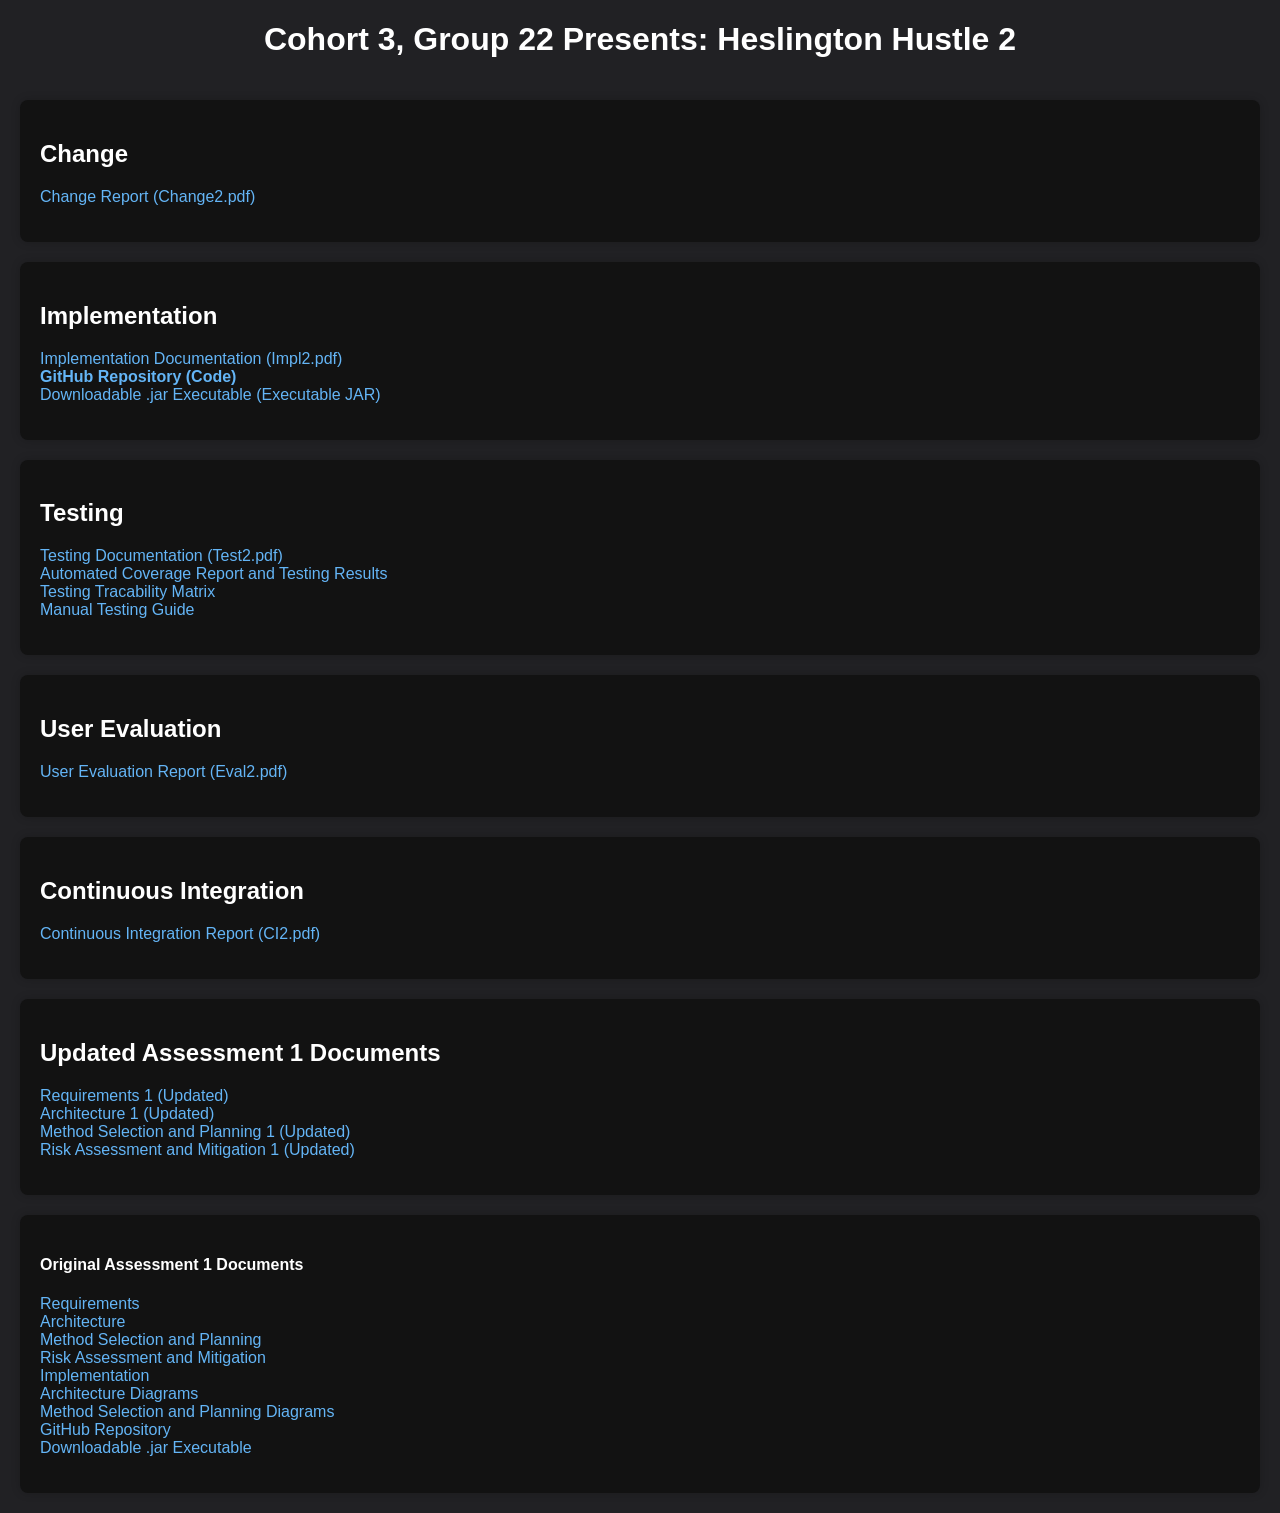
<file: index.html>
<!DOCTYPE html>
<html lang="en">
<head>
    <meta charset="UTF-8">
    <meta name="viewport" content="width=device-width, initial-scale=1.0">
    <title>Cohort 3 - Group 22</title>
    <link rel="stylesheet" href="assets/styles.css">
    <link rel="icon" type="image/png" href="assets/favicon.png">
</head>
<body>
    <header>
        <h1>Cohort 3, Group 22 Presents: Heslington Hustle 2</h1>
    </header>

    <section id="A2ChangeReport">
        <h2>Change</h2>
        <ul>
            <li><a href="A2/docs/Change2.pdf">Change Report (Change2.pdf)</a></li>
        </ul>
    </section>

    <section id="A2Implementation">
        <h2>Implementation</h2>
        <ul>
            <li><a href="A2/docs/Impl2.pdf">Implementation Documentation (Impl2.pdf)</a></li>
            <li><a href="https://github.com/UoYCS/HeslingtonHustleAss2"><strong>GitHub Repository (Code)</strong></a></li>
            <li><a href="A2/exec/Heslington_Hustle_2.jar" download>Downloadable .jar Executable (Executable JAR)</a></li>
        </ul>
    </section>

    <section id="A2Testing">
        <h2>Testing</h2>
        <ul>
            <li><a href="A2/docs/Test2.pdf">Testing Documentation (Test2.pdf)</a></li>
            <li><a href="A2/testing/index.html">Automated Coverage Report and Testing Results</a></li>
            <li><a href="A2/docs/TTM2.pdf">Testing Tracability Matrix</a></li>
            <li><a href="A2/docs/MTG2.pdf">Manual Testing Guide</a></li>
        </ul>
    </section>

    <section id="A2UserEvaluation">
        <h2>User Evaluation</h2>
        <ul>
            <li><a href="A2/docs/Eval2.pdf">User Evaluation Report (Eval2.pdf)</a></li>
        </ul>
    </section>

    <section id="A2ContinuousIntegration">
        <h2>Continuous Integration</h2>
        <ul>
            <li><a href="A2/docs/CI2.pdf">Continuous Integration Report (CI2.pdf)</a></li>
        </ul>
    </section>

    <base href="">

    <section id="A1UpdatedDocuments">
        <h2>Updated Assessment 1 Documents</h2>
        <ul>
            <li><a href="A1U/docs/Req1.pdf" target="_blank">Requirements 1 (Updated)</a></li>
            <li><a href="A1U/docs/Arch1.pdf" target="_blank">Architecture 1 (Updated)</a></li>
            <li><a href="A1U/docs/Plan1.pdf" target="_blank">Method Selection and Planning 1 (Updated)</a></li>
            <li><a href="A1U/docs/Risk1.pdf" target="_blank">Risk Assessment and Mitigation 1 (Updated)</a></li>
    </section>

    <section id="A1Documents">
        <h4>Original Assessment 1 Documents</h4>
        <ul>
            <li><a href="A1/docs/Req1.pdf" target="_blank">Requirements</a></li>
            <li><a href="A1/docs/Arch1.pdf" target="_blank">Architecture</a></li>
            <li><a href="A1/docs/Plan1.pdf" target="_blank">Method Selection and Planning</a></li>
            <li><a href="A1/docs/Risk1.pdf" target="_blank">Risk Assessment and Mitigation</a></li>
            <li><a href="A1/docs/Impl1.pdf" target="_blank">Implementation</a></li>
            <li><a href="A1arch_diagrams.html">Architecture Diagrams</a></li>
            <li><a href="A1plan_diagrams.html">Method Selection and Planning Diagrams</a></li>
            <li><a href="https://github.com/TiltedDFA/HeslingtonHussle" target="_blank">GitHub Repository</a></li>
            <li><a href="A1/exec/HeslingtonHustle.jar" download>Downloadable .jar Executable</a></li>
        </ul>
    </section>

</body>
</html>
</file>
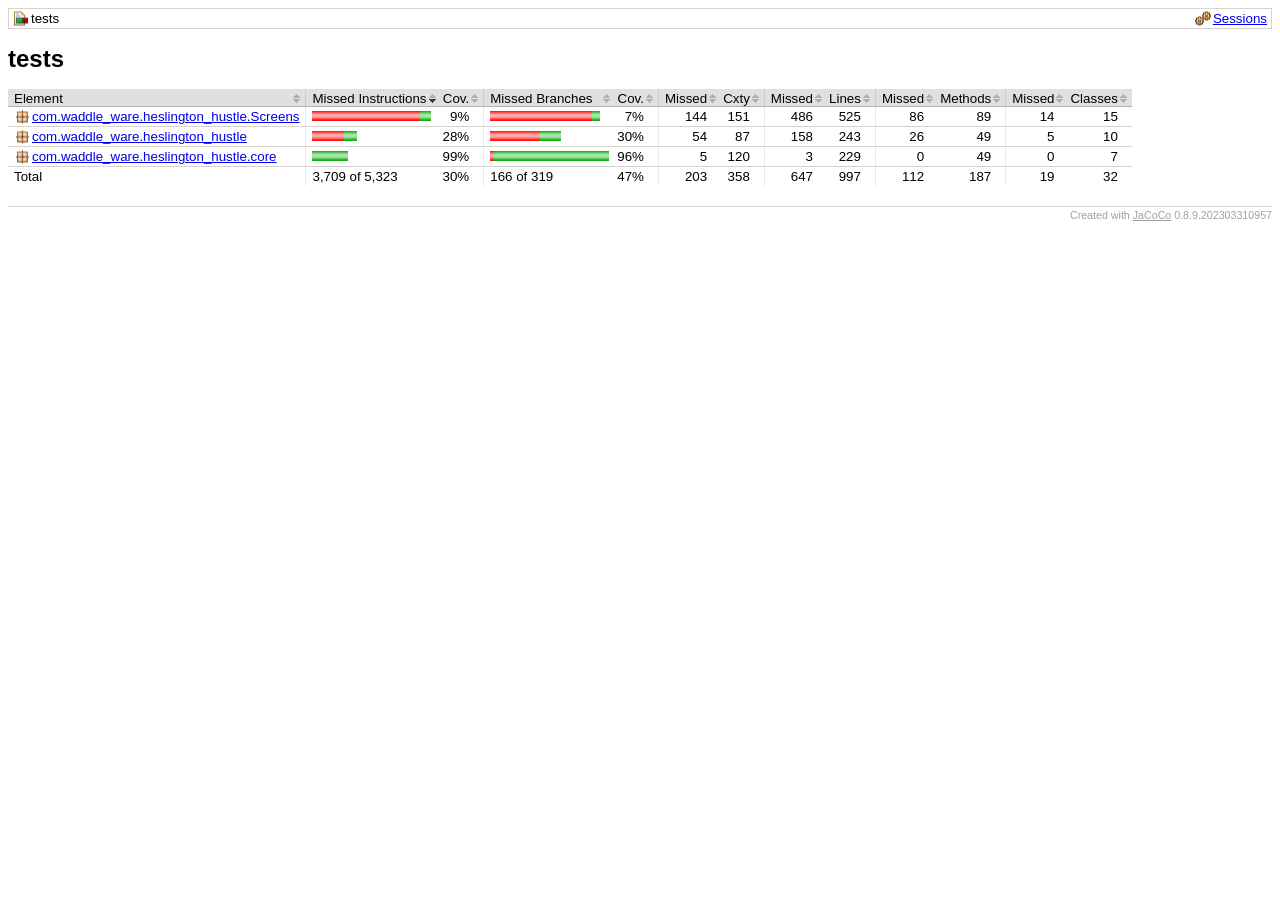
<file: A2/testing/index.html>
<?xml version="1.0" encoding="UTF-8"?><!DOCTYPE html PUBLIC "-//W3C//DTD XHTML 1.0 Strict//EN" "http://www.w3.org/TR/xhtml1/DTD/xhtml1-strict.dtd"><html xmlns="http://www.w3.org/1999/xhtml" lang="en"><head><meta http-equiv="Content-Type" content="text/html;charset=UTF-8"/><link rel="stylesheet" href="jacoco-resources/report.css" type="text/css"/><link rel="shortcut icon" href="jacoco-resources/report.gif" type="image/gif"/><title>tests</title><script type="text/javascript" src="jacoco-resources/sort.js"></script></head><body onload="initialSort(['breadcrumb', 'coveragetable'])"><div class="breadcrumb" id="breadcrumb"><span class="info"><a href="jacoco-sessions.html" class="el_session">Sessions</a></span><span class="el_report">tests</span></div><h1>tests</h1><table class="coverage" cellspacing="0" id="coveragetable"><thead><tr><td class="sortable" id="a" onclick="toggleSort(this)">Element</td><td class="down sortable bar" id="b" onclick="toggleSort(this)">Missed Instructions</td><td class="sortable ctr2" id="c" onclick="toggleSort(this)">Cov.</td><td class="sortable bar" id="d" onclick="toggleSort(this)">Missed Branches</td><td class="sortable ctr2" id="e" onclick="toggleSort(this)">Cov.</td><td class="sortable ctr1" id="f" onclick="toggleSort(this)">Missed</td><td class="sortable ctr2" id="g" onclick="toggleSort(this)">Cxty</td><td class="sortable ctr1" id="h" onclick="toggleSort(this)">Missed</td><td class="sortable ctr2" id="i" onclick="toggleSort(this)">Lines</td><td class="sortable ctr1" id="j" onclick="toggleSort(this)">Missed</td><td class="sortable ctr2" id="k" onclick="toggleSort(this)">Methods</td><td class="sortable ctr1" id="l" onclick="toggleSort(this)">Missed</td><td class="sortable ctr2" id="m" onclick="toggleSort(this)">Classes</td></tr></thead><tfoot><tr><td>Total</td><td class="bar">3,709 of 5,323</td><td class="ctr2">30%</td><td class="bar">166 of 319</td><td class="ctr2">47%</td><td class="ctr1">203</td><td class="ctr2">358</td><td class="ctr1">647</td><td class="ctr2">997</td><td class="ctr1">112</td><td class="ctr2">187</td><td class="ctr1">19</td><td class="ctr2">32</td></tr></tfoot><tbody><tr><td id="a2"><a href="com.waddle_ware.heslington_hustle.Screens/index.html" class="el_package">com.waddle_ware.heslington_hustle.Screens</a></td><td class="bar" id="b0"><img src="jacoco-resources/redbar.gif" width="108" height="10" title="2,847" alt="2,847"/><img src="jacoco-resources/greenbar.gif" width="11" height="10" title="313" alt="313"/></td><td class="ctr2" id="c2">9%</td><td class="bar" id="d0"><img src="jacoco-resources/redbar.gif" width="102" height="10" title="108" alt="108"/><img src="jacoco-resources/greenbar.gif" width="8" height="10" title="9" alt="9"/></td><td class="ctr2" id="e2">7%</td><td class="ctr1" id="f0">144</td><td class="ctr2" id="g0">151</td><td class="ctr1" id="h0">486</td><td class="ctr2" id="i0">525</td><td class="ctr1" id="j0">86</td><td class="ctr2" id="k0">89</td><td class="ctr1" id="l0">14</td><td class="ctr2" id="m0">15</td></tr><tr><td id="a0"><a href="com.waddle_ware.heslington_hustle/index.html" class="el_package">com.waddle_ware.heslington_hustle</a></td><td class="bar" id="b1"><img src="jacoco-resources/redbar.gif" width="32" height="10" title="856" alt="856"/><img src="jacoco-resources/greenbar.gif" width="13" height="10" title="347" alt="347"/></td><td class="ctr2" id="c1">28%</td><td class="bar" id="d1"><img src="jacoco-resources/redbar.gif" width="50" height="10" title="53" alt="53"/><img src="jacoco-resources/greenbar.gif" width="21" height="10" title="23" alt="23"/></td><td class="ctr2" id="e1">30%</td><td class="ctr1" id="f1">54</td><td class="ctr2" id="g2">87</td><td class="ctr1" id="h1">158</td><td class="ctr2" id="i1">243</td><td class="ctr1" id="j1">26</td><td class="ctr2" id="k1">49</td><td class="ctr1" id="l1">5</td><td class="ctr2" id="m1">10</td></tr><tr><td id="a1"><a href="com.waddle_ware.heslington_hustle.core/index.html" class="el_package">com.waddle_ware.heslington_hustle.core</a></td><td class="bar" id="b2"><img src="jacoco-resources/greenbar.gif" width="36" height="10" title="954" alt="954"/></td><td class="ctr2" id="c0">99%</td><td class="bar" id="d2"><img src="jacoco-resources/redbar.gif" width="4" height="10" title="5" alt="5"/><img src="jacoco-resources/greenbar.gif" width="115" height="10" title="121" alt="121"/></td><td class="ctr2" id="e0">96%</td><td class="ctr1" id="f2">5</td><td class="ctr2" id="g1">120</td><td class="ctr1" id="h2">3</td><td class="ctr2" id="i2">229</td><td class="ctr1" id="j2">0</td><td class="ctr2" id="k2">49</td><td class="ctr1" id="l2">0</td><td class="ctr2" id="m2">7</td></tr></tbody></table><div class="footer"><span class="right">Created with <a href="http://www.jacoco.org/jacoco">JaCoCo</a> 0.8.9.202303310957</span></div></body></html>
</file>
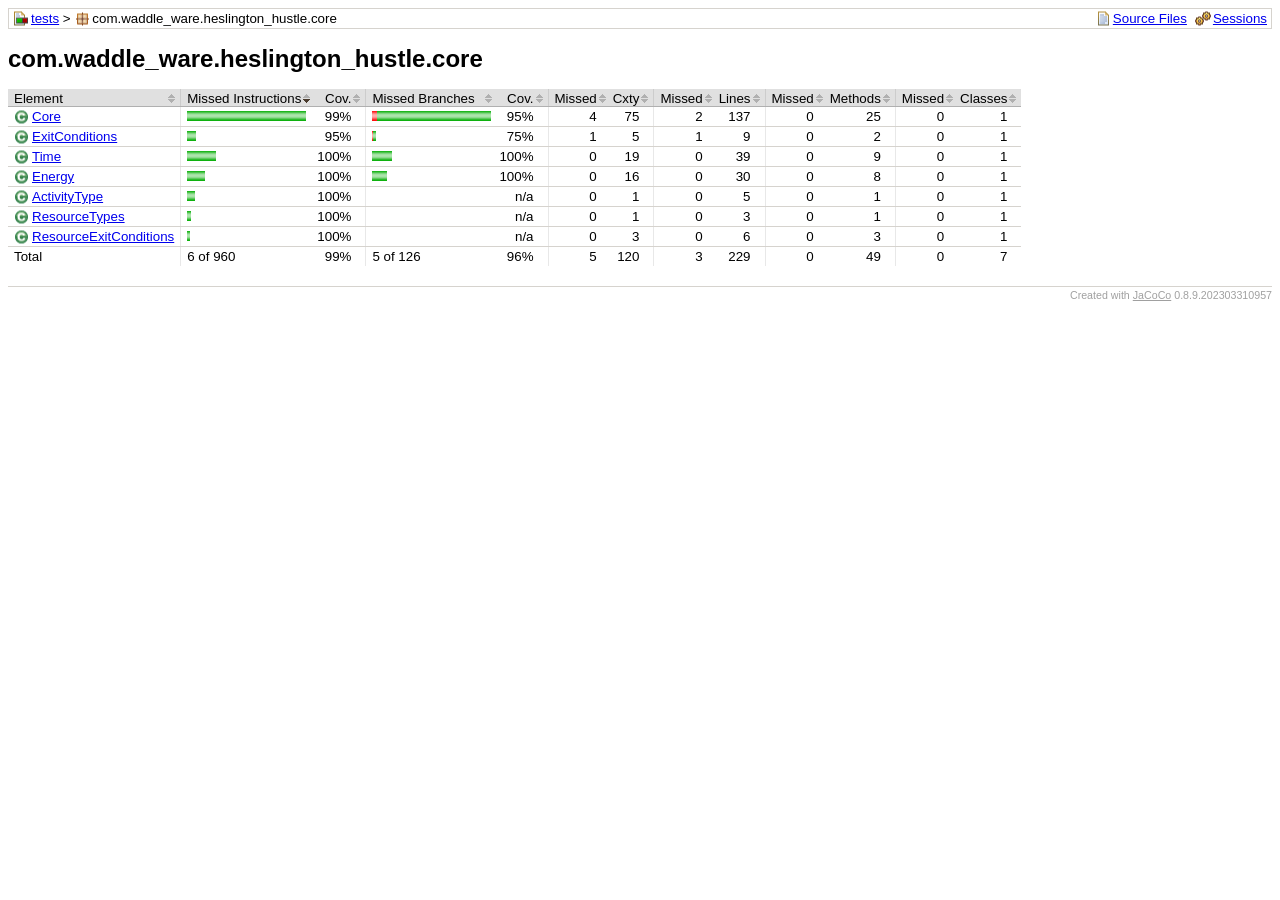
<file: A2/testing/com.waddle_ware.heslington_hustle.core/index.html>
<?xml version="1.0" encoding="UTF-8"?><!DOCTYPE html PUBLIC "-//W3C//DTD XHTML 1.0 Strict//EN" "http://www.w3.org/TR/xhtml1/DTD/xhtml1-strict.dtd"><html xmlns="http://www.w3.org/1999/xhtml" lang="en"><head><meta http-equiv="Content-Type" content="text/html;charset=UTF-8"/><link rel="stylesheet" href="../jacoco-resources/report.css" type="text/css"/><link rel="shortcut icon" href="../jacoco-resources/report.gif" type="image/gif"/><title>com.waddle_ware.heslington_hustle.core</title><script type="text/javascript" src="../jacoco-resources/sort.js"></script></head><body onload="initialSort(['breadcrumb', 'coveragetable'])"><div class="breadcrumb" id="breadcrumb"><span class="info"><a href="index.source.html" class="el_source">Source Files</a><a href="../jacoco-sessions.html" class="el_session">Sessions</a></span><a href="../index.html" class="el_report">tests</a> &gt; <span class="el_package">com.waddle_ware.heslington_hustle.core</span></div><h1>com.waddle_ware.heslington_hustle.core</h1><table class="coverage" cellspacing="0" id="coveragetable"><thead><tr><td class="sortable" id="a" onclick="toggleSort(this)">Element</td><td class="down sortable bar" id="b" onclick="toggleSort(this)">Missed Instructions</td><td class="sortable ctr2" id="c" onclick="toggleSort(this)">Cov.</td><td class="sortable bar" id="d" onclick="toggleSort(this)">Missed Branches</td><td class="sortable ctr2" id="e" onclick="toggleSort(this)">Cov.</td><td class="sortable ctr1" id="f" onclick="toggleSort(this)">Missed</td><td class="sortable ctr2" id="g" onclick="toggleSort(this)">Cxty</td><td class="sortable ctr1" id="h" onclick="toggleSort(this)">Missed</td><td class="sortable ctr2" id="i" onclick="toggleSort(this)">Lines</td><td class="sortable ctr1" id="j" onclick="toggleSort(this)">Missed</td><td class="sortable ctr2" id="k" onclick="toggleSort(this)">Methods</td><td class="sortable ctr1" id="l" onclick="toggleSort(this)">Missed</td><td class="sortable ctr2" id="m" onclick="toggleSort(this)">Classes</td></tr></thead><tfoot><tr><td>Total</td><td class="bar">6 of 960</td><td class="ctr2">99%</td><td class="bar">5 of 126</td><td class="ctr2">96%</td><td class="ctr1">5</td><td class="ctr2">120</td><td class="ctr1">3</td><td class="ctr2">229</td><td class="ctr1">0</td><td class="ctr2">49</td><td class="ctr1">0</td><td class="ctr2">7</td></tr></tfoot><tbody><tr><td id="a1"><a href="Core.html" class="el_class">Core</a></td><td class="bar" id="b0"><img src="../jacoco-resources/greenbar.gif" width="119" height="10" title="588" alt="588"/></td><td class="ctr2" id="c5">99%</td><td class="bar" id="d0"><img src="../jacoco-resources/redbar.gif" width="5" height="10" title="4" alt="4"/><img src="../jacoco-resources/greenbar.gif" width="114" height="10" title="90" alt="90"/></td><td class="ctr2" id="e2">95%</td><td class="ctr1" id="f0">4</td><td class="ctr2" id="g0">75</td><td class="ctr1" id="h0">2</td><td class="ctr2" id="i0">137</td><td class="ctr1" id="j0">0</td><td class="ctr2" id="k0">25</td><td class="ctr1" id="l0">0</td><td class="ctr2" id="m0">1</td></tr><tr><td id="a3"><a href="ExitConditions.html" class="el_class">ExitConditions</a></td><td class="bar" id="b1"><img src="../jacoco-resources/greenbar.gif" width="9" height="10" title="45" alt="45"/></td><td class="ctr2" id="c6">95%</td><td class="bar" id="d1"><img src="../jacoco-resources/redbar.gif" width="1" height="10" title="1" alt="1"/><img src="../jacoco-resources/greenbar.gif" width="3" height="10" title="3" alt="3"/></td><td class="ctr2" id="e3">75%</td><td class="ctr1" id="f1">1</td><td class="ctr2" id="g3">5</td><td class="ctr1" id="h1">1</td><td class="ctr2" id="i3">9</td><td class="ctr1" id="j1">0</td><td class="ctr2" id="k4">2</td><td class="ctr1" id="l1">0</td><td class="ctr2" id="m1">1</td></tr><tr><td id="a6"><a href="Time.html" class="el_class">Time</a></td><td class="bar" id="b2"><img src="../jacoco-resources/greenbar.gif" width="29" height="10" title="145" alt="145"/></td><td class="ctr2" id="c0">100%</td><td class="bar" id="d2"><img src="../jacoco-resources/greenbar.gif" width="20" height="10" title="16" alt="16"/></td><td class="ctr2" id="e0">100%</td><td class="ctr1" id="f2">0</td><td class="ctr2" id="g1">19</td><td class="ctr1" id="h2">0</td><td class="ctr2" id="i1">39</td><td class="ctr1" id="j2">0</td><td class="ctr2" id="k1">9</td><td class="ctr1" id="l2">0</td><td class="ctr2" id="m2">1</td></tr><tr><td id="a2"><a href="Energy.html" class="el_class">Energy</a></td><td class="bar" id="b3"><img src="../jacoco-resources/greenbar.gif" width="18" height="10" title="93" alt="93"/></td><td class="ctr2" id="c1">100%</td><td class="bar" id="d3"><img src="../jacoco-resources/greenbar.gif" width="15" height="10" title="12" alt="12"/></td><td class="ctr2" id="e1">100%</td><td class="ctr1" id="f3">0</td><td class="ctr2" id="g2">16</td><td class="ctr1" id="h3">0</td><td class="ctr2" id="i2">30</td><td class="ctr1" id="j3">0</td><td class="ctr2" id="k2">8</td><td class="ctr1" id="l3">0</td><td class="ctr2" id="m3">1</td></tr><tr><td id="a0"><a href="ActivityType.html" class="el_class">ActivityType</a></td><td class="bar" id="b4"><img src="../jacoco-resources/greenbar.gif" width="8" height="10" title="44" alt="44"/></td><td class="ctr2" id="c2">100%</td><td class="bar" id="d4"/><td class="ctr2" id="e4">n/a</td><td class="ctr1" id="f4">0</td><td class="ctr2" id="g5">1</td><td class="ctr1" id="h4">0</td><td class="ctr2" id="i5">5</td><td class="ctr1" id="j4">0</td><td class="ctr2" id="k5">1</td><td class="ctr1" id="l4">0</td><td class="ctr2" id="m4">1</td></tr><tr><td id="a5"><a href="ResourceTypes.html" class="el_class">ResourceTypes</a></td><td class="bar" id="b5"><img src="../jacoco-resources/greenbar.gif" width="4" height="10" title="24" alt="24"/></td><td class="ctr2" id="c3">100%</td><td class="bar" id="d5"/><td class="ctr2" id="e5">n/a</td><td class="ctr1" id="f5">0</td><td class="ctr2" id="g6">1</td><td class="ctr1" id="h5">0</td><td class="ctr2" id="i6">3</td><td class="ctr1" id="j5">0</td><td class="ctr2" id="k6">1</td><td class="ctr1" id="l5">0</td><td class="ctr2" id="m5">1</td></tr><tr><td id="a4"><a href="ResourceExitConditions.html" class="el_class">ResourceExitConditions</a></td><td class="bar" id="b6"><img src="../jacoco-resources/greenbar.gif" width="3" height="10" title="15" alt="15"/></td><td class="ctr2" id="c4">100%</td><td class="bar" id="d6"/><td class="ctr2" id="e6">n/a</td><td class="ctr1" id="f6">0</td><td class="ctr2" id="g4">3</td><td class="ctr1" id="h6">0</td><td class="ctr2" id="i4">6</td><td class="ctr1" id="j6">0</td><td class="ctr2" id="k3">3</td><td class="ctr1" id="l6">0</td><td class="ctr2" id="m6">1</td></tr></tbody></table><div class="footer"><span class="right">Created with <a href="http://www.jacoco.org/jacoco">JaCoCo</a> 0.8.9.202303310957</span></div></body></html>
</file>
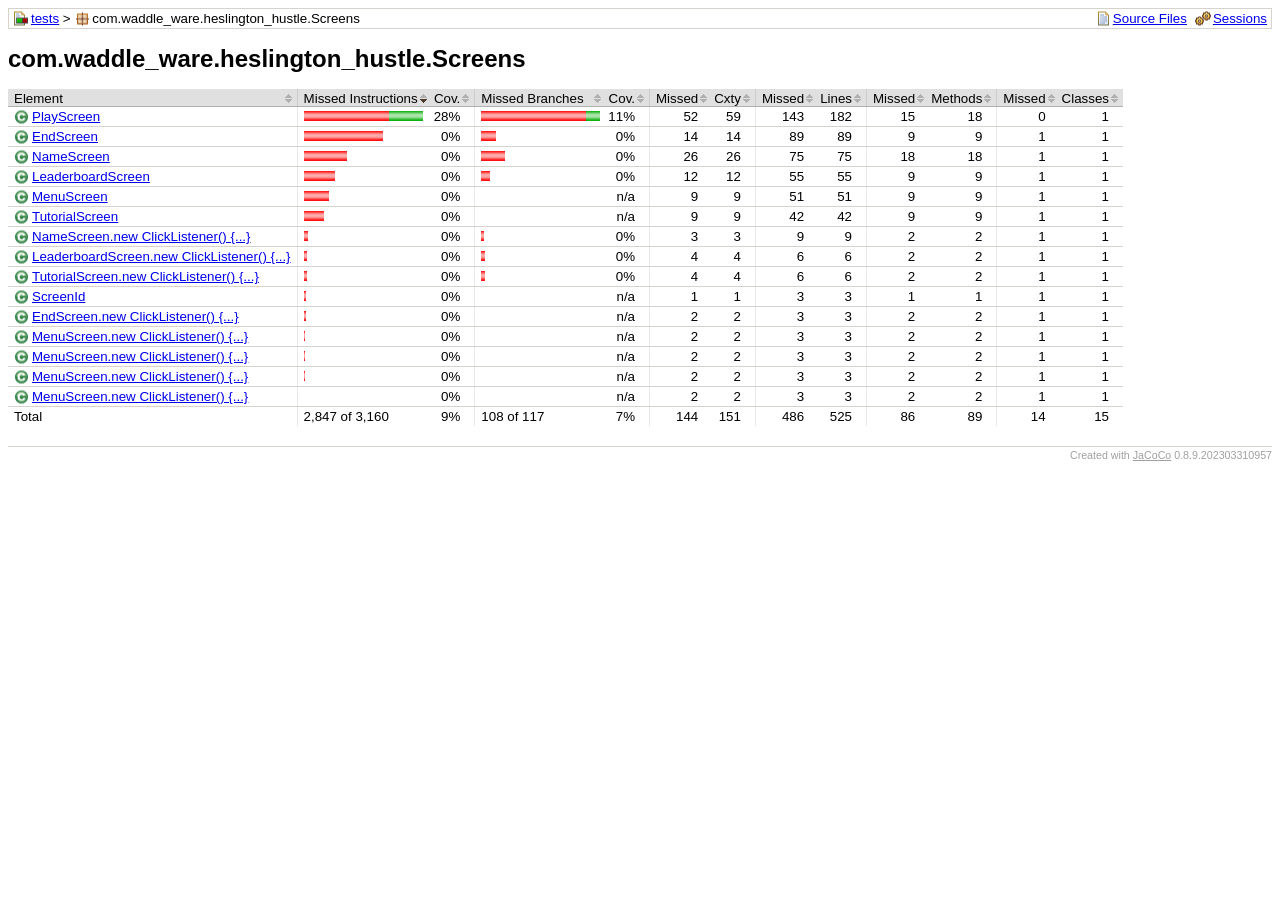
<file: A2/testing/com.waddle_ware.heslington_hustle.Screens/index.html>
<?xml version="1.0" encoding="UTF-8"?><!DOCTYPE html PUBLIC "-//W3C//DTD XHTML 1.0 Strict//EN" "http://www.w3.org/TR/xhtml1/DTD/xhtml1-strict.dtd"><html xmlns="http://www.w3.org/1999/xhtml" lang="en"><head><meta http-equiv="Content-Type" content="text/html;charset=UTF-8"/><link rel="stylesheet" href="../jacoco-resources/report.css" type="text/css"/><link rel="shortcut icon" href="../jacoco-resources/report.gif" type="image/gif"/><title>com.waddle_ware.heslington_hustle.Screens</title><script type="text/javascript" src="../jacoco-resources/sort.js"></script></head><body onload="initialSort(['breadcrumb', 'coveragetable'])"><div class="breadcrumb" id="breadcrumb"><span class="info"><a href="index.source.html" class="el_source">Source Files</a><a href="../jacoco-sessions.html" class="el_session">Sessions</a></span><a href="../index.html" class="el_report">tests</a> &gt; <span class="el_package">com.waddle_ware.heslington_hustle.Screens</span></div><h1>com.waddle_ware.heslington_hustle.Screens</h1><table class="coverage" cellspacing="0" id="coveragetable"><thead><tr><td class="sortable" id="a" onclick="toggleSort(this)">Element</td><td class="down sortable bar" id="b" onclick="toggleSort(this)">Missed Instructions</td><td class="sortable ctr2" id="c" onclick="toggleSort(this)">Cov.</td><td class="sortable bar" id="d" onclick="toggleSort(this)">Missed Branches</td><td class="sortable ctr2" id="e" onclick="toggleSort(this)">Cov.</td><td class="sortable ctr1" id="f" onclick="toggleSort(this)">Missed</td><td class="sortable ctr2" id="g" onclick="toggleSort(this)">Cxty</td><td class="sortable ctr1" id="h" onclick="toggleSort(this)">Missed</td><td class="sortable ctr2" id="i" onclick="toggleSort(this)">Lines</td><td class="sortable ctr1" id="j" onclick="toggleSort(this)">Missed</td><td class="sortable ctr2" id="k" onclick="toggleSort(this)">Methods</td><td class="sortable ctr1" id="l" onclick="toggleSort(this)">Missed</td><td class="sortable ctr2" id="m" onclick="toggleSort(this)">Classes</td></tr></thead><tfoot><tr><td>Total</td><td class="bar">2,847 of 3,160</td><td class="ctr2">9%</td><td class="bar">108 of 117</td><td class="ctr2">7%</td><td class="ctr1">144</td><td class="ctr2">151</td><td class="ctr1">486</td><td class="ctr2">525</td><td class="ctr1">86</td><td class="ctr2">89</td><td class="ctr1">14</td><td class="ctr2">15</td></tr></tfoot><tbody><tr><td id="a11"><a href="PlayScreen.html" class="el_class">PlayScreen</a></td><td class="bar" id="b0"><img src="../jacoco-resources/redbar.gif" width="85" height="10" title="790" alt="790"/><img src="../jacoco-resources/greenbar.gif" width="34" height="10" title="313" alt="313"/></td><td class="ctr2" id="c0">28%</td><td class="bar" id="d0"><img src="../jacoco-resources/redbar.gif" width="105" height="10" title="68" alt="68"/><img src="../jacoco-resources/greenbar.gif" width="14" height="10" title="9" alt="9"/></td><td class="ctr2" id="e0">11%</td><td class="ctr1" id="f0">52</td><td class="ctr2" id="g0">59</td><td class="ctr1" id="h0">143</td><td class="ctr2" id="i0">182</td><td class="ctr1" id="j1">15</td><td class="ctr2" id="k0">18</td><td class="ctr1" id="l14">0</td><td class="ctr2" id="m0">1</td></tr><tr><td id="a0"><a href="EndScreen.html" class="el_class">EndScreen</a></td><td class="bar" id="b1"><img src="../jacoco-resources/redbar.gif" width="79" height="10" title="730" alt="730"/></td><td class="ctr2" id="c1">0%</td><td class="bar" id="d2"><img src="../jacoco-resources/redbar.gif" width="15" height="10" title="10" alt="10"/></td><td class="ctr2" id="e1">0%</td><td class="ctr1" id="f2">14</td><td class="ctr2" id="g2">14</td><td class="ctr1" id="h1">89</td><td class="ctr2" id="i1">89</td><td class="ctr1" id="j2">9</td><td class="ctr2" id="k2">9</td><td class="ctr1" id="l0">1</td><td class="ctr2" id="m1">1</td></tr><tr><td id="a9"><a href="NameScreen.html" class="el_class">NameScreen</a></td><td class="bar" id="b2"><img src="../jacoco-resources/redbar.gif" width="43" height="10" title="402" alt="402"/></td><td class="ctr2" id="c2">0%</td><td class="bar" id="d1"><img src="../jacoco-resources/redbar.gif" width="24" height="10" title="16" alt="16"/></td><td class="ctr2" id="e2">0%</td><td class="ctr1" id="f1">26</td><td class="ctr2" id="g1">26</td><td class="ctr1" id="h2">75</td><td class="ctr2" id="i2">75</td><td class="ctr1" id="j0">18</td><td class="ctr2" id="k1">18</td><td class="ctr1" id="l1">1</td><td class="ctr2" id="m2">1</td></tr><tr><td id="a2"><a href="LeaderboardScreen.html" class="el_class">LeaderboardScreen</a></td><td class="bar" id="b3"><img src="../jacoco-resources/redbar.gif" width="31" height="10" title="288" alt="288"/></td><td class="ctr2" id="c3">0%</td><td class="bar" id="d3"><img src="../jacoco-resources/redbar.gif" width="9" height="10" title="6" alt="6"/></td><td class="ctr2" id="e3">0%</td><td class="ctr1" id="f3">12</td><td class="ctr2" id="g3">12</td><td class="ctr1" id="h3">55</td><td class="ctr2" id="i3">55</td><td class="ctr1" id="j3">9</td><td class="ctr2" id="k3">9</td><td class="ctr1" id="l2">1</td><td class="ctr2" id="m3">1</td></tr><tr><td id="a4"><a href="MenuScreen.html" class="el_class">MenuScreen</a></td><td class="bar" id="b4"><img src="../jacoco-resources/redbar.gif" width="25" height="10" title="231" alt="231"/></td><td class="ctr2" id="c4">0%</td><td class="bar" id="d7"/><td class="ctr2" id="e7">n/a</td><td class="ctr1" id="f4">9</td><td class="ctr2" id="g4">9</td><td class="ctr1" id="h4">51</td><td class="ctr2" id="i4">51</td><td class="ctr1" id="j4">9</td><td class="ctr2" id="k4">9</td><td class="ctr1" id="l3">1</td><td class="ctr2" id="m4">1</td></tr><tr><td id="a13"><a href="TutorialScreen.html" class="el_class">TutorialScreen</a></td><td class="bar" id="b5"><img src="../jacoco-resources/redbar.gif" width="20" height="10" title="185" alt="185"/></td><td class="ctr2" id="c5">0%</td><td class="bar" id="d8"/><td class="ctr2" id="e8">n/a</td><td class="ctr1" id="f5">9</td><td class="ctr2" id="g5">9</td><td class="ctr1" id="h5">42</td><td class="ctr2" id="i5">42</td><td class="ctr1" id="j5">9</td><td class="ctr2" id="k5">9</td><td class="ctr1" id="l4">1</td><td class="ctr2" id="m5">1</td></tr><tr><td id="a10"><a href="NameScreen$1.html" class="el_class">NameScreen.new ClickListener() {...}</a></td><td class="bar" id="b6"><img src="../jacoco-resources/redbar.gif" width="4" height="10" title="45" alt="45"/></td><td class="ctr2" id="c6">0%</td><td class="bar" id="d6"><img src="../jacoco-resources/redbar.gif" width="3" height="10" title="2" alt="2"/></td><td class="ctr2" id="e4">0%</td><td class="ctr1" id="f8">3</td><td class="ctr2" id="g8">3</td><td class="ctr1" id="h6">9</td><td class="ctr2" id="i6">9</td><td class="ctr1" id="j6">2</td><td class="ctr2" id="k6">2</td><td class="ctr1" id="l5">1</td><td class="ctr2" id="m6">1</td></tr><tr><td id="a3"><a href="LeaderboardScreen$1.html" class="el_class">LeaderboardScreen.new ClickListener() {...}</a></td><td class="bar" id="b7"><img src="../jacoco-resources/redbar.gif" width="3" height="10" title="35" alt="35"/></td><td class="ctr2" id="c7">0%</td><td class="bar" id="d4"><img src="../jacoco-resources/redbar.gif" width="4" height="10" title="3" alt="3"/></td><td class="ctr2" id="e5">0%</td><td class="ctr1" id="f6">4</td><td class="ctr2" id="g6">4</td><td class="ctr1" id="h7">6</td><td class="ctr2" id="i7">6</td><td class="ctr1" id="j7">2</td><td class="ctr2" id="k7">2</td><td class="ctr1" id="l6">1</td><td class="ctr2" id="m7">1</td></tr><tr><td id="a14"><a href="TutorialScreen$1.html" class="el_class">TutorialScreen.new ClickListener() {...}</a></td><td class="bar" id="b8"><img src="../jacoco-resources/redbar.gif" width="3" height="10" title="35" alt="35"/></td><td class="ctr2" id="c8">0%</td><td class="bar" id="d5"><img src="../jacoco-resources/redbar.gif" width="4" height="10" title="3" alt="3"/></td><td class="ctr2" id="e6">0%</td><td class="ctr1" id="f7">4</td><td class="ctr2" id="g7">4</td><td class="ctr1" id="h8">6</td><td class="ctr2" id="i8">6</td><td class="ctr1" id="j8">2</td><td class="ctr2" id="k8">2</td><td class="ctr1" id="l7">1</td><td class="ctr2" id="m8">1</td></tr><tr><td id="a12"><a href="ScreenId.html" class="el_class">ScreenId</a></td><td class="bar" id="b9"><img src="../jacoco-resources/redbar.gif" width="2" height="10" title="24" alt="24"/></td><td class="ctr2" id="c9">0%</td><td class="bar" id="d9"/><td class="ctr2" id="e9">n/a</td><td class="ctr1" id="f14">1</td><td class="ctr2" id="g14">1</td><td class="ctr1" id="h9">3</td><td class="ctr2" id="i9">3</td><td class="ctr1" id="j14">1</td><td class="ctr2" id="k14">1</td><td class="ctr1" id="l8">1</td><td class="ctr2" id="m9">1</td></tr><tr><td id="a1"><a href="EndScreen$1.html" class="el_class">EndScreen.new ClickListener() {...}</a></td><td class="bar" id="b10"><img src="../jacoco-resources/redbar.gif" width="2" height="10" title="20" alt="20"/></td><td class="ctr2" id="c10">0%</td><td class="bar" id="d10"/><td class="ctr2" id="e10">n/a</td><td class="ctr1" id="f9">2</td><td class="ctr2" id="g9">2</td><td class="ctr1" id="h10">3</td><td class="ctr2" id="i10">3</td><td class="ctr1" id="j9">2</td><td class="ctr2" id="k9">2</td><td class="ctr1" id="l9">1</td><td class="ctr2" id="m10">1</td></tr><tr><td id="a5"><a href="MenuScreen$2.html" class="el_class">MenuScreen.new ClickListener() {...}</a></td><td class="bar" id="b11"><img src="../jacoco-resources/redbar.gif" width="1" height="10" title="18" alt="18"/></td><td class="ctr2" id="c11">0%</td><td class="bar" id="d11"/><td class="ctr2" id="e11">n/a</td><td class="ctr1" id="f10">2</td><td class="ctr2" id="g10">2</td><td class="ctr1" id="h11">3</td><td class="ctr2" id="i11">3</td><td class="ctr1" id="j10">2</td><td class="ctr2" id="k10">2</td><td class="ctr1" id="l10">1</td><td class="ctr2" id="m11">1</td></tr><tr><td id="a6"><a href="MenuScreen$3.html" class="el_class">MenuScreen.new ClickListener() {...}</a></td><td class="bar" id="b12"><img src="../jacoco-resources/redbar.gif" width="1" height="10" title="18" alt="18"/></td><td class="ctr2" id="c12">0%</td><td class="bar" id="d12"/><td class="ctr2" id="e12">n/a</td><td class="ctr1" id="f11">2</td><td class="ctr2" id="g11">2</td><td class="ctr1" id="h12">3</td><td class="ctr2" id="i12">3</td><td class="ctr1" id="j11">2</td><td class="ctr2" id="k11">2</td><td class="ctr1" id="l11">1</td><td class="ctr2" id="m12">1</td></tr><tr><td id="a7"><a href="MenuScreen$1.html" class="el_class">MenuScreen.new ClickListener() {...}</a></td><td class="bar" id="b13"><img src="../jacoco-resources/redbar.gif" width="1" height="10" title="17" alt="17"/></td><td class="ctr2" id="c13">0%</td><td class="bar" id="d13"/><td class="ctr2" id="e13">n/a</td><td class="ctr1" id="f12">2</td><td class="ctr2" id="g12">2</td><td class="ctr1" id="h13">3</td><td class="ctr2" id="i13">3</td><td class="ctr1" id="j12">2</td><td class="ctr2" id="k12">2</td><td class="ctr1" id="l12">1</td><td class="ctr2" id="m13">1</td></tr><tr><td id="a8"><a href="MenuScreen$4.html" class="el_class">MenuScreen.new ClickListener() {...}</a></td><td class="bar" id="b14"/><td class="ctr2" id="c14">0%</td><td class="bar" id="d14"/><td class="ctr2" id="e14">n/a</td><td class="ctr1" id="f13">2</td><td class="ctr2" id="g13">2</td><td class="ctr1" id="h14">3</td><td class="ctr2" id="i14">3</td><td class="ctr1" id="j13">2</td><td class="ctr2" id="k13">2</td><td class="ctr1" id="l13">1</td><td class="ctr2" id="m14">1</td></tr></tbody></table><div class="footer"><span class="right">Created with <a href="http://www.jacoco.org/jacoco">JaCoCo</a> 0.8.9.202303310957</span></div></body></html>
</file>
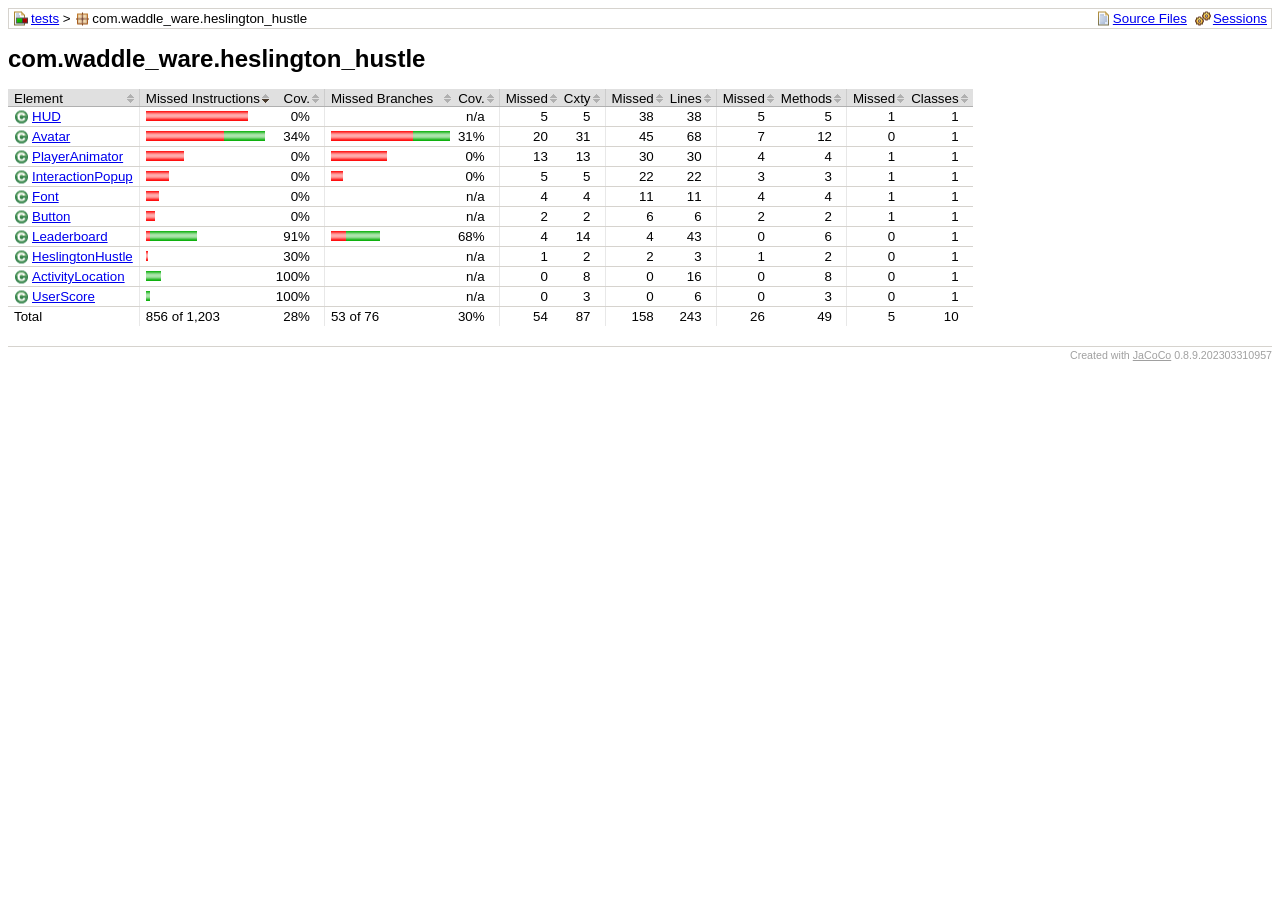
<file: A2/testing/com.waddle_ware.heslington_hustle/index.html>
<?xml version="1.0" encoding="UTF-8"?><!DOCTYPE html PUBLIC "-//W3C//DTD XHTML 1.0 Strict//EN" "http://www.w3.org/TR/xhtml1/DTD/xhtml1-strict.dtd"><html xmlns="http://www.w3.org/1999/xhtml" lang="en"><head><meta http-equiv="Content-Type" content="text/html;charset=UTF-8"/><link rel="stylesheet" href="../jacoco-resources/report.css" type="text/css"/><link rel="shortcut icon" href="../jacoco-resources/report.gif" type="image/gif"/><title>com.waddle_ware.heslington_hustle</title><script type="text/javascript" src="../jacoco-resources/sort.js"></script></head><body onload="initialSort(['breadcrumb', 'coveragetable'])"><div class="breadcrumb" id="breadcrumb"><span class="info"><a href="index.source.html" class="el_source">Source Files</a><a href="../jacoco-sessions.html" class="el_session">Sessions</a></span><a href="../index.html" class="el_report">tests</a> &gt; <span class="el_package">com.waddle_ware.heslington_hustle</span></div><h1>com.waddle_ware.heslington_hustle</h1><table class="coverage" cellspacing="0" id="coveragetable"><thead><tr><td class="sortable" id="a" onclick="toggleSort(this)">Element</td><td class="down sortable bar" id="b" onclick="toggleSort(this)">Missed Instructions</td><td class="sortable ctr2" id="c" onclick="toggleSort(this)">Cov.</td><td class="sortable bar" id="d" onclick="toggleSort(this)">Missed Branches</td><td class="sortable ctr2" id="e" onclick="toggleSort(this)">Cov.</td><td class="sortable ctr1" id="f" onclick="toggleSort(this)">Missed</td><td class="sortable ctr2" id="g" onclick="toggleSort(this)">Cxty</td><td class="sortable ctr1" id="h" onclick="toggleSort(this)">Missed</td><td class="sortable ctr2" id="i" onclick="toggleSort(this)">Lines</td><td class="sortable ctr1" id="j" onclick="toggleSort(this)">Missed</td><td class="sortable ctr2" id="k" onclick="toggleSort(this)">Methods</td><td class="sortable ctr1" id="l" onclick="toggleSort(this)">Missed</td><td class="sortable ctr2" id="m" onclick="toggleSort(this)">Classes</td></tr></thead><tfoot><tr><td>Total</td><td class="bar">856 of 1,203</td><td class="ctr2">28%</td><td class="bar">53 of 76</td><td class="ctr2">30%</td><td class="ctr1">54</td><td class="ctr2">87</td><td class="ctr1">158</td><td class="ctr2">243</td><td class="ctr1">26</td><td class="ctr2">49</td><td class="ctr1">5</td><td class="ctr2">10</td></tr></tfoot><tbody><tr><td id="a5"><a href="HUD.html" class="el_class">HUD</a></td><td class="bar" id="b0"><img src="../jacoco-resources/redbar.gif" width="102" height="10" title="323" alt="323"/></td><td class="ctr2" id="c5">0%</td><td class="bar" id="d4"/><td class="ctr2" id="e4">n/a</td><td class="ctr1" id="f2">5</td><td class="ctr2" id="g4">5</td><td class="ctr1" id="h1">38</td><td class="ctr2" id="i2">38</td><td class="ctr1" id="j1">5</td><td class="ctr2" id="k3">5</td><td class="ctr1" id="l0">1</td><td class="ctr2" id="m0">1</td></tr><tr><td id="a1"><a href="Avatar.html" class="el_class">Avatar</a></td><td class="bar" id="b1"><img src="../jacoco-resources/redbar.gif" width="78" height="10" title="246" alt="246"/><img src="../jacoco-resources/greenbar.gif" width="41" height="10" title="131" alt="131"/></td><td class="ctr2" id="c3">34%</td><td class="bar" id="d0"><img src="../jacoco-resources/redbar.gif" width="82" height="10" title="26" alt="26"/><img src="../jacoco-resources/greenbar.gif" width="37" height="10" title="12" alt="12"/></td><td class="ctr2" id="e1">31%</td><td class="ctr1" id="f0">20</td><td class="ctr2" id="g0">31</td><td class="ctr1" id="h0">45</td><td class="ctr2" id="i0">68</td><td class="ctr1" id="j0">7</td><td class="ctr2" id="k0">12</td><td class="ctr1" id="l5">0</td><td class="ctr2" id="m1">1</td></tr><tr><td id="a8"><a href="PlayerAnimator.html" class="el_class">PlayerAnimator</a></td><td class="bar" id="b2"><img src="../jacoco-resources/redbar.gif" width="38" height="10" title="122" alt="122"/></td><td class="ctr2" id="c6">0%</td><td class="bar" id="d1"><img src="../jacoco-resources/redbar.gif" width="56" height="10" title="18" alt="18"/></td><td class="ctr2" id="e2">0%</td><td class="ctr1" id="f1">13</td><td class="ctr2" id="g2">13</td><td class="ctr1" id="h2">30</td><td class="ctr2" id="i3">30</td><td class="ctr1" id="j2">4</td><td class="ctr2" id="k4">4</td><td class="ctr1" id="l1">1</td><td class="ctr2" id="m2">1</td></tr><tr><td id="a6"><a href="InteractionPopup.html" class="el_class">InteractionPopup</a></td><td class="bar" id="b3"><img src="../jacoco-resources/redbar.gif" width="23" height="10" title="73" alt="73"/></td><td class="ctr2" id="c7">0%</td><td class="bar" id="d3"><img src="../jacoco-resources/redbar.gif" width="12" height="10" title="4" alt="4"/></td><td class="ctr2" id="e3">0%</td><td class="ctr1" id="f3">5</td><td class="ctr2" id="g5">5</td><td class="ctr1" id="h3">22</td><td class="ctr2" id="i4">22</td><td class="ctr1" id="j4">3</td><td class="ctr2" id="k6">3</td><td class="ctr1" id="l2">1</td><td class="ctr2" id="m3">1</td></tr><tr><td id="a3"><a href="Font.html" class="el_class">Font</a></td><td class="bar" id="b4"><img src="../jacoco-resources/redbar.gif" width="13" height="10" title="43" alt="43"/></td><td class="ctr2" id="c8">0%</td><td class="bar" id="d5"/><td class="ctr2" id="e5">n/a</td><td class="ctr1" id="f4">4</td><td class="ctr2" id="g6">4</td><td class="ctr1" id="h4">11</td><td class="ctr2" id="i6">11</td><td class="ctr1" id="j3">4</td><td class="ctr2" id="k5">4</td><td class="ctr1" id="l3">1</td><td class="ctr2" id="m4">1</td></tr><tr><td id="a2"><a href="Button.html" class="el_class">Button</a></td><td class="bar" id="b5"><img src="../jacoco-resources/redbar.gif" width="9" height="10" title="29" alt="29"/></td><td class="ctr2" id="c9">0%</td><td class="bar" id="d6"/><td class="ctr2" id="e6">n/a</td><td class="ctr1" id="f6">2</td><td class="ctr2" id="g8">2</td><td class="ctr1" id="h5">6</td><td class="ctr2" id="i7">6</td><td class="ctr1" id="j5">2</td><td class="ctr2" id="k8">2</td><td class="ctr1" id="l4">1</td><td class="ctr2" id="m5">1</td></tr><tr><td id="a7"><a href="Leaderboard.html" class="el_class">Leaderboard</a></td><td class="bar" id="b6"><img src="../jacoco-resources/redbar.gif" width="4" height="10" title="13" alt="13"/><img src="../jacoco-resources/greenbar.gif" width="47" height="10" title="149" alt="149"/></td><td class="ctr2" id="c2">91%</td><td class="bar" id="d2"><img src="../jacoco-resources/redbar.gif" width="15" height="10" title="5" alt="5"/><img src="../jacoco-resources/greenbar.gif" width="34" height="10" title="11" alt="11"/></td><td class="ctr2" id="e0">68%</td><td class="ctr1" id="f5">4</td><td class="ctr2" id="g1">14</td><td class="ctr1" id="h6">4</td><td class="ctr2" id="i1">43</td><td class="ctr1" id="j7">0</td><td class="ctr2" id="k2">6</td><td class="ctr1" id="l6">0</td><td class="ctr2" id="m6">1</td></tr><tr><td id="a4"><a href="HeslingtonHustle.html" class="el_class">HeslingtonHustle</a></td><td class="bar" id="b7"><img src="../jacoco-resources/redbar.gif" width="2" height="10" title="7" alt="7"/></td><td class="ctr2" id="c4">30%</td><td class="bar" id="d7"/><td class="ctr2" id="e7">n/a</td><td class="ctr1" id="f7">1</td><td class="ctr2" id="g9">2</td><td class="ctr1" id="h7">2</td><td class="ctr2" id="i9">3</td><td class="ctr1" id="j6">1</td><td class="ctr2" id="k9">2</td><td class="ctr1" id="l7">0</td><td class="ctr2" id="m7">1</td></tr><tr><td id="a0"><a href="ActivityLocation.html" class="el_class">ActivityLocation</a></td><td class="bar" id="b8"><img src="../jacoco-resources/greenbar.gif" width="15" height="10" title="49" alt="49"/></td><td class="ctr2" id="c0">100%</td><td class="bar" id="d8"/><td class="ctr2" id="e8">n/a</td><td class="ctr1" id="f8">0</td><td class="ctr2" id="g3">8</td><td class="ctr1" id="h8">0</td><td class="ctr2" id="i5">16</td><td class="ctr1" id="j8">0</td><td class="ctr2" id="k1">8</td><td class="ctr1" id="l8">0</td><td class="ctr2" id="m8">1</td></tr><tr><td id="a9"><a href="UserScore.html" class="el_class">UserScore</a></td><td class="bar" id="b9"><img src="../jacoco-resources/greenbar.gif" width="4" height="10" title="15" alt="15"/></td><td class="ctr2" id="c1">100%</td><td class="bar" id="d9"/><td class="ctr2" id="e9">n/a</td><td class="ctr1" id="f9">0</td><td class="ctr2" id="g7">3</td><td class="ctr1" id="h9">0</td><td class="ctr2" id="i8">6</td><td class="ctr1" id="j9">0</td><td class="ctr2" id="k7">3</td><td class="ctr1" id="l9">0</td><td class="ctr2" id="m9">1</td></tr></tbody></table><div class="footer"><span class="right">Created with <a href="http://www.jacoco.org/jacoco">JaCoCo</a> 0.8.9.202303310957</span></div></body></html>
</file>
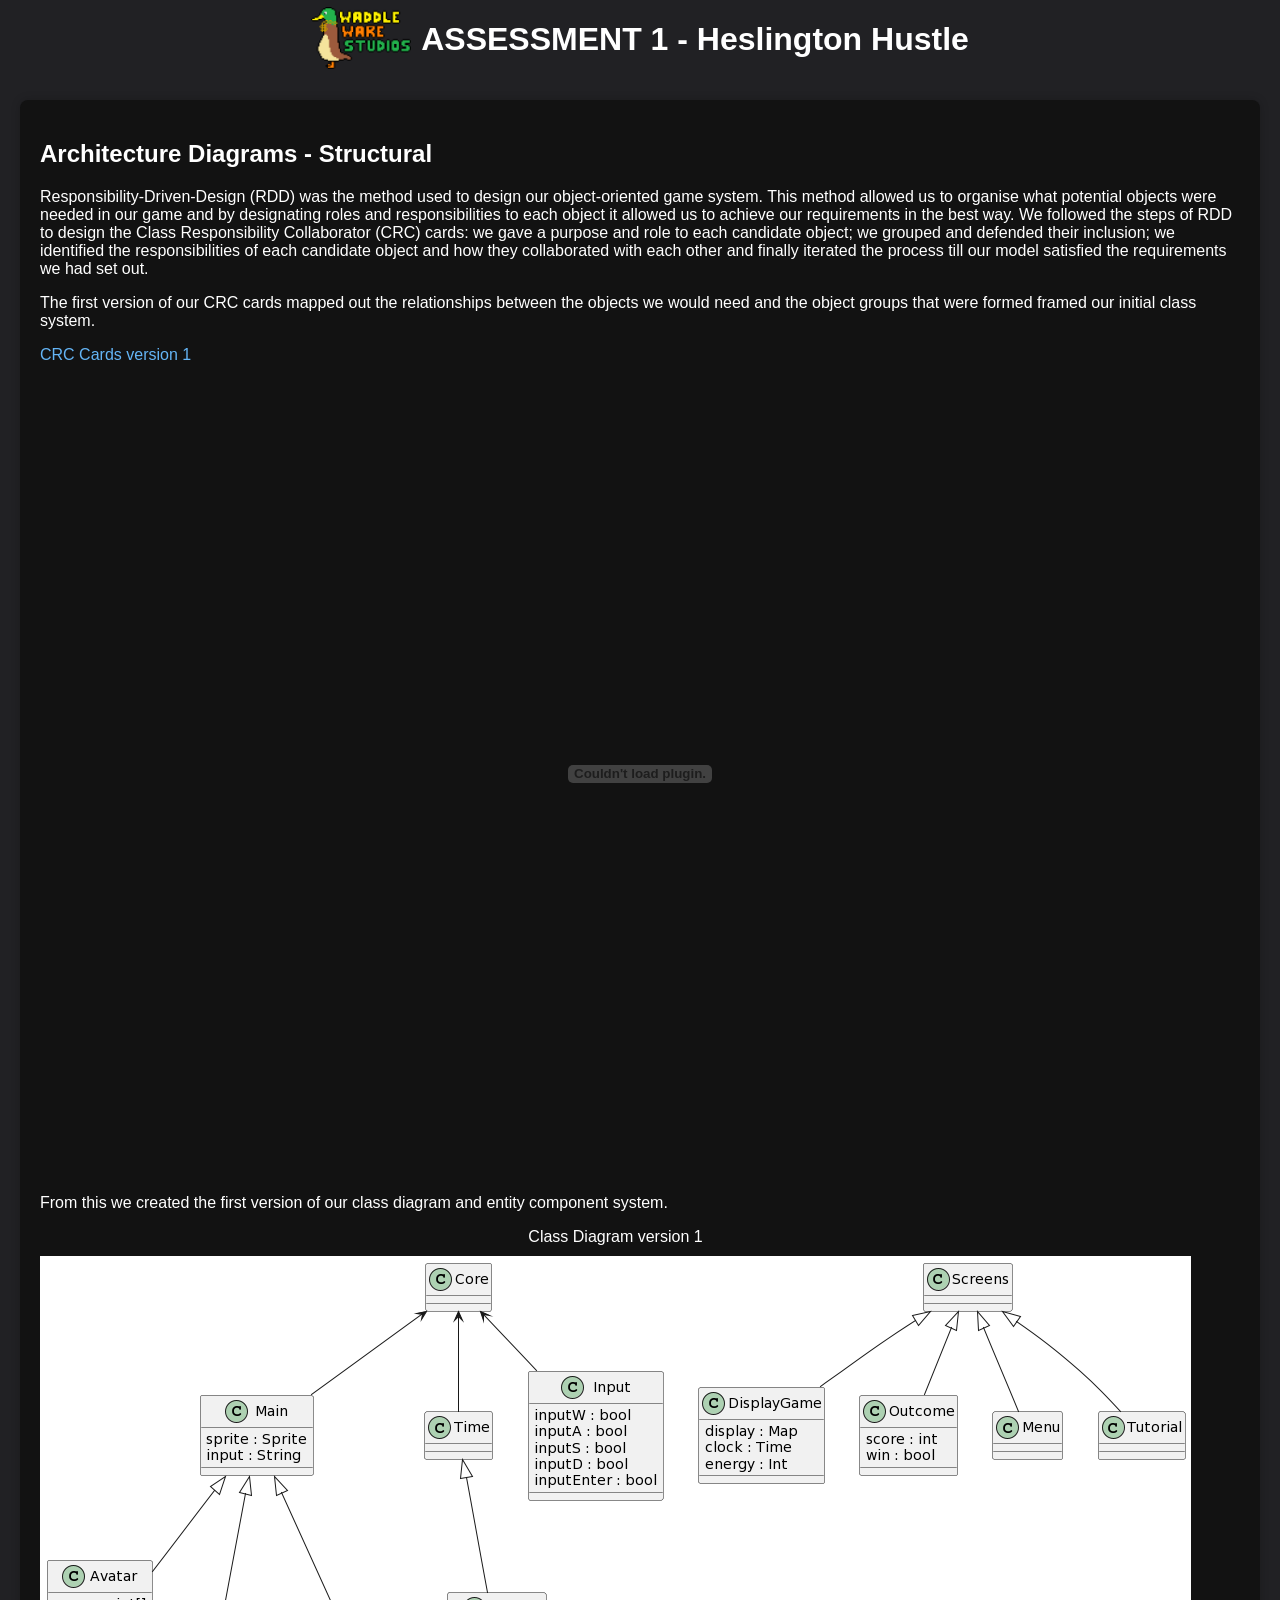
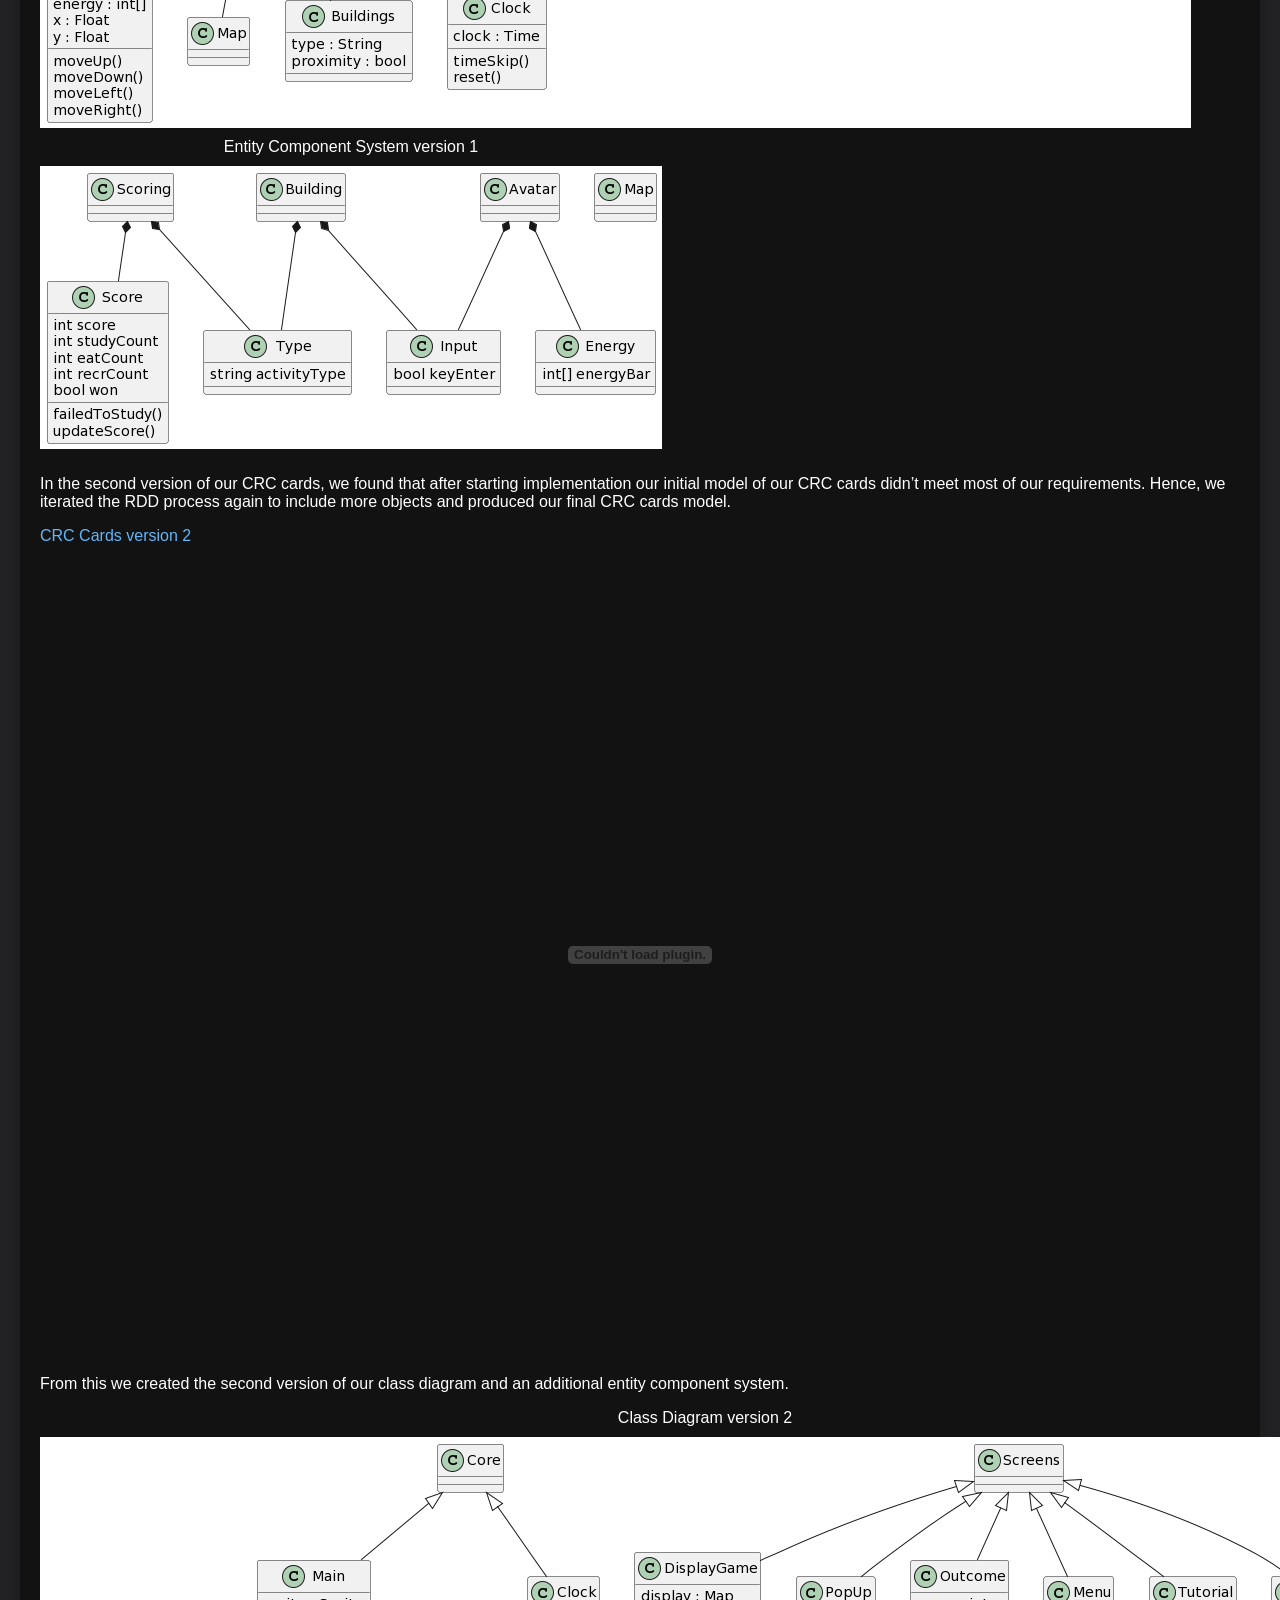
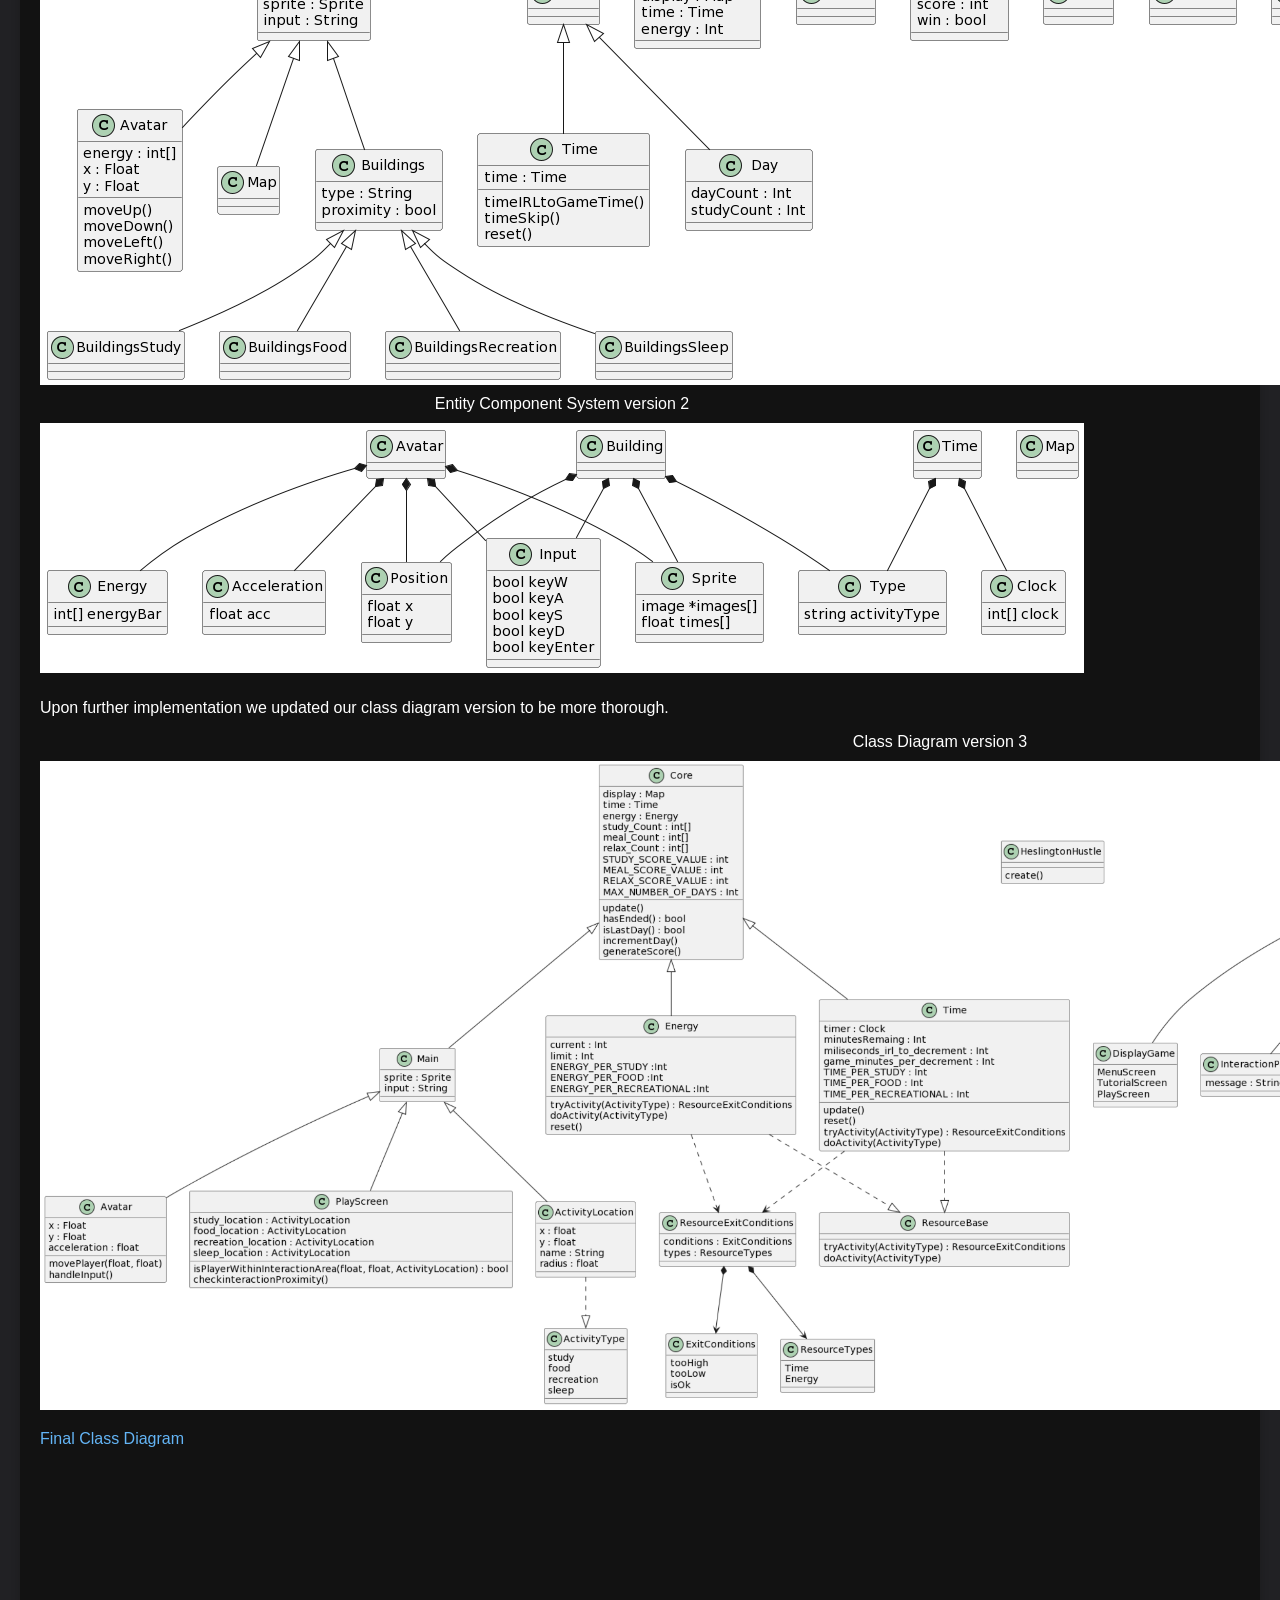
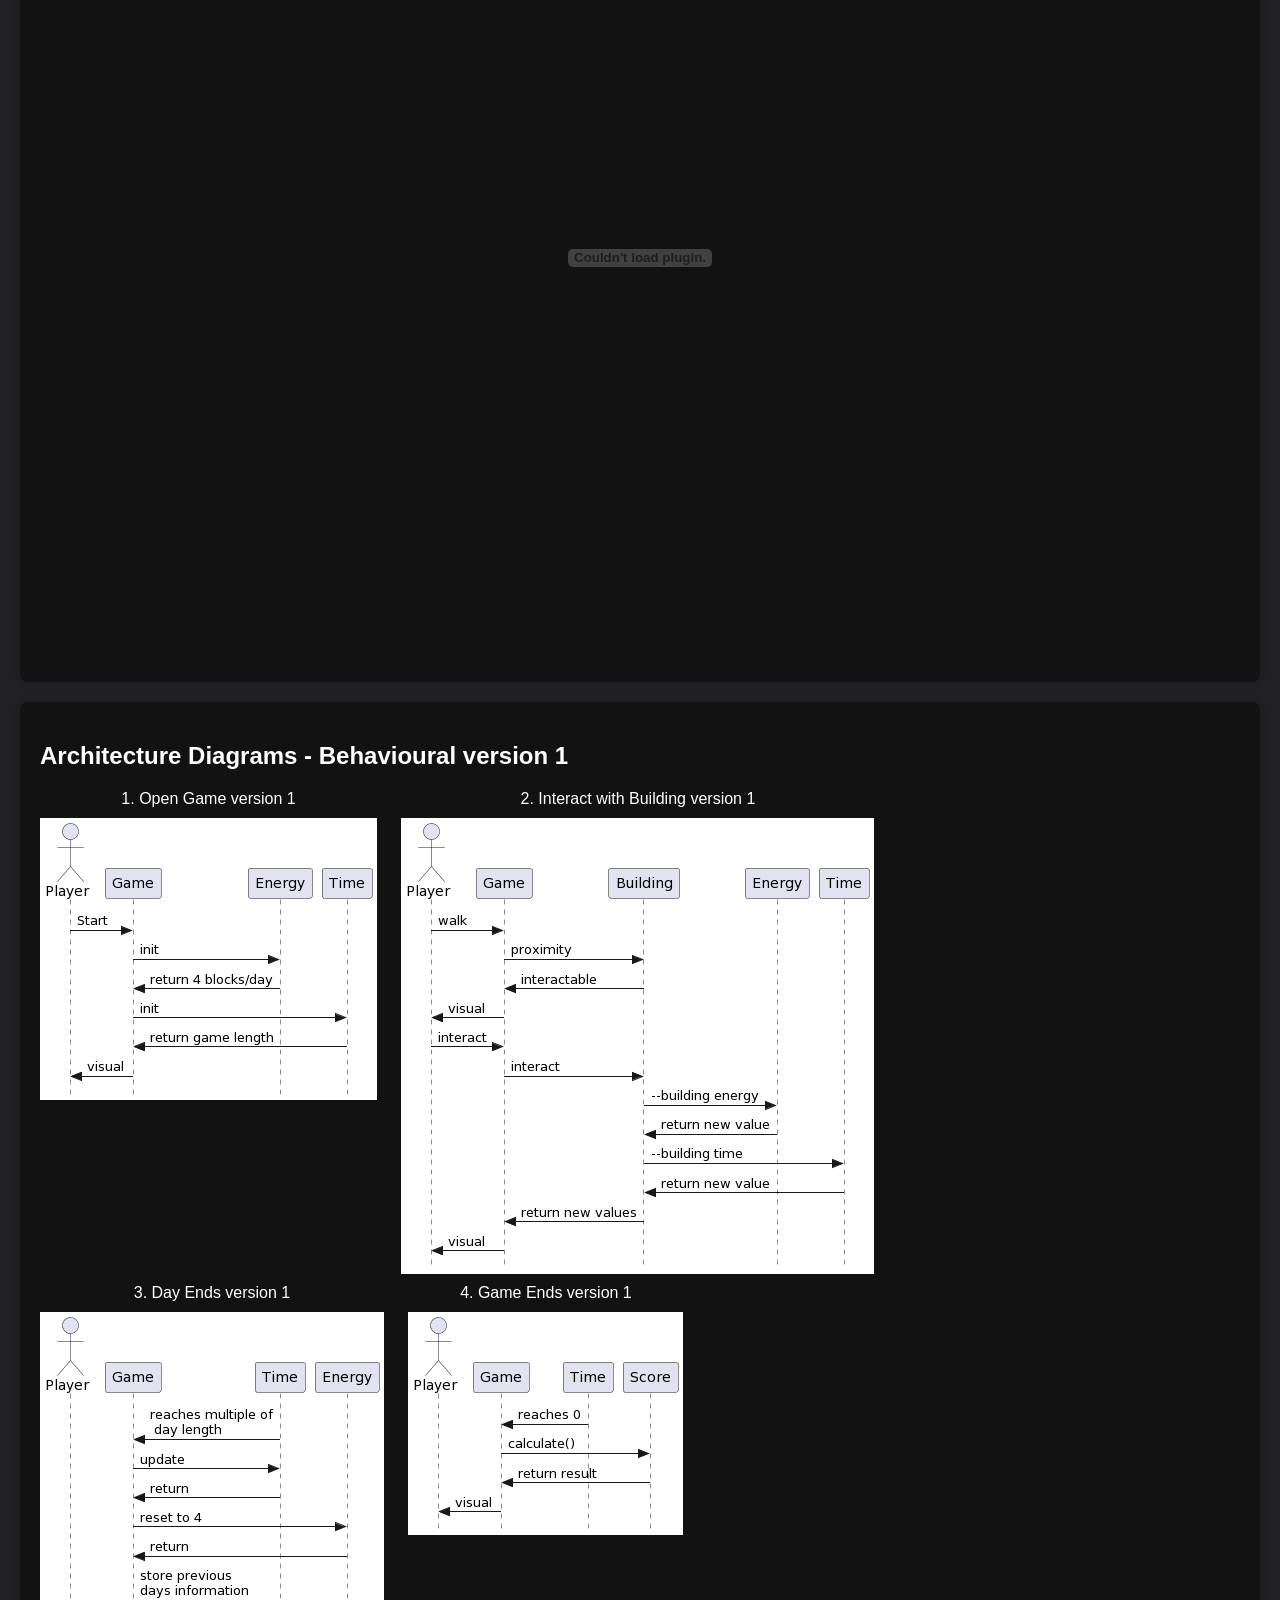
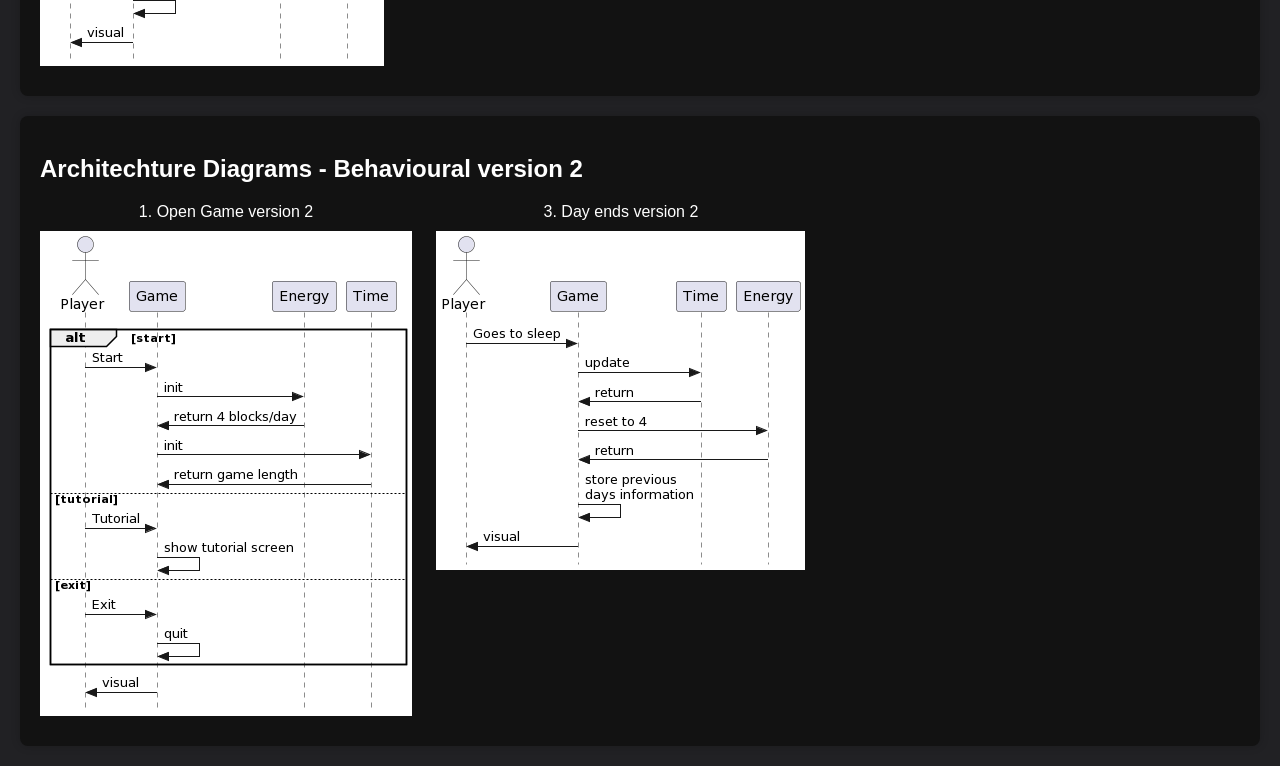
<file: A1arch_diagrams.html>
<!DOCTYPE html>
<html lang="en">
<head>
    <meta charset="UTF-8">
    <meta name="viewport" content="width=device-width, initial-scale=1.0">
    <title>Architecture Diagrams</title>
    <link rel="stylesheet" href="assets/styles.css">
    <link rel="icon" type="image/png" href="assets/favicon.png">
</head>
<body>
    <header>
        <a href="/index.html">
            <img src="assets/logo.png" alt="WaddleWare Studios Logo">
        </a>
        <h1>ASSESSMENT 1 - Heslington Hustle</h1>
    </header>

    <section id="diagrams1">
        <base href=A1/diagrams/arch/">
        <h2>Architecture Diagrams - Structural</h2>
        <p>Responsibility-Driven-Design (RDD) was the method used to design our object-oriented game system. This method allowed us to organise what potential objects were needed in our game and by designating roles and responsibilities to each object it allowed us to achieve our requirements in the best way. We followed the steps of RDD to design the Class Responsibility Collaborator (CRC) cards: we gave a purpose and role to each candidate object; we grouped and defended their inclusion; we identified the responsibilities of each candidate object and how they collaborated with each other and finally iterated the process till our model satisfied the requirements we had set out. </p>
        <p>The first version of our CRC cards mapped out the relationships between the objects we would need and the object groups that were formed framed our initial class system. </p>
        <div class="pdf-container">
            <a class="pdf-title" href="CRC Cards Vrs 1.pdf" target="_blank">CRC Cards version 1</a>
            <object data="CRC Cards Vrs 1.pdf" width="1200" height="800"></object>
        </div>

        <p>From this we created the first version of our class diagram and entity component system.</p>
        <div class="image">
            <div class="image-title">Class Diagram version 1</div>
            <img src="classDiagram1.png" alt="Class Diagram ver 1" onclick="window.open('classDiagram1.png', '_blank')">
        </div>
        <div class="image">
            <div class="image-title">Entity Component System version 1</div>
            <img src="ECS1.png" alt="Entity Component System version 1" onclick="window.open('ECS1.png', '_blank')">
        </div>

        <p>In the second version of our CRC cards, we found that after starting implementation our initial model of our CRC cards didn’t meet most of our requirements. Hence, we iterated the RDD process again to include more objects and produced our final CRC cards model.</p>
        <div class="pdf-container">
            <a class="pdf-title" href="CRC Cards Vrs 2.pdf" target="_blank">CRC Cards version 2</a>
            <object data="CRC Cards Vrs 2.pdf" width="1200" height="800"></object>
        </div>

        <p>From this we created the second version of our class diagram and an additional entity component system.</p>
        <div class="image">
            <div class="image-title">Class Diagram version 2</div>
            <img src="classDiagram2.png" alt="Class Diagram version 2" onclick="window.open('classDiagram2.png', '_blank')">
        </div>
        <div class="image">
            <div class="image-title">Entity Component System version 2</div>
            <img src="ECS2.png" alt="Entity Component System version 2" onclick="window.open('ECS2.png', '_blank')">
        </div>

        <p>Upon further implementation we updated our class diagram version to be more thorough.</p>
        <div class="image">
            <div class="image-title">Class Diagram version 3</div>
            <img src="classDiagram3.png" alt="Class Diagram version 3" width="1800" onclick="window.open('classDiagram3.png', '_blank')">
        </div>
        <div class="pdf-container">
            <a class="pdf-title" href="Final Class Diagram Vrs.pdf" target="_blank">Final Class Diagram</a>
            <object data="Final Class Diagram Vrs.pdf" width="1200" height="800"></object>
        </div>

    </section>
    <section id="diagrams">
        <h2>Architecture Diagrams - Behavioural version 1</h2>
        <base href="A1/diagrams/arch/">
        <div class="image">
            <div class="image-title">1. Open Game version 1</div>
            <img src="openGame1.png" alt="Open Game version 1" onclick="window.open('openGame1.png', '_blank')">
        </div>
            <div class="image">
            <div class="image-title">2. Interact with Building version 1</div>
            <img src="interactBuilding1.png" alt="Interact with Building version 1" onclick="window.open('interactBuilding1.png', '_blank')">
        </div>
        <div class="image">
            <div class="image-title">3. Day Ends version 1</div>
            <img src="dayEnds1.png" alt="Day Ends version 1" onclick="window.open('dayEnds1.png', '_blank')">
        </div>
        <div class="image">
            <div class="image-title">4. Game Ends version 1</div>
            <img src="gameEnds1.png" alt="Game Ends version 1" onclick="window.open('gameEnds1.png', '_blank')">
        </div>
    </section>
    <section id="diagrams 2">
        <h2>Architechture Diagrams - Behavioural version 2</h2>

        <div class="image">
            <div class="image-title">1. Open Game version 2</div>
            <img src="openGame2.png" alt="Open Game version 2" onclick="window.open('openGame2.png', '_blank')">
        </div>
        <div class="image">
            <div class="image-title">3. Day ends version 2</div>
            <img src="dayEnds2.png" alt="Day ends version 2" onclick="window.open('dayEnds2.png', '_blank')">
        </div>
    </section>
</body>
</html>
</file>
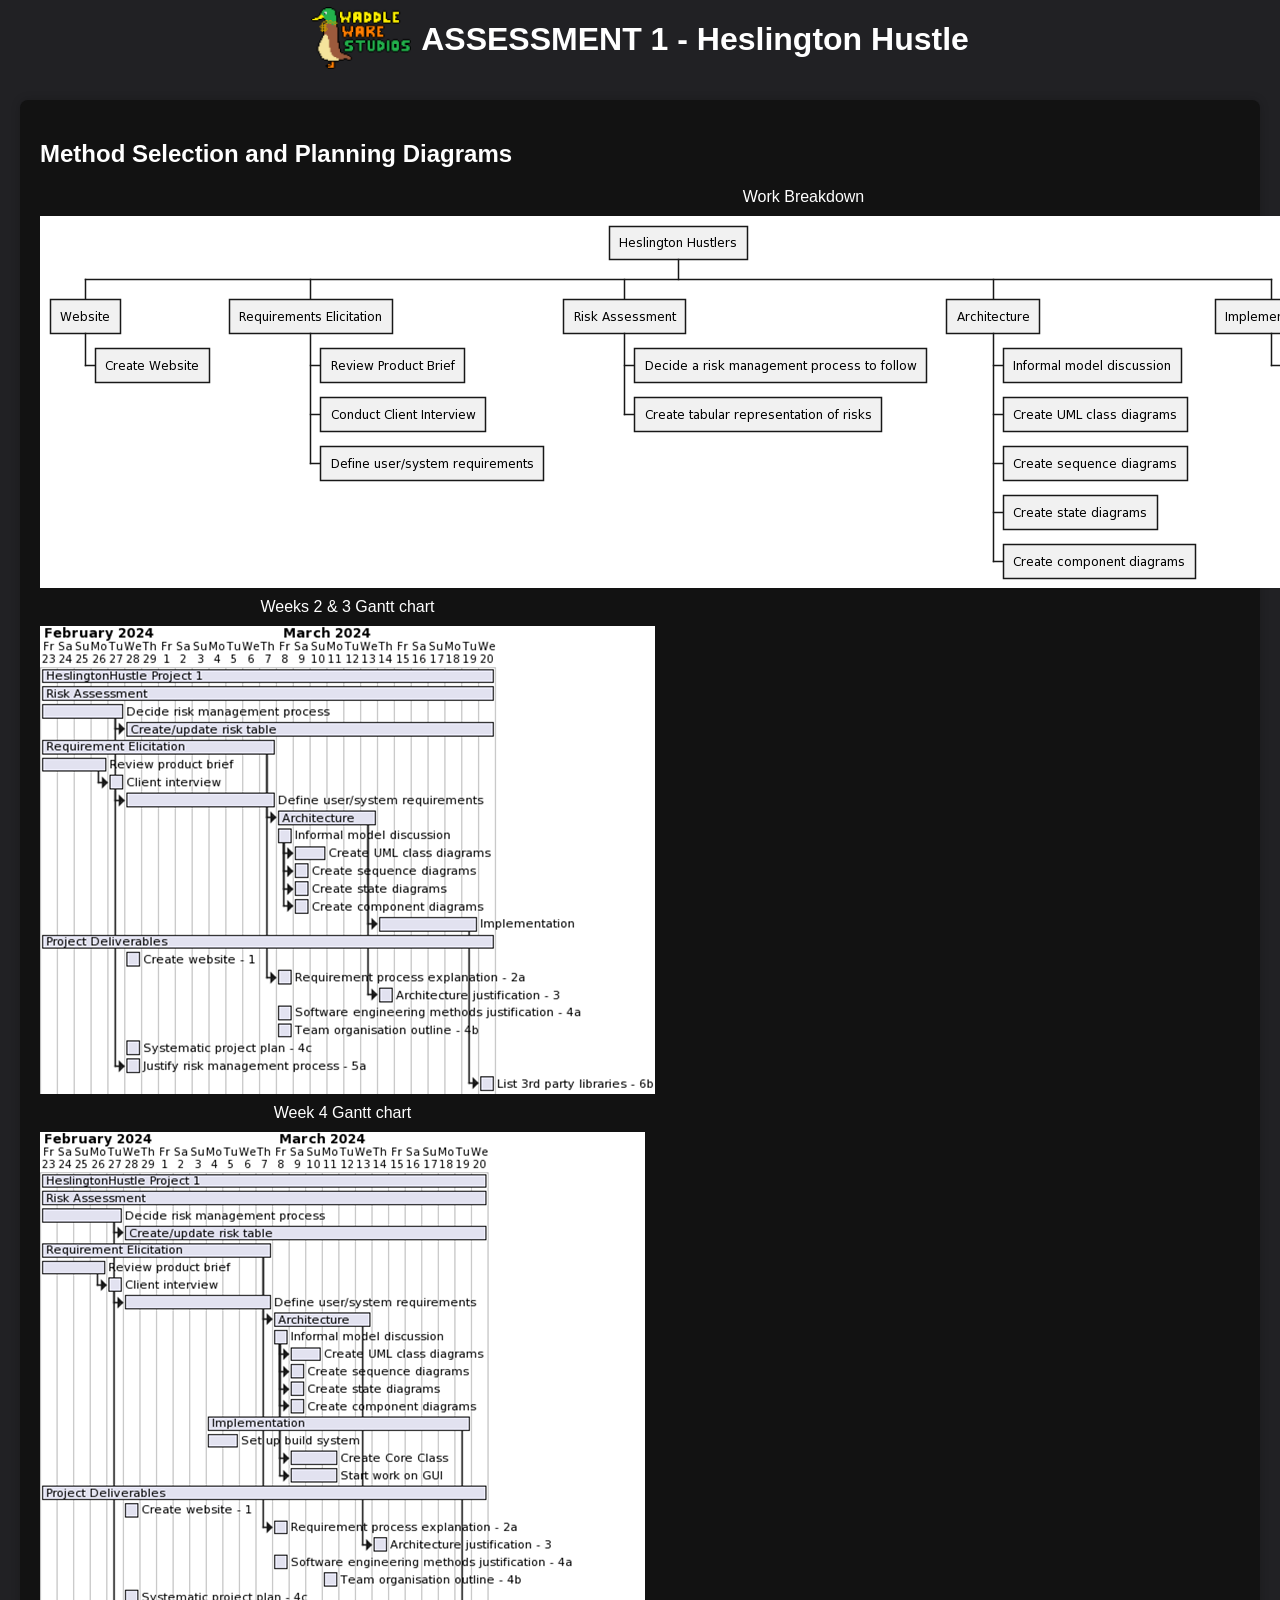
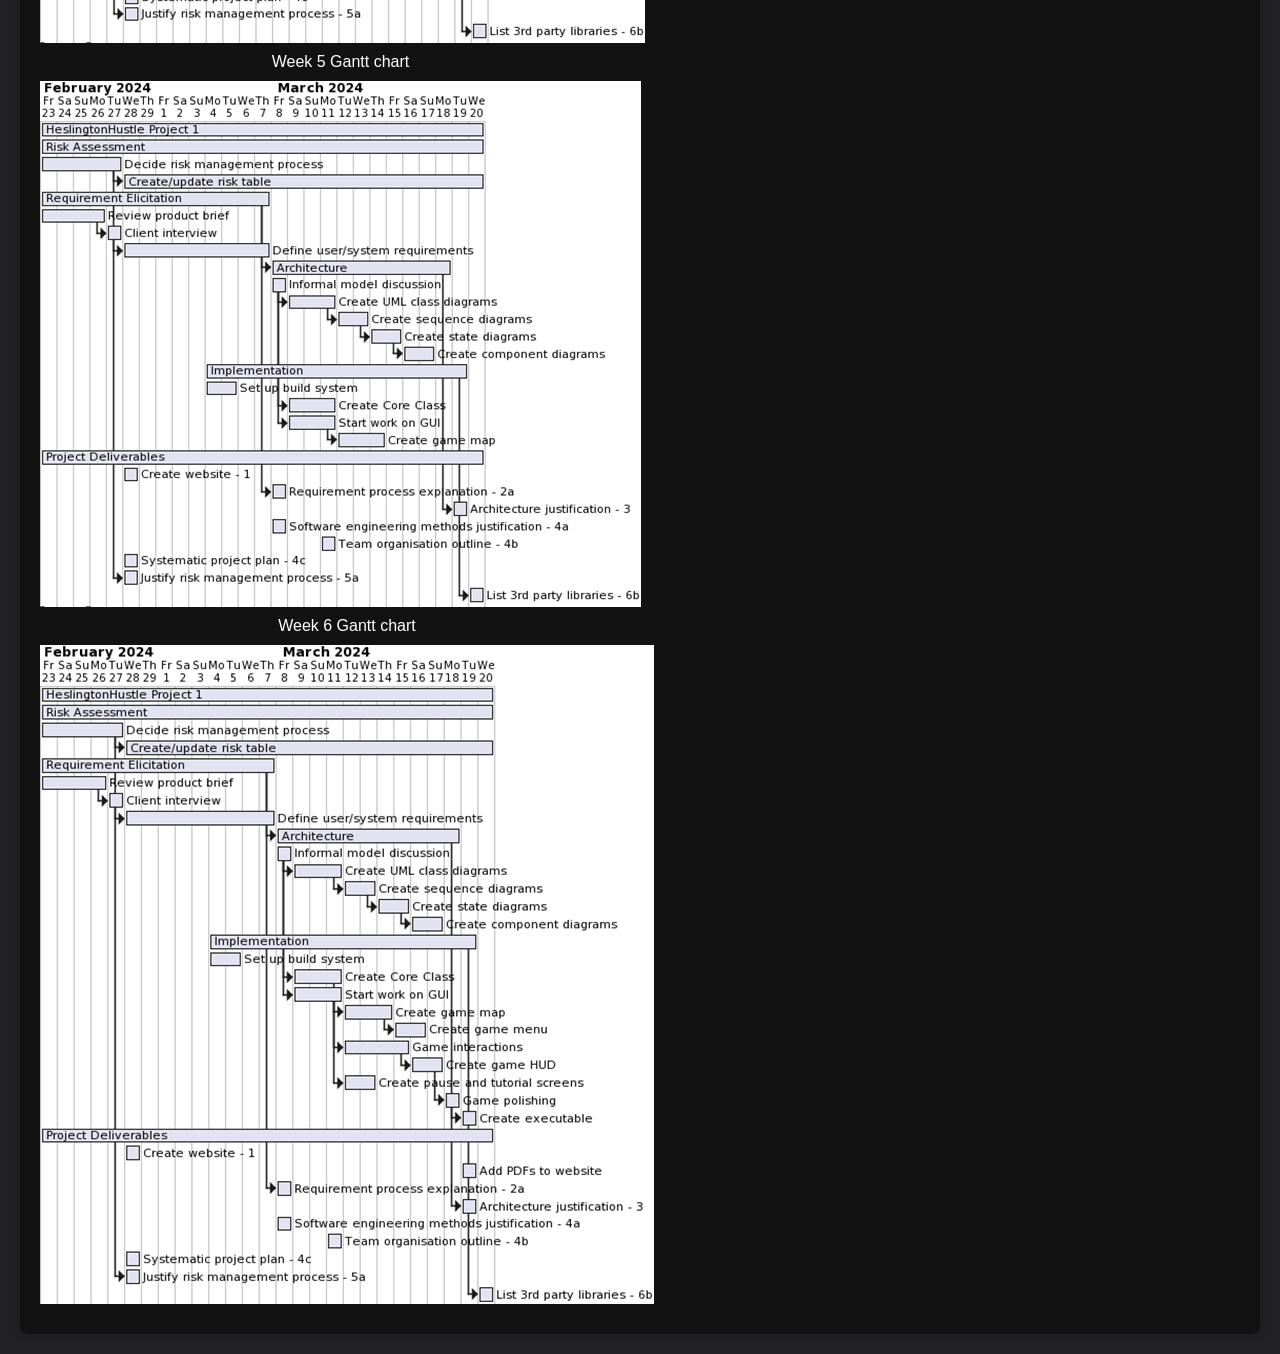
<file: A1plan_diagrams.html>
<!DOCTYPE html>
<html lang="en">
<head>
    <meta charset="UTF-8">
    <meta name="viewport" content="width=device-width, initial-scale=1.0">
    <title>Method Selection and Planning Diagrams</title>
    <link rel="stylesheet" href="assets/styles.css">
    <link rel="icon" type="image/png" href="assets/favicon.png">
</head>
<body>
    <header>
        <a href="/index.html">
            <img src="assets/logo.png" alt="WaddleWare Studios Logo">
        </a>
        <h1>ASSESSMENT 1 - Heslington Hustle</h1>
    </header>

    <section id="diagrams">
        <h2>Method Selection and Planning Diagrams</h2>
        <base href="A1/diagrams/plan/">
        <div class="image">
            <div class="image-title">Work Breakdown</div>
            <img src="WorkBreakdown.png" alt="Work Breakdown" onclick="window.open('WorkBreakdown.png', '_blank')">
        </div>
        <div class="image">
            <div class="image-title">Weeks 2 & 3 Gantt chart</div>
            <img src="Gantt 2-3.png" alt="Weeks 2 & 3 Gantt chart" onclick="window.open('Gantt 2-3.png', '_blank')">
        </div>

        <div class="image">
            <div class="image-title">Week 4 Gantt chart</div>
            <img src="Gantt 4.png" alt="Week 4 Gantt chart" onclick="window.open('Gantt 4.png', '_blank')">
        </div>

        <div class="image">
            <div class="image-title">Week 5 Gantt chart</div>
            <img src="Gantt 5.png" alt="Week 5 Gantt chart" onclick="window.open('Gantt 5.png', '_blank')">
        </div>

        <div class="image">
            <div class="image-title">Week 6 Gantt chart</div>
            <img src="Gantt 6.png" alt="Week 6 Gantt chart" onclick="window.open('Gantt 6.png', '_blank')">
        </div>
    </section>
</body>
</html>
</file>
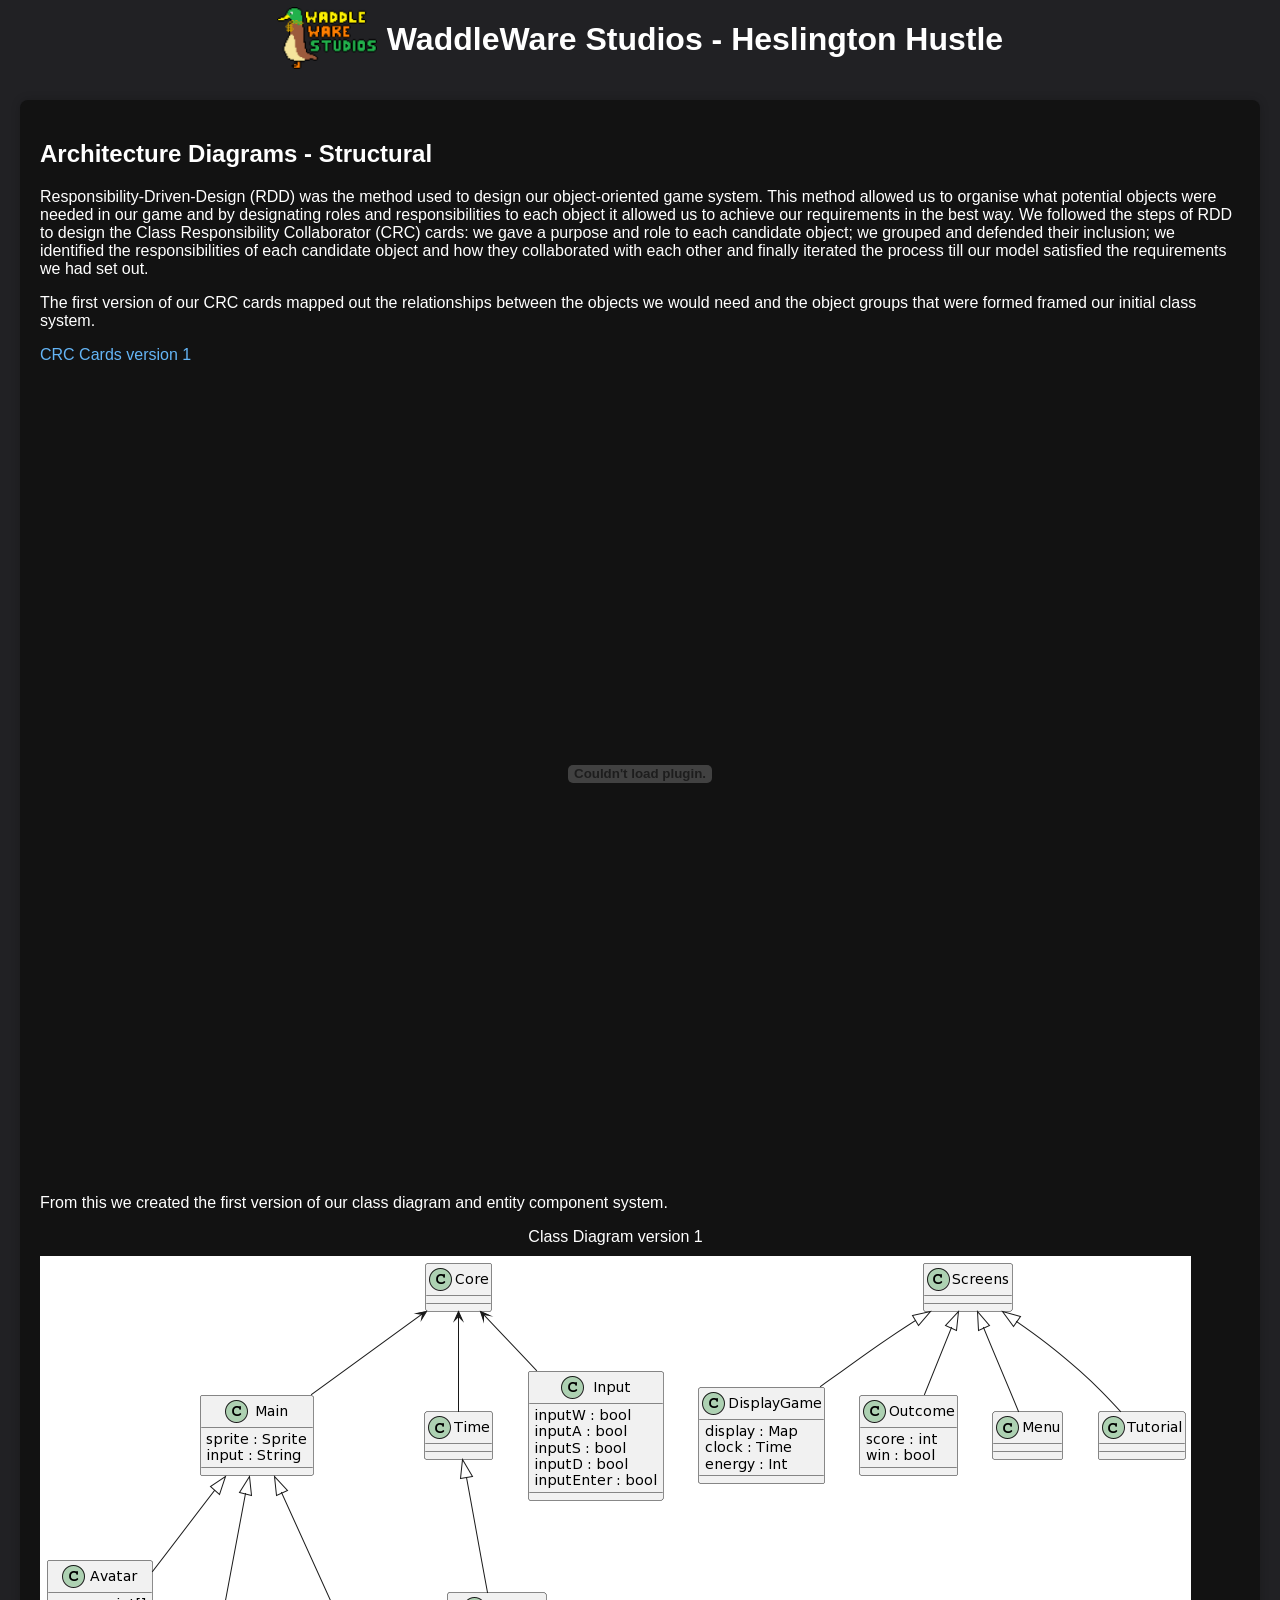
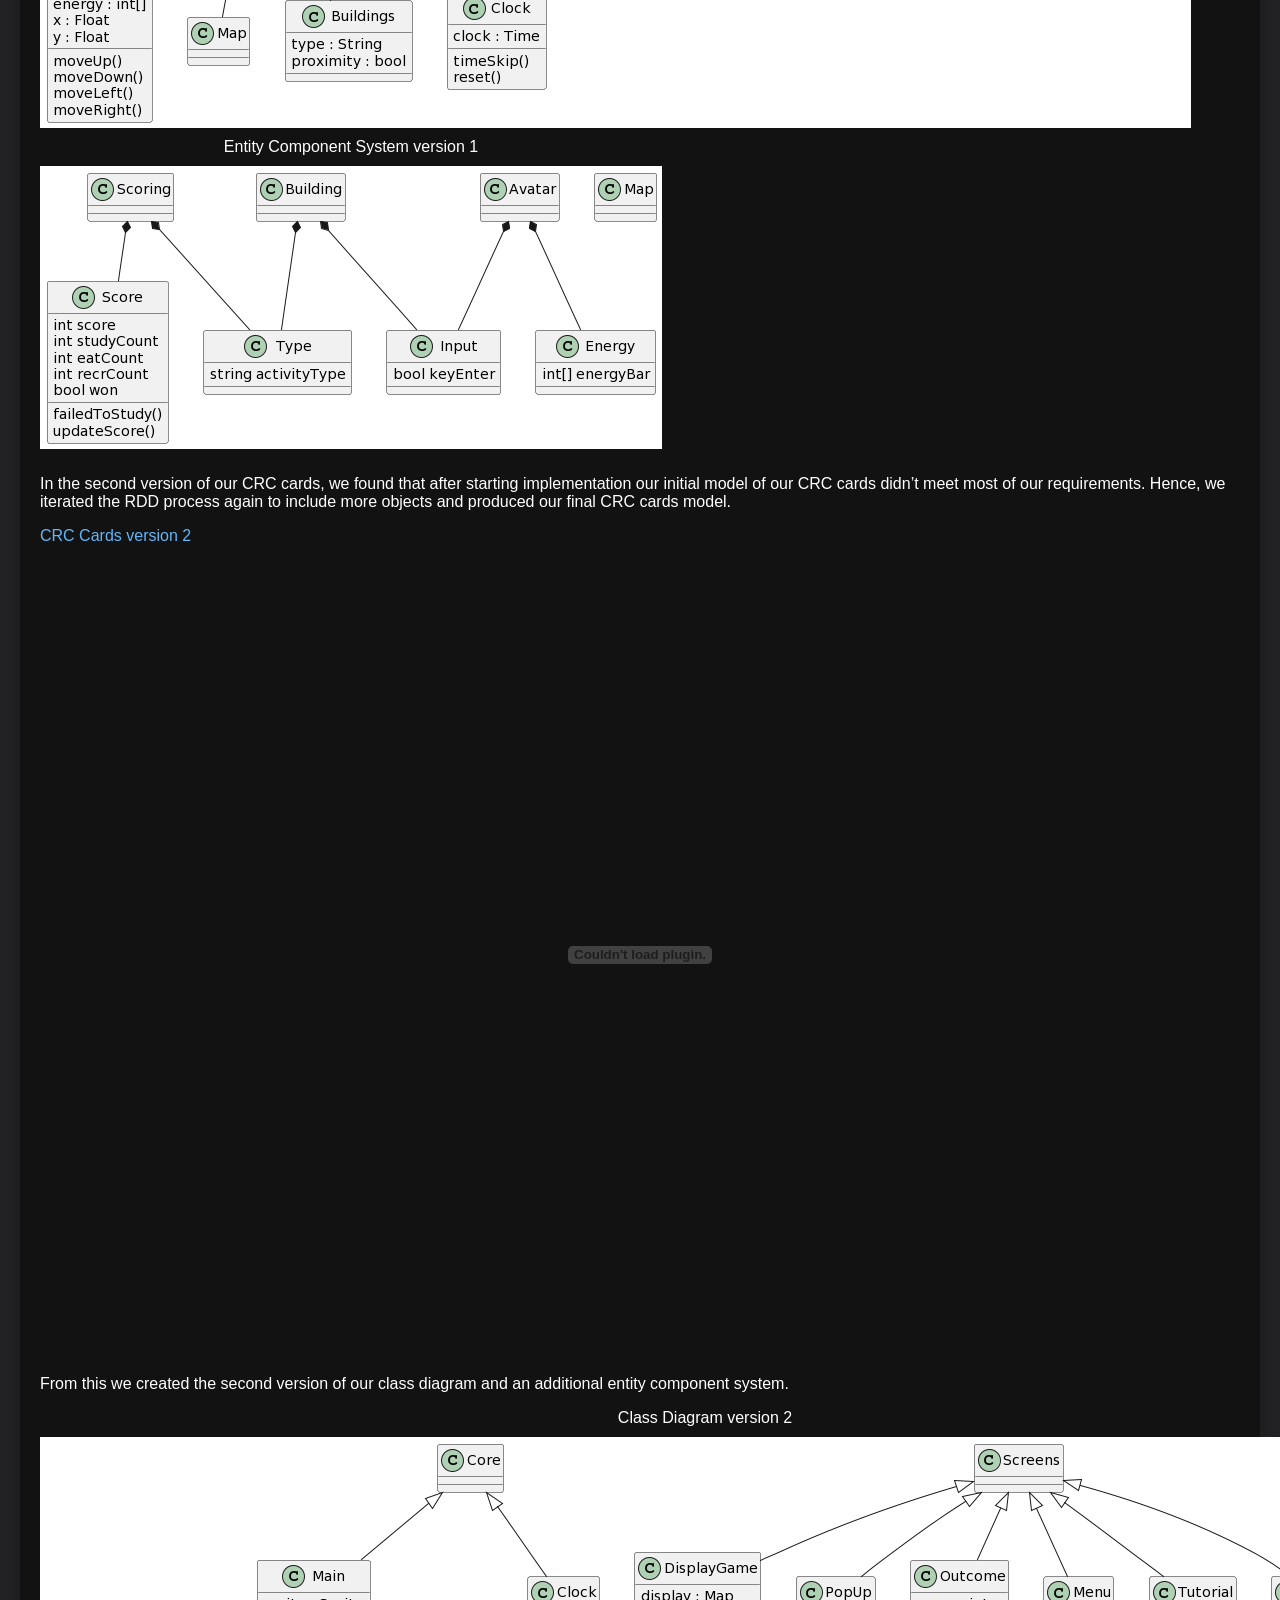
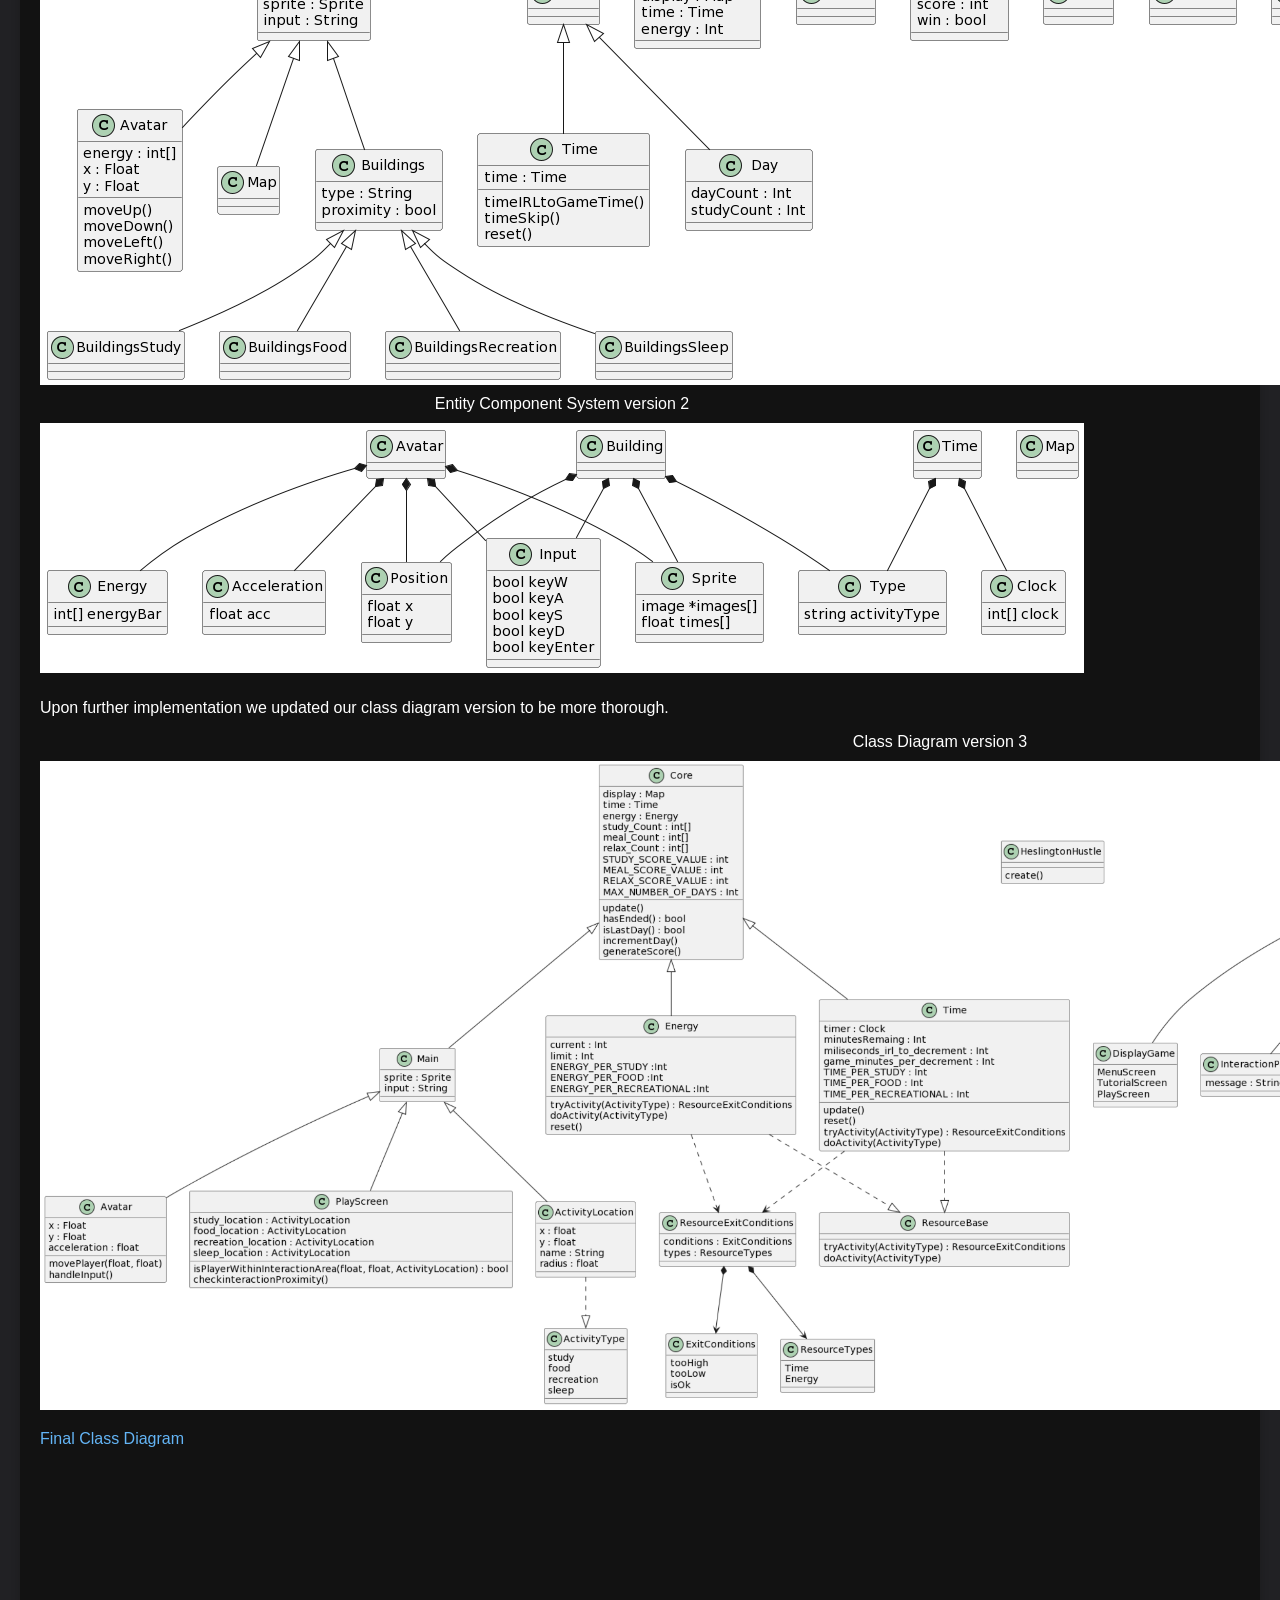
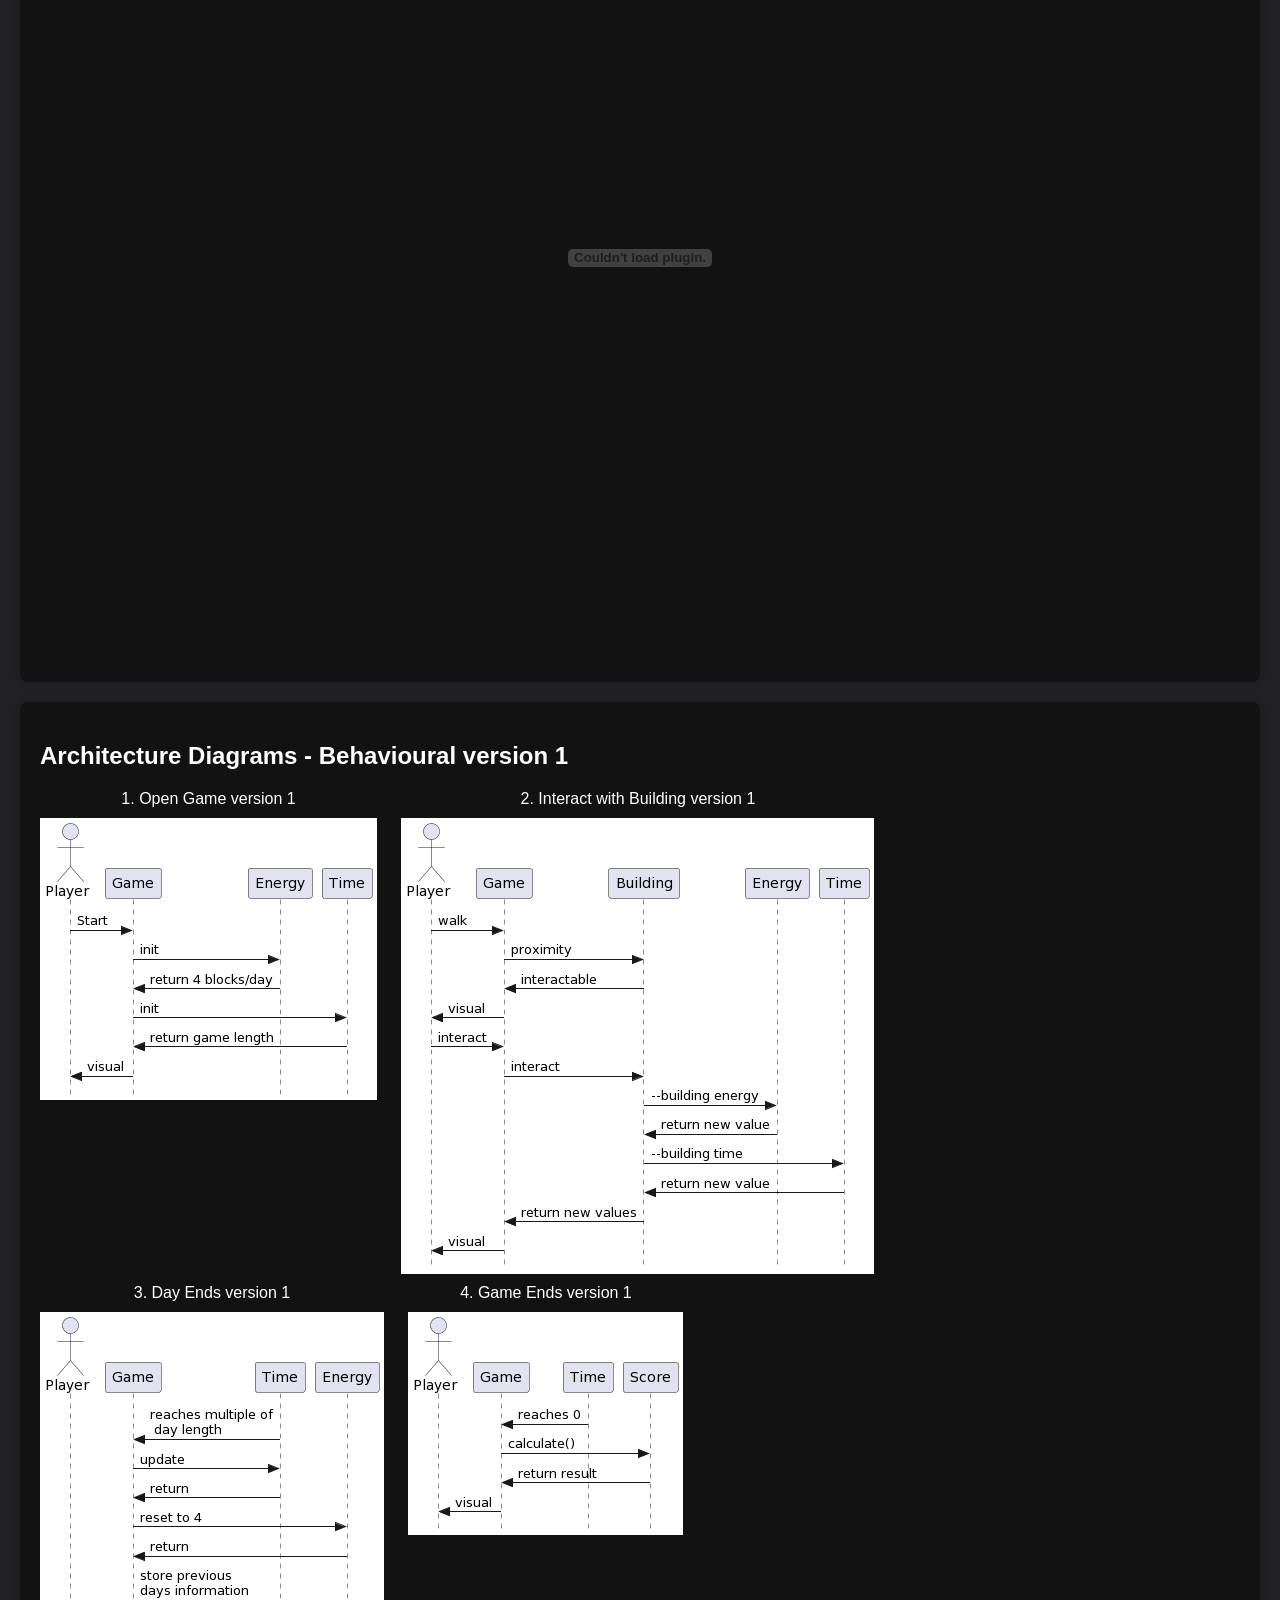
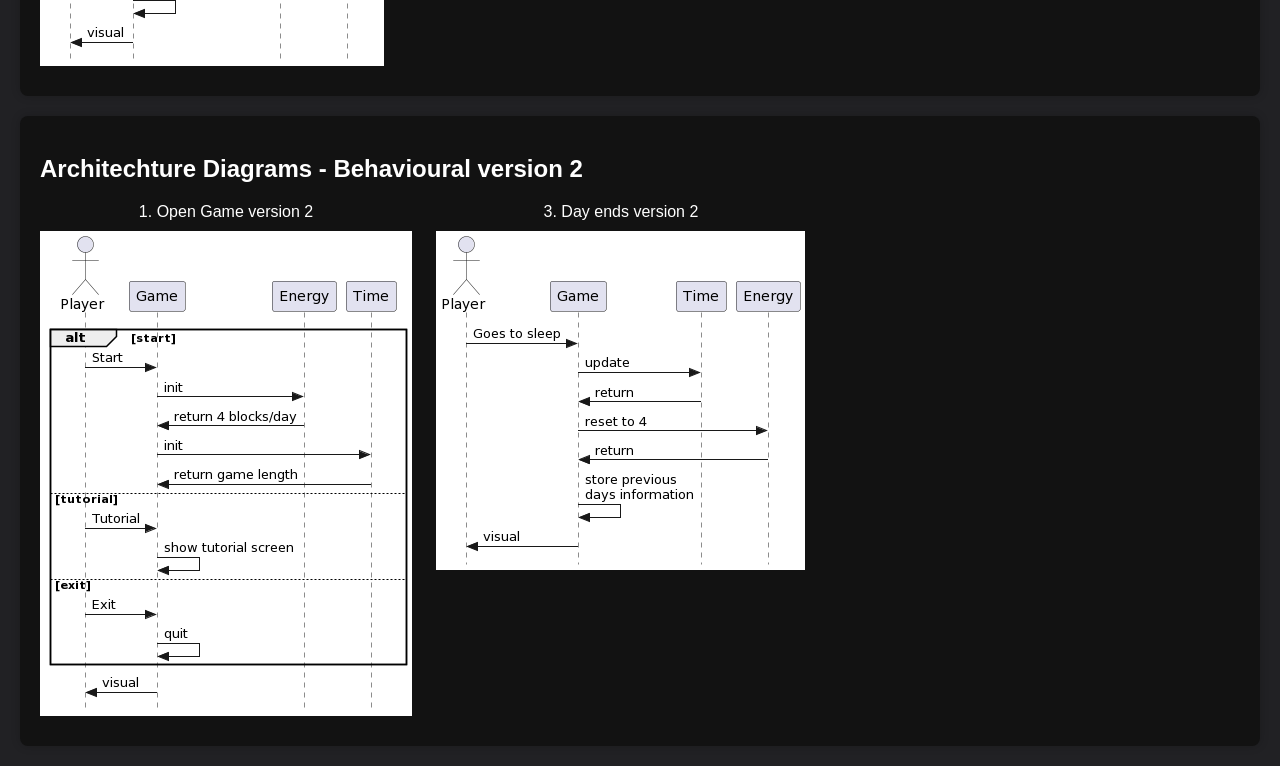
<file: arch_diagrams.html>
<!DOCTYPE html>
<html lang="en">
<head>
    <meta charset="UTF-8">
    <meta name="viewport" content="width=device-width, initial-scale=1.0">
    <title>Architecture Diagrams</title>
    <link rel="stylesheet" href="assets/styles.css">
    <link rel="icon" type="image/png" href="assets/favicon.png">
</head>
<body>
    <header>
        <a href="/index.html">
            <img src="assets/logo.png" alt="WaddleWare Studios Logo">
        </a>
        <h1>WaddleWare Studios - Heslington Hustle</h1>
    </header>

    <section id="diagrams1">
        <base href="diagrams/arch/">
        <h2>Architecture Diagrams - Structural</h2>
        <p>Responsibility-Driven-Design (RDD) was the method used to design our object-oriented game system. This method allowed us to organise what potential objects were needed in our game and by designating roles and responsibilities to each object it allowed us to achieve our requirements in the best way. We followed the steps of RDD to design the Class Responsibility Collaborator (CRC) cards: we gave a purpose and role to each candidate object; we grouped and defended their inclusion; we identified the responsibilities of each candidate object and how they collaborated with each other and finally iterated the process till our model satisfied the requirements we had set out. </p>
        <p>The first version of our CRC cards mapped out the relationships between the objects we would need and the object groups that were formed framed our initial class system. </p>
        <div class="pdf-container">
            <a class="pdf-title" href="CRC Cards Vrs 1.pdf" target="_blank">CRC Cards version 1</a>
            <object data="CRC Cards Vrs 1.pdf" width="1200" height="800"></object>
        </div>

        <p>From this we created the first version of our class diagram and entity component system.</p>
        <div class="image">
            <div class="image-title">Class Diagram version 1</div>
            <img src="classDiagram1.png" alt="Class Diagram ver 1" onclick="window.open('classDiagram1.png', '_blank')">
        </div>
        <div class="image">
            <div class="image-title">Entity Component System version 1</div>
            <img src="ECS1.png" alt="Entity Component System version 1" onclick="window.open('ECS1.png', '_blank')">
        </div>

        <p>In the second version of our CRC cards, we found that after starting implementation our initial model of our CRC cards didn’t meet most of our requirements. Hence, we iterated the RDD process again to include more objects and produced our final CRC cards model.</p>
        <div class="pdf-container">
            <a class="pdf-title" href="CRC Cards Vrs 2.pdf" target="_blank">CRC Cards version 2</a>
            <object data="CRC Cards Vrs 2.pdf" width="1200" height="800"></object>
        </div>

        <p>From this we created the second version of our class diagram and an additional entity component system.</p>
        <div class="image">
            <div class="image-title">Class Diagram version 2</div>
            <img src="classDiagram2.png" alt="Class Diagram version 2" onclick="window.open('classDiagram2.png', '_blank')">
        </div>
        <div class="image">
            <div class="image-title">Entity Component System version 2</div>
            <img src="ECS2.png" alt="Entity Component System version 2" onclick="window.open('ECS2.png', '_blank')">
        </div>

        <p>Upon further implementation we updated our class diagram version to be more thorough.</p>
        <div class="image">
            <div class="image-title">Class Diagram version 3</div>
            <img src="classDiagram3.png" alt="Class Diagram version 3" width="1800" onclick="window.open('classDiagram3.png', '_blank')">
        </div>
        <div class="pdf-container">
            <a class="pdf-title" href="Final Class Diagram Vrs.pdf" target="_blank">Final Class Diagram</a>
            <object data="Final Class Diagram Vrs.pdf" width="1200" height="800"></object>
        </div>

    </section>
    <section id="diagrams">
        <h2>Architecture Diagrams - Behavioural version 1</h2>
        <base href="diagrams/arch/">
        <div class="image">
            <div class="image-title">1. Open Game version 1</div>
            <img src="openGame1.png" alt="Open Game version 1" onclick="window.open('openGame1.png', '_blank')">
        </div>
            <div class="image">
            <div class="image-title">2. Interact with Building version 1</div>
            <img src="interactBuilding1.png" alt="Interact with Building version 1" onclick="window.open('interactBuilding1.png', '_blank')">
        </div>
        <div class="image">
            <div class="image-title">3. Day Ends version 1</div>
            <img src="dayEnds1.png" alt="Day Ends version 1" onclick="window.open('dayEnds1.png', '_blank')">
        </div>
        <div class="image">
            <div class="image-title">4. Game Ends version 1</div>
            <img src="gameEnds1.png" alt="Game Ends version 1" onclick="window.open('gameEnds1.png', '_blank')">
        </div>
    </section>
    <section id="diagrams 2">
        <h2>Architechture Diagrams - Behavioural version 2</h2>

        <div class="image">
            <div class="image-title">1. Open Game version 2</div>
            <img src="openGame2.png" alt="Open Game version 2" onclick="window.open('openGame2.png', '_blank')">
        </div>
        <div class="image">
            <div class="image-title">3. Day ends version 2</div>
            <img src="dayEnds2.png" alt="Day ends version 2" onclick="window.open('dayEnds2.png', '_blank')">
        </div>
    </section>
</body>
</html>
</file>
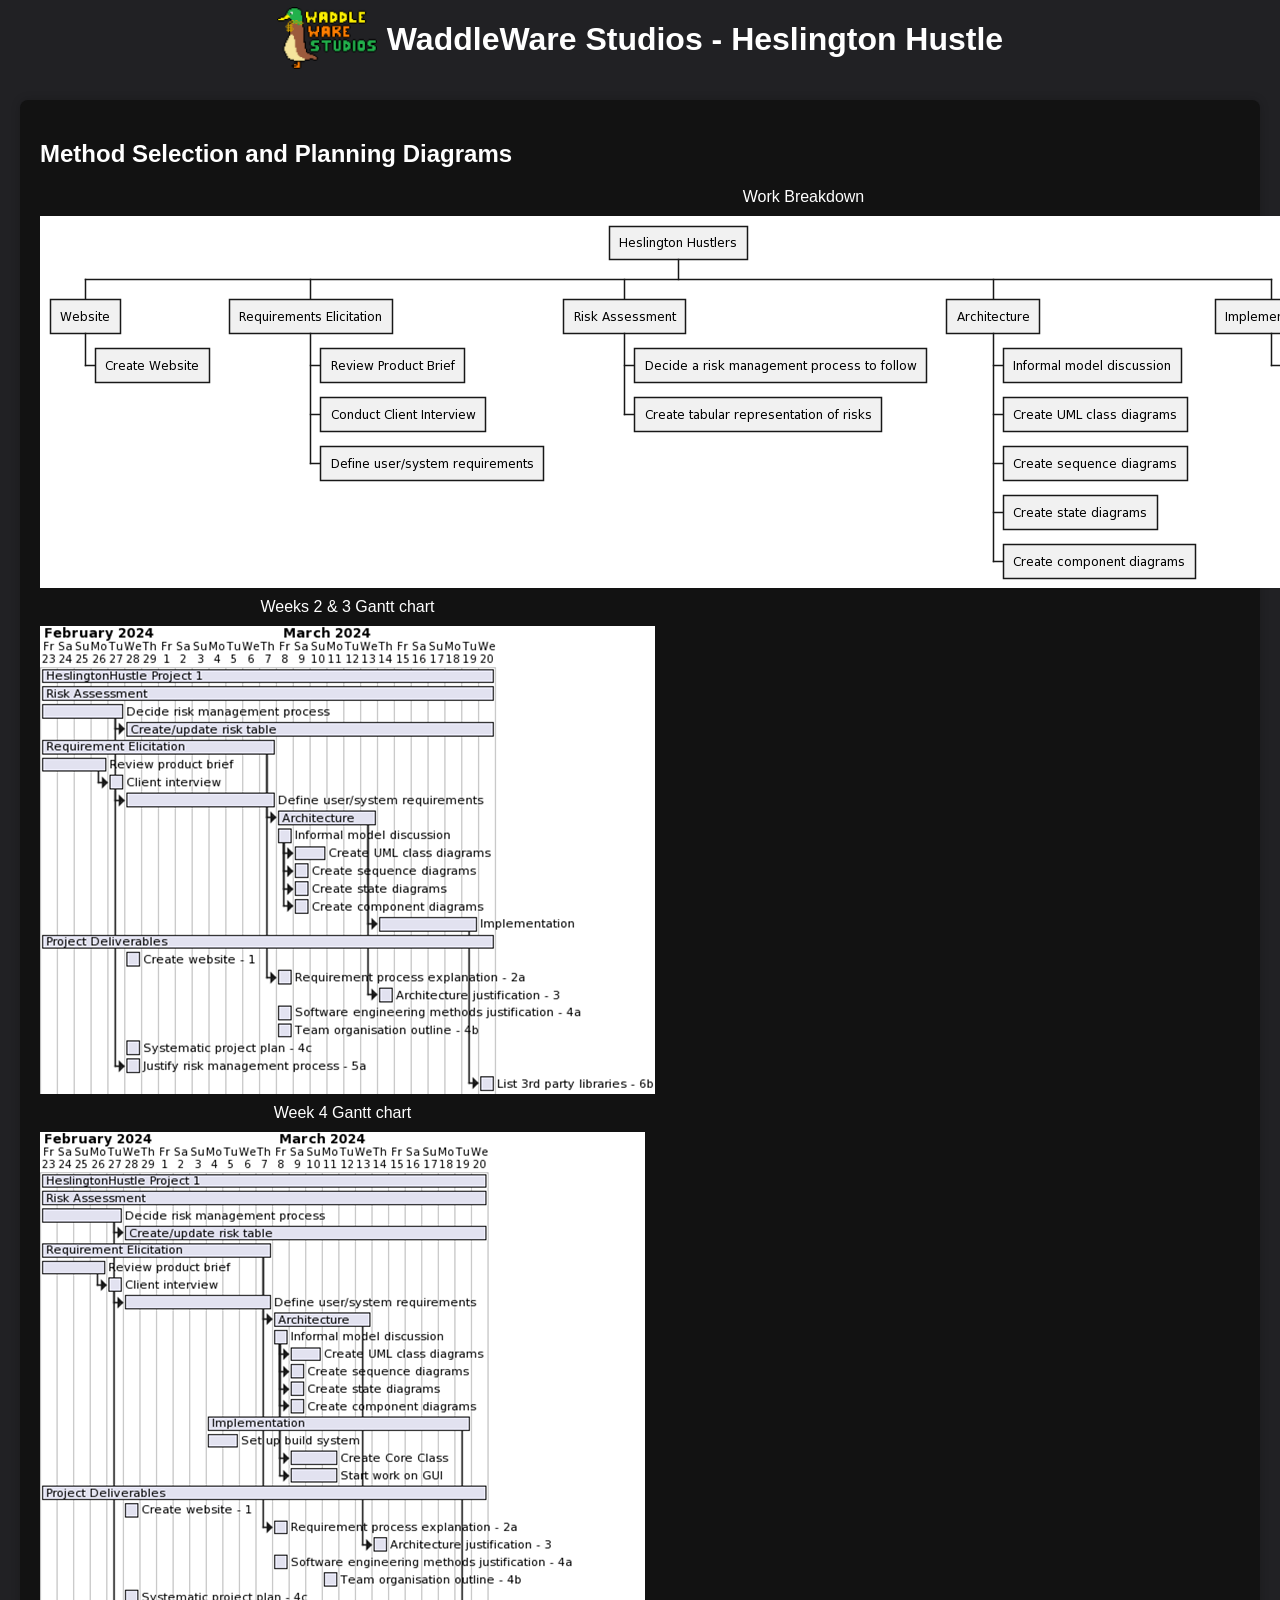
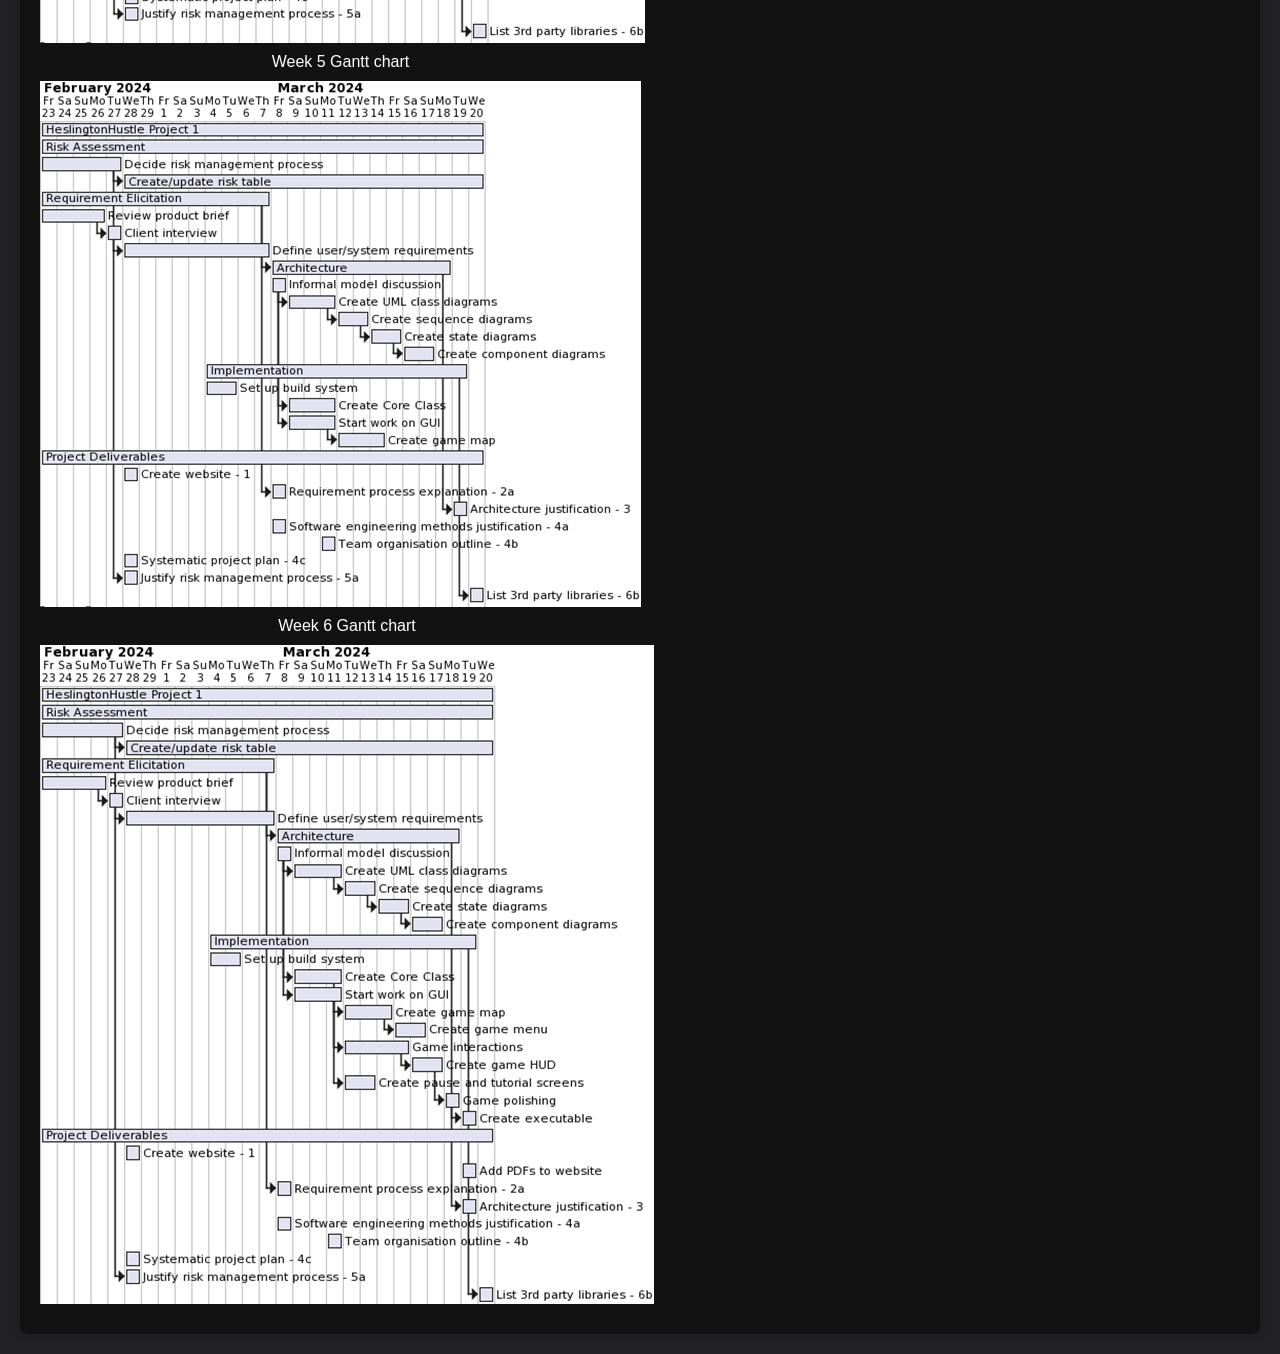
<file: plan_diagrams.html>
<!DOCTYPE html>
<html lang="en">
<head>
    <meta charset="UTF-8">
    <meta name="viewport" content="width=device-width, initial-scale=1.0">
    <title>Method Selection and Planning Diagrams</title>
    <link rel="stylesheet" href="assets/styles.css">
    <link rel="icon" type="image/png" href="assets/favicon.png">
</head>
<body>
    <header>
        <a href="/index.html">
            <img src="assets/logo.png" alt="WaddleWare Studios Logo">
        </a>
        <h1>WaddleWare Studios - Heslington Hustle</h1>
    </header>

    <section id="diagrams">
        <h2>Method Selection and Planning Diagrams</h2>
        <base href="diagrams/plan/">
        <div class="image">
            <div class="image-title">Work Breakdown</div>
            <img src="WorkBreakdown.png" alt="Work Breakdown" onclick="window.open('WorkBreakdown.png', '_blank')">
        </div>
        <div class="image">
            <div class="image-title">Weeks 2 & 3 Gantt chart</div>
            <img src="Gantt 2-3.png" alt="Weeks 2 & 3 Gantt chart" onclick="window.open('Gantt 2-3.png', '_blank')">
        </div>

        <div class="image">
            <div class="image-title">Week 4 Gantt chart</div>
            <img src="Gantt 4.png" alt="Week 4 Gantt chart" onclick="window.open('Gantt 4.png', '_blank')">
        </div>

        <div class="image">
            <div class="image-title">Week 5 Gantt chart</div>
            <img src="Gantt 5.png" alt="Week 5 Gantt chart" onclick="window.open('Gantt 5.png', '_blank')">
        </div>

        <div class="image">
            <div class="image-title">Week 6 Gantt chart</div>
            <img src="Gantt 6.png" alt="Week 6 Gantt chart" onclick="window.open('Gantt 6.png', '_blank')">
        </div>
    </section>
</body>
</html>
</file>
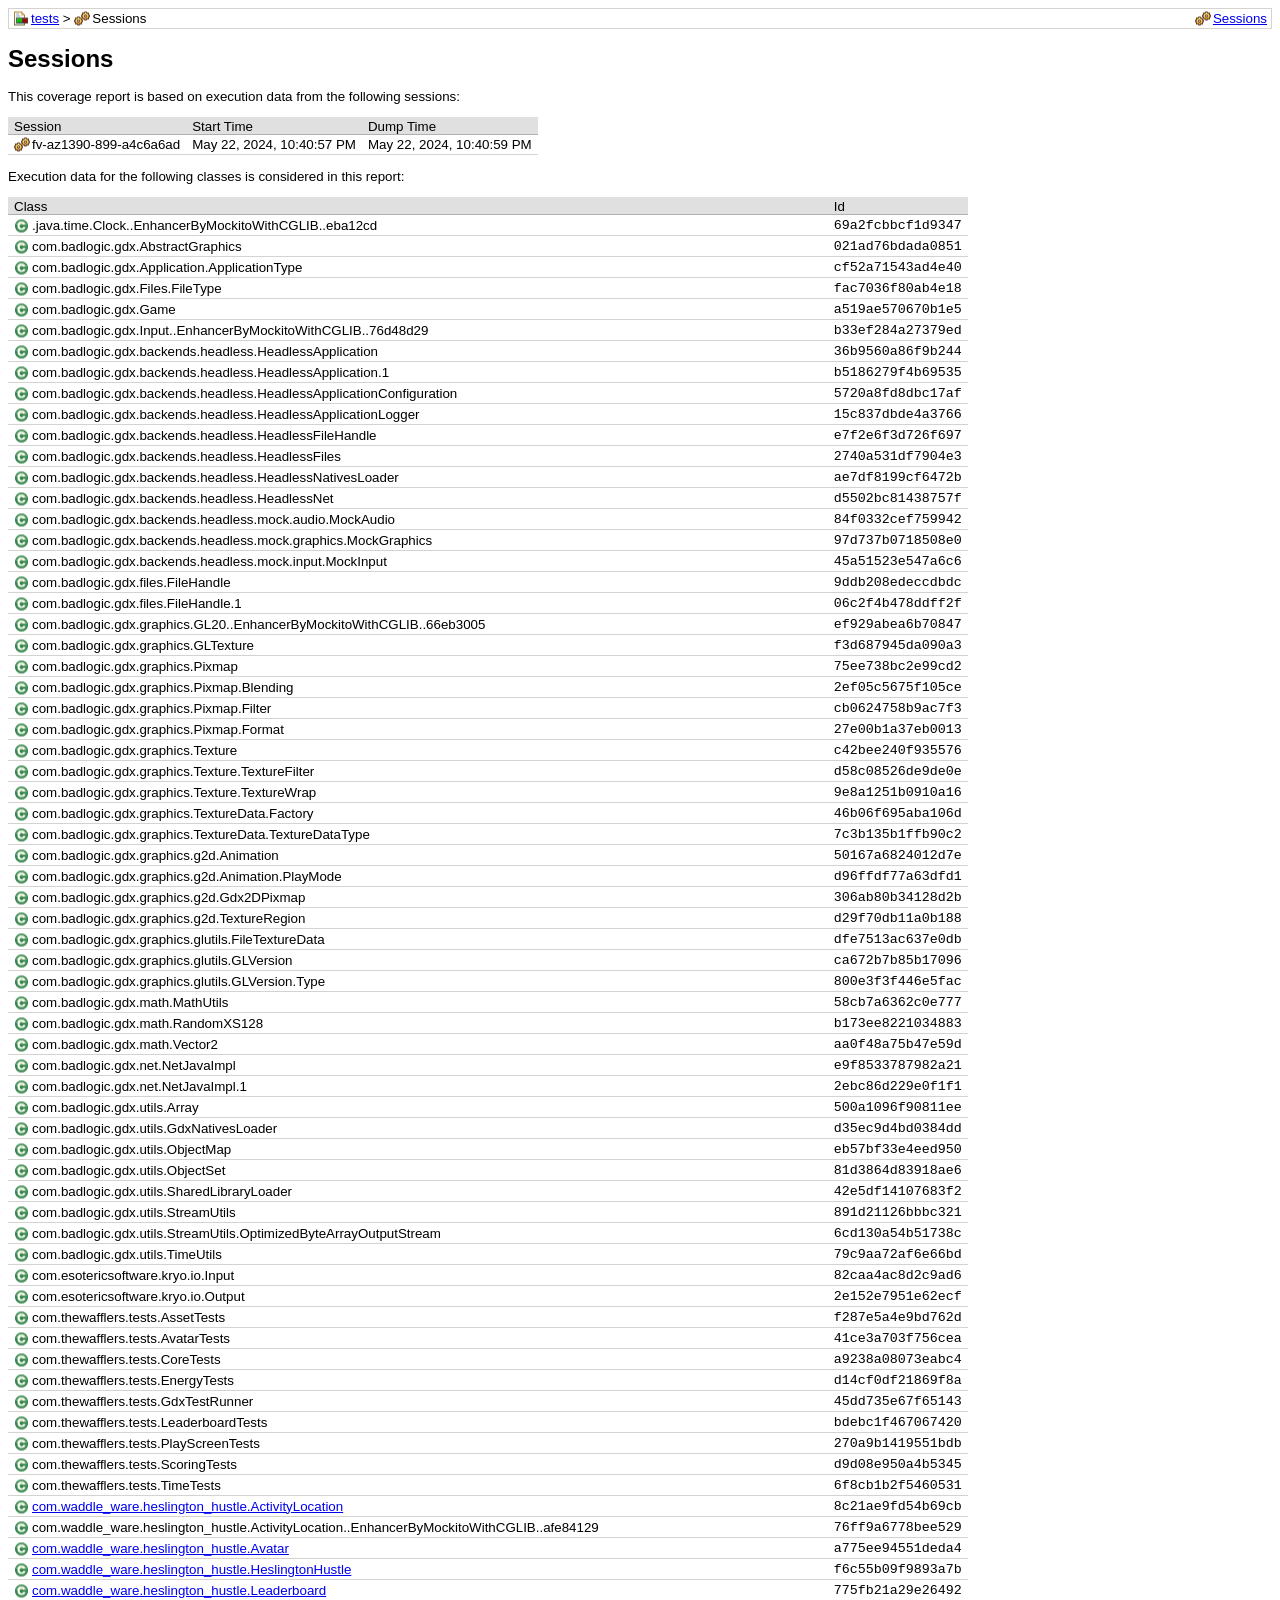
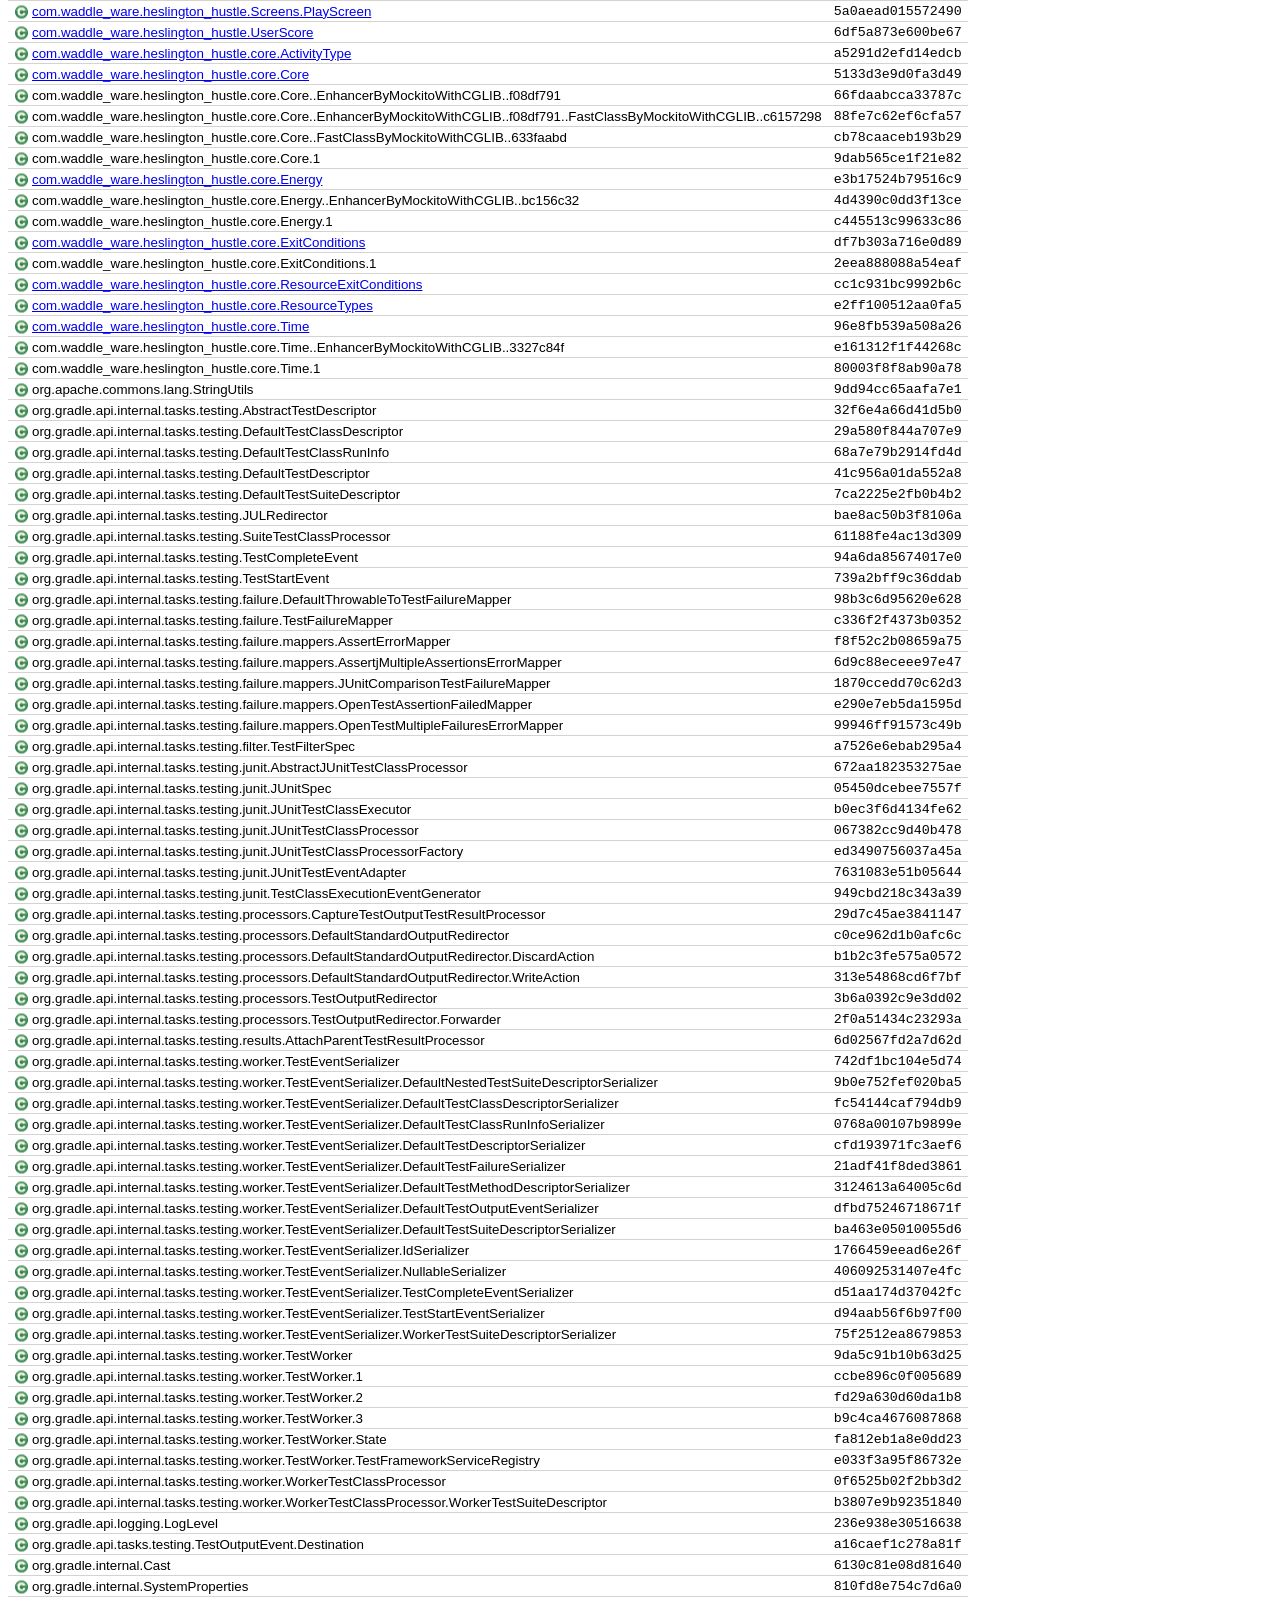
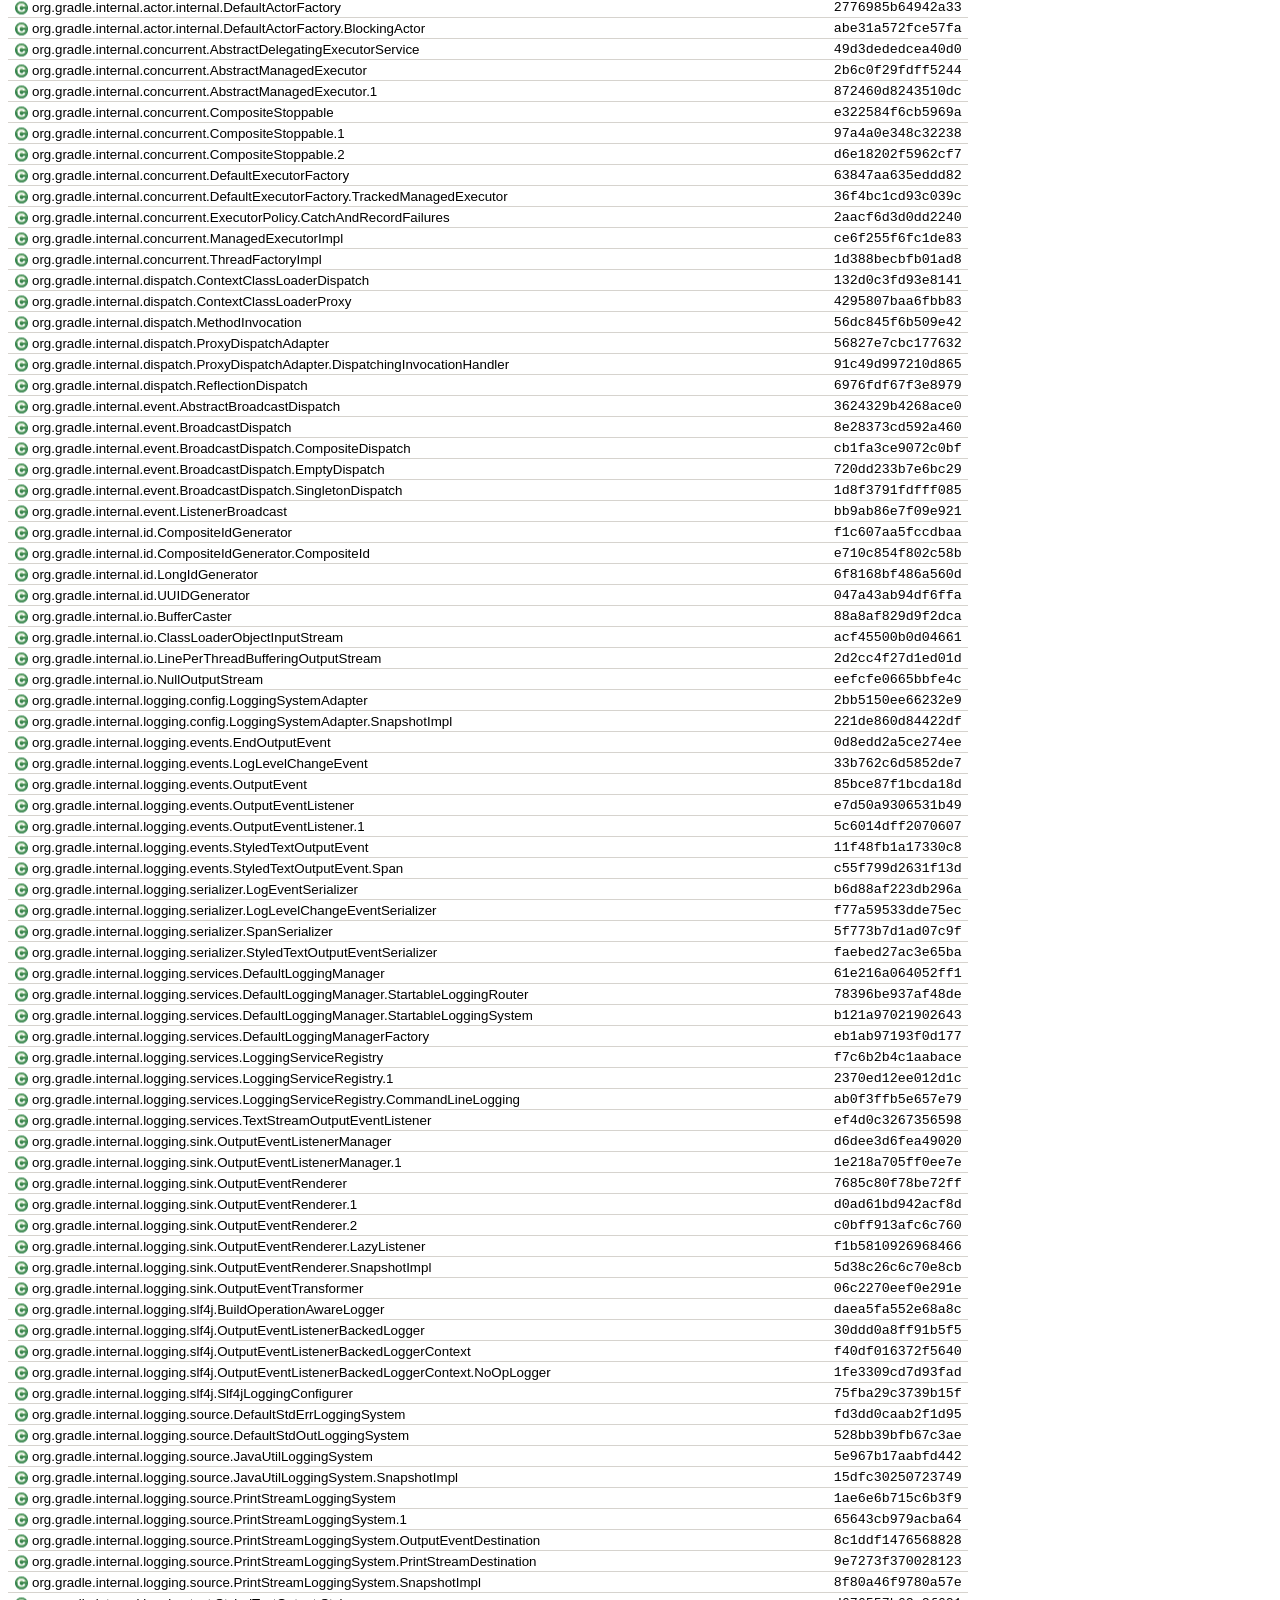
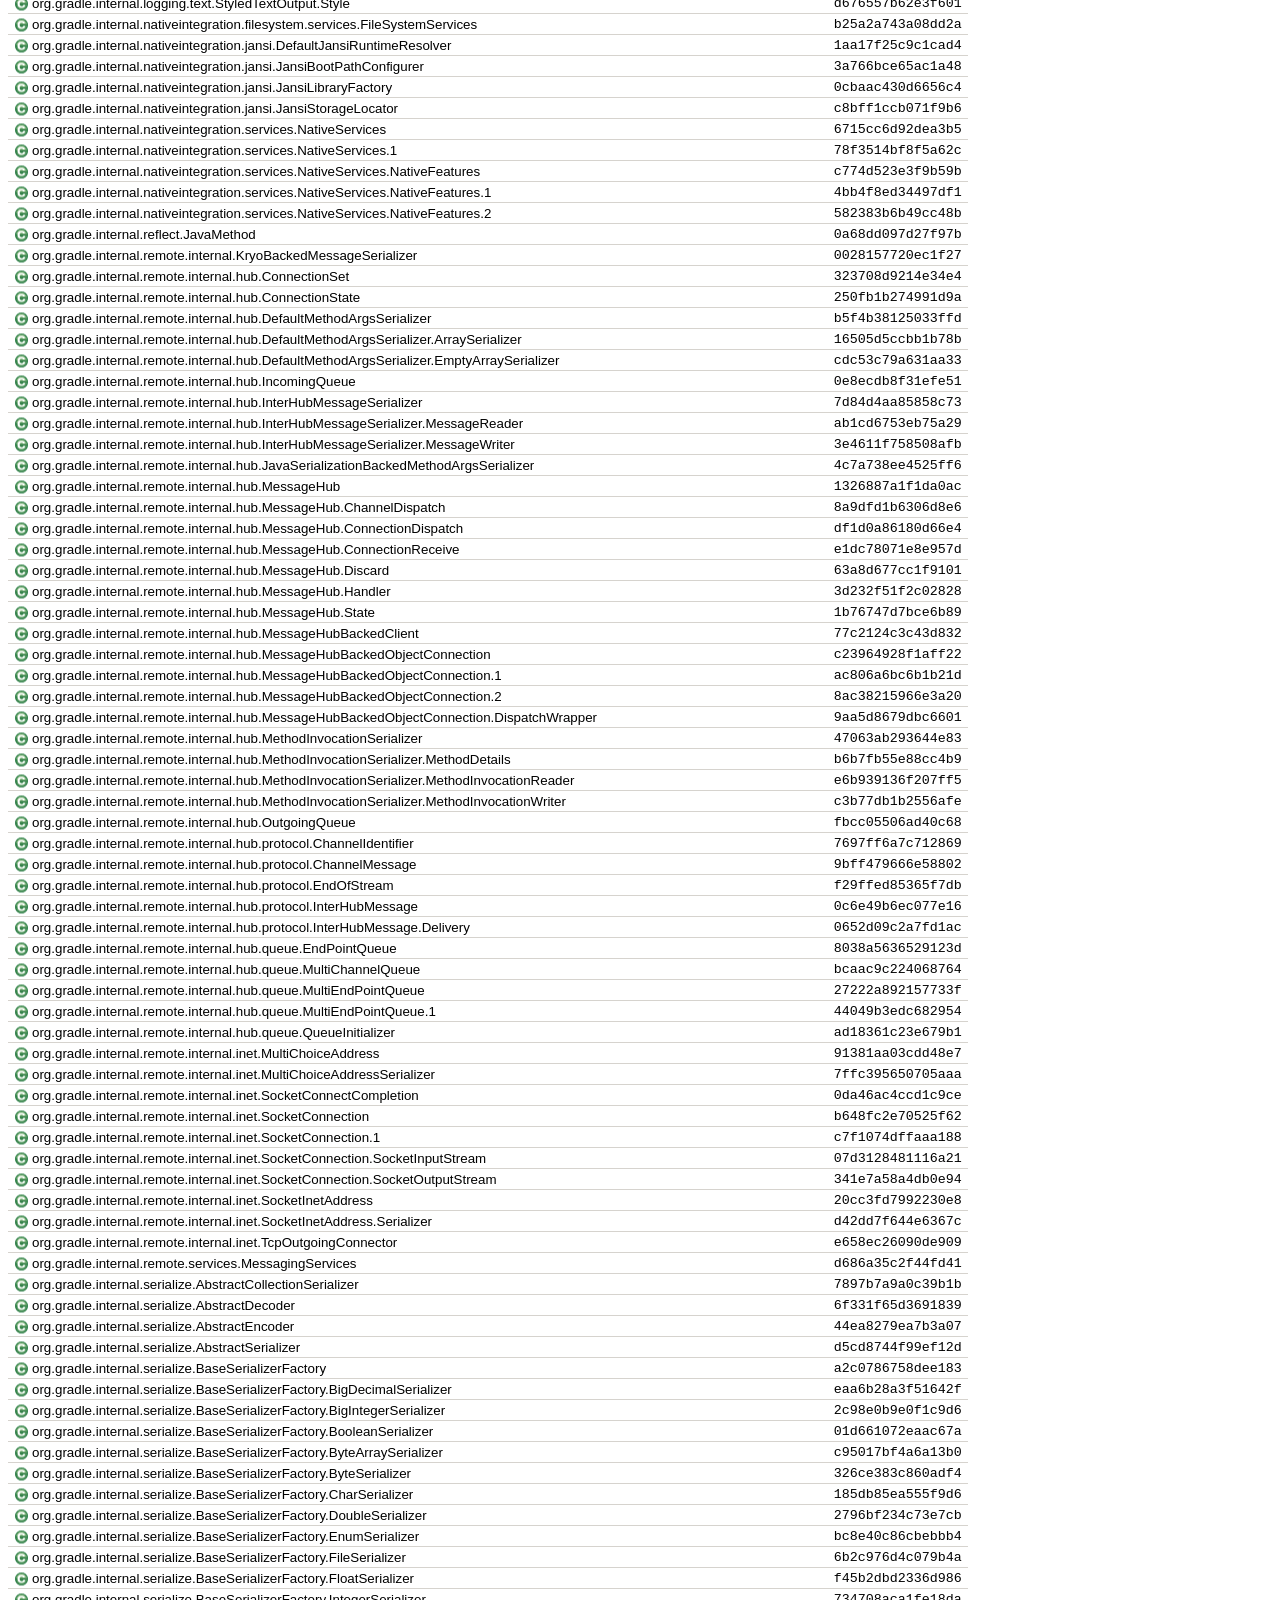
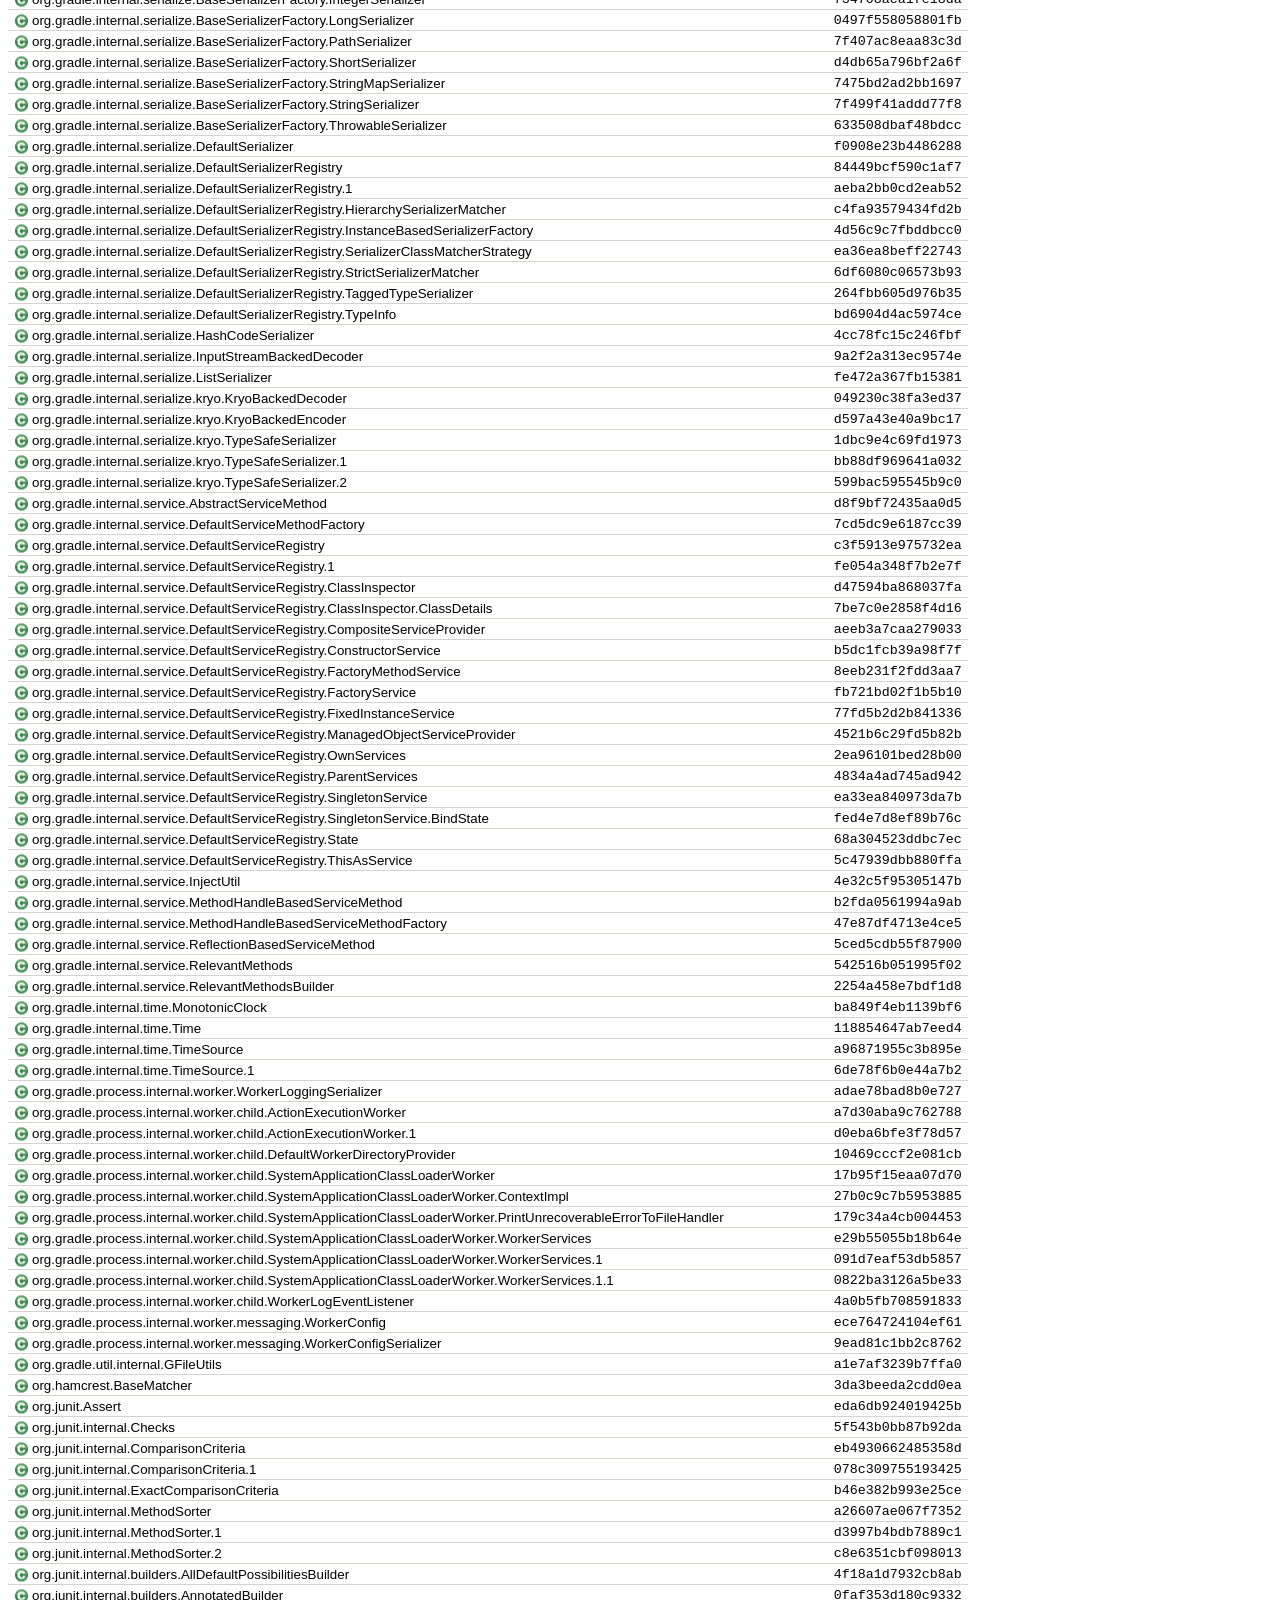
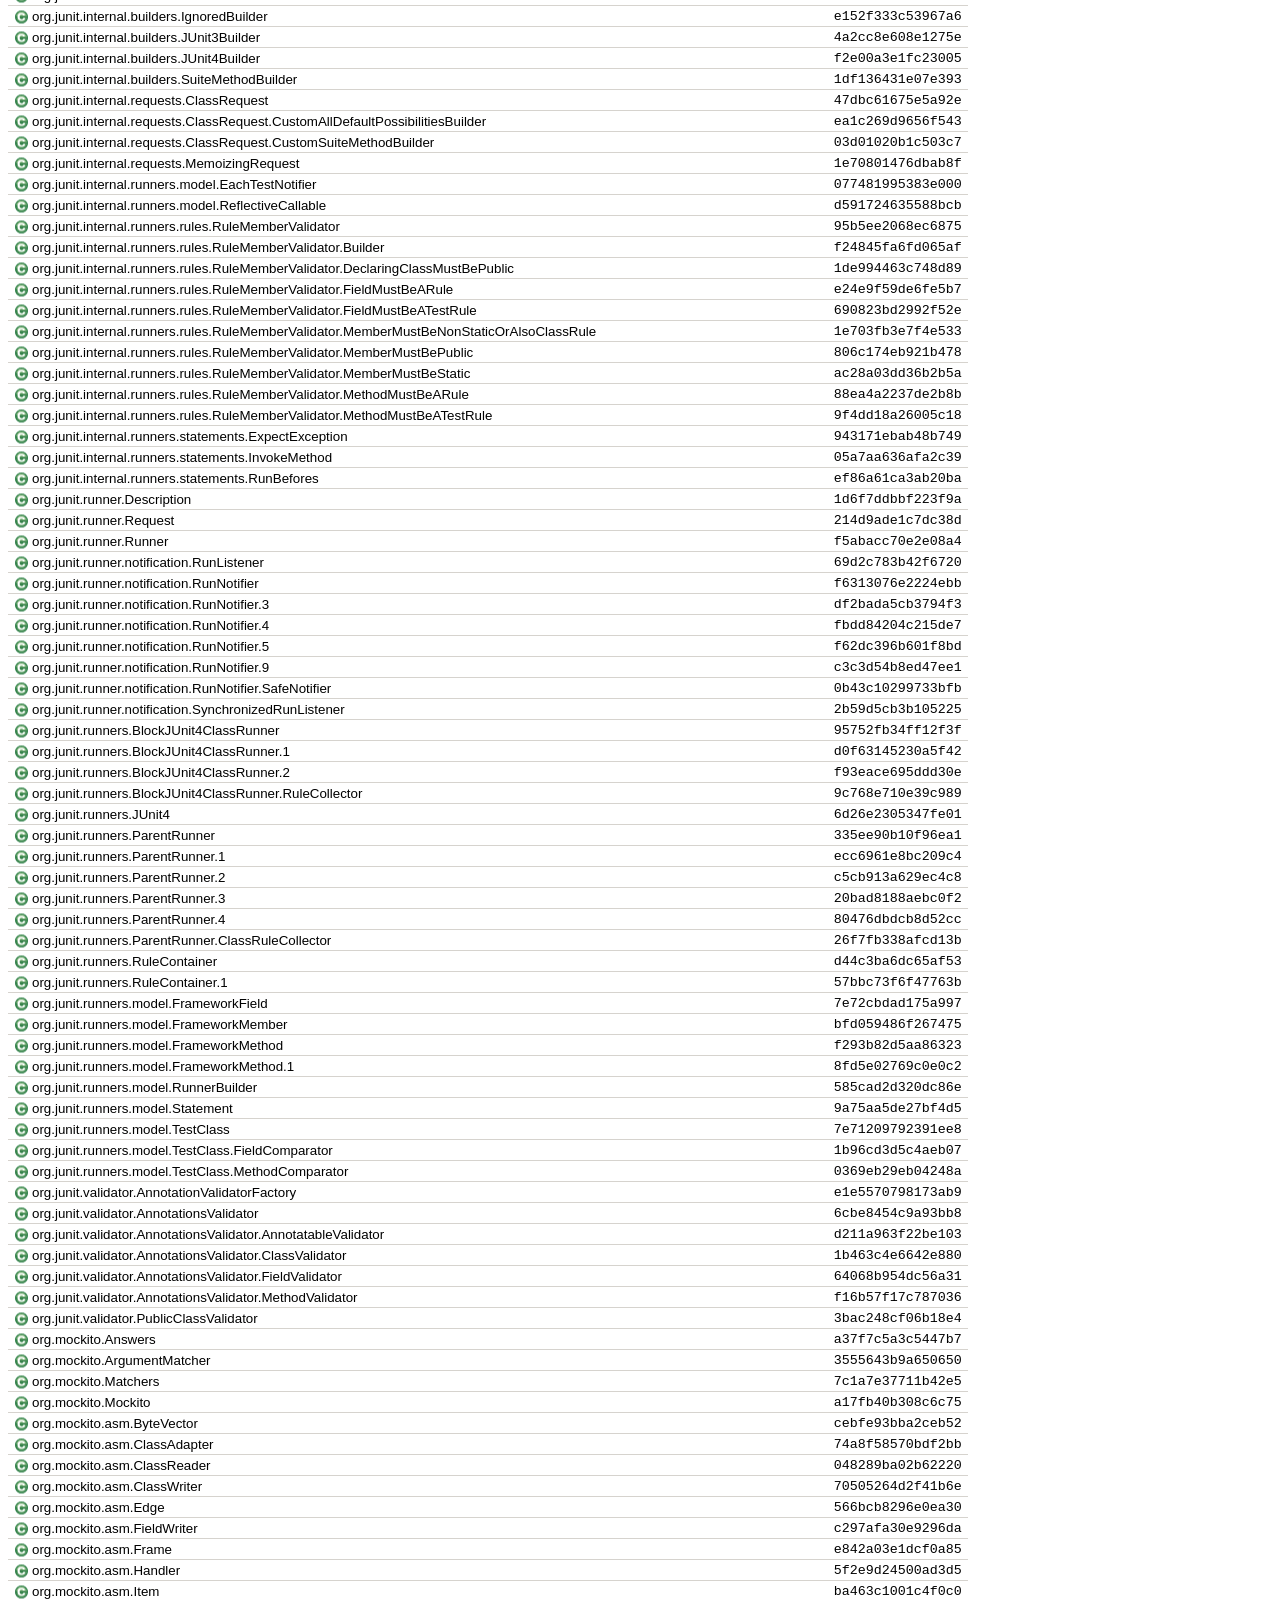
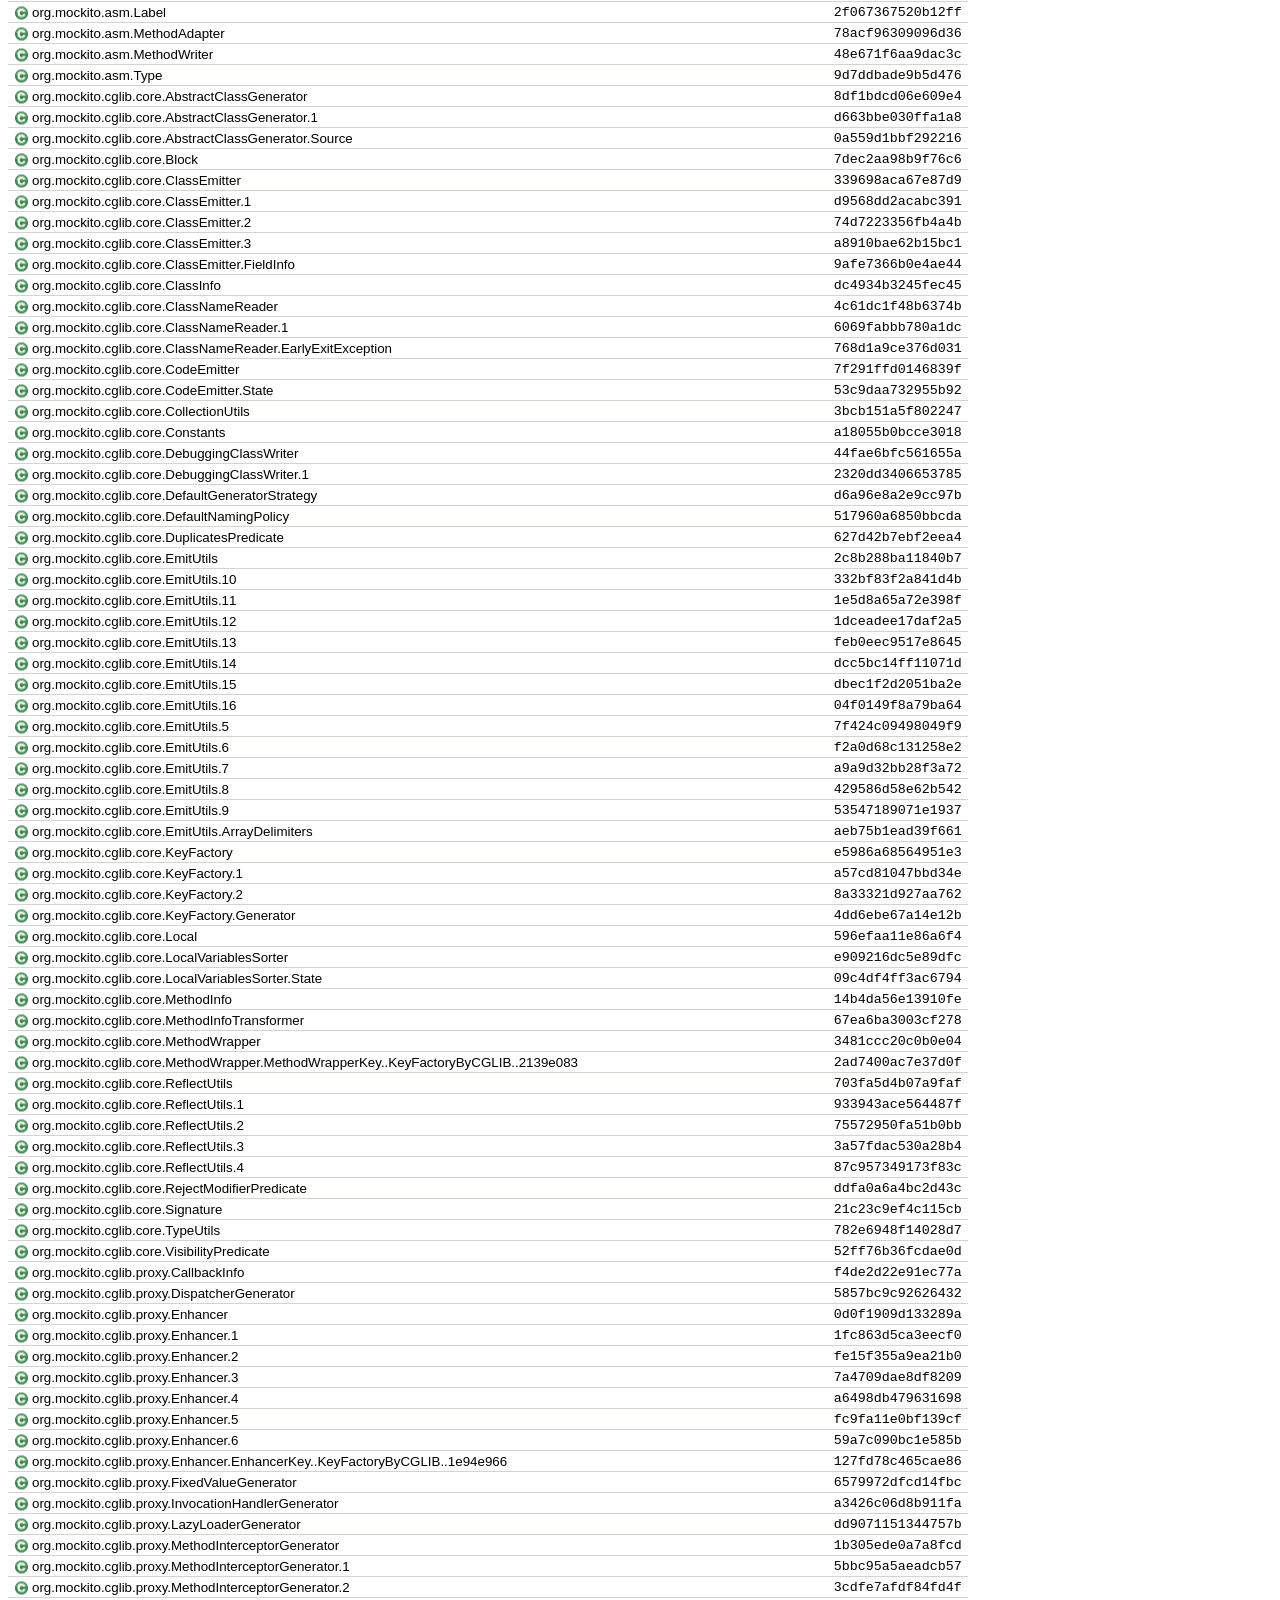
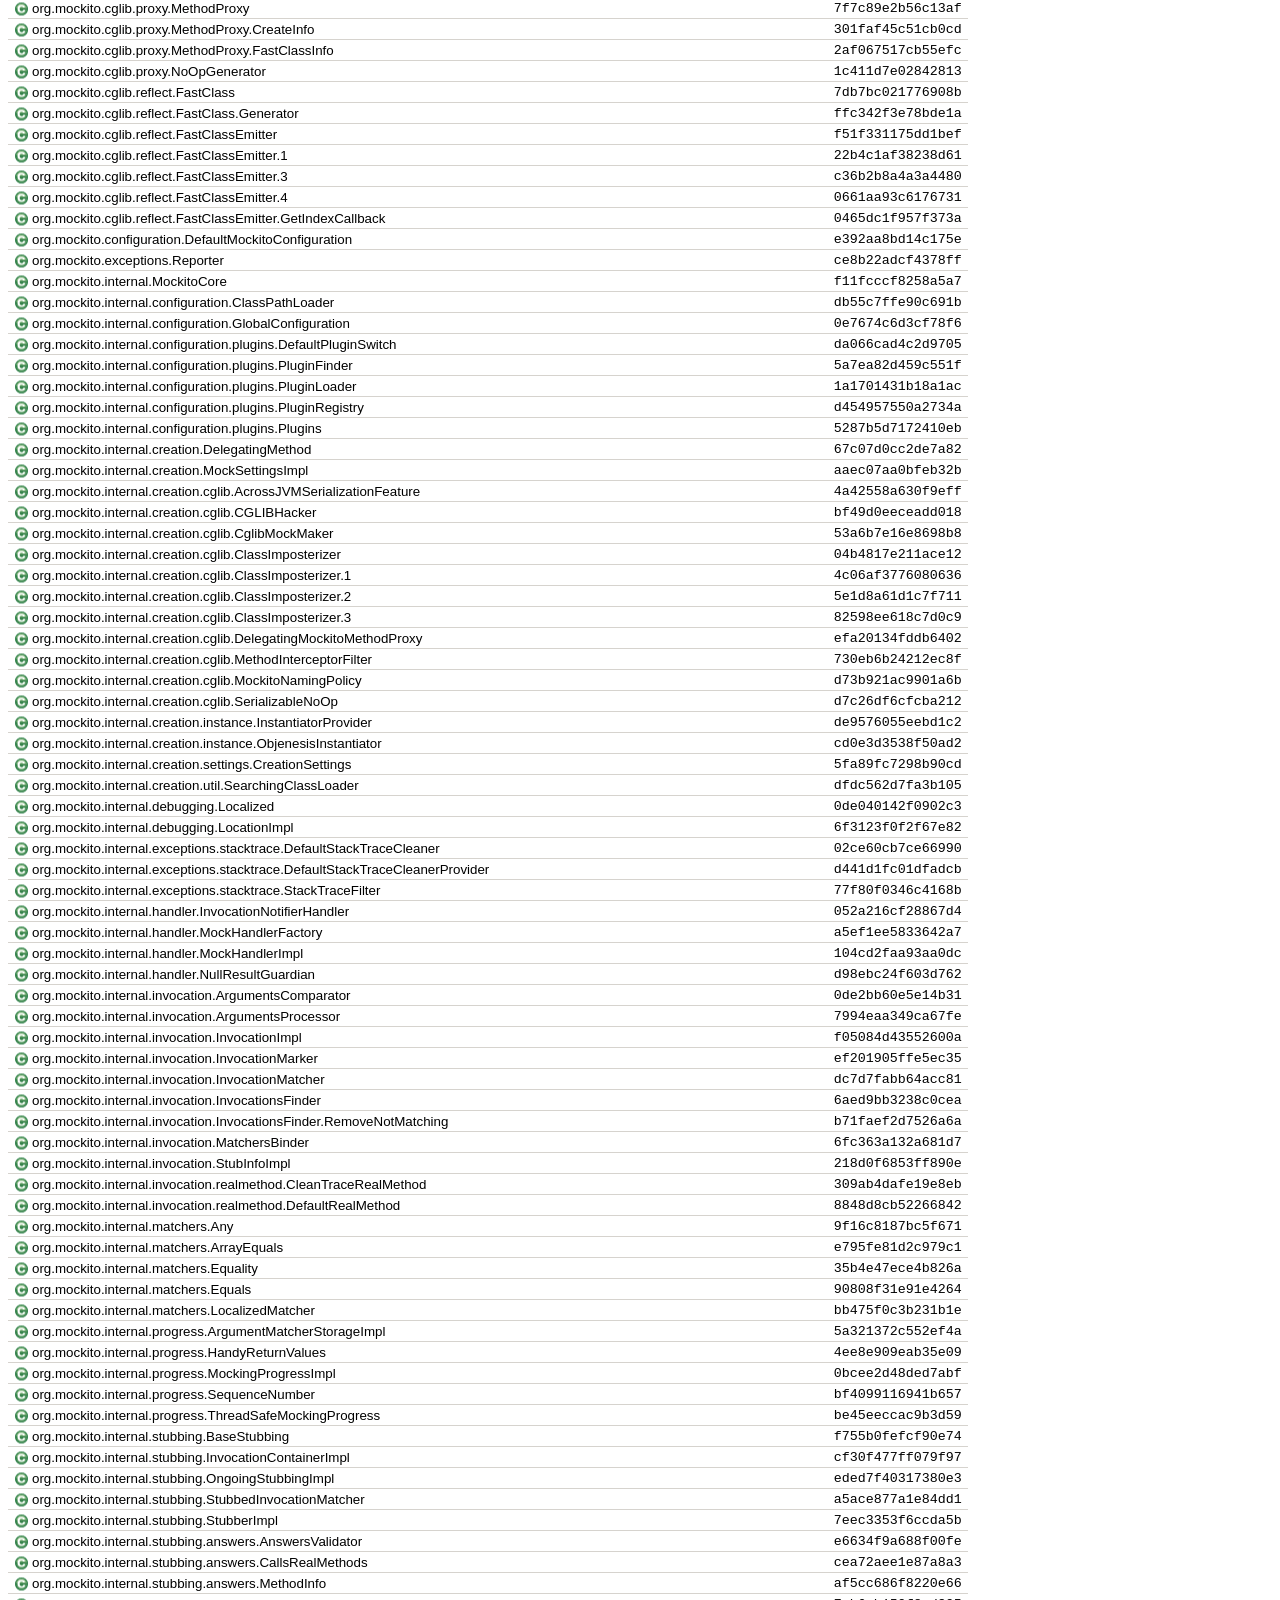
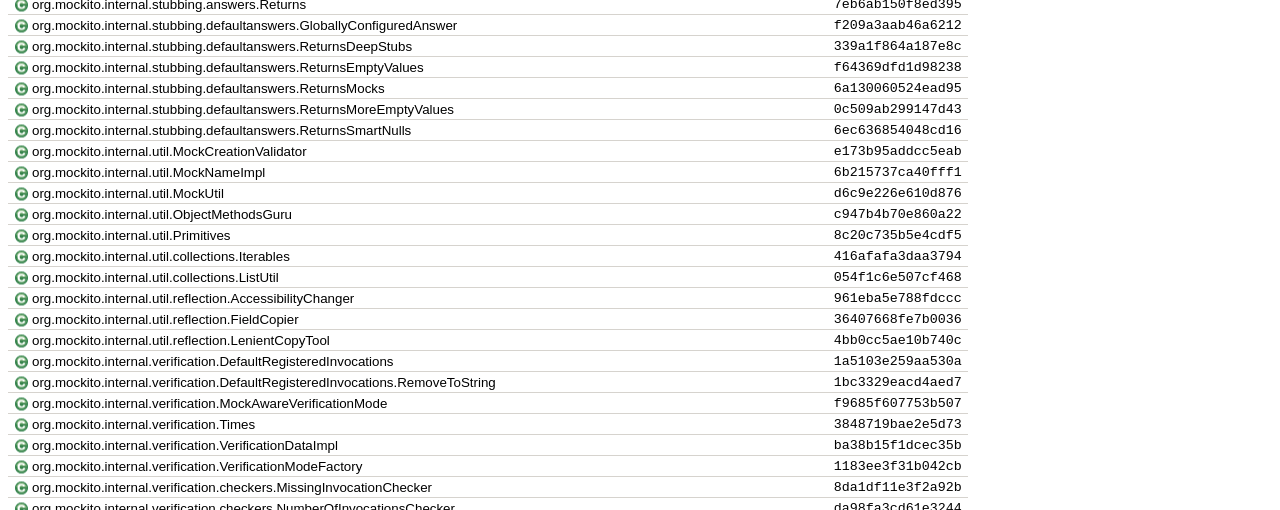
<file: A2/testing/jacoco-sessions.html>
<?xml version="1.0" encoding="UTF-8"?><!DOCTYPE html PUBLIC "-//W3C//DTD XHTML 1.0 Strict//EN" "http://www.w3.org/TR/xhtml1/DTD/xhtml1-strict.dtd"><html xmlns="http://www.w3.org/1999/xhtml" lang="en"><head><meta http-equiv="Content-Type" content="text/html;charset=UTF-8"/><link rel="stylesheet" href="jacoco-resources/report.css" type="text/css"/><link rel="shortcut icon" href="jacoco-resources/report.gif" type="image/gif"/><title>Sessions</title></head><body><div class="breadcrumb" id="breadcrumb"><span class="info"><a href="jacoco-sessions.html" class="el_session">Sessions</a></span><a href="index.html" class="el_report">tests</a> &gt; <span class="el_session">Sessions</span></div><h1>Sessions</h1><p>This coverage report is based on execution data from the following sessions:</p><table class="coverage" cellspacing="0"><thead><tr><td>Session</td><td>Start Time</td><td>Dump Time</td></tr></thead><tbody><tr><td><span class="el_session">fv-az1390-899-a4c6a6ad</span></td><td>May 22, 2024, 10:40:57 PM</td><td>May 22, 2024, 10:40:59 PM</td></tr></tbody></table><p>Execution data for the following classes is considered in this report:</p><table class="coverage" cellspacing="0"><thead><tr><td>Class</td><td>Id</td></tr></thead><tbody><tr><td><span class="el_class">.java.time.Clock..EnhancerByMockitoWithCGLIB..eba12cd</span></td><td><code>69a2fcbbcf1d9347</code></td></tr><tr><td><span class="el_class">com.badlogic.gdx.AbstractGraphics</span></td><td><code>021ad76bdada0851</code></td></tr><tr><td><span class="el_class">com.badlogic.gdx.Application.ApplicationType</span></td><td><code>cf52a71543ad4e40</code></td></tr><tr><td><span class="el_class">com.badlogic.gdx.Files.FileType</span></td><td><code>fac7036f80ab4e18</code></td></tr><tr><td><span class="el_class">com.badlogic.gdx.Game</span></td><td><code>a519ae570670b1e5</code></td></tr><tr><td><span class="el_class">com.badlogic.gdx.Input..EnhancerByMockitoWithCGLIB..76d48d29</span></td><td><code>b33ef284a27379ed</code></td></tr><tr><td><span class="el_class">com.badlogic.gdx.backends.headless.HeadlessApplication</span></td><td><code>36b9560a86f9b244</code></td></tr><tr><td><span class="el_class">com.badlogic.gdx.backends.headless.HeadlessApplication.1</span></td><td><code>b5186279f4b69535</code></td></tr><tr><td><span class="el_class">com.badlogic.gdx.backends.headless.HeadlessApplicationConfiguration</span></td><td><code>5720a8fd8dbc17af</code></td></tr><tr><td><span class="el_class">com.badlogic.gdx.backends.headless.HeadlessApplicationLogger</span></td><td><code>15c837dbde4a3766</code></td></tr><tr><td><span class="el_class">com.badlogic.gdx.backends.headless.HeadlessFileHandle</span></td><td><code>e7f2e6f3d726f697</code></td></tr><tr><td><span class="el_class">com.badlogic.gdx.backends.headless.HeadlessFiles</span></td><td><code>2740a531df7904e3</code></td></tr><tr><td><span class="el_class">com.badlogic.gdx.backends.headless.HeadlessNativesLoader</span></td><td><code>ae7df8199cf6472b</code></td></tr><tr><td><span class="el_class">com.badlogic.gdx.backends.headless.HeadlessNet</span></td><td><code>d5502bc81438757f</code></td></tr><tr><td><span class="el_class">com.badlogic.gdx.backends.headless.mock.audio.MockAudio</span></td><td><code>84f0332cef759942</code></td></tr><tr><td><span class="el_class">com.badlogic.gdx.backends.headless.mock.graphics.MockGraphics</span></td><td><code>97d737b0718508e0</code></td></tr><tr><td><span class="el_class">com.badlogic.gdx.backends.headless.mock.input.MockInput</span></td><td><code>45a51523e547a6c6</code></td></tr><tr><td><span class="el_class">com.badlogic.gdx.files.FileHandle</span></td><td><code>9ddb208edeccdbdc</code></td></tr><tr><td><span class="el_class">com.badlogic.gdx.files.FileHandle.1</span></td><td><code>06c2f4b478ddff2f</code></td></tr><tr><td><span class="el_class">com.badlogic.gdx.graphics.GL20..EnhancerByMockitoWithCGLIB..66eb3005</span></td><td><code>ef929abea6b70847</code></td></tr><tr><td><span class="el_class">com.badlogic.gdx.graphics.GLTexture</span></td><td><code>f3d687945da090a3</code></td></tr><tr><td><span class="el_class">com.badlogic.gdx.graphics.Pixmap</span></td><td><code>75ee738bc2e99cd2</code></td></tr><tr><td><span class="el_class">com.badlogic.gdx.graphics.Pixmap.Blending</span></td><td><code>2ef05c5675f105ce</code></td></tr><tr><td><span class="el_class">com.badlogic.gdx.graphics.Pixmap.Filter</span></td><td><code>cb0624758b9ac7f3</code></td></tr><tr><td><span class="el_class">com.badlogic.gdx.graphics.Pixmap.Format</span></td><td><code>27e00b1a37eb0013</code></td></tr><tr><td><span class="el_class">com.badlogic.gdx.graphics.Texture</span></td><td><code>c42bee240f935576</code></td></tr><tr><td><span class="el_class">com.badlogic.gdx.graphics.Texture.TextureFilter</span></td><td><code>d58c08526de9de0e</code></td></tr><tr><td><span class="el_class">com.badlogic.gdx.graphics.Texture.TextureWrap</span></td><td><code>9e8a1251b0910a16</code></td></tr><tr><td><span class="el_class">com.badlogic.gdx.graphics.TextureData.Factory</span></td><td><code>46b06f695aba106d</code></td></tr><tr><td><span class="el_class">com.badlogic.gdx.graphics.TextureData.TextureDataType</span></td><td><code>7c3b135b1ffb90c2</code></td></tr><tr><td><span class="el_class">com.badlogic.gdx.graphics.g2d.Animation</span></td><td><code>50167a6824012d7e</code></td></tr><tr><td><span class="el_class">com.badlogic.gdx.graphics.g2d.Animation.PlayMode</span></td><td><code>d96ffdf77a63dfd1</code></td></tr><tr><td><span class="el_class">com.badlogic.gdx.graphics.g2d.Gdx2DPixmap</span></td><td><code>306ab80b34128d2b</code></td></tr><tr><td><span class="el_class">com.badlogic.gdx.graphics.g2d.TextureRegion</span></td><td><code>d29f70db11a0b188</code></td></tr><tr><td><span class="el_class">com.badlogic.gdx.graphics.glutils.FileTextureData</span></td><td><code>dfe7513ac637e0db</code></td></tr><tr><td><span class="el_class">com.badlogic.gdx.graphics.glutils.GLVersion</span></td><td><code>ca672b7b85b17096</code></td></tr><tr><td><span class="el_class">com.badlogic.gdx.graphics.glutils.GLVersion.Type</span></td><td><code>800e3f3f446e5fac</code></td></tr><tr><td><span class="el_class">com.badlogic.gdx.math.MathUtils</span></td><td><code>58cb7a6362c0e777</code></td></tr><tr><td><span class="el_class">com.badlogic.gdx.math.RandomXS128</span></td><td><code>b173ee8221034883</code></td></tr><tr><td><span class="el_class">com.badlogic.gdx.math.Vector2</span></td><td><code>aa0f48a75b47e59d</code></td></tr><tr><td><span class="el_class">com.badlogic.gdx.net.NetJavaImpl</span></td><td><code>e9f8533787982a21</code></td></tr><tr><td><span class="el_class">com.badlogic.gdx.net.NetJavaImpl.1</span></td><td><code>2ebc86d229e0f1f1</code></td></tr><tr><td><span class="el_class">com.badlogic.gdx.utils.Array</span></td><td><code>500a1096f90811ee</code></td></tr><tr><td><span class="el_class">com.badlogic.gdx.utils.GdxNativesLoader</span></td><td><code>d35ec9d4bd0384dd</code></td></tr><tr><td><span class="el_class">com.badlogic.gdx.utils.ObjectMap</span></td><td><code>eb57bf33e4eed950</code></td></tr><tr><td><span class="el_class">com.badlogic.gdx.utils.ObjectSet</span></td><td><code>81d3864d83918ae6</code></td></tr><tr><td><span class="el_class">com.badlogic.gdx.utils.SharedLibraryLoader</span></td><td><code>42e5df14107683f2</code></td></tr><tr><td><span class="el_class">com.badlogic.gdx.utils.StreamUtils</span></td><td><code>891d21126bbbc321</code></td></tr><tr><td><span class="el_class">com.badlogic.gdx.utils.StreamUtils.OptimizedByteArrayOutputStream</span></td><td><code>6cd130a54b51738c</code></td></tr><tr><td><span class="el_class">com.badlogic.gdx.utils.TimeUtils</span></td><td><code>79c9aa72af6e66bd</code></td></tr><tr><td><span class="el_class">com.esotericsoftware.kryo.io.Input</span></td><td><code>82caa4ac8d2c9ad6</code></td></tr><tr><td><span class="el_class">com.esotericsoftware.kryo.io.Output</span></td><td><code>2e152e7951e62ecf</code></td></tr><tr><td><span class="el_class">com.thewafflers.tests.AssetTests</span></td><td><code>f287e5a4e9bd762d</code></td></tr><tr><td><span class="el_class">com.thewafflers.tests.AvatarTests</span></td><td><code>41ce3a703f756cea</code></td></tr><tr><td><span class="el_class">com.thewafflers.tests.CoreTests</span></td><td><code>a9238a08073eabc4</code></td></tr><tr><td><span class="el_class">com.thewafflers.tests.EnergyTests</span></td><td><code>d14cf0df21869f8a</code></td></tr><tr><td><span class="el_class">com.thewafflers.tests.GdxTestRunner</span></td><td><code>45dd735e67f65143</code></td></tr><tr><td><span class="el_class">com.thewafflers.tests.LeaderboardTests</span></td><td><code>bdebc1f467067420</code></td></tr><tr><td><span class="el_class">com.thewafflers.tests.PlayScreenTests</span></td><td><code>270a9b1419551bdb</code></td></tr><tr><td><span class="el_class">com.thewafflers.tests.ScoringTests</span></td><td><code>d9d08e950a4b5345</code></td></tr><tr><td><span class="el_class">com.thewafflers.tests.TimeTests</span></td><td><code>6f8cb1b2f5460531</code></td></tr><tr><td><a href="com.waddle_ware.heslington_hustle/ActivityLocation.html" class="el_class">com.waddle_ware.heslington_hustle.ActivityLocation</a></td><td><code>8c21ae9fd54b69cb</code></td></tr><tr><td><span class="el_class">com.waddle_ware.heslington_hustle.ActivityLocation..EnhancerByMockitoWithCGLIB..afe84129</span></td><td><code>76ff9a6778bee529</code></td></tr><tr><td><a href="com.waddle_ware.heslington_hustle/Avatar.html" class="el_class">com.waddle_ware.heslington_hustle.Avatar</a></td><td><code>a775ee94551deda4</code></td></tr><tr><td><a href="com.waddle_ware.heslington_hustle/HeslingtonHustle.html" class="el_class">com.waddle_ware.heslington_hustle.HeslingtonHustle</a></td><td><code>f6c55b09f9893a7b</code></td></tr><tr><td><a href="com.waddle_ware.heslington_hustle/Leaderboard.html" class="el_class">com.waddle_ware.heslington_hustle.Leaderboard</a></td><td><code>775fb21a29e26492</code></td></tr><tr><td><a href="com.waddle_ware.heslington_hustle.Screens/PlayScreen.html" class="el_class">com.waddle_ware.heslington_hustle.Screens.PlayScreen</a></td><td><code>5a0aead015572490</code></td></tr><tr><td><a href="com.waddle_ware.heslington_hustle/UserScore.html" class="el_class">com.waddle_ware.heslington_hustle.UserScore</a></td><td><code>6df5a873e600be67</code></td></tr><tr><td><a href="com.waddle_ware.heslington_hustle.core/ActivityType.html" class="el_class">com.waddle_ware.heslington_hustle.core.ActivityType</a></td><td><code>a5291d2efd14edcb</code></td></tr><tr><td><a href="com.waddle_ware.heslington_hustle.core/Core.html" class="el_class">com.waddle_ware.heslington_hustle.core.Core</a></td><td><code>5133d3e9d0fa3d49</code></td></tr><tr><td><span class="el_class">com.waddle_ware.heslington_hustle.core.Core..EnhancerByMockitoWithCGLIB..f08df791</span></td><td><code>66fdaabcca33787c</code></td></tr><tr><td><span class="el_class">com.waddle_ware.heslington_hustle.core.Core..EnhancerByMockitoWithCGLIB..f08df791..FastClassByMockitoWithCGLIB..c6157298</span></td><td><code>88fe7c62ef6cfa57</code></td></tr><tr><td><span class="el_class">com.waddle_ware.heslington_hustle.core.Core..FastClassByMockitoWithCGLIB..633faabd</span></td><td><code>cb78caaceb193b29</code></td></tr><tr><td><span class="el_class">com.waddle_ware.heslington_hustle.core.Core.1</span></td><td><code>9dab565ce1f21e82</code></td></tr><tr><td><a href="com.waddle_ware.heslington_hustle.core/Energy.html" class="el_class">com.waddle_ware.heslington_hustle.core.Energy</a></td><td><code>e3b17524b79516c9</code></td></tr><tr><td><span class="el_class">com.waddle_ware.heslington_hustle.core.Energy..EnhancerByMockitoWithCGLIB..bc156c32</span></td><td><code>4d4390c0dd3f13ce</code></td></tr><tr><td><span class="el_class">com.waddle_ware.heslington_hustle.core.Energy.1</span></td><td><code>c445513c99633c86</code></td></tr><tr><td><a href="com.waddle_ware.heslington_hustle.core/ExitConditions.html" class="el_class">com.waddle_ware.heslington_hustle.core.ExitConditions</a></td><td><code>df7b303a716e0d89</code></td></tr><tr><td><span class="el_class">com.waddle_ware.heslington_hustle.core.ExitConditions.1</span></td><td><code>2eea888088a54eaf</code></td></tr><tr><td><a href="com.waddle_ware.heslington_hustle.core/ResourceExitConditions.html" class="el_class">com.waddle_ware.heslington_hustle.core.ResourceExitConditions</a></td><td><code>cc1c931bc9992b6c</code></td></tr><tr><td><a href="com.waddle_ware.heslington_hustle.core/ResourceTypes.html" class="el_class">com.waddle_ware.heslington_hustle.core.ResourceTypes</a></td><td><code>e2ff100512aa0fa5</code></td></tr><tr><td><a href="com.waddle_ware.heslington_hustle.core/Time.html" class="el_class">com.waddle_ware.heslington_hustle.core.Time</a></td><td><code>96e8fb539a508a26</code></td></tr><tr><td><span class="el_class">com.waddle_ware.heslington_hustle.core.Time..EnhancerByMockitoWithCGLIB..3327c84f</span></td><td><code>e161312f1f44268c</code></td></tr><tr><td><span class="el_class">com.waddle_ware.heslington_hustle.core.Time.1</span></td><td><code>80003f8f8ab90a78</code></td></tr><tr><td><span class="el_class">org.apache.commons.lang.StringUtils</span></td><td><code>9dd94cc65aafa7e1</code></td></tr><tr><td><span class="el_class">org.gradle.api.internal.tasks.testing.AbstractTestDescriptor</span></td><td><code>32f6e4a66d41d5b0</code></td></tr><tr><td><span class="el_class">org.gradle.api.internal.tasks.testing.DefaultTestClassDescriptor</span></td><td><code>29a580f844a707e9</code></td></tr><tr><td><span class="el_class">org.gradle.api.internal.tasks.testing.DefaultTestClassRunInfo</span></td><td><code>68a7e79b2914fd4d</code></td></tr><tr><td><span class="el_class">org.gradle.api.internal.tasks.testing.DefaultTestDescriptor</span></td><td><code>41c956a01da552a8</code></td></tr><tr><td><span class="el_class">org.gradle.api.internal.tasks.testing.DefaultTestSuiteDescriptor</span></td><td><code>7ca2225e2fb0b4b2</code></td></tr><tr><td><span class="el_class">org.gradle.api.internal.tasks.testing.JULRedirector</span></td><td><code>bae8ac50b3f8106a</code></td></tr><tr><td><span class="el_class">org.gradle.api.internal.tasks.testing.SuiteTestClassProcessor</span></td><td><code>61188fe4ac13d309</code></td></tr><tr><td><span class="el_class">org.gradle.api.internal.tasks.testing.TestCompleteEvent</span></td><td><code>94a6da85674017e0</code></td></tr><tr><td><span class="el_class">org.gradle.api.internal.tasks.testing.TestStartEvent</span></td><td><code>739a2bff9c36ddab</code></td></tr><tr><td><span class="el_class">org.gradle.api.internal.tasks.testing.failure.DefaultThrowableToTestFailureMapper</span></td><td><code>98b3c6d95620e628</code></td></tr><tr><td><span class="el_class">org.gradle.api.internal.tasks.testing.failure.TestFailureMapper</span></td><td><code>c336f2f4373b0352</code></td></tr><tr><td><span class="el_class">org.gradle.api.internal.tasks.testing.failure.mappers.AssertErrorMapper</span></td><td><code>f8f52c2b08659a75</code></td></tr><tr><td><span class="el_class">org.gradle.api.internal.tasks.testing.failure.mappers.AssertjMultipleAssertionsErrorMapper</span></td><td><code>6d9c88eceee97e47</code></td></tr><tr><td><span class="el_class">org.gradle.api.internal.tasks.testing.failure.mappers.JUnitComparisonTestFailureMapper</span></td><td><code>1870ccedd70c62d3</code></td></tr><tr><td><span class="el_class">org.gradle.api.internal.tasks.testing.failure.mappers.OpenTestAssertionFailedMapper</span></td><td><code>e290e7eb5da1595d</code></td></tr><tr><td><span class="el_class">org.gradle.api.internal.tasks.testing.failure.mappers.OpenTestMultipleFailuresErrorMapper</span></td><td><code>99946ff91573c49b</code></td></tr><tr><td><span class="el_class">org.gradle.api.internal.tasks.testing.filter.TestFilterSpec</span></td><td><code>a7526e6ebab295a4</code></td></tr><tr><td><span class="el_class">org.gradle.api.internal.tasks.testing.junit.AbstractJUnitTestClassProcessor</span></td><td><code>672aa182353275ae</code></td></tr><tr><td><span class="el_class">org.gradle.api.internal.tasks.testing.junit.JUnitSpec</span></td><td><code>05450dcebee7557f</code></td></tr><tr><td><span class="el_class">org.gradle.api.internal.tasks.testing.junit.JUnitTestClassExecutor</span></td><td><code>b0ec3f6d4134fe62</code></td></tr><tr><td><span class="el_class">org.gradle.api.internal.tasks.testing.junit.JUnitTestClassProcessor</span></td><td><code>067382cc9d40b478</code></td></tr><tr><td><span class="el_class">org.gradle.api.internal.tasks.testing.junit.JUnitTestClassProcessorFactory</span></td><td><code>ed3490756037a45a</code></td></tr><tr><td><span class="el_class">org.gradle.api.internal.tasks.testing.junit.JUnitTestEventAdapter</span></td><td><code>7631083e51b05644</code></td></tr><tr><td><span class="el_class">org.gradle.api.internal.tasks.testing.junit.TestClassExecutionEventGenerator</span></td><td><code>949cbd218c343a39</code></td></tr><tr><td><span class="el_class">org.gradle.api.internal.tasks.testing.processors.CaptureTestOutputTestResultProcessor</span></td><td><code>29d7c45ae3841147</code></td></tr><tr><td><span class="el_class">org.gradle.api.internal.tasks.testing.processors.DefaultStandardOutputRedirector</span></td><td><code>c0ce962d1b0afc6c</code></td></tr><tr><td><span class="el_class">org.gradle.api.internal.tasks.testing.processors.DefaultStandardOutputRedirector.DiscardAction</span></td><td><code>b1b2c3fe575a0572</code></td></tr><tr><td><span class="el_class">org.gradle.api.internal.tasks.testing.processors.DefaultStandardOutputRedirector.WriteAction</span></td><td><code>313e54868cd6f7bf</code></td></tr><tr><td><span class="el_class">org.gradle.api.internal.tasks.testing.processors.TestOutputRedirector</span></td><td><code>3b6a0392c9e3dd02</code></td></tr><tr><td><span class="el_class">org.gradle.api.internal.tasks.testing.processors.TestOutputRedirector.Forwarder</span></td><td><code>2f0a51434c23293a</code></td></tr><tr><td><span class="el_class">org.gradle.api.internal.tasks.testing.results.AttachParentTestResultProcessor</span></td><td><code>6d02567fd2a7d62d</code></td></tr><tr><td><span class="el_class">org.gradle.api.internal.tasks.testing.worker.TestEventSerializer</span></td><td><code>742df1bc104e5d74</code></td></tr><tr><td><span class="el_class">org.gradle.api.internal.tasks.testing.worker.TestEventSerializer.DefaultNestedTestSuiteDescriptorSerializer</span></td><td><code>9b0e752fef020ba5</code></td></tr><tr><td><span class="el_class">org.gradle.api.internal.tasks.testing.worker.TestEventSerializer.DefaultTestClassDescriptorSerializer</span></td><td><code>fc54144caf794db9</code></td></tr><tr><td><span class="el_class">org.gradle.api.internal.tasks.testing.worker.TestEventSerializer.DefaultTestClassRunInfoSerializer</span></td><td><code>0768a00107b9899e</code></td></tr><tr><td><span class="el_class">org.gradle.api.internal.tasks.testing.worker.TestEventSerializer.DefaultTestDescriptorSerializer</span></td><td><code>cfd193971fc3aef6</code></td></tr><tr><td><span class="el_class">org.gradle.api.internal.tasks.testing.worker.TestEventSerializer.DefaultTestFailureSerializer</span></td><td><code>21adf41f8ded3861</code></td></tr><tr><td><span class="el_class">org.gradle.api.internal.tasks.testing.worker.TestEventSerializer.DefaultTestMethodDescriptorSerializer</span></td><td><code>3124613a64005c6d</code></td></tr><tr><td><span class="el_class">org.gradle.api.internal.tasks.testing.worker.TestEventSerializer.DefaultTestOutputEventSerializer</span></td><td><code>dfbd75246718671f</code></td></tr><tr><td><span class="el_class">org.gradle.api.internal.tasks.testing.worker.TestEventSerializer.DefaultTestSuiteDescriptorSerializer</span></td><td><code>ba463e05010055d6</code></td></tr><tr><td><span class="el_class">org.gradle.api.internal.tasks.testing.worker.TestEventSerializer.IdSerializer</span></td><td><code>1766459eead6e26f</code></td></tr><tr><td><span class="el_class">org.gradle.api.internal.tasks.testing.worker.TestEventSerializer.NullableSerializer</span></td><td><code>406092531407e4fc</code></td></tr><tr><td><span class="el_class">org.gradle.api.internal.tasks.testing.worker.TestEventSerializer.TestCompleteEventSerializer</span></td><td><code>d51aa174d37042fc</code></td></tr><tr><td><span class="el_class">org.gradle.api.internal.tasks.testing.worker.TestEventSerializer.TestStartEventSerializer</span></td><td><code>d94aab56f6b97f00</code></td></tr><tr><td><span class="el_class">org.gradle.api.internal.tasks.testing.worker.TestEventSerializer.WorkerTestSuiteDescriptorSerializer</span></td><td><code>75f2512ea8679853</code></td></tr><tr><td><span class="el_class">org.gradle.api.internal.tasks.testing.worker.TestWorker</span></td><td><code>9da5c91b10b63d25</code></td></tr><tr><td><span class="el_class">org.gradle.api.internal.tasks.testing.worker.TestWorker.1</span></td><td><code>ccbe896c0f005689</code></td></tr><tr><td><span class="el_class">org.gradle.api.internal.tasks.testing.worker.TestWorker.2</span></td><td><code>fd29a630d60da1b8</code></td></tr><tr><td><span class="el_class">org.gradle.api.internal.tasks.testing.worker.TestWorker.3</span></td><td><code>b9c4ca4676087868</code></td></tr><tr><td><span class="el_class">org.gradle.api.internal.tasks.testing.worker.TestWorker.State</span></td><td><code>fa812eb1a8e0dd23</code></td></tr><tr><td><span class="el_class">org.gradle.api.internal.tasks.testing.worker.TestWorker.TestFrameworkServiceRegistry</span></td><td><code>e033f3a95f86732e</code></td></tr><tr><td><span class="el_class">org.gradle.api.internal.tasks.testing.worker.WorkerTestClassProcessor</span></td><td><code>0f6525b02f2bb3d2</code></td></tr><tr><td><span class="el_class">org.gradle.api.internal.tasks.testing.worker.WorkerTestClassProcessor.WorkerTestSuiteDescriptor</span></td><td><code>b3807e9b92351840</code></td></tr><tr><td><span class="el_class">org.gradle.api.logging.LogLevel</span></td><td><code>236e938e30516638</code></td></tr><tr><td><span class="el_class">org.gradle.api.tasks.testing.TestOutputEvent.Destination</span></td><td><code>a16caef1c278a81f</code></td></tr><tr><td><span class="el_class">org.gradle.internal.Cast</span></td><td><code>6130c81e08d81640</code></td></tr><tr><td><span class="el_class">org.gradle.internal.SystemProperties</span></td><td><code>810fd8e754c7d6a0</code></td></tr><tr><td><span class="el_class">org.gradle.internal.actor.internal.DefaultActorFactory</span></td><td><code>2776985b64942a33</code></td></tr><tr><td><span class="el_class">org.gradle.internal.actor.internal.DefaultActorFactory.BlockingActor</span></td><td><code>abe31a572fce57fa</code></td></tr><tr><td><span class="el_class">org.gradle.internal.concurrent.AbstractDelegatingExecutorService</span></td><td><code>49d3dededcea40d0</code></td></tr><tr><td><span class="el_class">org.gradle.internal.concurrent.AbstractManagedExecutor</span></td><td><code>2b6c0f29fdff5244</code></td></tr><tr><td><span class="el_class">org.gradle.internal.concurrent.AbstractManagedExecutor.1</span></td><td><code>872460d8243510dc</code></td></tr><tr><td><span class="el_class">org.gradle.internal.concurrent.CompositeStoppable</span></td><td><code>e322584f6cb5969a</code></td></tr><tr><td><span class="el_class">org.gradle.internal.concurrent.CompositeStoppable.1</span></td><td><code>97a4a0e348c32238</code></td></tr><tr><td><span class="el_class">org.gradle.internal.concurrent.CompositeStoppable.2</span></td><td><code>d6e18202f5962cf7</code></td></tr><tr><td><span class="el_class">org.gradle.internal.concurrent.DefaultExecutorFactory</span></td><td><code>63847aa635eddd82</code></td></tr><tr><td><span class="el_class">org.gradle.internal.concurrent.DefaultExecutorFactory.TrackedManagedExecutor</span></td><td><code>36f4bc1cd93c039c</code></td></tr><tr><td><span class="el_class">org.gradle.internal.concurrent.ExecutorPolicy.CatchAndRecordFailures</span></td><td><code>2aacf6d3d0dd2240</code></td></tr><tr><td><span class="el_class">org.gradle.internal.concurrent.ManagedExecutorImpl</span></td><td><code>ce6f255f6fc1de83</code></td></tr><tr><td><span class="el_class">org.gradle.internal.concurrent.ThreadFactoryImpl</span></td><td><code>1d388becbfb01ad8</code></td></tr><tr><td><span class="el_class">org.gradle.internal.dispatch.ContextClassLoaderDispatch</span></td><td><code>132d0c3fd93e8141</code></td></tr><tr><td><span class="el_class">org.gradle.internal.dispatch.ContextClassLoaderProxy</span></td><td><code>4295807baa6fbb83</code></td></tr><tr><td><span class="el_class">org.gradle.internal.dispatch.MethodInvocation</span></td><td><code>56dc845f6b509e42</code></td></tr><tr><td><span class="el_class">org.gradle.internal.dispatch.ProxyDispatchAdapter</span></td><td><code>56827e7cbc177632</code></td></tr><tr><td><span class="el_class">org.gradle.internal.dispatch.ProxyDispatchAdapter.DispatchingInvocationHandler</span></td><td><code>91c49d997210d865</code></td></tr><tr><td><span class="el_class">org.gradle.internal.dispatch.ReflectionDispatch</span></td><td><code>6976fdf67f3e8979</code></td></tr><tr><td><span class="el_class">org.gradle.internal.event.AbstractBroadcastDispatch</span></td><td><code>3624329b4268ace0</code></td></tr><tr><td><span class="el_class">org.gradle.internal.event.BroadcastDispatch</span></td><td><code>8e28373cd592a460</code></td></tr><tr><td><span class="el_class">org.gradle.internal.event.BroadcastDispatch.CompositeDispatch</span></td><td><code>cb1fa3ce9072c0bf</code></td></tr><tr><td><span class="el_class">org.gradle.internal.event.BroadcastDispatch.EmptyDispatch</span></td><td><code>720dd233b7e6bc29</code></td></tr><tr><td><span class="el_class">org.gradle.internal.event.BroadcastDispatch.SingletonDispatch</span></td><td><code>1d8f3791fdfff085</code></td></tr><tr><td><span class="el_class">org.gradle.internal.event.ListenerBroadcast</span></td><td><code>bb9ab86e7f09e921</code></td></tr><tr><td><span class="el_class">org.gradle.internal.id.CompositeIdGenerator</span></td><td><code>f1c607aa5fccdbaa</code></td></tr><tr><td><span class="el_class">org.gradle.internal.id.CompositeIdGenerator.CompositeId</span></td><td><code>e710c854f802c58b</code></td></tr><tr><td><span class="el_class">org.gradle.internal.id.LongIdGenerator</span></td><td><code>6f8168bf486a560d</code></td></tr><tr><td><span class="el_class">org.gradle.internal.id.UUIDGenerator</span></td><td><code>047a43ab94df6ffa</code></td></tr><tr><td><span class="el_class">org.gradle.internal.io.BufferCaster</span></td><td><code>88a8af829d9f2dca</code></td></tr><tr><td><span class="el_class">org.gradle.internal.io.ClassLoaderObjectInputStream</span></td><td><code>acf45500b0d04661</code></td></tr><tr><td><span class="el_class">org.gradle.internal.io.LinePerThreadBufferingOutputStream</span></td><td><code>2d2cc4f27d1ed01d</code></td></tr><tr><td><span class="el_class">org.gradle.internal.io.NullOutputStream</span></td><td><code>eefcfe0665bbfe4c</code></td></tr><tr><td><span class="el_class">org.gradle.internal.logging.config.LoggingSystemAdapter</span></td><td><code>2bb5150ee66232e9</code></td></tr><tr><td><span class="el_class">org.gradle.internal.logging.config.LoggingSystemAdapter.SnapshotImpl</span></td><td><code>221de860d84422df</code></td></tr><tr><td><span class="el_class">org.gradle.internal.logging.events.EndOutputEvent</span></td><td><code>0d8edd2a5ce274ee</code></td></tr><tr><td><span class="el_class">org.gradle.internal.logging.events.LogLevelChangeEvent</span></td><td><code>33b762c6d5852de7</code></td></tr><tr><td><span class="el_class">org.gradle.internal.logging.events.OutputEvent</span></td><td><code>85bce87f1bcda18d</code></td></tr><tr><td><span class="el_class">org.gradle.internal.logging.events.OutputEventListener</span></td><td><code>e7d50a9306531b49</code></td></tr><tr><td><span class="el_class">org.gradle.internal.logging.events.OutputEventListener.1</span></td><td><code>5c6014dff2070607</code></td></tr><tr><td><span class="el_class">org.gradle.internal.logging.events.StyledTextOutputEvent</span></td><td><code>11f48fb1a17330c8</code></td></tr><tr><td><span class="el_class">org.gradle.internal.logging.events.StyledTextOutputEvent.Span</span></td><td><code>c55f799d2631f13d</code></td></tr><tr><td><span class="el_class">org.gradle.internal.logging.serializer.LogEventSerializer</span></td><td><code>b6d88af223db296a</code></td></tr><tr><td><span class="el_class">org.gradle.internal.logging.serializer.LogLevelChangeEventSerializer</span></td><td><code>f77a59533dde75ec</code></td></tr><tr><td><span class="el_class">org.gradle.internal.logging.serializer.SpanSerializer</span></td><td><code>5f773b7d1ad07c9f</code></td></tr><tr><td><span class="el_class">org.gradle.internal.logging.serializer.StyledTextOutputEventSerializer</span></td><td><code>faebed27ac3e65ba</code></td></tr><tr><td><span class="el_class">org.gradle.internal.logging.services.DefaultLoggingManager</span></td><td><code>61e216a064052ff1</code></td></tr><tr><td><span class="el_class">org.gradle.internal.logging.services.DefaultLoggingManager.StartableLoggingRouter</span></td><td><code>78396be937af48de</code></td></tr><tr><td><span class="el_class">org.gradle.internal.logging.services.DefaultLoggingManager.StartableLoggingSystem</span></td><td><code>b121a97021902643</code></td></tr><tr><td><span class="el_class">org.gradle.internal.logging.services.DefaultLoggingManagerFactory</span></td><td><code>eb1ab97193f0d177</code></td></tr><tr><td><span class="el_class">org.gradle.internal.logging.services.LoggingServiceRegistry</span></td><td><code>f7c6b2b4c1aabace</code></td></tr><tr><td><span class="el_class">org.gradle.internal.logging.services.LoggingServiceRegistry.1</span></td><td><code>2370ed12ee012d1c</code></td></tr><tr><td><span class="el_class">org.gradle.internal.logging.services.LoggingServiceRegistry.CommandLineLogging</span></td><td><code>ab0f3ffb5e657e79</code></td></tr><tr><td><span class="el_class">org.gradle.internal.logging.services.TextStreamOutputEventListener</span></td><td><code>ef4d0c3267356598</code></td></tr><tr><td><span class="el_class">org.gradle.internal.logging.sink.OutputEventListenerManager</span></td><td><code>d6dee3d6fea49020</code></td></tr><tr><td><span class="el_class">org.gradle.internal.logging.sink.OutputEventListenerManager.1</span></td><td><code>1e218a705ff0ee7e</code></td></tr><tr><td><span class="el_class">org.gradle.internal.logging.sink.OutputEventRenderer</span></td><td><code>7685c80f78be72ff</code></td></tr><tr><td><span class="el_class">org.gradle.internal.logging.sink.OutputEventRenderer.1</span></td><td><code>d0ad61bd942acf8d</code></td></tr><tr><td><span class="el_class">org.gradle.internal.logging.sink.OutputEventRenderer.2</span></td><td><code>c0bff913afc6c760</code></td></tr><tr><td><span class="el_class">org.gradle.internal.logging.sink.OutputEventRenderer.LazyListener</span></td><td><code>f1b5810926968466</code></td></tr><tr><td><span class="el_class">org.gradle.internal.logging.sink.OutputEventRenderer.SnapshotImpl</span></td><td><code>5d38c26c6c70e8cb</code></td></tr><tr><td><span class="el_class">org.gradle.internal.logging.sink.OutputEventTransformer</span></td><td><code>06c2270eef0e291e</code></td></tr><tr><td><span class="el_class">org.gradle.internal.logging.slf4j.BuildOperationAwareLogger</span></td><td><code>daea5fa552e68a8c</code></td></tr><tr><td><span class="el_class">org.gradle.internal.logging.slf4j.OutputEventListenerBackedLogger</span></td><td><code>30ddd0a8ff91b5f5</code></td></tr><tr><td><span class="el_class">org.gradle.internal.logging.slf4j.OutputEventListenerBackedLoggerContext</span></td><td><code>f40df016372f5640</code></td></tr><tr><td><span class="el_class">org.gradle.internal.logging.slf4j.OutputEventListenerBackedLoggerContext.NoOpLogger</span></td><td><code>1fe3309cd7d93fad</code></td></tr><tr><td><span class="el_class">org.gradle.internal.logging.slf4j.Slf4jLoggingConfigurer</span></td><td><code>75fba29c3739b15f</code></td></tr><tr><td><span class="el_class">org.gradle.internal.logging.source.DefaultStdErrLoggingSystem</span></td><td><code>fd3dd0caab2f1d95</code></td></tr><tr><td><span class="el_class">org.gradle.internal.logging.source.DefaultStdOutLoggingSystem</span></td><td><code>528bb39bfb67c3ae</code></td></tr><tr><td><span class="el_class">org.gradle.internal.logging.source.JavaUtilLoggingSystem</span></td><td><code>5e967b17aabfd442</code></td></tr><tr><td><span class="el_class">org.gradle.internal.logging.source.JavaUtilLoggingSystem.SnapshotImpl</span></td><td><code>15dfc30250723749</code></td></tr><tr><td><span class="el_class">org.gradle.internal.logging.source.PrintStreamLoggingSystem</span></td><td><code>1ae6e6b715c6b3f9</code></td></tr><tr><td><span class="el_class">org.gradle.internal.logging.source.PrintStreamLoggingSystem.1</span></td><td><code>65643cb979acba64</code></td></tr><tr><td><span class="el_class">org.gradle.internal.logging.source.PrintStreamLoggingSystem.OutputEventDestination</span></td><td><code>8c1ddf1476568828</code></td></tr><tr><td><span class="el_class">org.gradle.internal.logging.source.PrintStreamLoggingSystem.PrintStreamDestination</span></td><td><code>9e7273f370028123</code></td></tr><tr><td><span class="el_class">org.gradle.internal.logging.source.PrintStreamLoggingSystem.SnapshotImpl</span></td><td><code>8f80a46f9780a57e</code></td></tr><tr><td><span class="el_class">org.gradle.internal.logging.text.StyledTextOutput.Style</span></td><td><code>d676557b62e3f601</code></td></tr><tr><td><span class="el_class">org.gradle.internal.nativeintegration.filesystem.services.FileSystemServices</span></td><td><code>b25a2a743a08dd2a</code></td></tr><tr><td><span class="el_class">org.gradle.internal.nativeintegration.jansi.DefaultJansiRuntimeResolver</span></td><td><code>1aa17f25c9c1cad4</code></td></tr><tr><td><span class="el_class">org.gradle.internal.nativeintegration.jansi.JansiBootPathConfigurer</span></td><td><code>3a766bce65ac1a48</code></td></tr><tr><td><span class="el_class">org.gradle.internal.nativeintegration.jansi.JansiLibraryFactory</span></td><td><code>0cbaac430d6656c4</code></td></tr><tr><td><span class="el_class">org.gradle.internal.nativeintegration.jansi.JansiStorageLocator</span></td><td><code>c8bff1ccb071f9b6</code></td></tr><tr><td><span class="el_class">org.gradle.internal.nativeintegration.services.NativeServices</span></td><td><code>6715cc6d92dea3b5</code></td></tr><tr><td><span class="el_class">org.gradle.internal.nativeintegration.services.NativeServices.1</span></td><td><code>78f3514bf8f5a62c</code></td></tr><tr><td><span class="el_class">org.gradle.internal.nativeintegration.services.NativeServices.NativeFeatures</span></td><td><code>c774d523e3f9b59b</code></td></tr><tr><td><span class="el_class">org.gradle.internal.nativeintegration.services.NativeServices.NativeFeatures.1</span></td><td><code>4bb4f8ed34497df1</code></td></tr><tr><td><span class="el_class">org.gradle.internal.nativeintegration.services.NativeServices.NativeFeatures.2</span></td><td><code>582383b6b49cc48b</code></td></tr><tr><td><span class="el_class">org.gradle.internal.reflect.JavaMethod</span></td><td><code>0a68dd097d27f97b</code></td></tr><tr><td><span class="el_class">org.gradle.internal.remote.internal.KryoBackedMessageSerializer</span></td><td><code>0028157720ec1f27</code></td></tr><tr><td><span class="el_class">org.gradle.internal.remote.internal.hub.ConnectionSet</span></td><td><code>323708d9214e34e4</code></td></tr><tr><td><span class="el_class">org.gradle.internal.remote.internal.hub.ConnectionState</span></td><td><code>250fb1b274991d9a</code></td></tr><tr><td><span class="el_class">org.gradle.internal.remote.internal.hub.DefaultMethodArgsSerializer</span></td><td><code>b5f4b38125033ffd</code></td></tr><tr><td><span class="el_class">org.gradle.internal.remote.internal.hub.DefaultMethodArgsSerializer.ArraySerializer</span></td><td><code>16505d5ccbb1b78b</code></td></tr><tr><td><span class="el_class">org.gradle.internal.remote.internal.hub.DefaultMethodArgsSerializer.EmptyArraySerializer</span></td><td><code>cdc53c79a631aa33</code></td></tr><tr><td><span class="el_class">org.gradle.internal.remote.internal.hub.IncomingQueue</span></td><td><code>0e8ecdb8f31efe51</code></td></tr><tr><td><span class="el_class">org.gradle.internal.remote.internal.hub.InterHubMessageSerializer</span></td><td><code>7d84d4aa85858c73</code></td></tr><tr><td><span class="el_class">org.gradle.internal.remote.internal.hub.InterHubMessageSerializer.MessageReader</span></td><td><code>ab1cd6753eb75a29</code></td></tr><tr><td><span class="el_class">org.gradle.internal.remote.internal.hub.InterHubMessageSerializer.MessageWriter</span></td><td><code>3e4611f758508afb</code></td></tr><tr><td><span class="el_class">org.gradle.internal.remote.internal.hub.JavaSerializationBackedMethodArgsSerializer</span></td><td><code>4c7a738ee4525ff6</code></td></tr><tr><td><span class="el_class">org.gradle.internal.remote.internal.hub.MessageHub</span></td><td><code>1326887a1f1da0ac</code></td></tr><tr><td><span class="el_class">org.gradle.internal.remote.internal.hub.MessageHub.ChannelDispatch</span></td><td><code>8a9dfd1b6306d8e6</code></td></tr><tr><td><span class="el_class">org.gradle.internal.remote.internal.hub.MessageHub.ConnectionDispatch</span></td><td><code>df1d0a86180d66e4</code></td></tr><tr><td><span class="el_class">org.gradle.internal.remote.internal.hub.MessageHub.ConnectionReceive</span></td><td><code>e1dc78071e8e957d</code></td></tr><tr><td><span class="el_class">org.gradle.internal.remote.internal.hub.MessageHub.Discard</span></td><td><code>63a8d677cc1f9101</code></td></tr><tr><td><span class="el_class">org.gradle.internal.remote.internal.hub.MessageHub.Handler</span></td><td><code>3d232f51f2c02828</code></td></tr><tr><td><span class="el_class">org.gradle.internal.remote.internal.hub.MessageHub.State</span></td><td><code>1b76747d7bce6b89</code></td></tr><tr><td><span class="el_class">org.gradle.internal.remote.internal.hub.MessageHubBackedClient</span></td><td><code>77c2124c3c43d832</code></td></tr><tr><td><span class="el_class">org.gradle.internal.remote.internal.hub.MessageHubBackedObjectConnection</span></td><td><code>c23964928f1aff22</code></td></tr><tr><td><span class="el_class">org.gradle.internal.remote.internal.hub.MessageHubBackedObjectConnection.1</span></td><td><code>ac806a6bc6b1b21d</code></td></tr><tr><td><span class="el_class">org.gradle.internal.remote.internal.hub.MessageHubBackedObjectConnection.2</span></td><td><code>8ac38215966e3a20</code></td></tr><tr><td><span class="el_class">org.gradle.internal.remote.internal.hub.MessageHubBackedObjectConnection.DispatchWrapper</span></td><td><code>9aa5d8679dbc6601</code></td></tr><tr><td><span class="el_class">org.gradle.internal.remote.internal.hub.MethodInvocationSerializer</span></td><td><code>47063ab293644e83</code></td></tr><tr><td><span class="el_class">org.gradle.internal.remote.internal.hub.MethodInvocationSerializer.MethodDetails</span></td><td><code>b6b7fb55e88cc4b9</code></td></tr><tr><td><span class="el_class">org.gradle.internal.remote.internal.hub.MethodInvocationSerializer.MethodInvocationReader</span></td><td><code>e6b939136f207ff5</code></td></tr><tr><td><span class="el_class">org.gradle.internal.remote.internal.hub.MethodInvocationSerializer.MethodInvocationWriter</span></td><td><code>c3b77db1b2556afe</code></td></tr><tr><td><span class="el_class">org.gradle.internal.remote.internal.hub.OutgoingQueue</span></td><td><code>fbcc05506ad40c68</code></td></tr><tr><td><span class="el_class">org.gradle.internal.remote.internal.hub.protocol.ChannelIdentifier</span></td><td><code>7697ff6a7c712869</code></td></tr><tr><td><span class="el_class">org.gradle.internal.remote.internal.hub.protocol.ChannelMessage</span></td><td><code>9bff479666e58802</code></td></tr><tr><td><span class="el_class">org.gradle.internal.remote.internal.hub.protocol.EndOfStream</span></td><td><code>f29ffed85365f7db</code></td></tr><tr><td><span class="el_class">org.gradle.internal.remote.internal.hub.protocol.InterHubMessage</span></td><td><code>0c6e49b6ec077e16</code></td></tr><tr><td><span class="el_class">org.gradle.internal.remote.internal.hub.protocol.InterHubMessage.Delivery</span></td><td><code>0652d09c2a7fd1ac</code></td></tr><tr><td><span class="el_class">org.gradle.internal.remote.internal.hub.queue.EndPointQueue</span></td><td><code>8038a5636529123d</code></td></tr><tr><td><span class="el_class">org.gradle.internal.remote.internal.hub.queue.MultiChannelQueue</span></td><td><code>bcaac9c224068764</code></td></tr><tr><td><span class="el_class">org.gradle.internal.remote.internal.hub.queue.MultiEndPointQueue</span></td><td><code>27222a892157733f</code></td></tr><tr><td><span class="el_class">org.gradle.internal.remote.internal.hub.queue.MultiEndPointQueue.1</span></td><td><code>44049b3edc682954</code></td></tr><tr><td><span class="el_class">org.gradle.internal.remote.internal.hub.queue.QueueInitializer</span></td><td><code>ad18361c23e679b1</code></td></tr><tr><td><span class="el_class">org.gradle.internal.remote.internal.inet.MultiChoiceAddress</span></td><td><code>91381aa03cdd48e7</code></td></tr><tr><td><span class="el_class">org.gradle.internal.remote.internal.inet.MultiChoiceAddressSerializer</span></td><td><code>7ffc395650705aaa</code></td></tr><tr><td><span class="el_class">org.gradle.internal.remote.internal.inet.SocketConnectCompletion</span></td><td><code>0da46ac4ccd1c9ce</code></td></tr><tr><td><span class="el_class">org.gradle.internal.remote.internal.inet.SocketConnection</span></td><td><code>b648fc2e70525f62</code></td></tr><tr><td><span class="el_class">org.gradle.internal.remote.internal.inet.SocketConnection.1</span></td><td><code>c7f1074dffaaa188</code></td></tr><tr><td><span class="el_class">org.gradle.internal.remote.internal.inet.SocketConnection.SocketInputStream</span></td><td><code>07d3128481116a21</code></td></tr><tr><td><span class="el_class">org.gradle.internal.remote.internal.inet.SocketConnection.SocketOutputStream</span></td><td><code>341e7a58a4db0e94</code></td></tr><tr><td><span class="el_class">org.gradle.internal.remote.internal.inet.SocketInetAddress</span></td><td><code>20cc3fd7992230e8</code></td></tr><tr><td><span class="el_class">org.gradle.internal.remote.internal.inet.SocketInetAddress.Serializer</span></td><td><code>d42dd7f644e6367c</code></td></tr><tr><td><span class="el_class">org.gradle.internal.remote.internal.inet.TcpOutgoingConnector</span></td><td><code>e658ec26090de909</code></td></tr><tr><td><span class="el_class">org.gradle.internal.remote.services.MessagingServices</span></td><td><code>d686a35c2f44fd41</code></td></tr><tr><td><span class="el_class">org.gradle.internal.serialize.AbstractCollectionSerializer</span></td><td><code>7897b7a9a0c39b1b</code></td></tr><tr><td><span class="el_class">org.gradle.internal.serialize.AbstractDecoder</span></td><td><code>6f331f65d3691839</code></td></tr><tr><td><span class="el_class">org.gradle.internal.serialize.AbstractEncoder</span></td><td><code>44ea8279ea7b3a07</code></td></tr><tr><td><span class="el_class">org.gradle.internal.serialize.AbstractSerializer</span></td><td><code>d5cd8744f99ef12d</code></td></tr><tr><td><span class="el_class">org.gradle.internal.serialize.BaseSerializerFactory</span></td><td><code>a2c0786758dee183</code></td></tr><tr><td><span class="el_class">org.gradle.internal.serialize.BaseSerializerFactory.BigDecimalSerializer</span></td><td><code>eaa6b28a3f51642f</code></td></tr><tr><td><span class="el_class">org.gradle.internal.serialize.BaseSerializerFactory.BigIntegerSerializer</span></td><td><code>2c98e0b9e0f1c9d6</code></td></tr><tr><td><span class="el_class">org.gradle.internal.serialize.BaseSerializerFactory.BooleanSerializer</span></td><td><code>01d661072eaac67a</code></td></tr><tr><td><span class="el_class">org.gradle.internal.serialize.BaseSerializerFactory.ByteArraySerializer</span></td><td><code>c95017bf4a6a13b0</code></td></tr><tr><td><span class="el_class">org.gradle.internal.serialize.BaseSerializerFactory.ByteSerializer</span></td><td><code>326ce383c860adf4</code></td></tr><tr><td><span class="el_class">org.gradle.internal.serialize.BaseSerializerFactory.CharSerializer</span></td><td><code>185db85ea555f9d6</code></td></tr><tr><td><span class="el_class">org.gradle.internal.serialize.BaseSerializerFactory.DoubleSerializer</span></td><td><code>2796bf234c73e7cb</code></td></tr><tr><td><span class="el_class">org.gradle.internal.serialize.BaseSerializerFactory.EnumSerializer</span></td><td><code>bc8e40c86cbebbb4</code></td></tr><tr><td><span class="el_class">org.gradle.internal.serialize.BaseSerializerFactory.FileSerializer</span></td><td><code>6b2c976d4c079b4a</code></td></tr><tr><td><span class="el_class">org.gradle.internal.serialize.BaseSerializerFactory.FloatSerializer</span></td><td><code>f45b2dbd2336d986</code></td></tr><tr><td><span class="el_class">org.gradle.internal.serialize.BaseSerializerFactory.IntegerSerializer</span></td><td><code>734708aca1fe18da</code></td></tr><tr><td><span class="el_class">org.gradle.internal.serialize.BaseSerializerFactory.LongSerializer</span></td><td><code>0497f558058801fb</code></td></tr><tr><td><span class="el_class">org.gradle.internal.serialize.BaseSerializerFactory.PathSerializer</span></td><td><code>7f407ac8eaa83c3d</code></td></tr><tr><td><span class="el_class">org.gradle.internal.serialize.BaseSerializerFactory.ShortSerializer</span></td><td><code>d4db65a796bf2a6f</code></td></tr><tr><td><span class="el_class">org.gradle.internal.serialize.BaseSerializerFactory.StringMapSerializer</span></td><td><code>7475bd2ad2bb1697</code></td></tr><tr><td><span class="el_class">org.gradle.internal.serialize.BaseSerializerFactory.StringSerializer</span></td><td><code>7f499f41addd77f8</code></td></tr><tr><td><span class="el_class">org.gradle.internal.serialize.BaseSerializerFactory.ThrowableSerializer</span></td><td><code>633508dbaf48bdcc</code></td></tr><tr><td><span class="el_class">org.gradle.internal.serialize.DefaultSerializer</span></td><td><code>f0908e23b4486288</code></td></tr><tr><td><span class="el_class">org.gradle.internal.serialize.DefaultSerializerRegistry</span></td><td><code>84449bcf590c1af7</code></td></tr><tr><td><span class="el_class">org.gradle.internal.serialize.DefaultSerializerRegistry.1</span></td><td><code>aeba2bb0cd2eab52</code></td></tr><tr><td><span class="el_class">org.gradle.internal.serialize.DefaultSerializerRegistry.HierarchySerializerMatcher</span></td><td><code>c4fa93579434fd2b</code></td></tr><tr><td><span class="el_class">org.gradle.internal.serialize.DefaultSerializerRegistry.InstanceBasedSerializerFactory</span></td><td><code>4d56c9c7fbddbcc0</code></td></tr><tr><td><span class="el_class">org.gradle.internal.serialize.DefaultSerializerRegistry.SerializerClassMatcherStrategy</span></td><td><code>ea36ea8beff22743</code></td></tr><tr><td><span class="el_class">org.gradle.internal.serialize.DefaultSerializerRegistry.StrictSerializerMatcher</span></td><td><code>6df6080c06573b93</code></td></tr><tr><td><span class="el_class">org.gradle.internal.serialize.DefaultSerializerRegistry.TaggedTypeSerializer</span></td><td><code>264fbb605d976b35</code></td></tr><tr><td><span class="el_class">org.gradle.internal.serialize.DefaultSerializerRegistry.TypeInfo</span></td><td><code>bd6904d4ac5974ce</code></td></tr><tr><td><span class="el_class">org.gradle.internal.serialize.HashCodeSerializer</span></td><td><code>4cc78fc15c246fbf</code></td></tr><tr><td><span class="el_class">org.gradle.internal.serialize.InputStreamBackedDecoder</span></td><td><code>9a2f2a313ec9574e</code></td></tr><tr><td><span class="el_class">org.gradle.internal.serialize.ListSerializer</span></td><td><code>fe472a367fb15381</code></td></tr><tr><td><span class="el_class">org.gradle.internal.serialize.kryo.KryoBackedDecoder</span></td><td><code>049230c38fa3ed37</code></td></tr><tr><td><span class="el_class">org.gradle.internal.serialize.kryo.KryoBackedEncoder</span></td><td><code>d597a43e40a9bc17</code></td></tr><tr><td><span class="el_class">org.gradle.internal.serialize.kryo.TypeSafeSerializer</span></td><td><code>1dbc9e4c69fd1973</code></td></tr><tr><td><span class="el_class">org.gradle.internal.serialize.kryo.TypeSafeSerializer.1</span></td><td><code>bb88df969641a032</code></td></tr><tr><td><span class="el_class">org.gradle.internal.serialize.kryo.TypeSafeSerializer.2</span></td><td><code>599bac595545b9c0</code></td></tr><tr><td><span class="el_class">org.gradle.internal.service.AbstractServiceMethod</span></td><td><code>d8f9bf72435aa0d5</code></td></tr><tr><td><span class="el_class">org.gradle.internal.service.DefaultServiceMethodFactory</span></td><td><code>7cd5dc9e6187cc39</code></td></tr><tr><td><span class="el_class">org.gradle.internal.service.DefaultServiceRegistry</span></td><td><code>c3f5913e975732ea</code></td></tr><tr><td><span class="el_class">org.gradle.internal.service.DefaultServiceRegistry.1</span></td><td><code>fe054a348f7b2e7f</code></td></tr><tr><td><span class="el_class">org.gradle.internal.service.DefaultServiceRegistry.ClassInspector</span></td><td><code>d47594ba868037fa</code></td></tr><tr><td><span class="el_class">org.gradle.internal.service.DefaultServiceRegistry.ClassInspector.ClassDetails</span></td><td><code>7be7c0e2858f4d16</code></td></tr><tr><td><span class="el_class">org.gradle.internal.service.DefaultServiceRegistry.CompositeServiceProvider</span></td><td><code>aeeb3a7caa279033</code></td></tr><tr><td><span class="el_class">org.gradle.internal.service.DefaultServiceRegistry.ConstructorService</span></td><td><code>b5dc1fcb39a98f7f</code></td></tr><tr><td><span class="el_class">org.gradle.internal.service.DefaultServiceRegistry.FactoryMethodService</span></td><td><code>8eeb231f2fdd3aa7</code></td></tr><tr><td><span class="el_class">org.gradle.internal.service.DefaultServiceRegistry.FactoryService</span></td><td><code>fb721bd02f1b5b10</code></td></tr><tr><td><span class="el_class">org.gradle.internal.service.DefaultServiceRegistry.FixedInstanceService</span></td><td><code>77fd5b2d2b841336</code></td></tr><tr><td><span class="el_class">org.gradle.internal.service.DefaultServiceRegistry.ManagedObjectServiceProvider</span></td><td><code>4521b6c29fd5b82b</code></td></tr><tr><td><span class="el_class">org.gradle.internal.service.DefaultServiceRegistry.OwnServices</span></td><td><code>2ea96101bed28b00</code></td></tr><tr><td><span class="el_class">org.gradle.internal.service.DefaultServiceRegistry.ParentServices</span></td><td><code>4834a4ad745ad942</code></td></tr><tr><td><span class="el_class">org.gradle.internal.service.DefaultServiceRegistry.SingletonService</span></td><td><code>ea33ea840973da7b</code></td></tr><tr><td><span class="el_class">org.gradle.internal.service.DefaultServiceRegistry.SingletonService.BindState</span></td><td><code>fed4e7d8ef89b76c</code></td></tr><tr><td><span class="el_class">org.gradle.internal.service.DefaultServiceRegistry.State</span></td><td><code>68a304523ddbc7ec</code></td></tr><tr><td><span class="el_class">org.gradle.internal.service.DefaultServiceRegistry.ThisAsService</span></td><td><code>5c47939dbb880ffa</code></td></tr><tr><td><span class="el_class">org.gradle.internal.service.InjectUtil</span></td><td><code>4e32c5f95305147b</code></td></tr><tr><td><span class="el_class">org.gradle.internal.service.MethodHandleBasedServiceMethod</span></td><td><code>b2fda0561994a9ab</code></td></tr><tr><td><span class="el_class">org.gradle.internal.service.MethodHandleBasedServiceMethodFactory</span></td><td><code>47e87df4713e4ce5</code></td></tr><tr><td><span class="el_class">org.gradle.internal.service.ReflectionBasedServiceMethod</span></td><td><code>5ced5cdb55f87900</code></td></tr><tr><td><span class="el_class">org.gradle.internal.service.RelevantMethods</span></td><td><code>542516b051995f02</code></td></tr><tr><td><span class="el_class">org.gradle.internal.service.RelevantMethodsBuilder</span></td><td><code>2254a458e7bdf1d8</code></td></tr><tr><td><span class="el_class">org.gradle.internal.time.MonotonicClock</span></td><td><code>ba849f4eb1139bf6</code></td></tr><tr><td><span class="el_class">org.gradle.internal.time.Time</span></td><td><code>118854647ab7eed4</code></td></tr><tr><td><span class="el_class">org.gradle.internal.time.TimeSource</span></td><td><code>a96871955c3b895e</code></td></tr><tr><td><span class="el_class">org.gradle.internal.time.TimeSource.1</span></td><td><code>6de78f6b0e44a7b2</code></td></tr><tr><td><span class="el_class">org.gradle.process.internal.worker.WorkerLoggingSerializer</span></td><td><code>adae78bad8b0e727</code></td></tr><tr><td><span class="el_class">org.gradle.process.internal.worker.child.ActionExecutionWorker</span></td><td><code>a7d30aba9c762788</code></td></tr><tr><td><span class="el_class">org.gradle.process.internal.worker.child.ActionExecutionWorker.1</span></td><td><code>d0eba6bfe3f78d57</code></td></tr><tr><td><span class="el_class">org.gradle.process.internal.worker.child.DefaultWorkerDirectoryProvider</span></td><td><code>10469cccf2e081cb</code></td></tr><tr><td><span class="el_class">org.gradle.process.internal.worker.child.SystemApplicationClassLoaderWorker</span></td><td><code>17b95f15eaa07d70</code></td></tr><tr><td><span class="el_class">org.gradle.process.internal.worker.child.SystemApplicationClassLoaderWorker.ContextImpl</span></td><td><code>27b0c9c7b5953885</code></td></tr><tr><td><span class="el_class">org.gradle.process.internal.worker.child.SystemApplicationClassLoaderWorker.PrintUnrecoverableErrorToFileHandler</span></td><td><code>179c34a4cb004453</code></td></tr><tr><td><span class="el_class">org.gradle.process.internal.worker.child.SystemApplicationClassLoaderWorker.WorkerServices</span></td><td><code>e29b55055b18b64e</code></td></tr><tr><td><span class="el_class">org.gradle.process.internal.worker.child.SystemApplicationClassLoaderWorker.WorkerServices.1</span></td><td><code>091d7eaf53db5857</code></td></tr><tr><td><span class="el_class">org.gradle.process.internal.worker.child.SystemApplicationClassLoaderWorker.WorkerServices.1.1</span></td><td><code>0822ba3126a5be33</code></td></tr><tr><td><span class="el_class">org.gradle.process.internal.worker.child.WorkerLogEventListener</span></td><td><code>4a0b5fb708591833</code></td></tr><tr><td><span class="el_class">org.gradle.process.internal.worker.messaging.WorkerConfig</span></td><td><code>ece764724104ef61</code></td></tr><tr><td><span class="el_class">org.gradle.process.internal.worker.messaging.WorkerConfigSerializer</span></td><td><code>9ead81c1bb2c8762</code></td></tr><tr><td><span class="el_class">org.gradle.util.internal.GFileUtils</span></td><td><code>a1e7af3239b7ffa0</code></td></tr><tr><td><span class="el_class">org.hamcrest.BaseMatcher</span></td><td><code>3da3beeda2cdd0ea</code></td></tr><tr><td><span class="el_class">org.junit.Assert</span></td><td><code>eda6db924019425b</code></td></tr><tr><td><span class="el_class">org.junit.internal.Checks</span></td><td><code>5f543b0bb87b92da</code></td></tr><tr><td><span class="el_class">org.junit.internal.ComparisonCriteria</span></td><td><code>eb4930662485358d</code></td></tr><tr><td><span class="el_class">org.junit.internal.ComparisonCriteria.1</span></td><td><code>078c309755193425</code></td></tr><tr><td><span class="el_class">org.junit.internal.ExactComparisonCriteria</span></td><td><code>b46e382b993e25ce</code></td></tr><tr><td><span class="el_class">org.junit.internal.MethodSorter</span></td><td><code>a26607ae067f7352</code></td></tr><tr><td><span class="el_class">org.junit.internal.MethodSorter.1</span></td><td><code>d3997b4bdb7889c1</code></td></tr><tr><td><span class="el_class">org.junit.internal.MethodSorter.2</span></td><td><code>c8e6351cbf098013</code></td></tr><tr><td><span class="el_class">org.junit.internal.builders.AllDefaultPossibilitiesBuilder</span></td><td><code>4f18a1d7932cb8ab</code></td></tr><tr><td><span class="el_class">org.junit.internal.builders.AnnotatedBuilder</span></td><td><code>0faf353d180c9332</code></td></tr><tr><td><span class="el_class">org.junit.internal.builders.IgnoredBuilder</span></td><td><code>e152f333c53967a6</code></td></tr><tr><td><span class="el_class">org.junit.internal.builders.JUnit3Builder</span></td><td><code>4a2cc8e608e1275e</code></td></tr><tr><td><span class="el_class">org.junit.internal.builders.JUnit4Builder</span></td><td><code>f2e00a3e1fc23005</code></td></tr><tr><td><span class="el_class">org.junit.internal.builders.SuiteMethodBuilder</span></td><td><code>1df136431e07e393</code></td></tr><tr><td><span class="el_class">org.junit.internal.requests.ClassRequest</span></td><td><code>47dbc61675e5a92e</code></td></tr><tr><td><span class="el_class">org.junit.internal.requests.ClassRequest.CustomAllDefaultPossibilitiesBuilder</span></td><td><code>ea1c269d9656f543</code></td></tr><tr><td><span class="el_class">org.junit.internal.requests.ClassRequest.CustomSuiteMethodBuilder</span></td><td><code>03d01020b1c503c7</code></td></tr><tr><td><span class="el_class">org.junit.internal.requests.MemoizingRequest</span></td><td><code>1e70801476dbab8f</code></td></tr><tr><td><span class="el_class">org.junit.internal.runners.model.EachTestNotifier</span></td><td><code>077481995383e000</code></td></tr><tr><td><span class="el_class">org.junit.internal.runners.model.ReflectiveCallable</span></td><td><code>d591724635588bcb</code></td></tr><tr><td><span class="el_class">org.junit.internal.runners.rules.RuleMemberValidator</span></td><td><code>95b5ee2068ec6875</code></td></tr><tr><td><span class="el_class">org.junit.internal.runners.rules.RuleMemberValidator.Builder</span></td><td><code>f24845fa6fd065af</code></td></tr><tr><td><span class="el_class">org.junit.internal.runners.rules.RuleMemberValidator.DeclaringClassMustBePublic</span></td><td><code>1de994463c748d89</code></td></tr><tr><td><span class="el_class">org.junit.internal.runners.rules.RuleMemberValidator.FieldMustBeARule</span></td><td><code>e24e9f59de6fe5b7</code></td></tr><tr><td><span class="el_class">org.junit.internal.runners.rules.RuleMemberValidator.FieldMustBeATestRule</span></td><td><code>690823bd2992f52e</code></td></tr><tr><td><span class="el_class">org.junit.internal.runners.rules.RuleMemberValidator.MemberMustBeNonStaticOrAlsoClassRule</span></td><td><code>1e703fb3e7f4e533</code></td></tr><tr><td><span class="el_class">org.junit.internal.runners.rules.RuleMemberValidator.MemberMustBePublic</span></td><td><code>806c174eb921b478</code></td></tr><tr><td><span class="el_class">org.junit.internal.runners.rules.RuleMemberValidator.MemberMustBeStatic</span></td><td><code>ac28a03dd36b2b5a</code></td></tr><tr><td><span class="el_class">org.junit.internal.runners.rules.RuleMemberValidator.MethodMustBeARule</span></td><td><code>88ea4a2237de2b8b</code></td></tr><tr><td><span class="el_class">org.junit.internal.runners.rules.RuleMemberValidator.MethodMustBeATestRule</span></td><td><code>9f4dd18a26005c18</code></td></tr><tr><td><span class="el_class">org.junit.internal.runners.statements.ExpectException</span></td><td><code>943171ebab48b749</code></td></tr><tr><td><span class="el_class">org.junit.internal.runners.statements.InvokeMethod</span></td><td><code>05a7aa636afa2c39</code></td></tr><tr><td><span class="el_class">org.junit.internal.runners.statements.RunBefores</span></td><td><code>ef86a61ca3ab20ba</code></td></tr><tr><td><span class="el_class">org.junit.runner.Description</span></td><td><code>1d6f7ddbbf223f9a</code></td></tr><tr><td><span class="el_class">org.junit.runner.Request</span></td><td><code>214d9ade1c7dc38d</code></td></tr><tr><td><span class="el_class">org.junit.runner.Runner</span></td><td><code>f5abacc70e2e08a4</code></td></tr><tr><td><span class="el_class">org.junit.runner.notification.RunListener</span></td><td><code>69d2c783b42f6720</code></td></tr><tr><td><span class="el_class">org.junit.runner.notification.RunNotifier</span></td><td><code>f6313076e2224ebb</code></td></tr><tr><td><span class="el_class">org.junit.runner.notification.RunNotifier.3</span></td><td><code>df2bada5cb3794f3</code></td></tr><tr><td><span class="el_class">org.junit.runner.notification.RunNotifier.4</span></td><td><code>fbdd84204c215de7</code></td></tr><tr><td><span class="el_class">org.junit.runner.notification.RunNotifier.5</span></td><td><code>f62dc396b601f8bd</code></td></tr><tr><td><span class="el_class">org.junit.runner.notification.RunNotifier.9</span></td><td><code>c3c3d54b8ed47ee1</code></td></tr><tr><td><span class="el_class">org.junit.runner.notification.RunNotifier.SafeNotifier</span></td><td><code>0b43c10299733bfb</code></td></tr><tr><td><span class="el_class">org.junit.runner.notification.SynchronizedRunListener</span></td><td><code>2b59d5cb3b105225</code></td></tr><tr><td><span class="el_class">org.junit.runners.BlockJUnit4ClassRunner</span></td><td><code>95752fb34ff12f3f</code></td></tr><tr><td><span class="el_class">org.junit.runners.BlockJUnit4ClassRunner.1</span></td><td><code>d0f63145230a5f42</code></td></tr><tr><td><span class="el_class">org.junit.runners.BlockJUnit4ClassRunner.2</span></td><td><code>f93eace695ddd30e</code></td></tr><tr><td><span class="el_class">org.junit.runners.BlockJUnit4ClassRunner.RuleCollector</span></td><td><code>9c768e710e39c989</code></td></tr><tr><td><span class="el_class">org.junit.runners.JUnit4</span></td><td><code>6d26e2305347fe01</code></td></tr><tr><td><span class="el_class">org.junit.runners.ParentRunner</span></td><td><code>335ee90b10f96ea1</code></td></tr><tr><td><span class="el_class">org.junit.runners.ParentRunner.1</span></td><td><code>ecc6961e8bc209c4</code></td></tr><tr><td><span class="el_class">org.junit.runners.ParentRunner.2</span></td><td><code>c5cb913a629ec4c8</code></td></tr><tr><td><span class="el_class">org.junit.runners.ParentRunner.3</span></td><td><code>20bad8188aebc0f2</code></td></tr><tr><td><span class="el_class">org.junit.runners.ParentRunner.4</span></td><td><code>80476dbdcb8d52cc</code></td></tr><tr><td><span class="el_class">org.junit.runners.ParentRunner.ClassRuleCollector</span></td><td><code>26f7fb338afcd13b</code></td></tr><tr><td><span class="el_class">org.junit.runners.RuleContainer</span></td><td><code>d44c3ba6dc65af53</code></td></tr><tr><td><span class="el_class">org.junit.runners.RuleContainer.1</span></td><td><code>57bbc73f6f47763b</code></td></tr><tr><td><span class="el_class">org.junit.runners.model.FrameworkField</span></td><td><code>7e72cbdad175a997</code></td></tr><tr><td><span class="el_class">org.junit.runners.model.FrameworkMember</span></td><td><code>bfd059486f267475</code></td></tr><tr><td><span class="el_class">org.junit.runners.model.FrameworkMethod</span></td><td><code>f293b82d5aa86323</code></td></tr><tr><td><span class="el_class">org.junit.runners.model.FrameworkMethod.1</span></td><td><code>8fd5e02769c0e0c2</code></td></tr><tr><td><span class="el_class">org.junit.runners.model.RunnerBuilder</span></td><td><code>585cad2d320dc86e</code></td></tr><tr><td><span class="el_class">org.junit.runners.model.Statement</span></td><td><code>9a75aa5de27bf4d5</code></td></tr><tr><td><span class="el_class">org.junit.runners.model.TestClass</span></td><td><code>7e71209792391ee8</code></td></tr><tr><td><span class="el_class">org.junit.runners.model.TestClass.FieldComparator</span></td><td><code>1b96cd3d5c4aeb07</code></td></tr><tr><td><span class="el_class">org.junit.runners.model.TestClass.MethodComparator</span></td><td><code>0369eb29eb04248a</code></td></tr><tr><td><span class="el_class">org.junit.validator.AnnotationValidatorFactory</span></td><td><code>e1e5570798173ab9</code></td></tr><tr><td><span class="el_class">org.junit.validator.AnnotationsValidator</span></td><td><code>6cbe8454c9a93bb8</code></td></tr><tr><td><span class="el_class">org.junit.validator.AnnotationsValidator.AnnotatableValidator</span></td><td><code>d211a963f22be103</code></td></tr><tr><td><span class="el_class">org.junit.validator.AnnotationsValidator.ClassValidator</span></td><td><code>1b463c4e6642e880</code></td></tr><tr><td><span class="el_class">org.junit.validator.AnnotationsValidator.FieldValidator</span></td><td><code>64068b954dc56a31</code></td></tr><tr><td><span class="el_class">org.junit.validator.AnnotationsValidator.MethodValidator</span></td><td><code>f16b57f17c787036</code></td></tr><tr><td><span class="el_class">org.junit.validator.PublicClassValidator</span></td><td><code>3bac248cf06b18e4</code></td></tr><tr><td><span class="el_class">org.mockito.Answers</span></td><td><code>a37f7c5a3c5447b7</code></td></tr><tr><td><span class="el_class">org.mockito.ArgumentMatcher</span></td><td><code>3555643b9a650650</code></td></tr><tr><td><span class="el_class">org.mockito.Matchers</span></td><td><code>7c1a7e37711b42e5</code></td></tr><tr><td><span class="el_class">org.mockito.Mockito</span></td><td><code>a17fb40b308c6c75</code></td></tr><tr><td><span class="el_class">org.mockito.asm.ByteVector</span></td><td><code>cebfe93bba2ceb52</code></td></tr><tr><td><span class="el_class">org.mockito.asm.ClassAdapter</span></td><td><code>74a8f58570bdf2bb</code></td></tr><tr><td><span class="el_class">org.mockito.asm.ClassReader</span></td><td><code>048289ba02b62220</code></td></tr><tr><td><span class="el_class">org.mockito.asm.ClassWriter</span></td><td><code>70505264d2f41b6e</code></td></tr><tr><td><span class="el_class">org.mockito.asm.Edge</span></td><td><code>566bcb8296e0ea30</code></td></tr><tr><td><span class="el_class">org.mockito.asm.FieldWriter</span></td><td><code>c297afa30e9296da</code></td></tr><tr><td><span class="el_class">org.mockito.asm.Frame</span></td><td><code>e842a03e1dcf0a85</code></td></tr><tr><td><span class="el_class">org.mockito.asm.Handler</span></td><td><code>5f2e9d24500ad3d5</code></td></tr><tr><td><span class="el_class">org.mockito.asm.Item</span></td><td><code>ba463c1001c4f0c0</code></td></tr><tr><td><span class="el_class">org.mockito.asm.Label</span></td><td><code>2f067367520b12ff</code></td></tr><tr><td><span class="el_class">org.mockito.asm.MethodAdapter</span></td><td><code>78acf96309096d36</code></td></tr><tr><td><span class="el_class">org.mockito.asm.MethodWriter</span></td><td><code>48e671f6aa9dac3c</code></td></tr><tr><td><span class="el_class">org.mockito.asm.Type</span></td><td><code>9d7ddbade9b5d476</code></td></tr><tr><td><span class="el_class">org.mockito.cglib.core.AbstractClassGenerator</span></td><td><code>8df1bdcd06e609e4</code></td></tr><tr><td><span class="el_class">org.mockito.cglib.core.AbstractClassGenerator.1</span></td><td><code>d663bbe030ffa1a8</code></td></tr><tr><td><span class="el_class">org.mockito.cglib.core.AbstractClassGenerator.Source</span></td><td><code>0a559d1bbf292216</code></td></tr><tr><td><span class="el_class">org.mockito.cglib.core.Block</span></td><td><code>7dec2aa98b9f76c6</code></td></tr><tr><td><span class="el_class">org.mockito.cglib.core.ClassEmitter</span></td><td><code>339698aca67e87d9</code></td></tr><tr><td><span class="el_class">org.mockito.cglib.core.ClassEmitter.1</span></td><td><code>d9568dd2acabc391</code></td></tr><tr><td><span class="el_class">org.mockito.cglib.core.ClassEmitter.2</span></td><td><code>74d7223356fb4a4b</code></td></tr><tr><td><span class="el_class">org.mockito.cglib.core.ClassEmitter.3</span></td><td><code>a8910bae62b15bc1</code></td></tr><tr><td><span class="el_class">org.mockito.cglib.core.ClassEmitter.FieldInfo</span></td><td><code>9afe7366b0e4ae44</code></td></tr><tr><td><span class="el_class">org.mockito.cglib.core.ClassInfo</span></td><td><code>dc4934b3245fec45</code></td></tr><tr><td><span class="el_class">org.mockito.cglib.core.ClassNameReader</span></td><td><code>4c61dc1f48b6374b</code></td></tr><tr><td><span class="el_class">org.mockito.cglib.core.ClassNameReader.1</span></td><td><code>6069fabbb780a1dc</code></td></tr><tr><td><span class="el_class">org.mockito.cglib.core.ClassNameReader.EarlyExitException</span></td><td><code>768d1a9ce376d031</code></td></tr><tr><td><span class="el_class">org.mockito.cglib.core.CodeEmitter</span></td><td><code>7f291ffd0146839f</code></td></tr><tr><td><span class="el_class">org.mockito.cglib.core.CodeEmitter.State</span></td><td><code>53c9daa732955b92</code></td></tr><tr><td><span class="el_class">org.mockito.cglib.core.CollectionUtils</span></td><td><code>3bcb151a5f802247</code></td></tr><tr><td><span class="el_class">org.mockito.cglib.core.Constants</span></td><td><code>a18055b0bcce3018</code></td></tr><tr><td><span class="el_class">org.mockito.cglib.core.DebuggingClassWriter</span></td><td><code>44fae6bfc561655a</code></td></tr><tr><td><span class="el_class">org.mockito.cglib.core.DebuggingClassWriter.1</span></td><td><code>2320dd3406653785</code></td></tr><tr><td><span class="el_class">org.mockito.cglib.core.DefaultGeneratorStrategy</span></td><td><code>d6a96e8a2e9cc97b</code></td></tr><tr><td><span class="el_class">org.mockito.cglib.core.DefaultNamingPolicy</span></td><td><code>517960a6850bbcda</code></td></tr><tr><td><span class="el_class">org.mockito.cglib.core.DuplicatesPredicate</span></td><td><code>627d42b7ebf2eea4</code></td></tr><tr><td><span class="el_class">org.mockito.cglib.core.EmitUtils</span></td><td><code>2c8b288ba11840b7</code></td></tr><tr><td><span class="el_class">org.mockito.cglib.core.EmitUtils.10</span></td><td><code>332bf83f2a841d4b</code></td></tr><tr><td><span class="el_class">org.mockito.cglib.core.EmitUtils.11</span></td><td><code>1e5d8a65a72e398f</code></td></tr><tr><td><span class="el_class">org.mockito.cglib.core.EmitUtils.12</span></td><td><code>1dceadee17daf2a5</code></td></tr><tr><td><span class="el_class">org.mockito.cglib.core.EmitUtils.13</span></td><td><code>feb0eec9517e8645</code></td></tr><tr><td><span class="el_class">org.mockito.cglib.core.EmitUtils.14</span></td><td><code>dcc5bc14ff11071d</code></td></tr><tr><td><span class="el_class">org.mockito.cglib.core.EmitUtils.15</span></td><td><code>dbec1f2d2051ba2e</code></td></tr><tr><td><span class="el_class">org.mockito.cglib.core.EmitUtils.16</span></td><td><code>04f0149f8a79ba64</code></td></tr><tr><td><span class="el_class">org.mockito.cglib.core.EmitUtils.5</span></td><td><code>7f424c09498049f9</code></td></tr><tr><td><span class="el_class">org.mockito.cglib.core.EmitUtils.6</span></td><td><code>f2a0d68c131258e2</code></td></tr><tr><td><span class="el_class">org.mockito.cglib.core.EmitUtils.7</span></td><td><code>a9a9d32bb28f3a72</code></td></tr><tr><td><span class="el_class">org.mockito.cglib.core.EmitUtils.8</span></td><td><code>429586d58e62b542</code></td></tr><tr><td><span class="el_class">org.mockito.cglib.core.EmitUtils.9</span></td><td><code>53547189071e1937</code></td></tr><tr><td><span class="el_class">org.mockito.cglib.core.EmitUtils.ArrayDelimiters</span></td><td><code>aeb75b1ead39f661</code></td></tr><tr><td><span class="el_class">org.mockito.cglib.core.KeyFactory</span></td><td><code>e5986a68564951e3</code></td></tr><tr><td><span class="el_class">org.mockito.cglib.core.KeyFactory.1</span></td><td><code>a57cd81047bbd34e</code></td></tr><tr><td><span class="el_class">org.mockito.cglib.core.KeyFactory.2</span></td><td><code>8a33321d927aa762</code></td></tr><tr><td><span class="el_class">org.mockito.cglib.core.KeyFactory.Generator</span></td><td><code>4dd6ebe67a14e12b</code></td></tr><tr><td><span class="el_class">org.mockito.cglib.core.Local</span></td><td><code>596efaa11e86a6f4</code></td></tr><tr><td><span class="el_class">org.mockito.cglib.core.LocalVariablesSorter</span></td><td><code>e909216dc5e89dfc</code></td></tr><tr><td><span class="el_class">org.mockito.cglib.core.LocalVariablesSorter.State</span></td><td><code>09c4df4ff3ac6794</code></td></tr><tr><td><span class="el_class">org.mockito.cglib.core.MethodInfo</span></td><td><code>14b4da56e13910fe</code></td></tr><tr><td><span class="el_class">org.mockito.cglib.core.MethodInfoTransformer</span></td><td><code>67ea6ba3003cf278</code></td></tr><tr><td><span class="el_class">org.mockito.cglib.core.MethodWrapper</span></td><td><code>3481ccc20c0b0e04</code></td></tr><tr><td><span class="el_class">org.mockito.cglib.core.MethodWrapper.MethodWrapperKey..KeyFactoryByCGLIB..2139e083</span></td><td><code>2ad7400ac7e37d0f</code></td></tr><tr><td><span class="el_class">org.mockito.cglib.core.ReflectUtils</span></td><td><code>703fa5d4b07a9faf</code></td></tr><tr><td><span class="el_class">org.mockito.cglib.core.ReflectUtils.1</span></td><td><code>933943ace564487f</code></td></tr><tr><td><span class="el_class">org.mockito.cglib.core.ReflectUtils.2</span></td><td><code>75572950fa51b0bb</code></td></tr><tr><td><span class="el_class">org.mockito.cglib.core.ReflectUtils.3</span></td><td><code>3a57fdac530a28b4</code></td></tr><tr><td><span class="el_class">org.mockito.cglib.core.ReflectUtils.4</span></td><td><code>87c957349173f83c</code></td></tr><tr><td><span class="el_class">org.mockito.cglib.core.RejectModifierPredicate</span></td><td><code>ddfa0a6a4bc2d43c</code></td></tr><tr><td><span class="el_class">org.mockito.cglib.core.Signature</span></td><td><code>21c23c9ef4c115cb</code></td></tr><tr><td><span class="el_class">org.mockito.cglib.core.TypeUtils</span></td><td><code>782e6948f14028d7</code></td></tr><tr><td><span class="el_class">org.mockito.cglib.core.VisibilityPredicate</span></td><td><code>52ff76b36fcdae0d</code></td></tr><tr><td><span class="el_class">org.mockito.cglib.proxy.CallbackInfo</span></td><td><code>f4de2d22e91ec77a</code></td></tr><tr><td><span class="el_class">org.mockito.cglib.proxy.DispatcherGenerator</span></td><td><code>5857bc9c92626432</code></td></tr><tr><td><span class="el_class">org.mockito.cglib.proxy.Enhancer</span></td><td><code>0d0f1909d133289a</code></td></tr><tr><td><span class="el_class">org.mockito.cglib.proxy.Enhancer.1</span></td><td><code>1fc863d5ca3eecf0</code></td></tr><tr><td><span class="el_class">org.mockito.cglib.proxy.Enhancer.2</span></td><td><code>fe15f355a9ea21b0</code></td></tr><tr><td><span class="el_class">org.mockito.cglib.proxy.Enhancer.3</span></td><td><code>7a4709dae8df8209</code></td></tr><tr><td><span class="el_class">org.mockito.cglib.proxy.Enhancer.4</span></td><td><code>a6498db479631698</code></td></tr><tr><td><span class="el_class">org.mockito.cglib.proxy.Enhancer.5</span></td><td><code>fc9fa11e0bf139cf</code></td></tr><tr><td><span class="el_class">org.mockito.cglib.proxy.Enhancer.6</span></td><td><code>59a7c090bc1e585b</code></td></tr><tr><td><span class="el_class">org.mockito.cglib.proxy.Enhancer.EnhancerKey..KeyFactoryByCGLIB..1e94e966</span></td><td><code>127fd78c465cae86</code></td></tr><tr><td><span class="el_class">org.mockito.cglib.proxy.FixedValueGenerator</span></td><td><code>6579972dfcd14fbc</code></td></tr><tr><td><span class="el_class">org.mockito.cglib.proxy.InvocationHandlerGenerator</span></td><td><code>a3426c06d8b911fa</code></td></tr><tr><td><span class="el_class">org.mockito.cglib.proxy.LazyLoaderGenerator</span></td><td><code>dd9071151344757b</code></td></tr><tr><td><span class="el_class">org.mockito.cglib.proxy.MethodInterceptorGenerator</span></td><td><code>1b305ede0a7a8fcd</code></td></tr><tr><td><span class="el_class">org.mockito.cglib.proxy.MethodInterceptorGenerator.1</span></td><td><code>5bbc95a5aeadcb57</code></td></tr><tr><td><span class="el_class">org.mockito.cglib.proxy.MethodInterceptorGenerator.2</span></td><td><code>3cdfe7afdf84fd4f</code></td></tr><tr><td><span class="el_class">org.mockito.cglib.proxy.MethodProxy</span></td><td><code>7f7c89e2b56c13af</code></td></tr><tr><td><span class="el_class">org.mockito.cglib.proxy.MethodProxy.CreateInfo</span></td><td><code>301faf45c51cb0cd</code></td></tr><tr><td><span class="el_class">org.mockito.cglib.proxy.MethodProxy.FastClassInfo</span></td><td><code>2af067517cb55efc</code></td></tr><tr><td><span class="el_class">org.mockito.cglib.proxy.NoOpGenerator</span></td><td><code>1c411d7e02842813</code></td></tr><tr><td><span class="el_class">org.mockito.cglib.reflect.FastClass</span></td><td><code>7db7bc021776908b</code></td></tr><tr><td><span class="el_class">org.mockito.cglib.reflect.FastClass.Generator</span></td><td><code>ffc342f3e78bde1a</code></td></tr><tr><td><span class="el_class">org.mockito.cglib.reflect.FastClassEmitter</span></td><td><code>f51f331175dd1bef</code></td></tr><tr><td><span class="el_class">org.mockito.cglib.reflect.FastClassEmitter.1</span></td><td><code>22b4c1af38238d61</code></td></tr><tr><td><span class="el_class">org.mockito.cglib.reflect.FastClassEmitter.3</span></td><td><code>c36b2b8a4a3a4480</code></td></tr><tr><td><span class="el_class">org.mockito.cglib.reflect.FastClassEmitter.4</span></td><td><code>0661aa93c6176731</code></td></tr><tr><td><span class="el_class">org.mockito.cglib.reflect.FastClassEmitter.GetIndexCallback</span></td><td><code>0465dc1f957f373a</code></td></tr><tr><td><span class="el_class">org.mockito.configuration.DefaultMockitoConfiguration</span></td><td><code>e392aa8bd14c175e</code></td></tr><tr><td><span class="el_class">org.mockito.exceptions.Reporter</span></td><td><code>ce8b22adcf4378ff</code></td></tr><tr><td><span class="el_class">org.mockito.internal.MockitoCore</span></td><td><code>f11fcccf8258a5a7</code></td></tr><tr><td><span class="el_class">org.mockito.internal.configuration.ClassPathLoader</span></td><td><code>db55c7ffe90c691b</code></td></tr><tr><td><span class="el_class">org.mockito.internal.configuration.GlobalConfiguration</span></td><td><code>0e7674c6d3cf78f6</code></td></tr><tr><td><span class="el_class">org.mockito.internal.configuration.plugins.DefaultPluginSwitch</span></td><td><code>da066cad4c2d9705</code></td></tr><tr><td><span class="el_class">org.mockito.internal.configuration.plugins.PluginFinder</span></td><td><code>5a7ea82d459c551f</code></td></tr><tr><td><span class="el_class">org.mockito.internal.configuration.plugins.PluginLoader</span></td><td><code>1a1701431b18a1ac</code></td></tr><tr><td><span class="el_class">org.mockito.internal.configuration.plugins.PluginRegistry</span></td><td><code>d454957550a2734a</code></td></tr><tr><td><span class="el_class">org.mockito.internal.configuration.plugins.Plugins</span></td><td><code>5287b5d7172410eb</code></td></tr><tr><td><span class="el_class">org.mockito.internal.creation.DelegatingMethod</span></td><td><code>67c07d0cc2de7a82</code></td></tr><tr><td><span class="el_class">org.mockito.internal.creation.MockSettingsImpl</span></td><td><code>aaec07aa0bfeb32b</code></td></tr><tr><td><span class="el_class">org.mockito.internal.creation.cglib.AcrossJVMSerializationFeature</span></td><td><code>4a42558a630f9eff</code></td></tr><tr><td><span class="el_class">org.mockito.internal.creation.cglib.CGLIBHacker</span></td><td><code>bf49d0eeceadd018</code></td></tr><tr><td><span class="el_class">org.mockito.internal.creation.cglib.CglibMockMaker</span></td><td><code>53a6b7e16e8698b8</code></td></tr><tr><td><span class="el_class">org.mockito.internal.creation.cglib.ClassImposterizer</span></td><td><code>04b4817e211ace12</code></td></tr><tr><td><span class="el_class">org.mockito.internal.creation.cglib.ClassImposterizer.1</span></td><td><code>4c06af3776080636</code></td></tr><tr><td><span class="el_class">org.mockito.internal.creation.cglib.ClassImposterizer.2</span></td><td><code>5e1d8a61d1c7f711</code></td></tr><tr><td><span class="el_class">org.mockito.internal.creation.cglib.ClassImposterizer.3</span></td><td><code>82598ee618c7d0c9</code></td></tr><tr><td><span class="el_class">org.mockito.internal.creation.cglib.DelegatingMockitoMethodProxy</span></td><td><code>efa20134fddb6402</code></td></tr><tr><td><span class="el_class">org.mockito.internal.creation.cglib.MethodInterceptorFilter</span></td><td><code>730eb6b24212ec8f</code></td></tr><tr><td><span class="el_class">org.mockito.internal.creation.cglib.MockitoNamingPolicy</span></td><td><code>d73b921ac9901a6b</code></td></tr><tr><td><span class="el_class">org.mockito.internal.creation.cglib.SerializableNoOp</span></td><td><code>d7c26df6cfcba212</code></td></tr><tr><td><span class="el_class">org.mockito.internal.creation.instance.InstantiatorProvider</span></td><td><code>de9576055eebd1c2</code></td></tr><tr><td><span class="el_class">org.mockito.internal.creation.instance.ObjenesisInstantiator</span></td><td><code>cd0e3d3538f50ad2</code></td></tr><tr><td><span class="el_class">org.mockito.internal.creation.settings.CreationSettings</span></td><td><code>5fa89fc7298b90cd</code></td></tr><tr><td><span class="el_class">org.mockito.internal.creation.util.SearchingClassLoader</span></td><td><code>dfdc562d7fa3b105</code></td></tr><tr><td><span class="el_class">org.mockito.internal.debugging.Localized</span></td><td><code>0de040142f0902c3</code></td></tr><tr><td><span class="el_class">org.mockito.internal.debugging.LocationImpl</span></td><td><code>6f3123f0f2f67e82</code></td></tr><tr><td><span class="el_class">org.mockito.internal.exceptions.stacktrace.DefaultStackTraceCleaner</span></td><td><code>02ce60cb7ce66990</code></td></tr><tr><td><span class="el_class">org.mockito.internal.exceptions.stacktrace.DefaultStackTraceCleanerProvider</span></td><td><code>d441d1fc01dfadcb</code></td></tr><tr><td><span class="el_class">org.mockito.internal.exceptions.stacktrace.StackTraceFilter</span></td><td><code>77f80f0346c4168b</code></td></tr><tr><td><span class="el_class">org.mockito.internal.handler.InvocationNotifierHandler</span></td><td><code>052a216cf28867d4</code></td></tr><tr><td><span class="el_class">org.mockito.internal.handler.MockHandlerFactory</span></td><td><code>a5ef1ee5833642a7</code></td></tr><tr><td><span class="el_class">org.mockito.internal.handler.MockHandlerImpl</span></td><td><code>104cd2faa93aa0dc</code></td></tr><tr><td><span class="el_class">org.mockito.internal.handler.NullResultGuardian</span></td><td><code>d98ebc24f603d762</code></td></tr><tr><td><span class="el_class">org.mockito.internal.invocation.ArgumentsComparator</span></td><td><code>0de2bb60e5e14b31</code></td></tr><tr><td><span class="el_class">org.mockito.internal.invocation.ArgumentsProcessor</span></td><td><code>7994eaa349ca67fe</code></td></tr><tr><td><span class="el_class">org.mockito.internal.invocation.InvocationImpl</span></td><td><code>f05084d43552600a</code></td></tr><tr><td><span class="el_class">org.mockito.internal.invocation.InvocationMarker</span></td><td><code>ef201905ffe5ec35</code></td></tr><tr><td><span class="el_class">org.mockito.internal.invocation.InvocationMatcher</span></td><td><code>dc7d7fabb64acc81</code></td></tr><tr><td><span class="el_class">org.mockito.internal.invocation.InvocationsFinder</span></td><td><code>6aed9bb3238c0cea</code></td></tr><tr><td><span class="el_class">org.mockito.internal.invocation.InvocationsFinder.RemoveNotMatching</span></td><td><code>b71faef2d7526a6a</code></td></tr><tr><td><span class="el_class">org.mockito.internal.invocation.MatchersBinder</span></td><td><code>6fc363a132a681d7</code></td></tr><tr><td><span class="el_class">org.mockito.internal.invocation.StubInfoImpl</span></td><td><code>218d0f6853ff890e</code></td></tr><tr><td><span class="el_class">org.mockito.internal.invocation.realmethod.CleanTraceRealMethod</span></td><td><code>309ab4dafe19e8eb</code></td></tr><tr><td><span class="el_class">org.mockito.internal.invocation.realmethod.DefaultRealMethod</span></td><td><code>8848d8cb52266842</code></td></tr><tr><td><span class="el_class">org.mockito.internal.matchers.Any</span></td><td><code>9f16c8187bc5f671</code></td></tr><tr><td><span class="el_class">org.mockito.internal.matchers.ArrayEquals</span></td><td><code>e795fe81d2c979c1</code></td></tr><tr><td><span class="el_class">org.mockito.internal.matchers.Equality</span></td><td><code>35b4e47ece4b826a</code></td></tr><tr><td><span class="el_class">org.mockito.internal.matchers.Equals</span></td><td><code>90808f31e91e4264</code></td></tr><tr><td><span class="el_class">org.mockito.internal.matchers.LocalizedMatcher</span></td><td><code>bb475f0c3b231b1e</code></td></tr><tr><td><span class="el_class">org.mockito.internal.progress.ArgumentMatcherStorageImpl</span></td><td><code>5a321372c552ef4a</code></td></tr><tr><td><span class="el_class">org.mockito.internal.progress.HandyReturnValues</span></td><td><code>4ee8e909eab35e09</code></td></tr><tr><td><span class="el_class">org.mockito.internal.progress.MockingProgressImpl</span></td><td><code>0bcee2d48ded7abf</code></td></tr><tr><td><span class="el_class">org.mockito.internal.progress.SequenceNumber</span></td><td><code>bf4099116941b657</code></td></tr><tr><td><span class="el_class">org.mockito.internal.progress.ThreadSafeMockingProgress</span></td><td><code>be45eeccac9b3d59</code></td></tr><tr><td><span class="el_class">org.mockito.internal.stubbing.BaseStubbing</span></td><td><code>f755b0fefcf90e74</code></td></tr><tr><td><span class="el_class">org.mockito.internal.stubbing.InvocationContainerImpl</span></td><td><code>cf30f477ff079f97</code></td></tr><tr><td><span class="el_class">org.mockito.internal.stubbing.OngoingStubbingImpl</span></td><td><code>eded7f40317380e3</code></td></tr><tr><td><span class="el_class">org.mockito.internal.stubbing.StubbedInvocationMatcher</span></td><td><code>a5ace877a1e84dd1</code></td></tr><tr><td><span class="el_class">org.mockito.internal.stubbing.StubberImpl</span></td><td><code>7eec3353f6ccda5b</code></td></tr><tr><td><span class="el_class">org.mockito.internal.stubbing.answers.AnswersValidator</span></td><td><code>e6634f9a688f00fe</code></td></tr><tr><td><span class="el_class">org.mockito.internal.stubbing.answers.CallsRealMethods</span></td><td><code>cea72aee1e87a8a3</code></td></tr><tr><td><span class="el_class">org.mockito.internal.stubbing.answers.MethodInfo</span></td><td><code>af5cc686f8220e66</code></td></tr><tr><td><span class="el_class">org.mockito.internal.stubbing.answers.Returns</span></td><td><code>7eb6ab150f8ed395</code></td></tr><tr><td><span class="el_class">org.mockito.internal.stubbing.defaultanswers.GloballyConfiguredAnswer</span></td><td><code>f209a3aab46a6212</code></td></tr><tr><td><span class="el_class">org.mockito.internal.stubbing.defaultanswers.ReturnsDeepStubs</span></td><td><code>339a1f864a187e8c</code></td></tr><tr><td><span class="el_class">org.mockito.internal.stubbing.defaultanswers.ReturnsEmptyValues</span></td><td><code>f64369dfd1d98238</code></td></tr><tr><td><span class="el_class">org.mockito.internal.stubbing.defaultanswers.ReturnsMocks</span></td><td><code>6a130060524ead95</code></td></tr><tr><td><span class="el_class">org.mockito.internal.stubbing.defaultanswers.ReturnsMoreEmptyValues</span></td><td><code>0c509ab299147d43</code></td></tr><tr><td><span class="el_class">org.mockito.internal.stubbing.defaultanswers.ReturnsSmartNulls</span></td><td><code>6ec636854048cd16</code></td></tr><tr><td><span class="el_class">org.mockito.internal.util.MockCreationValidator</span></td><td><code>e173b95addcc5eab</code></td></tr><tr><td><span class="el_class">org.mockito.internal.util.MockNameImpl</span></td><td><code>6b215737ca40fff1</code></td></tr><tr><td><span class="el_class">org.mockito.internal.util.MockUtil</span></td><td><code>d6c9e226e610d876</code></td></tr><tr><td><span class="el_class">org.mockito.internal.util.ObjectMethodsGuru</span></td><td><code>c947b4b70e860a22</code></td></tr><tr><td><span class="el_class">org.mockito.internal.util.Primitives</span></td><td><code>8c20c735b5e4cdf5</code></td></tr><tr><td><span class="el_class">org.mockito.internal.util.collections.Iterables</span></td><td><code>416afafa3daa3794</code></td></tr><tr><td><span class="el_class">org.mockito.internal.util.collections.ListUtil</span></td><td><code>054f1c6e507cf468</code></td></tr><tr><td><span class="el_class">org.mockito.internal.util.reflection.AccessibilityChanger</span></td><td><code>961eba5e788fdccc</code></td></tr><tr><td><span class="el_class">org.mockito.internal.util.reflection.FieldCopier</span></td><td><code>36407668fe7b0036</code></td></tr><tr><td><span class="el_class">org.mockito.internal.util.reflection.LenientCopyTool</span></td><td><code>4bb0cc5ae10b740c</code></td></tr><tr><td><span class="el_class">org.mockito.internal.verification.DefaultRegisteredInvocations</span></td><td><code>1a5103e259aa530a</code></td></tr><tr><td><span class="el_class">org.mockito.internal.verification.DefaultRegisteredInvocations.RemoveToString</span></td><td><code>1bc3329eacd4aed7</code></td></tr><tr><td><span class="el_class">org.mockito.internal.verification.MockAwareVerificationMode</span></td><td><code>f9685f607753b507</code></td></tr><tr><td><span class="el_class">org.mockito.internal.verification.Times</span></td><td><code>3848719bae2e5d73</code></td></tr><tr><td><span class="el_class">org.mockito.internal.verification.VerificationDataImpl</span></td><td><code>ba38b15f1dcec35b</code></td></tr><tr><td><span class="el_class">org.mockito.internal.verification.VerificationModeFactory</span></td><td><code>1183ee3f31b042cb</code></td></tr><tr><td><span class="el_class">org.mockito.internal.verification.checkers.MissingInvocationChecker</span></td><td><code>8da1df11e3f2a92b</code></td></tr><tr><td><span class="el_class">org.mockito.internal.verification.checkers.NumberOfInvocationsChecker</span></td><td><code>da98fa3cd61e3244</code></td></tr><tr><td><span class="el_class">org.mockito.mock.SerializableMode</span></td><td><code>e3dc0f6c155a5879</code></td></tr><tr><td><span class="el_class">org.objenesis.ObjenesisBase</span></td><td><code>aedcbaf4244b3df3</code></td></tr><tr><td><span class="el_class">org.objenesis.ObjenesisStd</span></td><td><code>b6392263390e9910</code></td></tr><tr><td><span class="el_class">org.objenesis.instantiator.sun.SunReflectionFactoryHelper</span></td><td><code>f51674be4d5b7341</code></td></tr><tr><td><span class="el_class">org.objenesis.instantiator.sun.SunReflectionFactoryInstantiator</span></td><td><code>d1ea574f42b320a5</code></td></tr><tr><td><span class="el_class">org.objenesis.strategy.BaseInstantiatorStrategy</span></td><td><code>464c4381e273f408</code></td></tr><tr><td><span class="el_class">org.objenesis.strategy.PlatformDescription</span></td><td><code>751e0e55e7971be7</code></td></tr><tr><td><span class="el_class">org.objenesis.strategy.StdInstantiatorStrategy</span></td><td><code>499ca94f20b333a9</code></td></tr><tr><td><span class="el_class">org.slf4j.LoggerFactory</span></td><td><code>a381b7ddf19bf47d</code></td></tr><tr><td><span class="el_class">org.slf4j.bridge.SLF4JBridgeHandler</span></td><td><code>a24ab9068b3f1049</code></td></tr><tr><td><span class="el_class">org.slf4j.helpers.NOPLoggerFactory</span></td><td><code>54f5632bfcb8d8d5</code></td></tr><tr><td><span class="el_class">org.slf4j.helpers.SubstituteLoggerFactory</span></td><td><code>dc7efc0107a4a62d</code></td></tr><tr><td><span class="el_class">org.slf4j.helpers.Util</span></td><td><code>857ff3acc0576435</code></td></tr><tr><td><span class="el_class">org.slf4j.impl.StaticLoggerBinder</span></td><td><code>6822bf7129d487fa</code></td></tr><tr><td><span class="el_class">sun.util.resources.cldr.provider.CLDRLocaleDataMetaInfo</span></td><td><code>3d1ea3e23b319ce9</code></td></tr><tr><td><span class="el_class">worker.org.gradle.api.JavaVersion</span></td><td><code>0e2b25927f60de92</code></td></tr><tr><td><span class="el_class">worker.org.gradle.internal.classloader.ClassLoaderSpec</span></td><td><code>cb374b01ccbebc0b</code></td></tr><tr><td><span class="el_class">worker.org.gradle.internal.classloader.ClassLoaderUtils</span></td><td><code>8203100709821636</code></td></tr><tr><td><span class="el_class">worker.org.gradle.internal.classloader.ClassLoaderUtils.AbstractClassLoaderLookuper</span></td><td><code>c285dc94ede87ba6</code></td></tr><tr><td><span class="el_class">worker.org.gradle.internal.classloader.ClassLoaderUtils.Java9PackagesFetcher</span></td><td><code>66503273ab6df058</code></td></tr><tr><td><span class="el_class">worker.org.gradle.internal.classloader.ClassLoaderUtils.LookupClassDefiner</span></td><td><code>101fed03f270a39f</code></td></tr><tr><td><span class="el_class">worker.org.gradle.internal.classloader.FilteringClassLoader</span></td><td><code>685f3dec8c07e429</code></td></tr><tr><td><span class="el_class">worker.org.gradle.internal.classloader.FilteringClassLoader.RetrieveSystemPackagesClassLoader</span></td><td><code>f37f538880fb8032</code></td></tr><tr><td><span class="el_class">worker.org.gradle.internal.classloader.FilteringClassLoader.Spec</span></td><td><code>66254ecaab39094b</code></td></tr><tr><td><span class="el_class">worker.org.gradle.internal.classloader.FilteringClassLoader.TrieSet</span></td><td><code>9ca6d89930a3c026</code></td></tr><tr><td><span class="el_class">worker.org.gradle.internal.stream.EncodedStream.EncodedInput</span></td><td><code>6e5f5782b741154c</code></td></tr><tr><td><span class="el_class">worker.org.gradle.internal.util.Trie</span></td><td><code>19fbee069a29feb3</code></td></tr><tr><td><span class="el_class">worker.org.gradle.internal.util.Trie.Builder</span></td><td><code>3ff89b3303eddda1</code></td></tr><tr><td><span class="el_class">worker.org.gradle.process.internal.worker.GradleWorkerMain</span></td><td><code>232767ef46e8d7ca</code></td></tr></tbody></table><div class="footer"><span class="right">Created with <a href="http://www.jacoco.org/jacoco">JaCoCo</a> 0.8.9.202303310957</span></div></body></html>
</file>
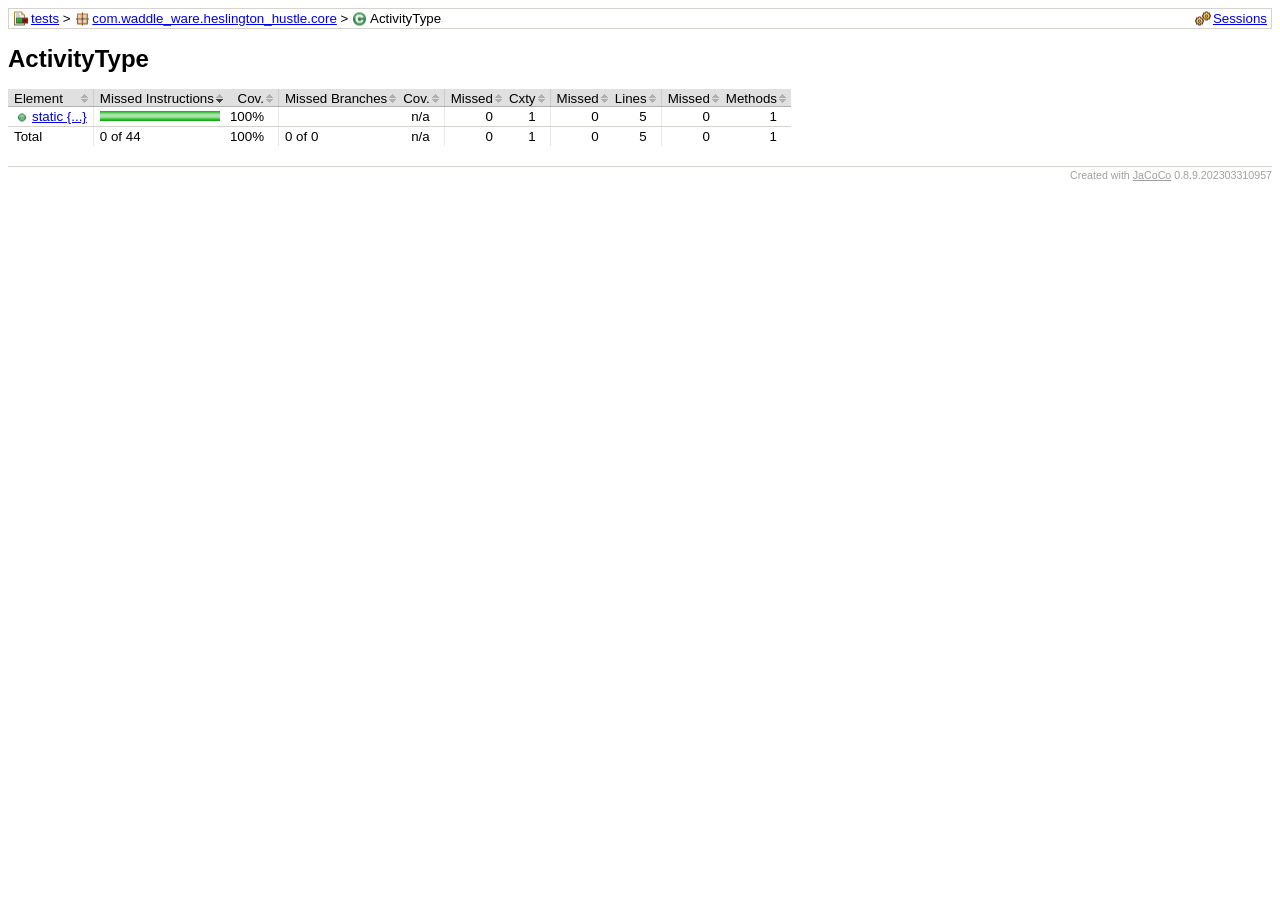
<file: A2/testing/com.waddle_ware.heslington_hustle.core/ActivityType.html>
<?xml version="1.0" encoding="UTF-8"?><!DOCTYPE html PUBLIC "-//W3C//DTD XHTML 1.0 Strict//EN" "http://www.w3.org/TR/xhtml1/DTD/xhtml1-strict.dtd"><html xmlns="http://www.w3.org/1999/xhtml" lang="en"><head><meta http-equiv="Content-Type" content="text/html;charset=UTF-8"/><link rel="stylesheet" href="../jacoco-resources/report.css" type="text/css"/><link rel="shortcut icon" href="../jacoco-resources/report.gif" type="image/gif"/><title>ActivityType</title><script type="text/javascript" src="../jacoco-resources/sort.js"></script></head><body onload="initialSort(['breadcrumb'])"><div class="breadcrumb" id="breadcrumb"><span class="info"><a href="../jacoco-sessions.html" class="el_session">Sessions</a></span><a href="../index.html" class="el_report">tests</a> &gt; <a href="index.html" class="el_package">com.waddle_ware.heslington_hustle.core</a> &gt; <span class="el_class">ActivityType</span></div><h1>ActivityType</h1><table class="coverage" cellspacing="0" id="coveragetable"><thead><tr><td class="sortable" id="a" onclick="toggleSort(this)">Element</td><td class="down sortable bar" id="b" onclick="toggleSort(this)">Missed Instructions</td><td class="sortable ctr2" id="c" onclick="toggleSort(this)">Cov.</td><td class="sortable bar" id="d" onclick="toggleSort(this)">Missed Branches</td><td class="sortable ctr2" id="e" onclick="toggleSort(this)">Cov.</td><td class="sortable ctr1" id="f" onclick="toggleSort(this)">Missed</td><td class="sortable ctr2" id="g" onclick="toggleSort(this)">Cxty</td><td class="sortable ctr1" id="h" onclick="toggleSort(this)">Missed</td><td class="sortable ctr2" id="i" onclick="toggleSort(this)">Lines</td><td class="sortable ctr1" id="j" onclick="toggleSort(this)">Missed</td><td class="sortable ctr2" id="k" onclick="toggleSort(this)">Methods</td></tr></thead><tfoot><tr><td>Total</td><td class="bar">0 of 44</td><td class="ctr2">100%</td><td class="bar">0 of 0</td><td class="ctr2">n/a</td><td class="ctr1">0</td><td class="ctr2">1</td><td class="ctr1">0</td><td class="ctr2">5</td><td class="ctr1">0</td><td class="ctr2">1</td></tr></tfoot><tbody><tr><td id="a0"><a href="ActivityType.java.html#L12" class="el_method">static {...}</a></td><td class="bar" id="b0"><img src="../jacoco-resources/greenbar.gif" width="120" height="10" title="44" alt="44"/></td><td class="ctr2" id="c0">100%</td><td class="bar" id="d0"/><td class="ctr2" id="e0">n/a</td><td class="ctr1" id="f0">0</td><td class="ctr2" id="g0">1</td><td class="ctr1" id="h0">0</td><td class="ctr2" id="i0">5</td><td class="ctr1" id="j0">0</td><td class="ctr2" id="k0">1</td></tr></tbody></table><div class="footer"><span class="right">Created with <a href="http://www.jacoco.org/jacoco">JaCoCo</a> 0.8.9.202303310957</span></div></body></html>
</file>
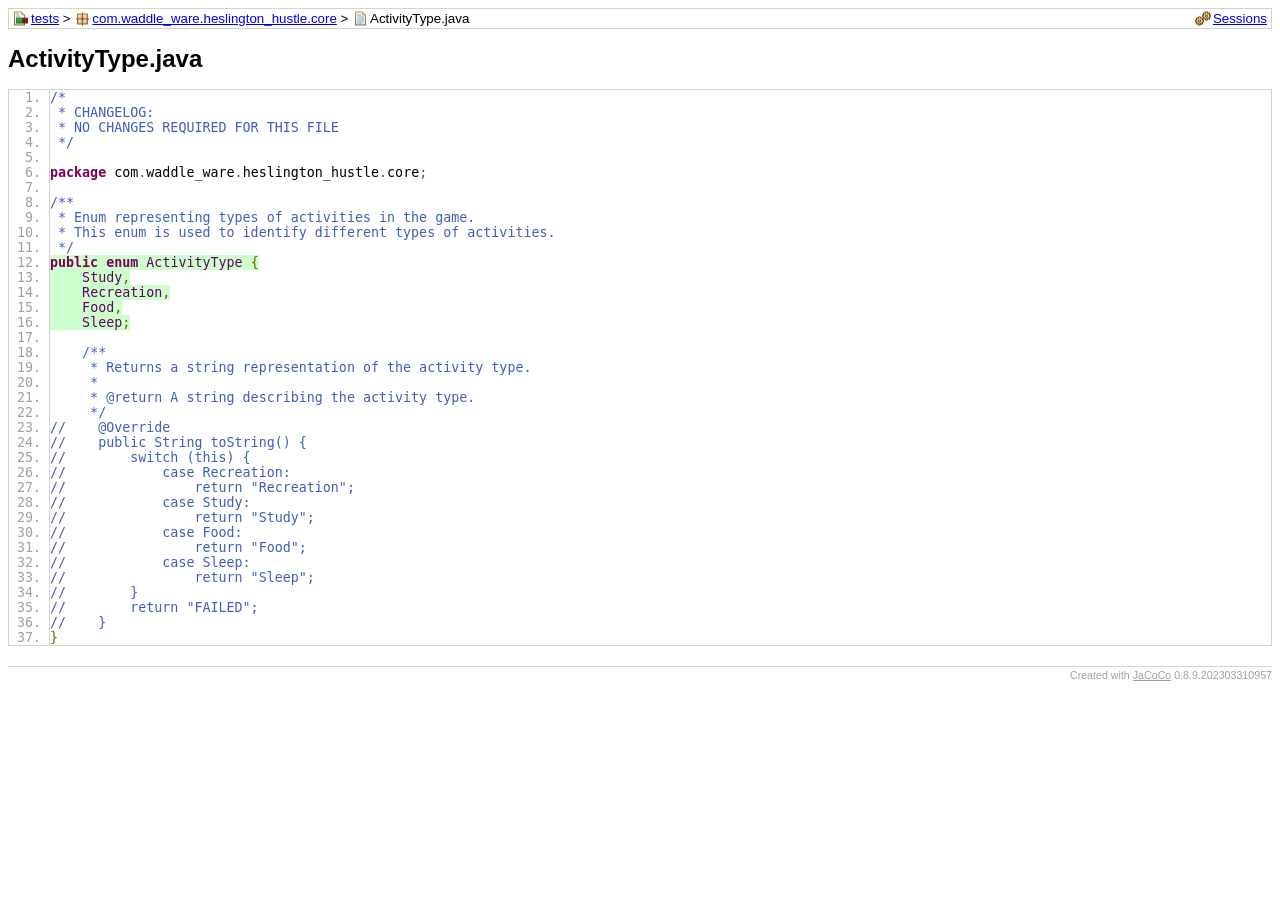
<file: A2/testing/com.waddle_ware.heslington_hustle.core/ActivityType.java.html>
<?xml version="1.0" encoding="UTF-8"?><!DOCTYPE html PUBLIC "-//W3C//DTD XHTML 1.0 Strict//EN" "http://www.w3.org/TR/xhtml1/DTD/xhtml1-strict.dtd"><html xmlns="http://www.w3.org/1999/xhtml" lang="en"><head><meta http-equiv="Content-Type" content="text/html;charset=UTF-8"/><link rel="stylesheet" href="../jacoco-resources/report.css" type="text/css"/><link rel="shortcut icon" href="../jacoco-resources/report.gif" type="image/gif"/><title>ActivityType.java</title><link rel="stylesheet" href="../jacoco-resources/prettify.css" type="text/css"/><script type="text/javascript" src="../jacoco-resources/prettify.js"></script></head><body onload="window['PR_TAB_WIDTH']=4;prettyPrint()"><div class="breadcrumb" id="breadcrumb"><span class="info"><a href="../jacoco-sessions.html" class="el_session">Sessions</a></span><a href="../index.html" class="el_report">tests</a> &gt; <a href="index.source.html" class="el_package">com.waddle_ware.heslington_hustle.core</a> &gt; <span class="el_source">ActivityType.java</span></div><h1>ActivityType.java</h1><pre class="source lang-java linenums">/*
 * CHANGELOG:
 * NO CHANGES REQUIRED FOR THIS FILE
 */

package com.waddle_ware.heslington_hustle.core;

/**
 * Enum representing types of activities in the game.
 * This enum is used to identify different types of activities.
 */
<span class="fc" id="L12">public enum ActivityType {</span>
<span class="fc" id="L13">    Study,</span>
<span class="fc" id="L14">    Recreation,</span>
<span class="fc" id="L15">    Food,</span>
<span class="fc" id="L16">    Sleep;</span>

    /**
     * Returns a string representation of the activity type.
     *
     * @return A string describing the activity type.
     */
//    @Override
//    public String toString() {
//        switch (this) {
//            case Recreation:
//                return &quot;Recreation&quot;;
//            case Study:
//                return &quot;Study&quot;;
//            case Food:
//                return &quot;Food&quot;;
//            case Sleep:
//                return &quot;Sleep&quot;;
//        }
//        return &quot;FAILED&quot;;
//    }
}
</pre><div class="footer"><span class="right">Created with <a href="http://www.jacoco.org/jacoco">JaCoCo</a> 0.8.9.202303310957</span></div></body></html>
</file>
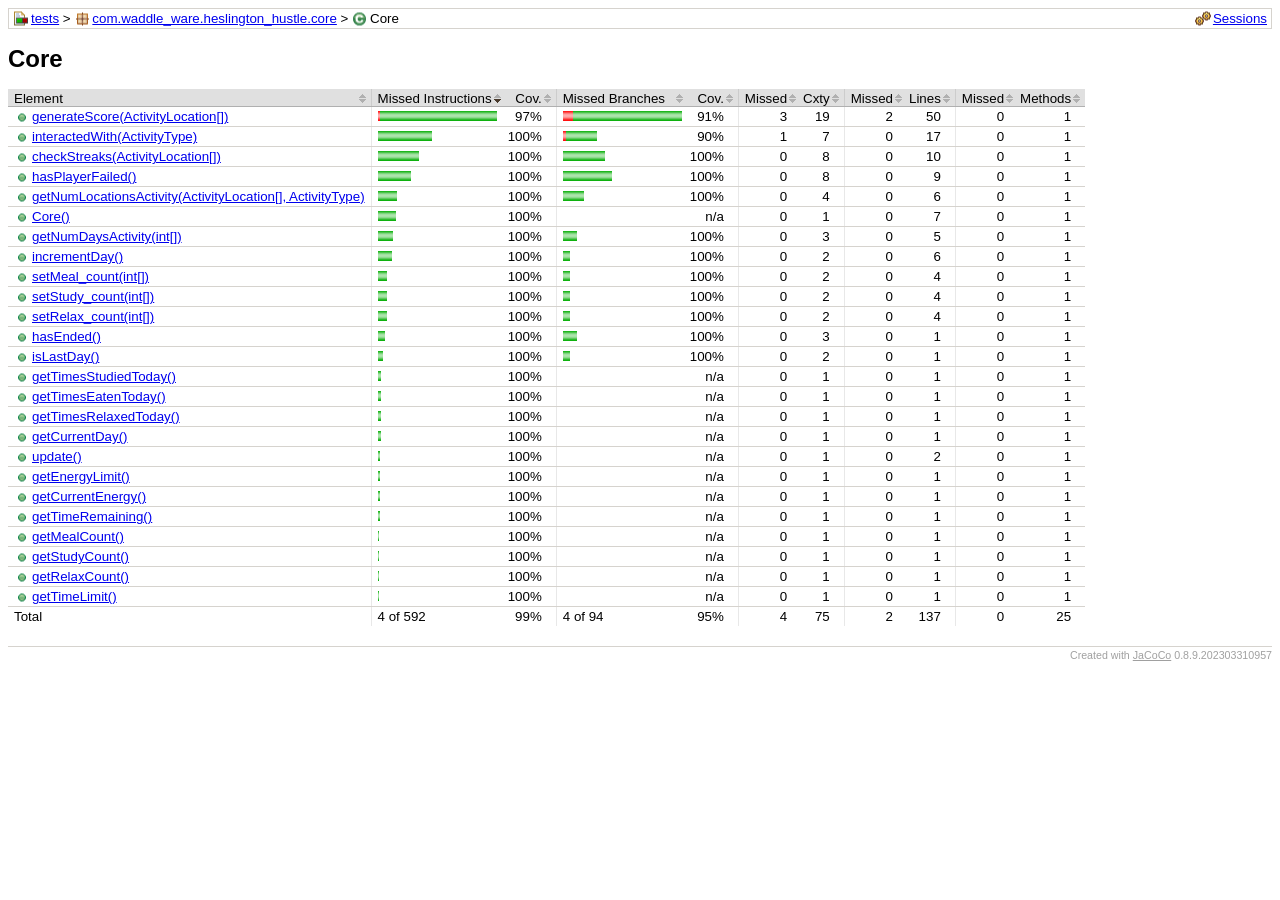
<file: A2/testing/com.waddle_ware.heslington_hustle.core/Core.html>
<?xml version="1.0" encoding="UTF-8"?><!DOCTYPE html PUBLIC "-//W3C//DTD XHTML 1.0 Strict//EN" "http://www.w3.org/TR/xhtml1/DTD/xhtml1-strict.dtd"><html xmlns="http://www.w3.org/1999/xhtml" lang="en"><head><meta http-equiv="Content-Type" content="text/html;charset=UTF-8"/><link rel="stylesheet" href="../jacoco-resources/report.css" type="text/css"/><link rel="shortcut icon" href="../jacoco-resources/report.gif" type="image/gif"/><title>Core</title><script type="text/javascript" src="../jacoco-resources/sort.js"></script></head><body onload="initialSort(['breadcrumb'])"><div class="breadcrumb" id="breadcrumb"><span class="info"><a href="../jacoco-sessions.html" class="el_session">Sessions</a></span><a href="../index.html" class="el_report">tests</a> &gt; <a href="index.html" class="el_package">com.waddle_ware.heslington_hustle.core</a> &gt; <span class="el_class">Core</span></div><h1>Core</h1><table class="coverage" cellspacing="0" id="coveragetable"><thead><tr><td class="sortable" id="a" onclick="toggleSort(this)">Element</td><td class="down sortable bar" id="b" onclick="toggleSort(this)">Missed Instructions</td><td class="sortable ctr2" id="c" onclick="toggleSort(this)">Cov.</td><td class="sortable bar" id="d" onclick="toggleSort(this)">Missed Branches</td><td class="sortable ctr2" id="e" onclick="toggleSort(this)">Cov.</td><td class="sortable ctr1" id="f" onclick="toggleSort(this)">Missed</td><td class="sortable ctr2" id="g" onclick="toggleSort(this)">Cxty</td><td class="sortable ctr1" id="h" onclick="toggleSort(this)">Missed</td><td class="sortable ctr2" id="i" onclick="toggleSort(this)">Lines</td><td class="sortable ctr1" id="j" onclick="toggleSort(this)">Missed</td><td class="sortable ctr2" id="k" onclick="toggleSort(this)">Methods</td></tr></thead><tfoot><tr><td>Total</td><td class="bar">4 of 592</td><td class="ctr2">99%</td><td class="bar">4 of 94</td><td class="ctr2">95%</td><td class="ctr1">4</td><td class="ctr2">75</td><td class="ctr1">2</td><td class="ctr2">137</td><td class="ctr1">0</td><td class="ctr2">25</td></tr></tfoot><tbody><tr><td id="a2"><a href="Core.java.html#L179" class="el_method">generateScore(ActivityLocation[])</a></td><td class="bar" id="b0"><img src="../jacoco-resources/redbar.gif" width="2" height="10" title="4" alt="4"/><img src="../jacoco-resources/greenbar.gif" width="117" height="10" title="178" alt="178"/></td><td class="ctr2" id="c24">97%</td><td class="bar" id="d0"><img src="../jacoco-resources/redbar.gif" width="10" height="10" title="3" alt="3"/><img src="../jacoco-resources/greenbar.gif" width="109" height="10" title="31" alt="31"/></td><td class="ctr2" id="e10">91%</td><td class="ctr1" id="f0">3</td><td class="ctr2" id="g0">19</td><td class="ctr1" id="h0">2</td><td class="ctr2" id="i0">50</td><td class="ctr1" id="j0">0</td><td class="ctr2" id="k0">1</td></tr><tr><td id="a19"><a href="Core.java.html#L78" class="el_method">interactedWith(ActivityType)</a></td><td class="bar" id="b1"><img src="../jacoco-resources/greenbar.gif" width="54" height="10" title="82" alt="82"/></td><td class="ctr2" id="c0">100%</td><td class="bar" id="d1"><img src="../jacoco-resources/redbar.gif" width="3" height="10" title="1" alt="1"/><img src="../jacoco-resources/greenbar.gif" width="31" height="10" title="9" alt="9"/></td><td class="ctr2" id="e11">90%</td><td class="ctr1" id="f1">1</td><td class="ctr2" id="g3">7</td><td class="ctr1" id="h1">0</td><td class="ctr2" id="i1">17</td><td class="ctr1" id="j1">0</td><td class="ctr2" id="k1">1</td></tr><tr><td id="a0"><a href="Core.java.html#L404" class="el_method">checkStreaks(ActivityLocation[])</a></td><td class="bar" id="b2"><img src="../jacoco-resources/greenbar.gif" width="41" height="10" title="63" alt="63"/></td><td class="ctr2" id="c1">100%</td><td class="bar" id="d3"><img src="../jacoco-resources/greenbar.gif" width="42" height="10" title="12" alt="12"/></td><td class="ctr2" id="e0">100%</td><td class="ctr1" id="f2">0</td><td class="ctr2" id="g1">8</td><td class="ctr1" id="h2">0</td><td class="ctr2" id="i2">10</td><td class="ctr1" id="j2">0</td><td class="ctr2" id="k2">1</td></tr><tr><td id="a17"><a href="Core.java.html#L151" class="el_method">hasPlayerFailed()</a></td><td class="bar" id="b3"><img src="../jacoco-resources/greenbar.gif" width="33" height="10" title="51" alt="51"/></td><td class="ctr2" id="c2">100%</td><td class="bar" id="d2"><img src="../jacoco-resources/greenbar.gif" width="49" height="10" title="14" alt="14"/></td><td class="ctr2" id="e1">100%</td><td class="ctr1" id="f3">0</td><td class="ctr2" id="g2">8</td><td class="ctr1" id="h3">0</td><td class="ctr2" id="i3">9</td><td class="ctr1" id="j3">0</td><td class="ctr2" id="k3">1</td></tr><tr><td id="a8"><a href="Core.java.html#L359" class="el_method">getNumLocationsActivity(ActivityLocation[], ActivityType)</a></td><td class="bar" id="b4"><img src="../jacoco-resources/greenbar.gif" width="19" height="10" title="30" alt="30"/></td><td class="ctr2" id="c3">100%</td><td class="bar" id="d4"><img src="../jacoco-resources/greenbar.gif" width="21" height="10" title="6" alt="6"/></td><td class="ctr2" id="e2">100%</td><td class="ctr1" id="f4">0</td><td class="ctr2" id="g4">4</td><td class="ctr1" id="h4">0</td><td class="ctr2" id="i5">6</td><td class="ctr1" id="j4">0</td><td class="ctr2" id="k4">1</td></tr><tr><td id="a1"><a href="Core.java.html#L49" class="el_method">Core()</a></td><td class="bar" id="b5"><img src="../jacoco-resources/greenbar.gif" width="18" height="10" title="28" alt="28"/></td><td class="ctr2" id="c4">100%</td><td class="bar" id="d12"/><td class="ctr2" id="e12">n/a</td><td class="ctr1" id="f5">0</td><td class="ctr2" id="g12">1</td><td class="ctr1" id="h5">0</td><td class="ctr2" id="i4">7</td><td class="ctr1" id="j5">0</td><td class="ctr2" id="k5">1</td></tr><tr><td id="a7"><a href="Core.java.html#L383" class="el_method">getNumDaysActivity(int[])</a></td><td class="bar" id="b6"><img src="../jacoco-resources/greenbar.gif" width="15" height="10" title="23" alt="23"/></td><td class="ctr2" id="c5">100%</td><td class="bar" id="d5"><img src="../jacoco-resources/greenbar.gif" width="14" height="10" title="4" alt="4"/></td><td class="ctr2" id="e3">100%</td><td class="ctr1" id="f6">0</td><td class="ctr2" id="g5">3</td><td class="ctr1" id="h6">0</td><td class="ctr2" id="i7">5</td><td class="ctr1" id="j6">0</td><td class="ctr2" id="k6">1</td></tr><tr><td id="a18"><a href="Core.java.html#L134" class="el_method">incrementDay()</a></td><td class="bar" id="b7"><img src="../jacoco-resources/greenbar.gif" width="14" height="10" title="22" alt="22"/></td><td class="ctr2" id="c6">100%</td><td class="bar" id="d7"><img src="../jacoco-resources/greenbar.gif" width="7" height="10" title="2" alt="2"/></td><td class="ctr2" id="e4">100%</td><td class="ctr1" id="f7">0</td><td class="ctr2" id="g7">2</td><td class="ctr1" id="h7">0</td><td class="ctr2" id="i6">6</td><td class="ctr1" id="j7">0</td><td class="ctr2" id="k7">1</td></tr><tr><td id="a21"><a href="Core.java.html#L522" class="el_method">setMeal_count(int[])</a></td><td class="bar" id="b8"><img src="../jacoco-resources/greenbar.gif" width="9" height="10" title="14" alt="14"/></td><td class="ctr2" id="c7">100%</td><td class="bar" id="d8"><img src="../jacoco-resources/greenbar.gif" width="7" height="10" title="2" alt="2"/></td><td class="ctr2" id="e5">100%</td><td class="ctr1" id="f8">0</td><td class="ctr2" id="g8">2</td><td class="ctr1" id="h8">0</td><td class="ctr2" id="i8">4</td><td class="ctr1" id="j8">0</td><td class="ctr2" id="k8">1</td></tr><tr><td id="a23"><a href="Core.java.html#L546" class="el_method">setStudy_count(int[])</a></td><td class="bar" id="b9"><img src="../jacoco-resources/greenbar.gif" width="9" height="10" title="14" alt="14"/></td><td class="ctr2" id="c8">100%</td><td class="bar" id="d9"><img src="../jacoco-resources/greenbar.gif" width="7" height="10" title="2" alt="2"/></td><td class="ctr2" id="e6">100%</td><td class="ctr1" id="f9">0</td><td class="ctr2" id="g9">2</td><td class="ctr1" id="h9">0</td><td class="ctr2" id="i9">4</td><td class="ctr1" id="j9">0</td><td class="ctr2" id="k9">1</td></tr><tr><td id="a22"><a href="Core.java.html#L564" class="el_method">setRelax_count(int[])</a></td><td class="bar" id="b10"><img src="../jacoco-resources/greenbar.gif" width="9" height="10" title="14" alt="14"/></td><td class="ctr2" id="c9">100%</td><td class="bar" id="d10"><img src="../jacoco-resources/greenbar.gif" width="7" height="10" title="2" alt="2"/></td><td class="ctr2" id="e7">100%</td><td class="ctr1" id="f10">0</td><td class="ctr2" id="g10">2</td><td class="ctr1" id="h10">0</td><td class="ctr2" id="i10">4</td><td class="ctr1" id="j10">0</td><td class="ctr2" id="k10">1</td></tr><tr><td id="a16"><a href="Core.java.html#L124" class="el_method">hasEnded()</a></td><td class="bar" id="b11"><img src="../jacoco-resources/greenbar.gif" width="7" height="10" title="11" alt="11"/></td><td class="ctr2" id="c10">100%</td><td class="bar" id="d6"><img src="../jacoco-resources/greenbar.gif" width="14" height="10" title="4" alt="4"/></td><td class="ctr2" id="e8">100%</td><td class="ctr1" id="f11">0</td><td class="ctr2" id="g6">3</td><td class="ctr1" id="h11">0</td><td class="ctr2" id="i12">1</td><td class="ctr1" id="j11">0</td><td class="ctr2" id="k11">1</td></tr><tr><td id="a20"><a href="Core.java.html#L115" class="el_method">isLastDay()</a></td><td class="bar" id="b12"><img src="../jacoco-resources/greenbar.gif" width="5" height="10" title="8" alt="8"/></td><td class="ctr2" id="c11">100%</td><td class="bar" id="d11"><img src="../jacoco-resources/greenbar.gif" width="7" height="10" title="2" alt="2"/></td><td class="ctr2" id="e9">100%</td><td class="ctr1" id="f12">0</td><td class="ctr2" id="g11">2</td><td class="ctr1" id="h12">0</td><td class="ctr2" id="i13">1</td><td class="ctr1" id="j12">0</td><td class="ctr2" id="k12">1</td></tr><tr><td id="a15"><a href="Core.java.html#L487" class="el_method">getTimesStudiedToday()</a></td><td class="bar" id="b13"><img src="../jacoco-resources/greenbar.gif" width="3" height="10" title="6" alt="6"/></td><td class="ctr2" id="c12">100%</td><td class="bar" id="d13"/><td class="ctr2" id="e13">n/a</td><td class="ctr1" id="f13">0</td><td class="ctr2" id="g13">1</td><td class="ctr1" id="h13">0</td><td class="ctr2" id="i14">1</td><td class="ctr1" id="j13">0</td><td class="ctr2" id="k13">1</td></tr><tr><td id="a13"><a href="Core.java.html#L496" class="el_method">getTimesEatenToday()</a></td><td class="bar" id="b14"><img src="../jacoco-resources/greenbar.gif" width="3" height="10" title="6" alt="6"/></td><td class="ctr2" id="c13">100%</td><td class="bar" id="d14"/><td class="ctr2" id="e14">n/a</td><td class="ctr1" id="f14">0</td><td class="ctr2" id="g14">1</td><td class="ctr1" id="h14">0</td><td class="ctr2" id="i15">1</td><td class="ctr1" id="j14">0</td><td class="ctr2" id="k14">1</td></tr><tr><td id="a14"><a href="Core.java.html#L507" class="el_method">getTimesRelaxedToday()</a></td><td class="bar" id="b15"><img src="../jacoco-resources/greenbar.gif" width="3" height="10" title="6" alt="6"/></td><td class="ctr2" id="c14">100%</td><td class="bar" id="d15"/><td class="ctr2" id="e15">n/a</td><td class="ctr1" id="f15">0</td><td class="ctr2" id="g15">1</td><td class="ctr1" id="h15">0</td><td class="ctr2" id="i16">1</td><td class="ctr1" id="j15">0</td><td class="ctr2" id="k15">1</td></tr><tr><td id="a3"><a href="Core.java.html#L442" class="el_method">getCurrentDay()</a></td><td class="bar" id="b16"><img src="../jacoco-resources/greenbar.gif" width="3" height="10" title="5" alt="5"/></td><td class="ctr2" id="c15">100%</td><td class="bar" id="d16"/><td class="ctr2" id="e16">n/a</td><td class="ctr1" id="f16">0</td><td class="ctr2" id="g16">1</td><td class="ctr1" id="h16">0</td><td class="ctr2" id="i17">1</td><td class="ctr1" id="j16">0</td><td class="ctr2" id="k16">1</td></tr><tr><td id="a24"><a href="Core.java.html#L64" class="el_method">update()</a></td><td class="bar" id="b17"><img src="../jacoco-resources/greenbar.gif" width="2" height="10" title="4" alt="4"/></td><td class="ctr2" id="c16">100%</td><td class="bar" id="d17"/><td class="ctr2" id="e17">n/a</td><td class="ctr1" id="f17">0</td><td class="ctr2" id="g17">1</td><td class="ctr1" id="h17">0</td><td class="ctr2" id="i11">2</td><td class="ctr1" id="j17">0</td><td class="ctr2" id="k17">1</td></tr><tr><td id="a5"><a href="Core.java.html#L451" class="el_method">getEnergyLimit()</a></td><td class="bar" id="b18"><img src="../jacoco-resources/greenbar.gif" width="2" height="10" title="4" alt="4"/></td><td class="ctr2" id="c17">100%</td><td class="bar" id="d18"/><td class="ctr2" id="e18">n/a</td><td class="ctr1" id="f18">0</td><td class="ctr2" id="g18">1</td><td class="ctr1" id="h18">0</td><td class="ctr2" id="i18">1</td><td class="ctr1" id="j18">0</td><td class="ctr2" id="k18">1</td></tr><tr><td id="a4"><a href="Core.java.html#L460" class="el_method">getCurrentEnergy()</a></td><td class="bar" id="b19"><img src="../jacoco-resources/greenbar.gif" width="2" height="10" title="4" alt="4"/></td><td class="ctr2" id="c18">100%</td><td class="bar" id="d19"/><td class="ctr2" id="e19">n/a</td><td class="ctr1" id="f19">0</td><td class="ctr2" id="g19">1</td><td class="ctr1" id="h19">0</td><td class="ctr2" id="i19">1</td><td class="ctr1" id="j19">0</td><td class="ctr2" id="k19">1</td></tr><tr><td id="a12"><a href="Core.java.html#L478" class="el_method">getTimeRemaining()</a></td><td class="bar" id="b20"><img src="../jacoco-resources/greenbar.gif" width="2" height="10" title="4" alt="4"/></td><td class="ctr2" id="c19">100%</td><td class="bar" id="d20"/><td class="ctr2" id="e20">n/a</td><td class="ctr1" id="f20">0</td><td class="ctr2" id="g20">1</td><td class="ctr1" id="h20">0</td><td class="ctr2" id="i20">1</td><td class="ctr1" id="j20">0</td><td class="ctr2" id="k20">1</td></tr><tr><td id="a6"><a href="Core.java.html#L538" class="el_method">getMealCount()</a></td><td class="bar" id="b21"><img src="../jacoco-resources/greenbar.gif" width="1" height="10" title="3" alt="3"/></td><td class="ctr2" id="c20">100%</td><td class="bar" id="d21"/><td class="ctr2" id="e21">n/a</td><td class="ctr1" id="f21">0</td><td class="ctr2" id="g21">1</td><td class="ctr1" id="h21">0</td><td class="ctr2" id="i21">1</td><td class="ctr1" id="j21">0</td><td class="ctr2" id="k21">1</td></tr><tr><td id="a10"><a href="Core.java.html#L556" class="el_method">getStudyCount()</a></td><td class="bar" id="b22"><img src="../jacoco-resources/greenbar.gif" width="1" height="10" title="3" alt="3"/></td><td class="ctr2" id="c21">100%</td><td class="bar" id="d22"/><td class="ctr2" id="e22">n/a</td><td class="ctr1" id="f22">0</td><td class="ctr2" id="g22">1</td><td class="ctr1" id="h22">0</td><td class="ctr2" id="i22">1</td><td class="ctr1" id="j22">0</td><td class="ctr2" id="k22">1</td></tr><tr><td id="a9"><a href="Core.java.html#L573" class="el_method">getRelaxCount()</a></td><td class="bar" id="b23"><img src="../jacoco-resources/greenbar.gif" width="1" height="10" title="3" alt="3"/></td><td class="ctr2" id="c22">100%</td><td class="bar" id="d23"/><td class="ctr2" id="e23">n/a</td><td class="ctr1" id="f23">0</td><td class="ctr2" id="g23">1</td><td class="ctr1" id="h23">0</td><td class="ctr2" id="i23">1</td><td class="ctr1" id="j23">0</td><td class="ctr2" id="k23">1</td></tr><tr><td id="a11"><a href="Core.java.html#L469" class="el_method">getTimeLimit()</a></td><td class="bar" id="b24"><img src="../jacoco-resources/greenbar.gif" width="1" height="10" title="2" alt="2"/></td><td class="ctr2" id="c23">100%</td><td class="bar" id="d24"/><td class="ctr2" id="e24">n/a</td><td class="ctr1" id="f24">0</td><td class="ctr2" id="g24">1</td><td class="ctr1" id="h24">0</td><td class="ctr2" id="i24">1</td><td class="ctr1" id="j24">0</td><td class="ctr2" id="k24">1</td></tr></tbody></table><div class="footer"><span class="right">Created with <a href="http://www.jacoco.org/jacoco">JaCoCo</a> 0.8.9.202303310957</span></div></body></html>
</file>
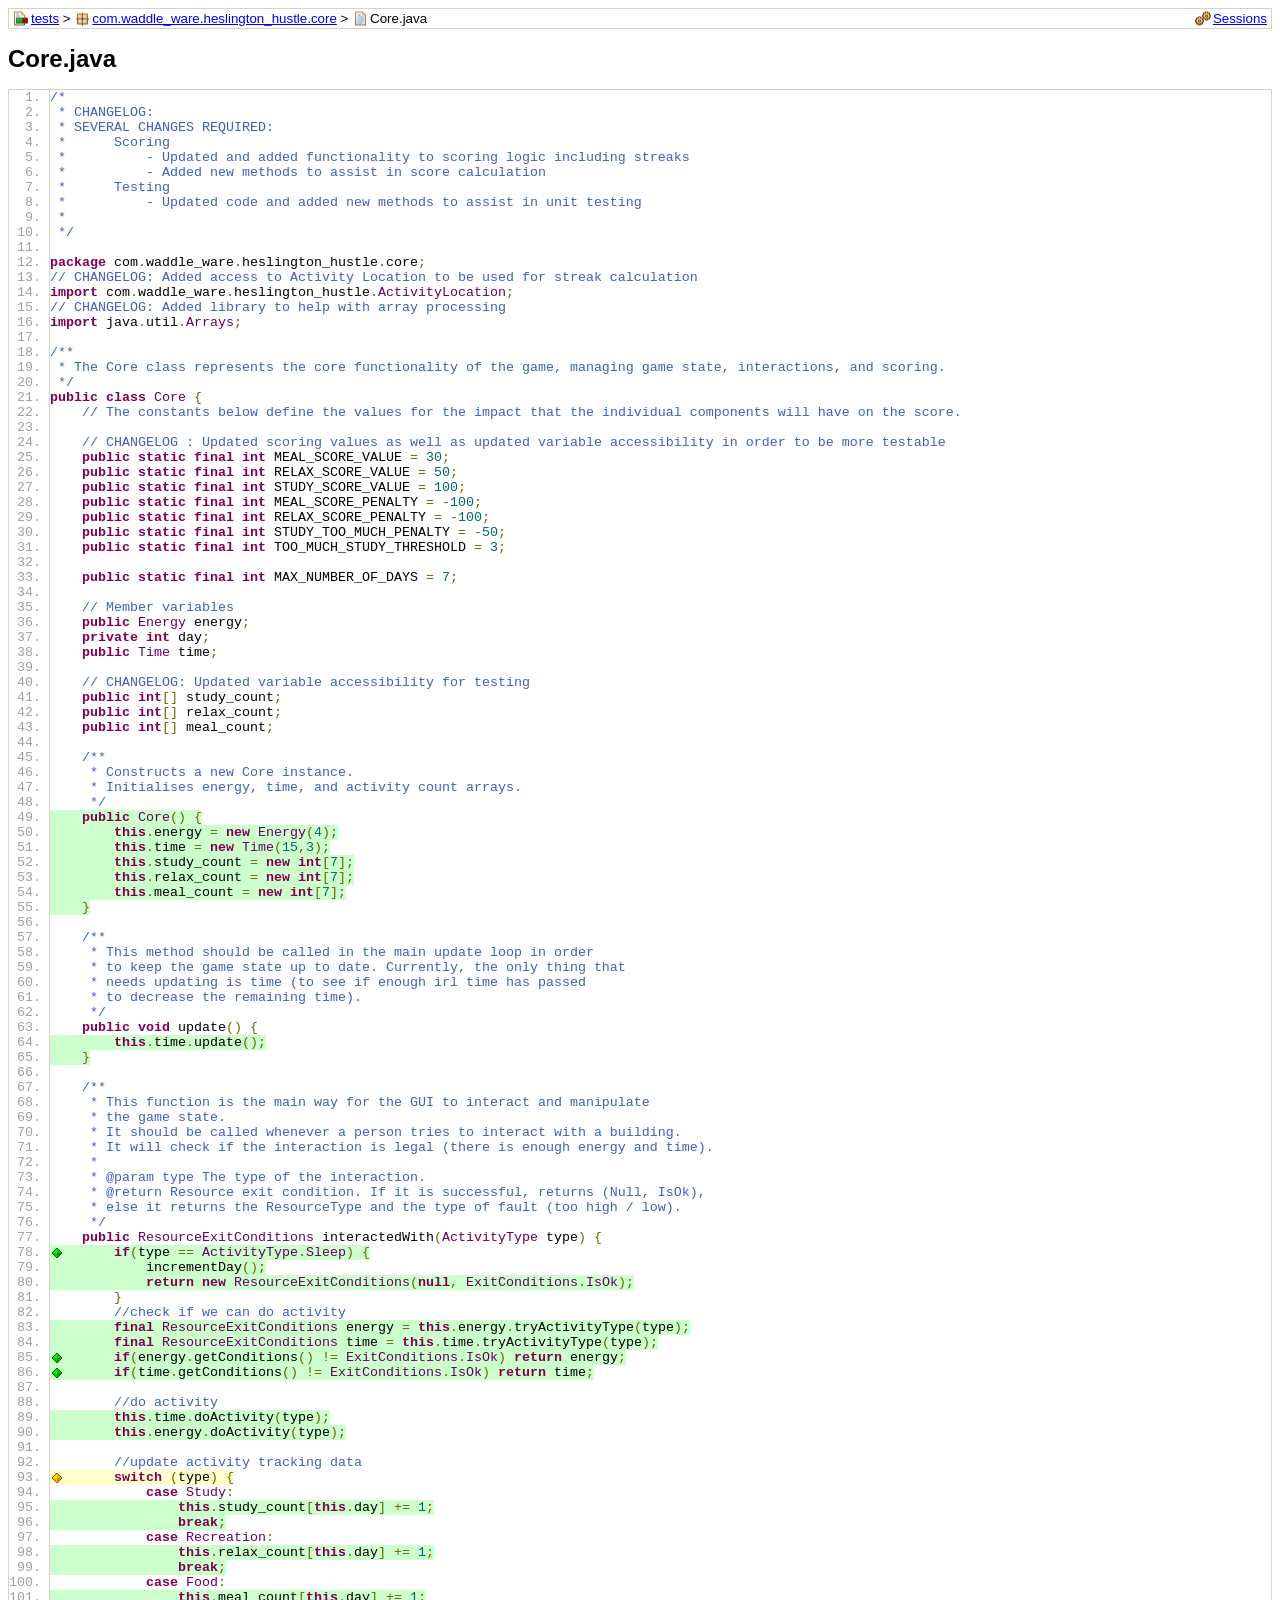
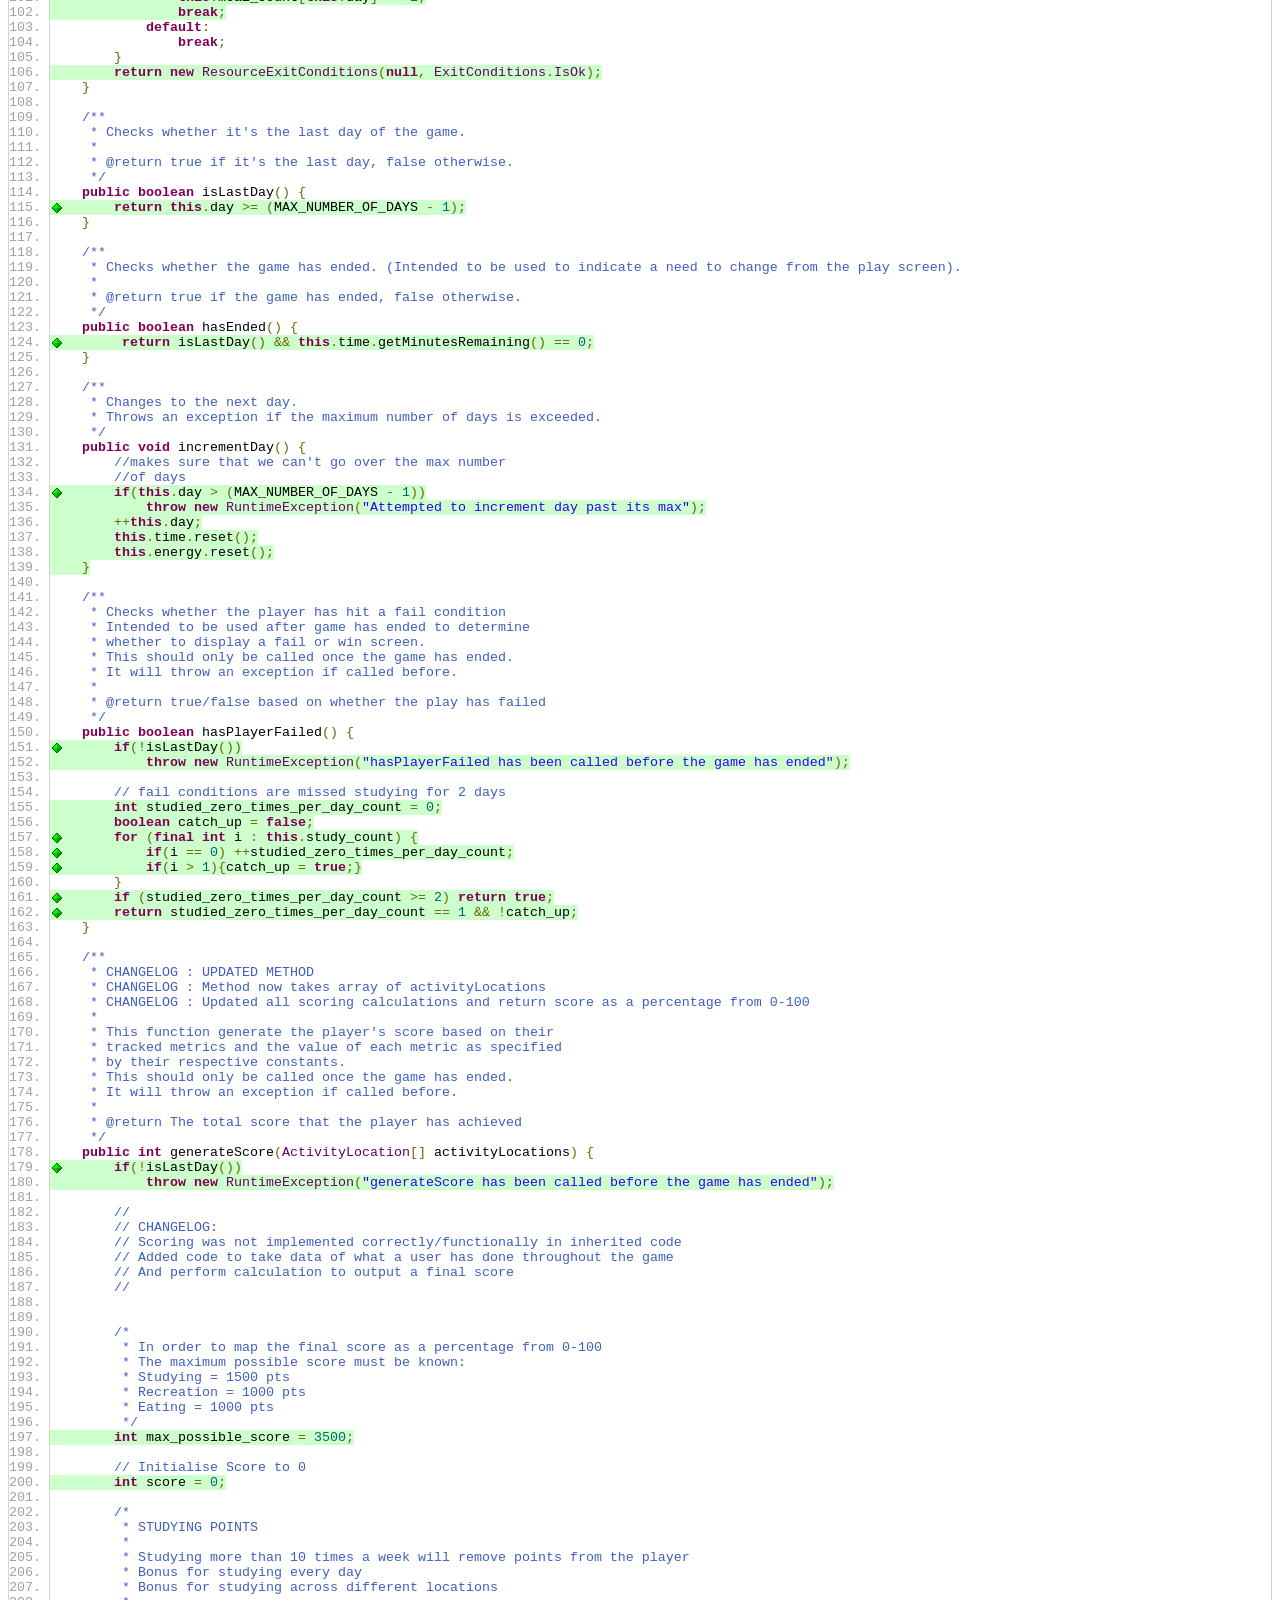
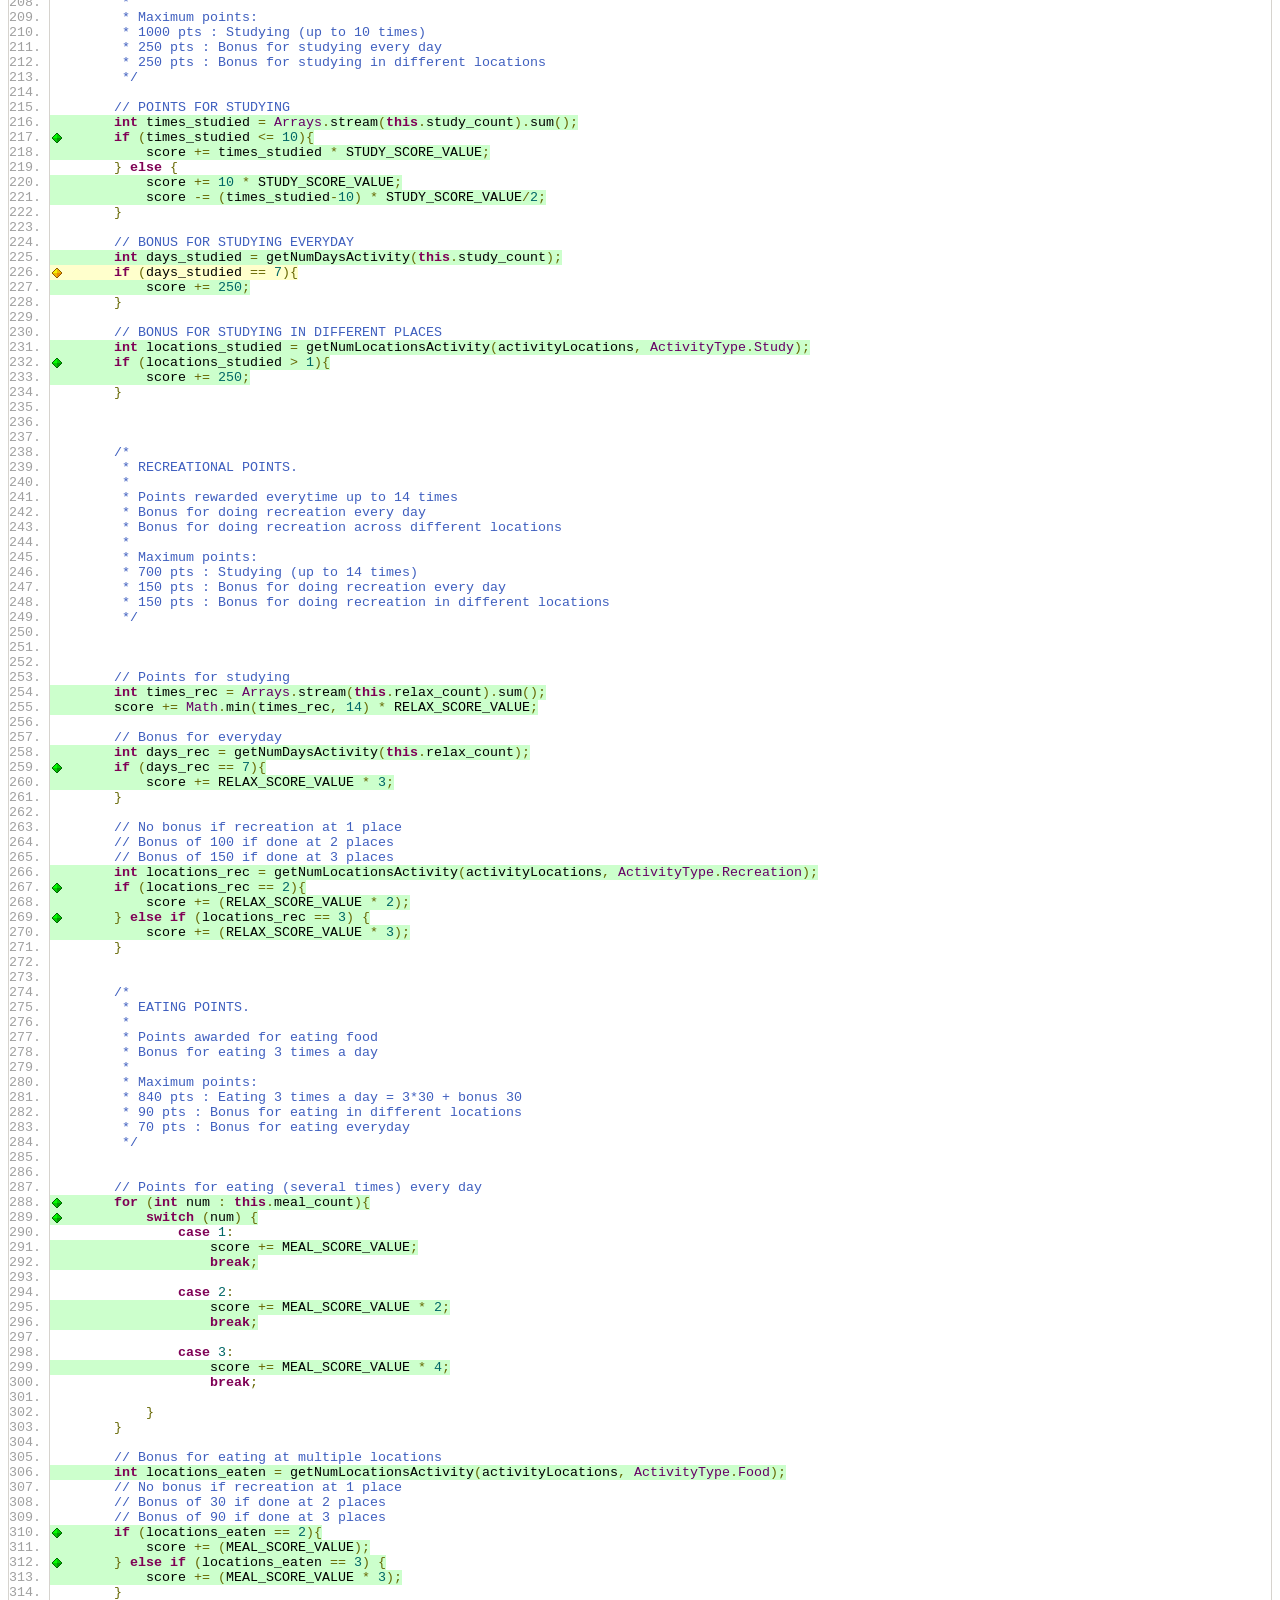
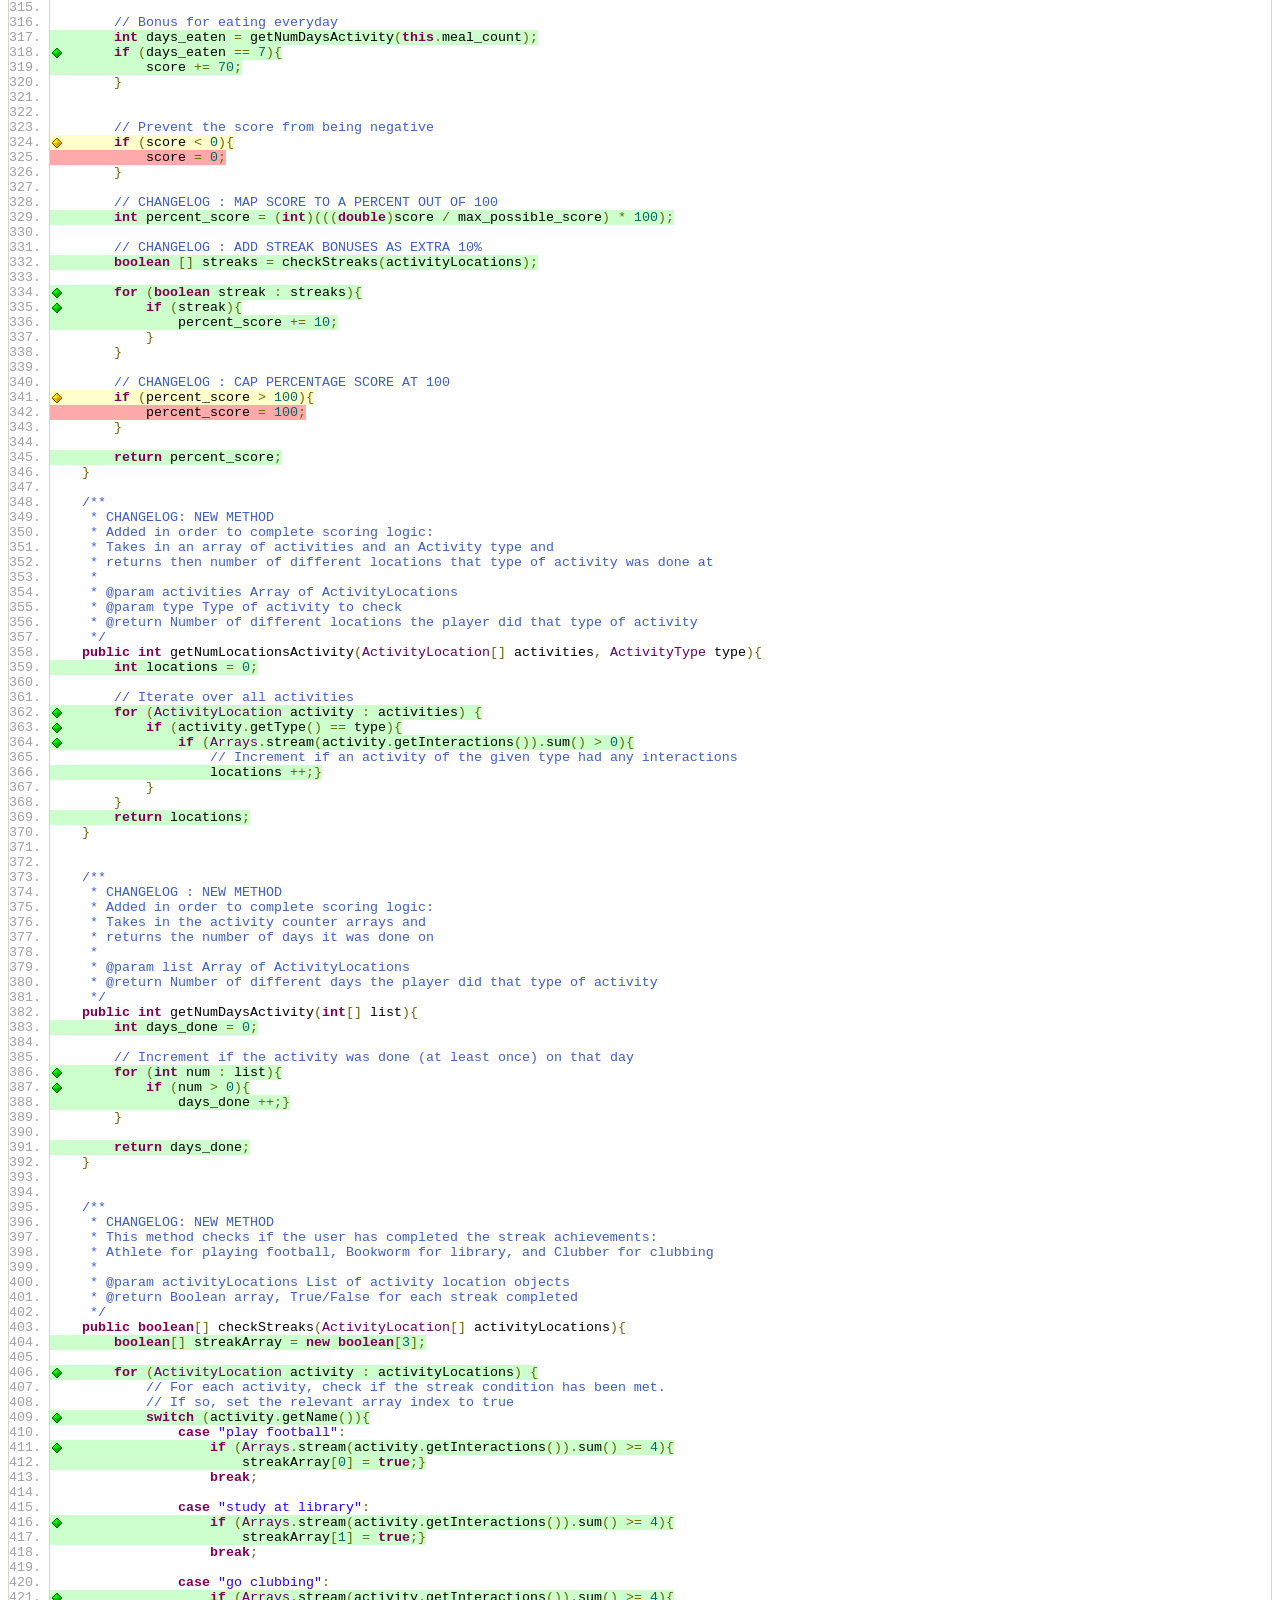
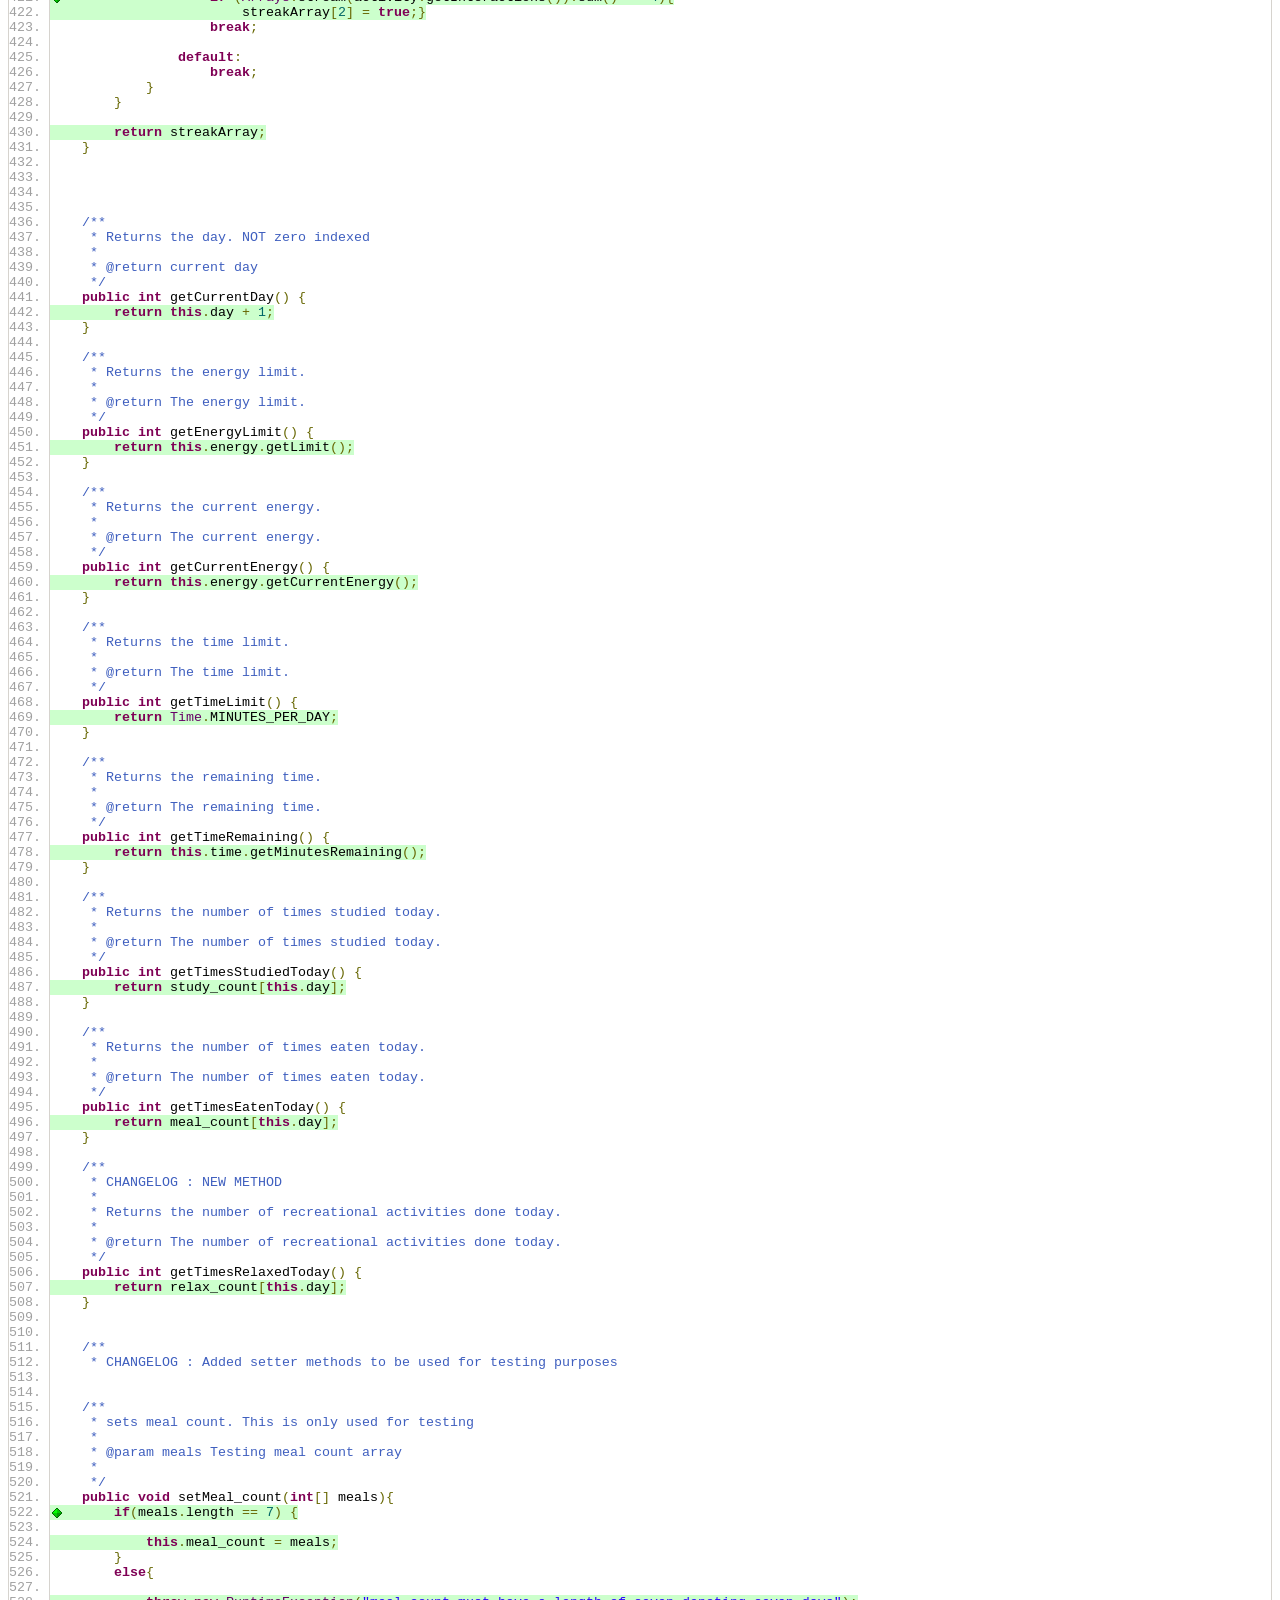
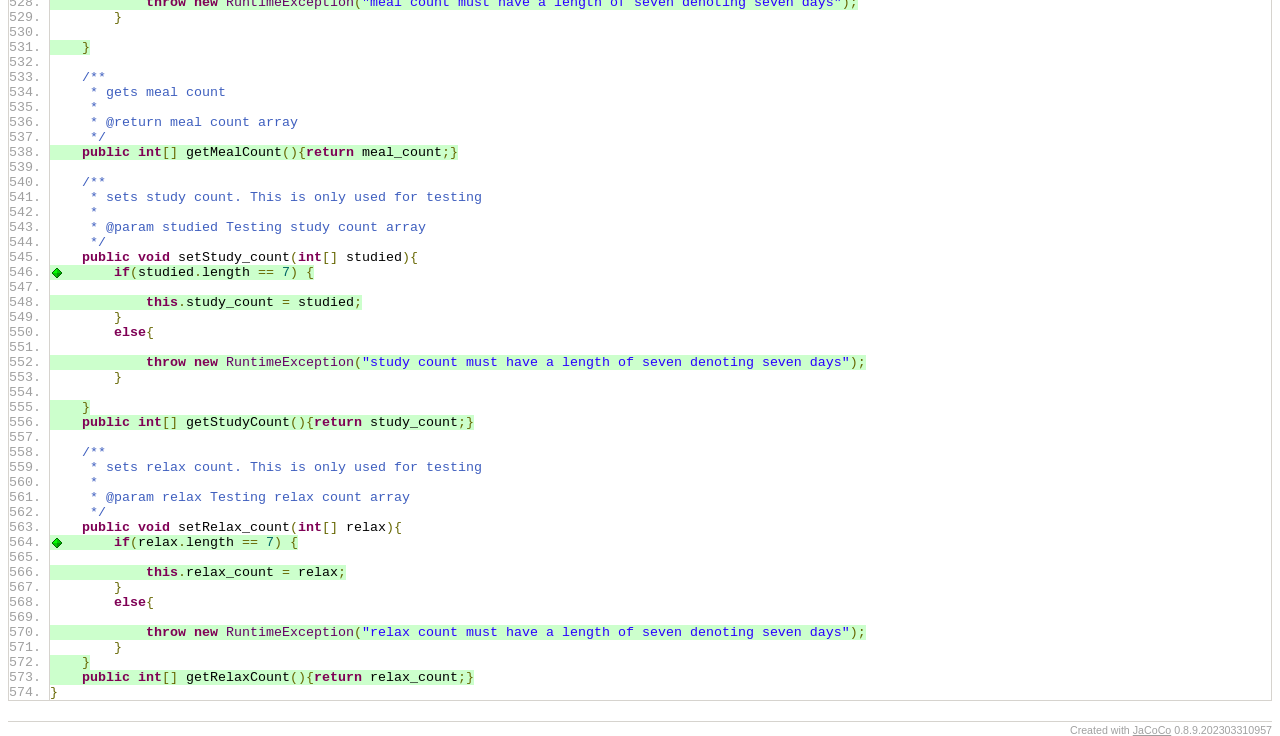
<file: A2/testing/com.waddle_ware.heslington_hustle.core/Core.java.html>
<?xml version="1.0" encoding="UTF-8"?><!DOCTYPE html PUBLIC "-//W3C//DTD XHTML 1.0 Strict//EN" "http://www.w3.org/TR/xhtml1/DTD/xhtml1-strict.dtd"><html xmlns="http://www.w3.org/1999/xhtml" lang="en"><head><meta http-equiv="Content-Type" content="text/html;charset=UTF-8"/><link rel="stylesheet" href="../jacoco-resources/report.css" type="text/css"/><link rel="shortcut icon" href="../jacoco-resources/report.gif" type="image/gif"/><title>Core.java</title><link rel="stylesheet" href="../jacoco-resources/prettify.css" type="text/css"/><script type="text/javascript" src="../jacoco-resources/prettify.js"></script></head><body onload="window['PR_TAB_WIDTH']=4;prettyPrint()"><div class="breadcrumb" id="breadcrumb"><span class="info"><a href="../jacoco-sessions.html" class="el_session">Sessions</a></span><a href="../index.html" class="el_report">tests</a> &gt; <a href="index.source.html" class="el_package">com.waddle_ware.heslington_hustle.core</a> &gt; <span class="el_source">Core.java</span></div><h1>Core.java</h1><pre class="source lang-java linenums">/*
 * CHANGELOG:
 * SEVERAL CHANGES REQUIRED:
 *      Scoring
 *          - Updated and added functionality to scoring logic including streaks
 *          - Added new methods to assist in score calculation
 *      Testing
 *          - Updated code and added new methods to assist in unit testing
 *
 */

package com.waddle_ware.heslington_hustle.core;
// CHANGELOG: Added access to Activity Location to be used for streak calculation
import com.waddle_ware.heslington_hustle.ActivityLocation;
// CHANGELOG: Added library to help with array processing
import java.util.Arrays;

/**
 * The Core class represents the core functionality of the game, managing game state, interactions, and scoring.
 */
public class Core {
    // The constants below define the values for the impact that the individual components will have on the score.

    // CHANGELOG : Updated scoring values as well as updated variable accessibility in order to be more testable
    public static final int MEAL_SCORE_VALUE = 30;
    public static final int RELAX_SCORE_VALUE = 50;
    public static final int STUDY_SCORE_VALUE = 100;
    public static final int MEAL_SCORE_PENALTY = -100;
    public static final int RELAX_SCORE_PENALTY = -100;
    public static final int STUDY_TOO_MUCH_PENALTY = -50;
    public static final int TOO_MUCH_STUDY_THRESHOLD = 3;

    public static final int MAX_NUMBER_OF_DAYS = 7;

    // Member variables
    public Energy energy;
    private int day;
    public Time time;

    // CHANGELOG: Updated variable accessibility for testing
    public int[] study_count;
    public int[] relax_count;
    public int[] meal_count;

    /**
     * Constructs a new Core instance.
     * Initialises energy, time, and activity count arrays.
     */
<span class="fc" id="L49">    public Core() {</span>
<span class="fc" id="L50">        this.energy = new Energy(4);</span>
<span class="fc" id="L51">        this.time = new Time(15,3);</span>
<span class="fc" id="L52">        this.study_count = new int[7];</span>
<span class="fc" id="L53">        this.relax_count = new int[7];</span>
<span class="fc" id="L54">        this.meal_count = new int[7];</span>
<span class="fc" id="L55">    }</span>

    /**
     * This method should be called in the main update loop in order
     * to keep the game state up to date. Currently, the only thing that
     * needs updating is time (to see if enough irl time has passed
     * to decrease the remaining time).
     */
    public void update() {
<span class="fc" id="L64">        this.time.update();</span>
<span class="fc" id="L65">    }</span>

    /**
     * This function is the main way for the GUI to interact and manipulate
     * the game state.
     * It should be called whenever a person tries to interact with a building.
     * It will check if the interaction is legal (there is enough energy and time).
     *
     * @param type The type of the interaction.
     * @return Resource exit condition. If it is successful, returns (Null, IsOk),
     * else it returns the ResourceType and the type of fault (too high / low).
     */
    public ResourceExitConditions interactedWith(ActivityType type) {
<span class="fc bfc" id="L78" title="All 2 branches covered.">        if(type == ActivityType.Sleep) {</span>
<span class="fc" id="L79">            incrementDay();</span>
<span class="fc" id="L80">            return new ResourceExitConditions(null, ExitConditions.IsOk);</span>
        }
        //check if we can do activity
<span class="fc" id="L83">        final ResourceExitConditions energy = this.energy.tryActivityType(type);</span>
<span class="fc" id="L84">        final ResourceExitConditions time = this.time.tryActivityType(type);</span>
<span class="fc bfc" id="L85" title="All 2 branches covered.">        if(energy.getConditions() != ExitConditions.IsOk) return energy;</span>
<span class="fc bfc" id="L86" title="All 2 branches covered.">        if(time.getConditions() != ExitConditions.IsOk) return time;</span>

        //do activity
<span class="fc" id="L89">        this.time.doActivity(type);</span>
<span class="fc" id="L90">        this.energy.doActivity(type);</span>

        //update activity tracking data
<span class="pc bpc" id="L93" title="1 of 4 branches missed.">        switch (type) {</span>
            case Study:
<span class="fc" id="L95">                this.study_count[this.day] += 1;</span>
<span class="fc" id="L96">                break;</span>
            case Recreation:
<span class="fc" id="L98">                this.relax_count[this.day] += 1;</span>
<span class="fc" id="L99">                break;</span>
            case Food:
<span class="fc" id="L101">                this.meal_count[this.day] += 1;</span>
<span class="fc" id="L102">                break;</span>
            default:
                break;
        }
<span class="fc" id="L106">        return new ResourceExitConditions(null, ExitConditions.IsOk);</span>
    }

    /**
     * Checks whether it's the last day of the game.
     *
     * @return true if it's the last day, false otherwise.
     */
    public boolean isLastDay() {
<span class="fc bfc" id="L115" title="All 2 branches covered.">        return this.day &gt;= (MAX_NUMBER_OF_DAYS - 1);</span>
    }

    /**
     * Checks whether the game has ended. (Intended to be used to indicate a need to change from the play screen).
     *
     * @return true if the game has ended, false otherwise.
     */
    public boolean hasEnded() {
<span class="fc bfc" id="L124" title="All 4 branches covered.">         return isLastDay() &amp;&amp; this.time.getMinutesRemaining() == 0;</span>
    }

    /**
     * Changes to the next day.
     * Throws an exception if the maximum number of days is exceeded.
     */
    public void incrementDay() {
        //makes sure that we can't go over the max number
        //of days
<span class="fc bfc" id="L134" title="All 2 branches covered.">        if(this.day &gt; (MAX_NUMBER_OF_DAYS - 1))</span>
<span class="fc" id="L135">            throw new RuntimeException(&quot;Attempted to increment day past its max&quot;);</span>
<span class="fc" id="L136">        ++this.day;</span>
<span class="fc" id="L137">        this.time.reset();</span>
<span class="fc" id="L138">        this.energy.reset();</span>
<span class="fc" id="L139">    }</span>

    /**
     * Checks whether the player has hit a fail condition
     * Intended to be used after game has ended to determine
     * whether to display a fail or win screen.
     * This should only be called once the game has ended.
     * It will throw an exception if called before.
     *
     * @return true/false based on whether the play has failed
     */
    public boolean hasPlayerFailed() {
<span class="fc bfc" id="L151" title="All 2 branches covered.">        if(!isLastDay())</span>
<span class="fc" id="L152">            throw new RuntimeException(&quot;hasPlayerFailed has been called before the game has ended&quot;);</span>

        // fail conditions are missed studying for 2 days
<span class="fc" id="L155">        int studied_zero_times_per_day_count = 0;</span>
<span class="fc" id="L156">        boolean catch_up = false;</span>
<span class="fc bfc" id="L157" title="All 2 branches covered.">        for (final int i : this.study_count) {</span>
<span class="fc bfc" id="L158" title="All 2 branches covered.">            if(i == 0) ++studied_zero_times_per_day_count;</span>
<span class="fc bfc" id="L159" title="All 2 branches covered.">            if(i &gt; 1){catch_up = true;}</span>
        }
<span class="fc bfc" id="L161" title="All 2 branches covered.">        if (studied_zero_times_per_day_count &gt;= 2) return true;</span>
<span class="fc bfc" id="L162" title="All 4 branches covered.">        return studied_zero_times_per_day_count == 1 &amp;&amp; !catch_up;</span>
    }

    /**
     * CHANGELOG : UPDATED METHOD
     * CHANGELOG : Method now takes array of activityLocations
     * CHANGELOG : Updated all scoring calculations and return score as a percentage from 0-100
     *
     * This function generate the player's score based on their
     * tracked metrics and the value of each metric as specified
     * by their respective constants.
     * This should only be called once the game has ended.
     * It will throw an exception if called before.
     *
     * @return The total score that the player has achieved
     */
    public int generateScore(ActivityLocation[] activityLocations) {
<span class="fc bfc" id="L179" title="All 2 branches covered.">        if(!isLastDay())</span>
<span class="fc" id="L180">            throw new RuntimeException(&quot;generateScore has been called before the game has ended&quot;);</span>

        //
        // CHANGELOG:
        // Scoring was not implemented correctly/functionally in inherited code
        // Added code to take data of what a user has done throughout the game
        // And perform calculation to output a final score
        //


        /*
         * In order to map the final score as a percentage from 0-100
         * The maximum possible score must be known:
         * Studying = 1500 pts
         * Recreation = 1000 pts
         * Eating = 1000 pts
         */
<span class="fc" id="L197">        int max_possible_score = 3500;</span>

        // Initialise Score to 0
<span class="fc" id="L200">        int score = 0;</span>

        /*
         * STUDYING POINTS
         *
         * Studying more than 10 times a week will remove points from the player
         * Bonus for studying every day
         * Bonus for studying across different locations
         *
         * Maximum points:
         * 1000 pts : Studying (up to 10 times)
         * 250 pts : Bonus for studying every day
         * 250 pts : Bonus for studying in different locations
         */

        // POINTS FOR STUDYING
<span class="fc" id="L216">        int times_studied = Arrays.stream(this.study_count).sum();</span>
<span class="fc bfc" id="L217" title="All 2 branches covered.">        if (times_studied &lt;= 10){</span>
<span class="fc" id="L218">            score += times_studied * STUDY_SCORE_VALUE;</span>
        } else {
<span class="fc" id="L220">            score += 10 * STUDY_SCORE_VALUE;</span>
<span class="fc" id="L221">            score -= (times_studied-10) * STUDY_SCORE_VALUE/2;</span>
        }

        // BONUS FOR STUDYING EVERYDAY
<span class="fc" id="L225">        int days_studied = getNumDaysActivity(this.study_count);</span>
<span class="pc bpc" id="L226" title="1 of 2 branches missed.">        if (days_studied == 7){</span>
<span class="fc" id="L227">            score += 250;</span>
        }

        // BONUS FOR STUDYING IN DIFFERENT PLACES
<span class="fc" id="L231">        int locations_studied = getNumLocationsActivity(activityLocations, ActivityType.Study);</span>
<span class="fc bfc" id="L232" title="All 2 branches covered.">        if (locations_studied &gt; 1){</span>
<span class="fc" id="L233">            score += 250;</span>
        }



        /*
         * RECREATIONAL POINTS.
         *
         * Points rewarded everytime up to 14 times
         * Bonus for doing recreation every day
         * Bonus for doing recreation across different locations
         *
         * Maximum points:
         * 700 pts : Studying (up to 14 times)
         * 150 pts : Bonus for doing recreation every day
         * 150 pts : Bonus for doing recreation in different locations
         */



        // Points for studying
<span class="fc" id="L254">        int times_rec = Arrays.stream(this.relax_count).sum();</span>
<span class="fc" id="L255">        score += Math.min(times_rec, 14) * RELAX_SCORE_VALUE;</span>

        // Bonus for everyday
<span class="fc" id="L258">        int days_rec = getNumDaysActivity(this.relax_count);</span>
<span class="fc bfc" id="L259" title="All 2 branches covered.">        if (days_rec == 7){</span>
<span class="fc" id="L260">            score += RELAX_SCORE_VALUE * 3;</span>
        }

        // No bonus if recreation at 1 place
        // Bonus of 100 if done at 2 places
        // Bonus of 150 if done at 3 places
<span class="fc" id="L266">        int locations_rec = getNumLocationsActivity(activityLocations, ActivityType.Recreation);</span>
<span class="fc bfc" id="L267" title="All 2 branches covered.">        if (locations_rec == 2){</span>
<span class="fc" id="L268">            score += (RELAX_SCORE_VALUE * 2);</span>
<span class="fc bfc" id="L269" title="All 2 branches covered.">        } else if (locations_rec == 3) {</span>
<span class="fc" id="L270">            score += (RELAX_SCORE_VALUE * 3);</span>
        }


        /*
         * EATING POINTS.
         *
         * Points awarded for eating food
         * Bonus for eating 3 times a day
         *
         * Maximum points:
         * 840 pts : Eating 3 times a day = 3*30 + bonus 30
         * 90 pts : Bonus for eating in different locations
         * 70 pts : Bonus for eating everyday
         */


        // Points for eating (several times) every day
<span class="fc bfc" id="L288" title="All 2 branches covered.">        for (int num : this.meal_count){</span>
<span class="fc bfc" id="L289" title="All 4 branches covered.">            switch (num) {</span>
                case 1:
<span class="fc" id="L291">                    score += MEAL_SCORE_VALUE;</span>
<span class="fc" id="L292">                    break;</span>

                case 2:
<span class="fc" id="L295">                    score += MEAL_SCORE_VALUE * 2;</span>
<span class="fc" id="L296">                    break;</span>

                case 3:
<span class="fc" id="L299">                    score += MEAL_SCORE_VALUE * 4;</span>
                    break;

            }
        }

        // Bonus for eating at multiple locations
<span class="fc" id="L306">        int locations_eaten = getNumLocationsActivity(activityLocations, ActivityType.Food);</span>
        // No bonus if recreation at 1 place
        // Bonus of 30 if done at 2 places
        // Bonus of 90 if done at 3 places
<span class="fc bfc" id="L310" title="All 2 branches covered.">        if (locations_eaten == 2){</span>
<span class="fc" id="L311">            score += (MEAL_SCORE_VALUE);</span>
<span class="fc bfc" id="L312" title="All 2 branches covered.">        } else if (locations_eaten == 3) {</span>
<span class="fc" id="L313">            score += (MEAL_SCORE_VALUE * 3);</span>
        }

        // Bonus for eating everyday
<span class="fc" id="L317">        int days_eaten = getNumDaysActivity(this.meal_count);</span>
<span class="fc bfc" id="L318" title="All 2 branches covered.">        if (days_eaten == 7){</span>
<span class="fc" id="L319">            score += 70;</span>
        }


        // Prevent the score from being negative
<span class="pc bpc" id="L324" title="1 of 2 branches missed.">        if (score &lt; 0){</span>
<span class="nc" id="L325">            score = 0;</span>
        }

        // CHANGELOG : MAP SCORE TO A PERCENT OUT OF 100
<span class="fc" id="L329">        int percent_score = (int)(((double)score / max_possible_score) * 100);</span>

        // CHANGELOG : ADD STREAK BONUSES AS EXTRA 10%
<span class="fc" id="L332">        boolean [] streaks = checkStreaks(activityLocations);</span>

<span class="fc bfc" id="L334" title="All 2 branches covered.">        for (boolean streak : streaks){</span>
<span class="fc bfc" id="L335" title="All 2 branches covered.">            if (streak){</span>
<span class="fc" id="L336">                percent_score += 10;</span>
            }
        }

        // CHANGELOG : CAP PERCENTAGE SCORE AT 100
<span class="pc bpc" id="L341" title="1 of 2 branches missed.">        if (percent_score &gt; 100){</span>
<span class="nc" id="L342">            percent_score = 100;</span>
        }

<span class="fc" id="L345">        return percent_score;</span>
    }

    /**
     * CHANGELOG: NEW METHOD
     * Added in order to complete scoring logic:
     * Takes in an array of activities and an Activity type and
     * returns then number of different locations that type of activity was done at
     *
     * @param activities Array of ActivityLocations
     * @param type Type of activity to check
     * @return Number of different locations the player did that type of activity
     */
    public int getNumLocationsActivity(ActivityLocation[] activities, ActivityType type){
<span class="fc" id="L359">        int locations = 0;</span>

        // Iterate over all activities
<span class="fc bfc" id="L362" title="All 2 branches covered.">        for (ActivityLocation activity : activities) {</span>
<span class="fc bfc" id="L363" title="All 2 branches covered.">            if (activity.getType() == type){</span>
<span class="fc bfc" id="L364" title="All 2 branches covered.">                if (Arrays.stream(activity.getInteractions()).sum() &gt; 0){</span>
                    // Increment if an activity of the given type had any interactions
<span class="fc" id="L366">                    locations ++;}</span>
            }
        }
<span class="fc" id="L369">        return locations;</span>
    }


    /**
     * CHANGELOG : NEW METHOD
     * Added in order to complete scoring logic:
     * Takes in the activity counter arrays and
     * returns the number of days it was done on
     *
     * @param list Array of ActivityLocations
     * @return Number of different days the player did that type of activity
     */
    public int getNumDaysActivity(int[] list){
<span class="fc" id="L383">        int days_done = 0;</span>

        // Increment if the activity was done (at least once) on that day
<span class="fc bfc" id="L386" title="All 2 branches covered.">        for (int num : list){</span>
<span class="fc bfc" id="L387" title="All 2 branches covered.">            if (num &gt; 0){</span>
<span class="fc" id="L388">                days_done ++;}</span>
        }

<span class="fc" id="L391">        return days_done;</span>
    }


    /**
     * CHANGELOG: NEW METHOD
     * This method checks if the user has completed the streak achievements:
     * Athlete for playing football, Bookworm for library, and Clubber for clubbing
     *
     * @param activityLocations List of activity location objects
     * @return Boolean array, True/False for each streak completed
     */
    public boolean[] checkStreaks(ActivityLocation[] activityLocations){
<span class="fc" id="L404">        boolean[] streakArray = new boolean[3];</span>

<span class="fc bfc" id="L406" title="All 2 branches covered.">        for (ActivityLocation activity : activityLocations) {</span>
            // For each activity, check if the streak condition has been met.
            // If so, set the relevant array index to true
<span class="fc bfc" id="L409" title="All 4 branches covered.">            switch (activity.getName()){</span>
                case &quot;play football&quot;:
<span class="fc bfc" id="L411" title="All 2 branches covered.">                    if (Arrays.stream(activity.getInteractions()).sum() &gt;= 4){</span>
<span class="fc" id="L412">                        streakArray[0] = true;}</span>
                    break;

                case &quot;study at library&quot;:
<span class="fc bfc" id="L416" title="All 2 branches covered.">                    if (Arrays.stream(activity.getInteractions()).sum() &gt;= 4){</span>
<span class="fc" id="L417">                        streakArray[1] = true;}</span>
                    break;

                case &quot;go clubbing&quot;:
<span class="fc bfc" id="L421" title="All 2 branches covered.">                    if (Arrays.stream(activity.getInteractions()).sum() &gt;= 4){</span>
<span class="fc" id="L422">                        streakArray[2] = true;}</span>
                    break;

                default:
                    break;
            }
        }

<span class="fc" id="L430">        return streakArray;</span>
    }




    /**
     * Returns the day. NOT zero indexed
     *
     * @return current day
     */
    public int getCurrentDay() {
<span class="fc" id="L442">        return this.day + 1;</span>
    }

    /**
     * Returns the energy limit.
     *
     * @return The energy limit.
     */
    public int getEnergyLimit() {
<span class="fc" id="L451">        return this.energy.getLimit();</span>
    }

    /**
     * Returns the current energy.
     *
     * @return The current energy.
     */
    public int getCurrentEnergy() {
<span class="fc" id="L460">        return this.energy.getCurrentEnergy();</span>
    }

    /**
     * Returns the time limit.
     *
     * @return The time limit.
     */
    public int getTimeLimit() {
<span class="fc" id="L469">        return Time.MINUTES_PER_DAY;</span>
    }

    /**
     * Returns the remaining time.
     *
     * @return The remaining time.
     */
    public int getTimeRemaining() {
<span class="fc" id="L478">        return this.time.getMinutesRemaining();</span>
    }

    /**
     * Returns the number of times studied today.
     *
     * @return The number of times studied today.
     */
    public int getTimesStudiedToday() {
<span class="fc" id="L487">        return study_count[this.day];</span>
    }

    /**
     * Returns the number of times eaten today.
     *
     * @return The number of times eaten today.
     */
    public int getTimesEatenToday() {
<span class="fc" id="L496">        return meal_count[this.day];</span>
    }

    /**
     * CHANGELOG : NEW METHOD
     *
     * Returns the number of recreational activities done today.
     *
     * @return The number of recreational activities done today.
     */
    public int getTimesRelaxedToday() {
<span class="fc" id="L507">        return relax_count[this.day];</span>
    }


    /**
     * CHANGELOG : Added setter methods to be used for testing purposes


    /**
     * sets meal count. This is only used for testing
     *
     * @param meals Testing meal count array
     *
     */
    public void setMeal_count(int[] meals){
<span class="fc bfc" id="L522" title="All 2 branches covered.">        if(meals.length == 7) {</span>

<span class="fc" id="L524">            this.meal_count = meals;</span>
        }
        else{

<span class="fc" id="L528">            throw new RuntimeException(&quot;meal count must have a length of seven denoting seven days&quot;);</span>
        }

<span class="fc" id="L531">    }</span>

    /**
     * gets meal count
     *
     * @return meal count array
     */
<span class="fc" id="L538">    public int[] getMealCount(){return meal_count;}</span>

    /**
     * sets study count. This is only used for testing
     *
     * @param studied Testing study count array
     */
    public void setStudy_count(int[] studied){
<span class="fc bfc" id="L546" title="All 2 branches covered.">        if(studied.length == 7) {</span>

<span class="fc" id="L548">            this.study_count = studied;</span>
        }
        else{

<span class="fc" id="L552">            throw new RuntimeException(&quot;study count must have a length of seven denoting seven days&quot;);</span>
        }

<span class="fc" id="L555">    }</span>
<span class="fc" id="L556">    public int[] getStudyCount(){return study_count;}</span>

    /**
     * sets relax count. This is only used for testing
     *
     * @param relax Testing relax count array
     */
    public void setRelax_count(int[] relax){
<span class="fc bfc" id="L564" title="All 2 branches covered.">        if(relax.length == 7) {</span>

<span class="fc" id="L566">            this.relax_count = relax;</span>
        }
        else{

<span class="fc" id="L570">            throw new RuntimeException(&quot;relax count must have a length of seven denoting seven days&quot;);</span>
        }
<span class="fc" id="L572">    }</span>
<span class="fc" id="L573">    public int[] getRelaxCount(){return relax_count;}</span>
}
</pre><div class="footer"><span class="right">Created with <a href="http://www.jacoco.org/jacoco">JaCoCo</a> 0.8.9.202303310957</span></div></body></html>
</file>
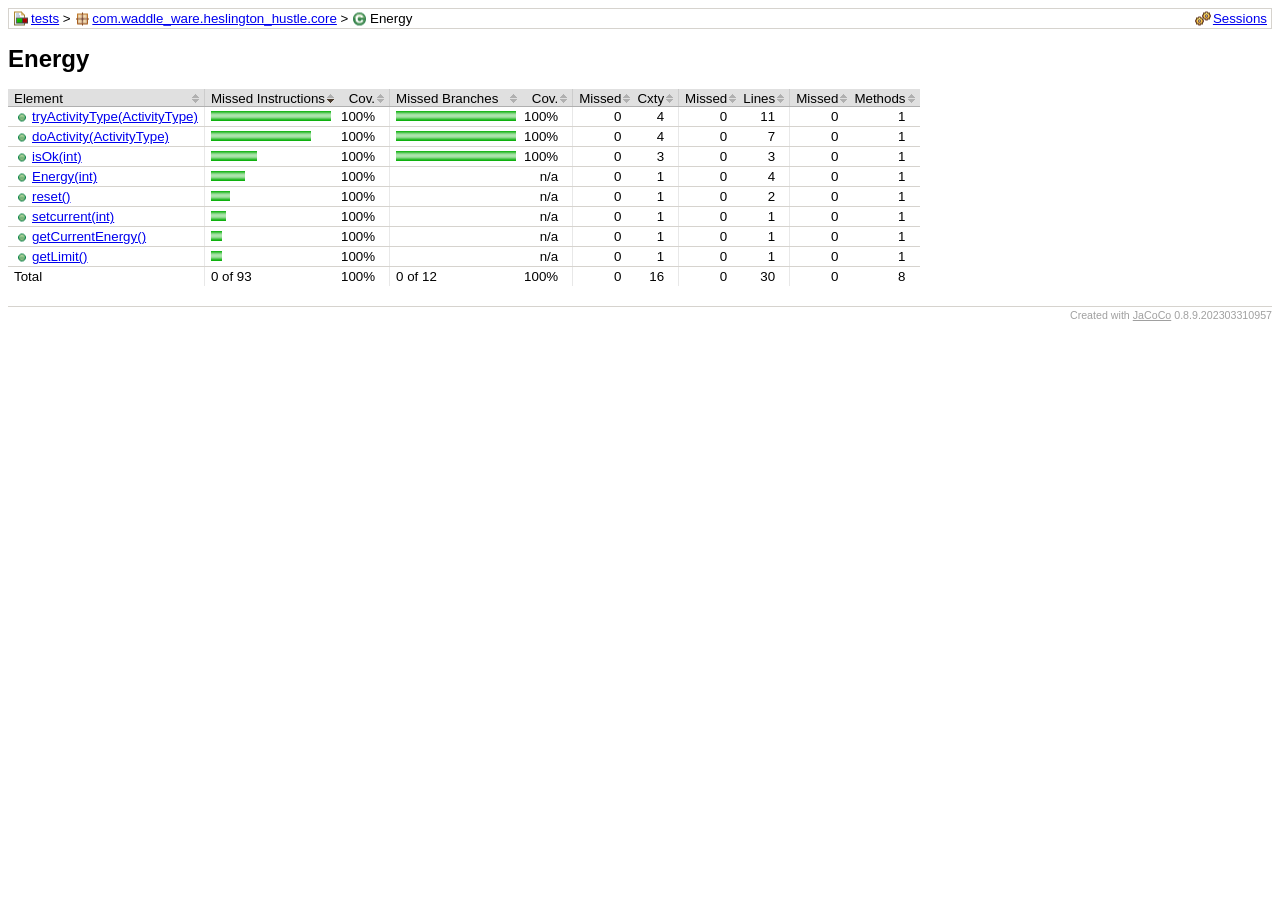
<file: A2/testing/com.waddle_ware.heslington_hustle.core/Energy.html>
<?xml version="1.0" encoding="UTF-8"?><!DOCTYPE html PUBLIC "-//W3C//DTD XHTML 1.0 Strict//EN" "http://www.w3.org/TR/xhtml1/DTD/xhtml1-strict.dtd"><html xmlns="http://www.w3.org/1999/xhtml" lang="en"><head><meta http-equiv="Content-Type" content="text/html;charset=UTF-8"/><link rel="stylesheet" href="../jacoco-resources/report.css" type="text/css"/><link rel="shortcut icon" href="../jacoco-resources/report.gif" type="image/gif"/><title>Energy</title><script type="text/javascript" src="../jacoco-resources/sort.js"></script></head><body onload="initialSort(['breadcrumb'])"><div class="breadcrumb" id="breadcrumb"><span class="info"><a href="../jacoco-sessions.html" class="el_session">Sessions</a></span><a href="../index.html" class="el_report">tests</a> &gt; <a href="index.html" class="el_package">com.waddle_ware.heslington_hustle.core</a> &gt; <span class="el_class">Energy</span></div><h1>Energy</h1><table class="coverage" cellspacing="0" id="coveragetable"><thead><tr><td class="sortable" id="a" onclick="toggleSort(this)">Element</td><td class="down sortable bar" id="b" onclick="toggleSort(this)">Missed Instructions</td><td class="sortable ctr2" id="c" onclick="toggleSort(this)">Cov.</td><td class="sortable bar" id="d" onclick="toggleSort(this)">Missed Branches</td><td class="sortable ctr2" id="e" onclick="toggleSort(this)">Cov.</td><td class="sortable ctr1" id="f" onclick="toggleSort(this)">Missed</td><td class="sortable ctr2" id="g" onclick="toggleSort(this)">Cxty</td><td class="sortable ctr1" id="h" onclick="toggleSort(this)">Missed</td><td class="sortable ctr2" id="i" onclick="toggleSort(this)">Lines</td><td class="sortable ctr1" id="j" onclick="toggleSort(this)">Missed</td><td class="sortable ctr2" id="k" onclick="toggleSort(this)">Methods</td></tr></thead><tfoot><tr><td>Total</td><td class="bar">0 of 93</td><td class="ctr2">100%</td><td class="bar">0 of 12</td><td class="ctr2">100%</td><td class="ctr1">0</td><td class="ctr2">16</td><td class="ctr1">0</td><td class="ctr2">30</td><td class="ctr1">0</td><td class="ctr2">8</td></tr></tfoot><tbody><tr><td id="a7"><a href="Energy.java.html#L74" class="el_method">tryActivityType(ActivityType)</a></td><td class="bar" id="b0"><img src="../jacoco-resources/greenbar.gif" width="120" height="10" title="31" alt="31"/></td><td class="ctr2" id="c0">100%</td><td class="bar" id="d0"><img src="../jacoco-resources/greenbar.gif" width="120" height="10" title="4" alt="4"/></td><td class="ctr2" id="e0">100%</td><td class="ctr1" id="f0">0</td><td class="ctr2" id="g0">4</td><td class="ctr1" id="h0">0</td><td class="ctr2" id="i0">11</td><td class="ctr1" id="j0">0</td><td class="ctr2" id="k0">1</td></tr><tr><td id="a0"><a href="Energy.java.html#L112" class="el_method">doActivity(ActivityType)</a></td><td class="bar" id="b1"><img src="../jacoco-resources/greenbar.gif" width="100" height="10" title="26" alt="26"/></td><td class="ctr2" id="c1">100%</td><td class="bar" id="d1"><img src="../jacoco-resources/greenbar.gif" width="120" height="10" title="4" alt="4"/></td><td class="ctr2" id="e1">100%</td><td class="ctr1" id="f1">0</td><td class="ctr2" id="g1">4</td><td class="ctr1" id="h1">0</td><td class="ctr2" id="i1">7</td><td class="ctr1" id="j1">0</td><td class="ctr2" id="k1">1</td></tr><tr><td id="a4"><a href="Energy.java.html#L60" class="el_method">isOk(int)</a></td><td class="bar" id="b2"><img src="../jacoco-resources/greenbar.gif" width="46" height="10" title="12" alt="12"/></td><td class="ctr2" id="c2">100%</td><td class="bar" id="d2"><img src="../jacoco-resources/greenbar.gif" width="120" height="10" title="4" alt="4"/></td><td class="ctr2" id="e2">100%</td><td class="ctr1" id="f2">0</td><td class="ctr2" id="g2">3</td><td class="ctr1" id="h2">0</td><td class="ctr2" id="i3">3</td><td class="ctr1" id="j2">0</td><td class="ctr2" id="k2">1</td></tr><tr><td id="a1"><a href="Energy.java.html#L30" class="el_method">Energy(int)</a></td><td class="bar" id="b3"><img src="../jacoco-resources/greenbar.gif" width="34" height="10" title="9" alt="9"/></td><td class="ctr2" id="c3">100%</td><td class="bar" id="d3"/><td class="ctr2" id="e3">n/a</td><td class="ctr1" id="f3">0</td><td class="ctr2" id="g3">1</td><td class="ctr1" id="h3">0</td><td class="ctr2" id="i2">4</td><td class="ctr1" id="j3">0</td><td class="ctr2" id="k3">1</td></tr><tr><td id="a5"><a href="Energy.java.html#L49" class="el_method">reset()</a></td><td class="bar" id="b4"><img src="../jacoco-resources/greenbar.gif" width="19" height="10" title="5" alt="5"/></td><td class="ctr2" id="c4">100%</td><td class="bar" id="d4"/><td class="ctr2" id="e4">n/a</td><td class="ctr1" id="f4">0</td><td class="ctr2" id="g4">1</td><td class="ctr1" id="h4">0</td><td class="ctr2" id="i4">2</td><td class="ctr1" id="j4">0</td><td class="ctr2" id="k4">1</td></tr><tr><td id="a6"><a href="Energy.java.html#L138" class="el_method">setcurrent(int)</a></td><td class="bar" id="b5"><img src="../jacoco-resources/greenbar.gif" width="15" height="10" title="4" alt="4"/></td><td class="ctr2" id="c5">100%</td><td class="bar" id="d5"/><td class="ctr2" id="e5">n/a</td><td class="ctr1" id="f5">0</td><td class="ctr2" id="g5">1</td><td class="ctr1" id="h5">0</td><td class="ctr2" id="i5">1</td><td class="ctr1" id="j5">0</td><td class="ctr2" id="k5">1</td></tr><tr><td id="a2"><a href="Energy.java.html#L41" class="el_method">getCurrentEnergy()</a></td><td class="bar" id="b6"><img src="../jacoco-resources/greenbar.gif" width="11" height="10" title="3" alt="3"/></td><td class="ctr2" id="c6">100%</td><td class="bar" id="d6"/><td class="ctr2" id="e6">n/a</td><td class="ctr1" id="f6">0</td><td class="ctr2" id="g6">1</td><td class="ctr1" id="h6">0</td><td class="ctr2" id="i6">1</td><td class="ctr1" id="j6">0</td><td class="ctr2" id="k6">1</td></tr><tr><td id="a3"><a href="Energy.java.html#L130" class="el_method">getLimit()</a></td><td class="bar" id="b7"><img src="../jacoco-resources/greenbar.gif" width="11" height="10" title="3" alt="3"/></td><td class="ctr2" id="c7">100%</td><td class="bar" id="d7"/><td class="ctr2" id="e7">n/a</td><td class="ctr1" id="f7">0</td><td class="ctr2" id="g7">1</td><td class="ctr1" id="h7">0</td><td class="ctr2" id="i7">1</td><td class="ctr1" id="j7">0</td><td class="ctr2" id="k7">1</td></tr></tbody></table><div class="footer"><span class="right">Created with <a href="http://www.jacoco.org/jacoco">JaCoCo</a> 0.8.9.202303310957</span></div></body></html>
</file>
<file: assets/styles.css>
body {
    font-family: 'Arial', sans-serif;
    margin: 0;
    padding: 0;
    background-color: #212124;
    color: #ffffff;
}

header {
    display: flex;
    align-items: center;
    justify-content: center;
    flex-wrap: wrap;
    text-align: center;
}

header img {
    width: 100px;
    height: auto;
    margin-right: 10px;
}

section {
    margin: 20px;
    padding: 20px;
    background-color: #121212;
    border-radius: 8px;
    box-shadow: 0 0 10px rgba(0, 0, 0, 0.2);
}

section ul {
    list-style-type: none;
    padding: 0;
}

a {
    color: #64b5f6;
    text-decoration: none;
    transition: color 0.3s ease;
}

section a:visited {
    color: #b28ecc;
}

section a:hover {
    text-decoration: underline;
    color: #b28ecc;
}

.image {
    display: inline-block;
    margin-right: 20px;
}

.image img {
    display: block;
    margin-bottom: 10px;
}

.image-title {
    text-align: center;
    margin-bottom: 10px;
}


.pdf-title {
    text-align: left;
    margin-bottom: 10px;
    margin-top: 10px;
    display: block;
}
</file>
<file: A2/testing/jacoco-resources/report.css>
body, td {
  font-family:sans-serif;
  font-size:10pt;
}

h1 {
  font-weight:bold;
  font-size:18pt;
}

.breadcrumb {
  border:#d6d3ce 1px solid;
  padding:2px 4px 2px 4px;
}

.breadcrumb .info {
  float:right;
}

.breadcrumb .info a {
  margin-left:8px;
}

.el_report {
  padding-left:18px;
  background-image:url(report.gif);
  background-position:left center;
  background-repeat:no-repeat;
}

.el_group {
  padding-left:18px;
  background-image:url(group.gif);
  background-position:left center;
  background-repeat:no-repeat;
}

.el_bundle {
  padding-left:18px;
  background-image:url(bundle.gif);
  background-position:left center;
  background-repeat:no-repeat;
}

.el_package {
  padding-left:18px;
  background-image:url(package.gif);
  background-position:left center;
  background-repeat:no-repeat;
}

.el_class {
  padding-left:18px;
  background-image:url(class.gif);
  background-position:left center;
  background-repeat:no-repeat;
}

.el_source {
  padding-left:18px;
  background-image:url(source.gif);
  background-position:left center;
  background-repeat:no-repeat;
}

.el_method {
  padding-left:18px;
  background-image:url(method.gif);
  background-position:left center;
  background-repeat:no-repeat;
}

.el_session {
  padding-left:18px;
  background-image:url(session.gif);
  background-position:left center;
  background-repeat:no-repeat;
}

pre.source {
  border:#d6d3ce 1px solid;
  font-family:monospace;
}

pre.source ol {
  margin-bottom: 0px;
  margin-top: 0px;
}

pre.source li {
  border-left: 1px solid #D6D3CE;
  color: #A0A0A0;
  padding-left: 0px;
}

pre.source span.fc {
  background-color:#ccffcc;
}

pre.source span.nc {
  background-color:#ffaaaa;
}

pre.source span.pc {
  background-color:#ffffcc;
}

pre.source span.bfc {
  background-image: url(branchfc.gif);
  background-repeat: no-repeat;
  background-position: 2px center;
}

pre.source span.bfc:hover {
  background-color:#80ff80;
}

pre.source span.bnc {
  background-image: url(branchnc.gif);
  background-repeat: no-repeat;
  background-position: 2px center;
}

pre.source span.bnc:hover {
  background-color:#ff8080;
}

pre.source span.bpc {
  background-image: url(branchpc.gif);
  background-repeat: no-repeat;
  background-position: 2px center;
}

pre.source span.bpc:hover {
  background-color:#ffff80;
}

table.coverage {
  empty-cells:show;
  border-collapse:collapse;
}

table.coverage thead {
  background-color:#e0e0e0;
}

table.coverage thead td {
  white-space:nowrap;
  padding:2px 14px 0px 6px;
  border-bottom:#b0b0b0 1px solid;
}

table.coverage thead td.bar {
  border-left:#cccccc 1px solid;
}

table.coverage thead td.ctr1 {
  text-align:right;
  border-left:#cccccc 1px solid;
}

table.coverage thead td.ctr2 {
  text-align:right;
  padding-left:2px;
}

table.coverage thead td.sortable {
  cursor:pointer;
  background-image:url(sort.gif);
  background-position:right center;
  background-repeat:no-repeat;
}

table.coverage thead td.up {
  background-image:url(up.gif);
}

table.coverage thead td.down {
  background-image:url(down.gif);
}

table.coverage tbody td {
  white-space:nowrap;
  padding:2px 6px 2px 6px;
  border-bottom:#d6d3ce 1px solid;
}

table.coverage tbody tr:hover {
  background: #f0f0d0 !important;
}

table.coverage tbody td.bar {
  border-left:#e8e8e8 1px solid;
}

table.coverage tbody td.ctr1 {
  text-align:right;
  padding-right:14px;
  border-left:#e8e8e8 1px solid;
}

table.coverage tbody td.ctr2 {
  text-align:right;
  padding-right:14px;
  padding-left:2px;
}

table.coverage tfoot td {
  white-space:nowrap;
  padding:2px 6px 2px 6px;
}

table.coverage tfoot td.bar {
  border-left:#e8e8e8 1px solid;
}

table.coverage tfoot td.ctr1 {
  text-align:right;
  padding-right:14px;
  border-left:#e8e8e8 1px solid;
}

table.coverage tfoot td.ctr2 {
  text-align:right;
  padding-right:14px;
  padding-left:2px;
}

.footer {
  margin-top:20px;
  border-top:#d6d3ce 1px solid;
  padding-top:2px;
  font-size:8pt;
  color:#a0a0a0;
}

.footer a {
  color:#a0a0a0;
}

.right {
  float:right;
}
</file>
<file: A2/testing/jacoco-resources/prettify.css>
/* Pretty printing styles. Used with prettify.js. */

.str { color: #2A00FF; }
.kwd { color: #7F0055; font-weight:bold; }
.com { color: #3F5FBF; }
.typ { color: #606; }
.lit { color: #066; }
.pun { color: #660; }
.pln { color: #000; }
.tag { color: #008; }
.atn { color: #606; }
.atv { color: #080; }
.dec { color: #606; }
</file>
